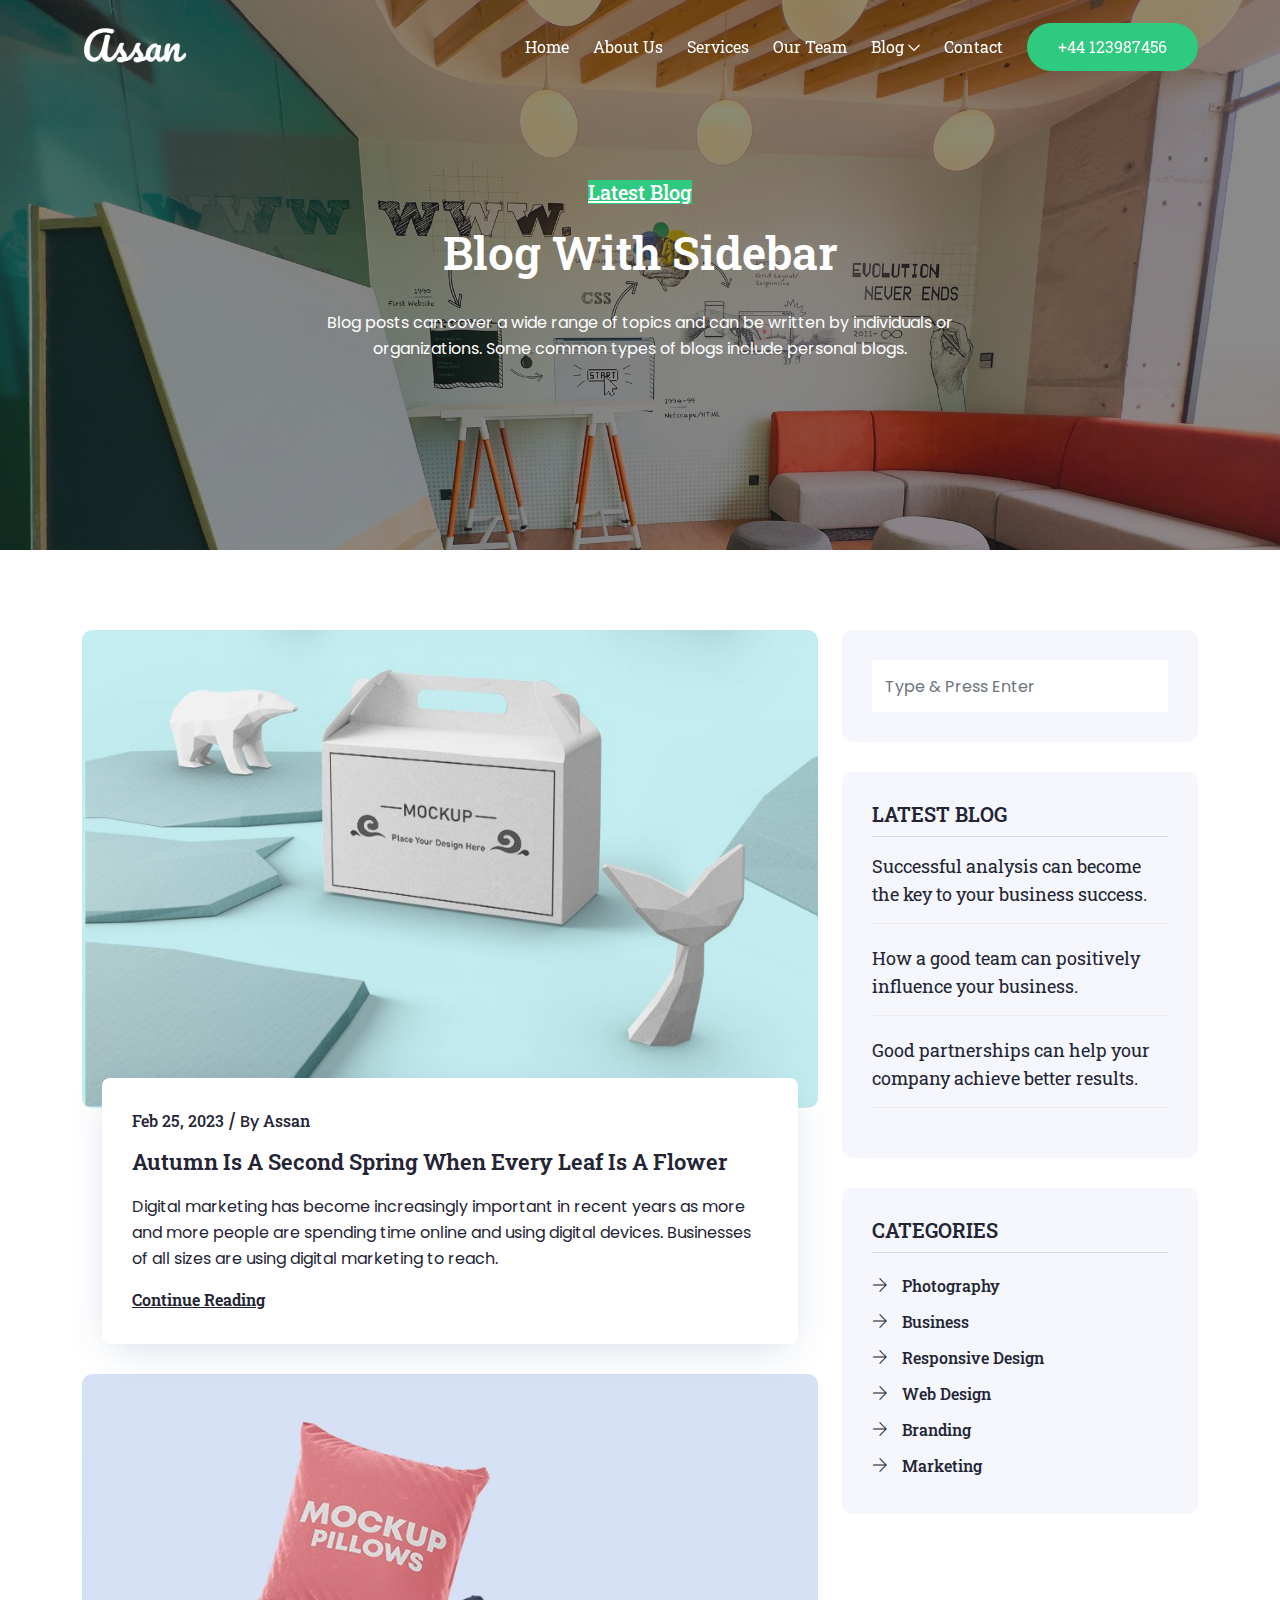
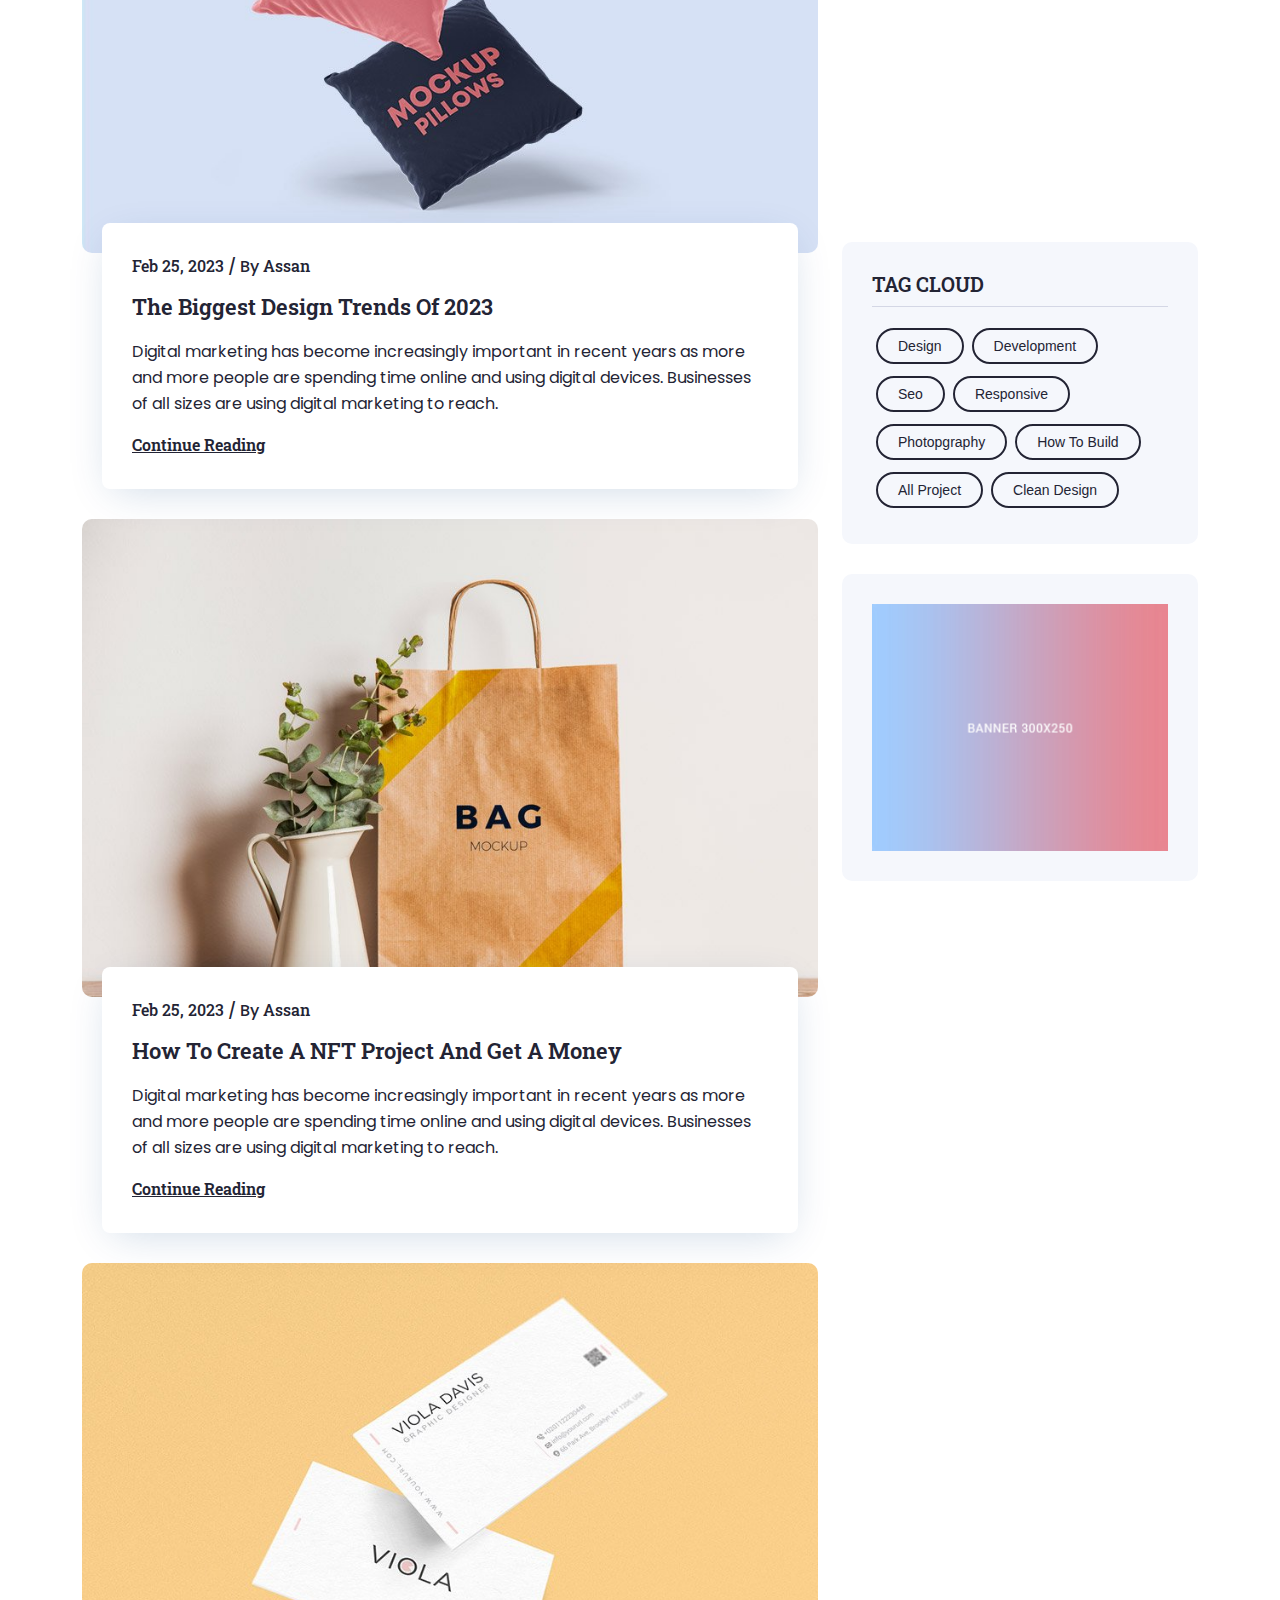
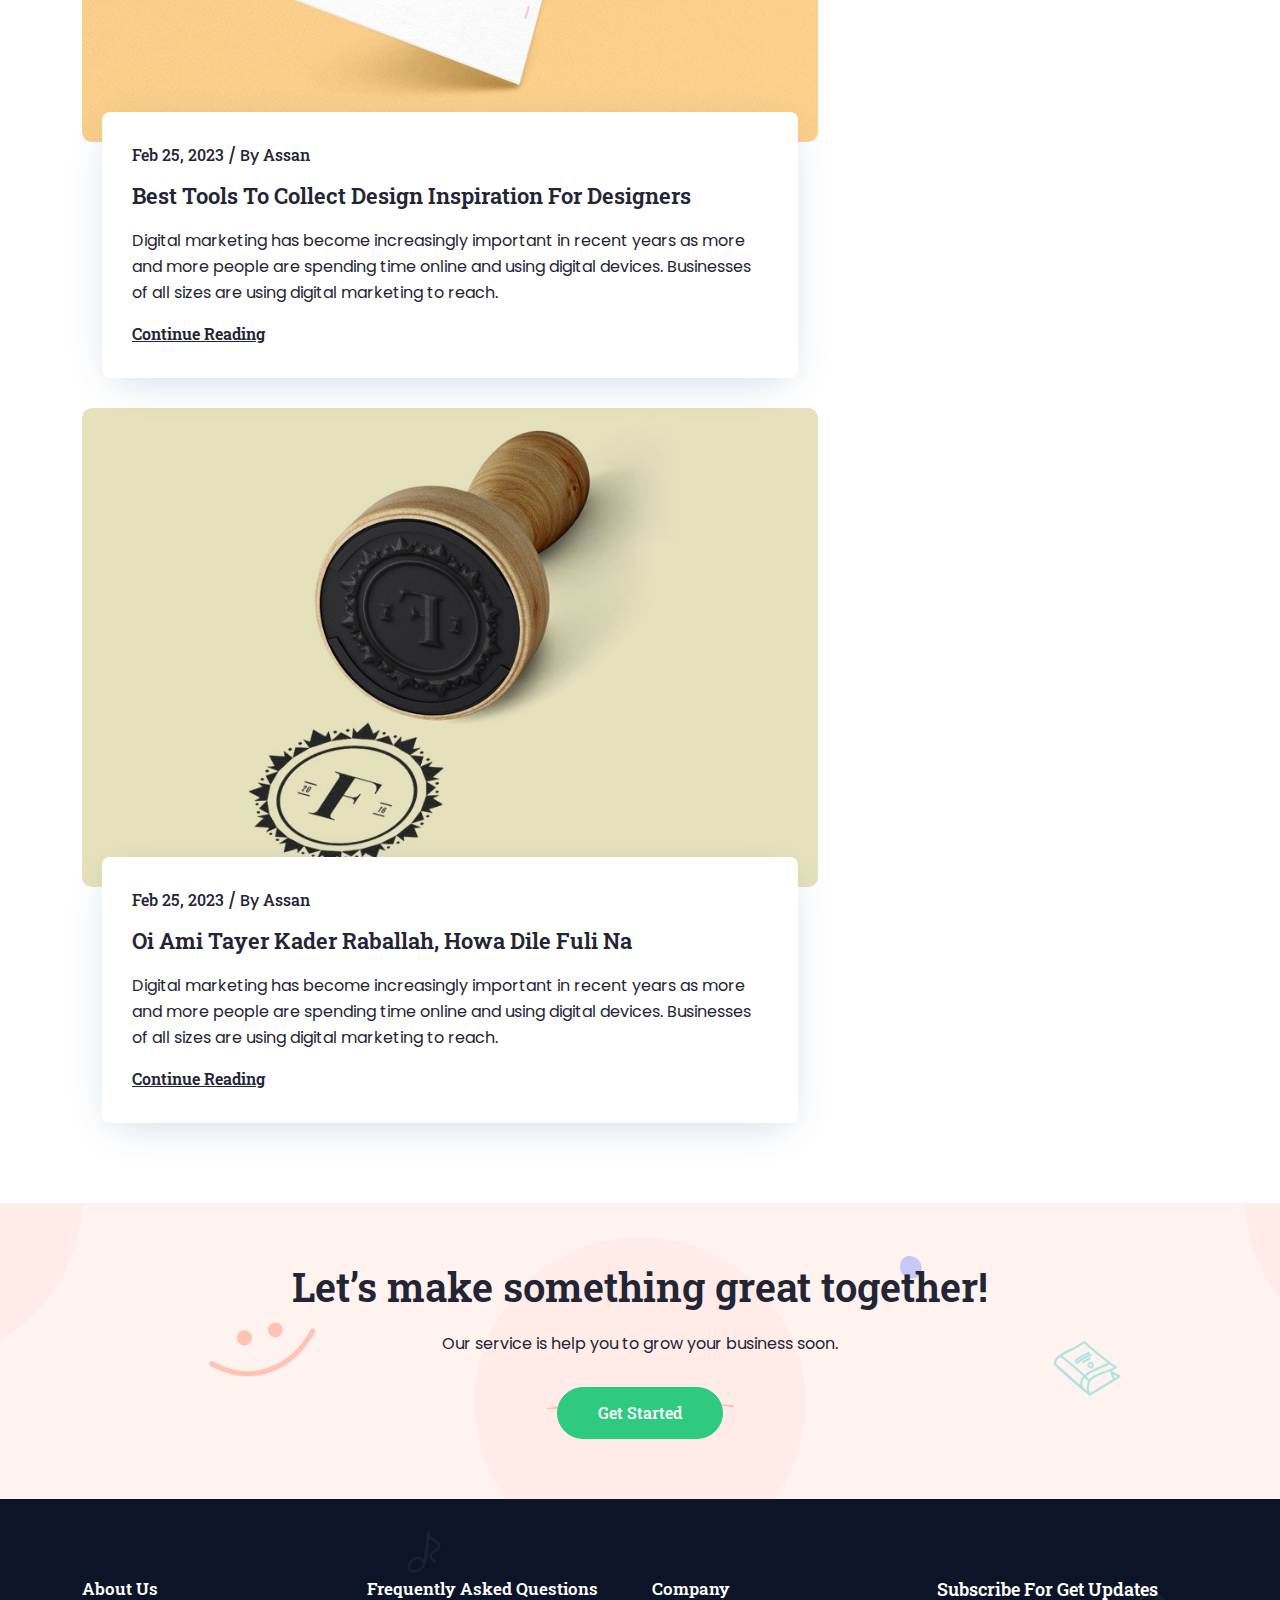
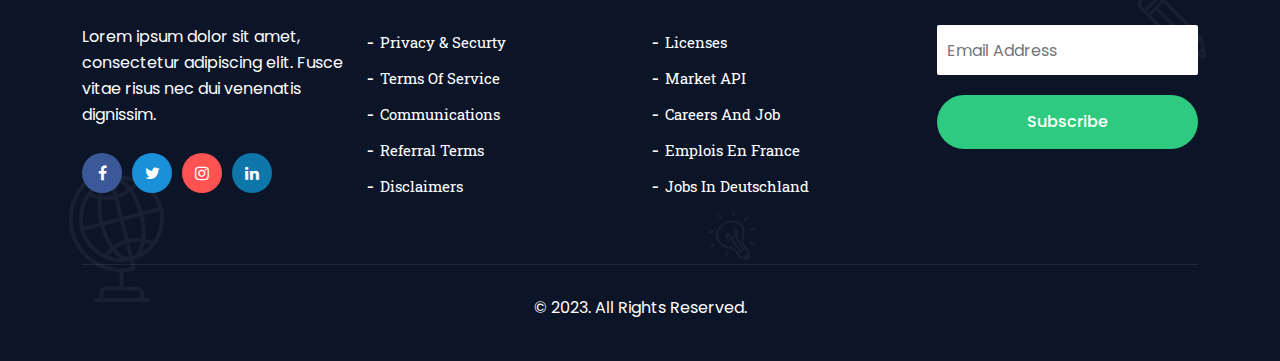
<file: blog-sidebar.html>
<!DOCTYPE html>
<html lang="en">
	<head>
		<!-- Meta -->
		<meta charset="utf-8">
		<meta http-equiv="X-UA-Compatible" content="IE=edge">
		<meta name="viewport" content="width=device-width, initial-scale=1"> 
		<!-- The above 3 meta tags *must* come first in the head; any other head content must come *after* these tags -->
		<meta name="description" content="Assan - Digital Marketing Agency HTML Template">
		<meta name="keywords" content="theme_ocean, agency, consulting, creative agency, digital marketing, digital marketing agency, marketing agency, online marketing, seo, seo agency, seo theme, smm, smm agency, social media, web development, website analysis ">
		<meta name="author" content="theme_ocean">
		<!-- SITE TITLE -->
		<title>Assan - Digital Marketing Agency HTML Template</title>			
		<!-- Latest Bootstrap min CSS -->
		<link rel="stylesheet" href="assets/bootstrap/css/bootstrap.min.css">		
		<!-- Google Font -->
		<link rel="preconnect" href="https://fonts.googleapis.com">
		<link rel="preconnect" href="https://fonts.gstatic.com" crossorigin>
		<link href="https://fonts.googleapis.com/css2?family=Poppins:wght@300;400;500;600;700&display=swap" rel="stylesheet">
		<link rel="preconnect" href="https://fonts.googleapis.com">
		<link rel="preconnect" href="https://fonts.gstatic.com" crossorigin>
		<link href="https://fonts.googleapis.com/css2?family=Roboto+Slab:wght@300;400;500;600;700;800&display=swap" rel="stylesheet">
		<!-- Font Awesome CSS -->
		<link rel="stylesheet" href="assets/fonts/font-awesome.min.css">
		<link rel="stylesheet" href="assets/fonts/themify-icons.css">
		<link rel="stylesheet" href="assets/css/materialdesignicons-min.css">
		<!--- owl carousel Css-->
		<link rel="stylesheet" href="assets/owlcarousel/css/owl.carousel.css">
		<link rel="stylesheet" href="assets/owlcarousel/css/owl.theme.css">	
		<!--slicknav Css-->
        <link rel="stylesheet" href="assets/css/slicknav.css">		
		<!-- MAGNIFIC CSS -->
		<link rel="stylesheet" href="assets/css/magnific-popup.css">	
		<!-- animate CSS -->
		<link rel="stylesheet" href="assets/css/animate.css">			
		<!-- Style CSS -->					
		<link rel="stylesheet" href="assets/css/style.css" />				
		<!-- HTML5 shim and Respond.js IE8 support of HTML5 elements and media queries -->
		<!-- WARNING: Respond.js doesn't work if you view the page via file:// -->
		<!--[if lt IE 9]>
		  <script src="https://oss.maxcdn.com/html5shiv/3.7.2/html5shiv.min.js"></script>
		  <script src="https://oss.maxcdn.com/respond/1.4.2/respond.min.js"></script>
		<![endif]-->
</head>
<body>
	
	<!-- START NAVBAR -->  
	<div id="navigation" class="fixed-top navbar-light bg-faded site-navigation">
		<div class="container">
			<div class="row">
				<div class="col-lg-2 col-md-3 col-sm-4">
					<div class="site-logo">
						<a href="index.html"><img src="assets/img/logo.png" alt=""></a>          				
						<a href="index.html"><img src="assets/img/logo2.png" class="logo-hidden" alt=""></a>          				
					</div>
				</div><!--- END Col -->
				
				<div class="col-lg-10 col-md-9 col-sm-8">
					<div class="header_right ">
						<nav id="main-menu" class="ms-auto">
							<ul>
							   <li><a class="nav-link" href="index.html">Home</a></li>
							   <!-- <li><a class="nav-link" href="index.html">Home <span class="ti-angle-down"></span></a>
									<ul>
										<li><a class="nav-link" href="index.html">Home One</a></li>
										<li><a class="nav-link" href="index-two.html">Home Two</a></li>
										<li><a class="nav-link" href="index-three.html">Home Three</a></li>
									</ul>
								</li> -->
							    <li><a class="nav-link" href="about.html">About Us</a></li>
								<li><a class="nav-link" href="service.html">Services</a></li>
								<li><a class="nav-link" href="team.html">Our Team</a></li>
								<li><a class="nav-link" href="blog.html">Blog <span class="ti-angle-down"></span></a>
									<ul>
										<li><a class="nav-link" href="blog.html">Blog no Sidebar</a></li>
										<li><a class="nav-link" href="blog-sidebar.html">Blog With Sidebar</a></li>
										<li><a class="nav-link" href="single_blog.html">Single Blog</a></li>
									</ul>
								</li>
							    <li><a class="nav-link" href="contact.html">Contact</a></li>
							    <li><a class="nav-link call_to_action" href="tel:123456789">+44 123987456</a></li>
							</ul>
						</nav>
						<div id="mobile_menu"></div>
					</div>
				</div><!--- END Col -->
			</div><!--- END ROW -->
		</div><!--- END CONTAINER -->
	</div> 	  
	<!-- END NAVBAR -->
							
	<!-- START SECTION TOP -->
	<section id="section_home" class="section-top">
		<div class="container">
			<div class="row">
			  <div class="col-lg-8 offset-lg-2 col-sm-12 col-xs-12 text-center">
				<div class="section-top-title">
					<h4>Latest Blog</h4>
					<h1>Blog With Sidebar</h1>	
					<p>Blog posts can cover a wide range of topics and can be written by individuals or organizations. Some common types of blogs include personal blogs.</p>					
				</div>
			  </div><!--- END COL -->				  
			</div><!--- END ROW -->
		</div><!--- END CONTAINER -->
	</section>
	<!-- END SECTION TOP -->
	
	<!-- START BLOG -->
	<section class="blog_area section-padding">
		<div class="container">		
			<div class="row">		
				<div class="col-lg-8 col-sm-12 col-xs-12 wow fadeInUp" data-wow-duration="1s" data-wow-delay="0.1s" data-wow-offset="0">
					<div class="single_blog">
						<img src="assets/img/blog/1.jpg" class="img-fluid" alt="image" />
						<div class="sb_content">
							<span><a href="single-blog.html">Feb 25, 2023</a> / By <a href="single-blog.html">Assan</a></span>
							<h2><a href="single_blog.html" target="_blank">Autumn is a second spring when every leaf is a flower</a></h2>
							<p>Digital marketing has become increasingly important in recent years as more and more people are spending time online and using digital devices. Businesses of all sizes are using digital marketing to reach.</p>
							<a href="single-blog.html" class="blog_btn">Continue Reading</a>	
						</div>
					</div>
					<div class="single_blog">
						<img src="assets/img/blog/2.jpg" class="img-fluid" alt="image" />
						<div class="sb_content">
							<span><a href="single-blog.html">Feb 25, 2023</a> / By <a href="single-blog.html">Assan</a></span>
							<h2><a href="single_blog.html" target="_blank">The Biggest Design Trends of 2023</a></h2>
							<p>Digital marketing has become increasingly important in recent years as more and more people are spending time online and using digital devices. Businesses of all sizes are using digital marketing to reach.</p>
							<a href="single-blog.html" class="blog_btn">Continue Reading</a>	
						</div>
					</div>
					<div class="single_blog">
						<img src="assets/img/blog/3.jpg" class="img-fluid" alt="image" />
						<div class="sb_content">
							<span><a href="single-blog.html">Feb 25, 2023</a> / By <a href="single-blog.html">Assan</a></span>
							<h2><a href="single_blog.html" target="_blank">How to create a NFT project and get a money</a></h2>
							<p>Digital marketing has become increasingly important in recent years as more and more people are spending time online and using digital devices. Businesses of all sizes are using digital marketing to reach.</p>
							<a href="single-blog.html" class="blog_btn">Continue Reading</a>	
						</div>
					</div>
					<div class="single_blog">
						<img src="assets/img/blog/4.jpg" class="img-fluid" alt="image" />
						<div class="sb_content">
							<span><a href="single-blog.html">Feb 25, 2023</a> / By <a href="single-blog.html">Assan</a></span>
							<h2><a href="single_blog.html" target="_blank">Best Tools to Collect Design Inspiration for Designers</a></h2>
							<p>Digital marketing has become increasingly important in recent years as more and more people are spending time online and using digital devices. Businesses of all sizes are using digital marketing to reach.</p>
							<a href="single-blog.html" class="blog_btn">Continue Reading</a>	
						</div>
					</div>
					<div class="single_blog">
						<img src="assets/img/blog/5.jpg" class="img-fluid" alt="image" />
						<div class="sb_content">
							<span><a href="single-blog.html">Feb 25, 2023</a> / By <a href="single-blog.html">Assan</a></span>
							<h2><a href="single_blog.html" target="_blank">Oi ami tayer kader raballah, howa dile fuli na</a></h2>
							<p>Digital marketing has become increasingly important in recent years as more and more people are spending time online and using digital devices. Businesses of all sizes are using digital marketing to reach.</p>
							<a href="single-blog.html" class="blog_btn">Continue Reading</a>	
						</div>
					</div>
				</div><!-- END COL-->
				<div class="col-lg-4 col-sm-12 col-xs-12">
					<div class="blog_search">
						<input type="text" class="form-control" placeholder="Type & Press Enter">
					</div>
					<div class="latest_blog wow fadeInRight">
						<h4 class="blog_sidebar_title">Latest Blog</h4>
						<div class="single_latest_blog">							
							<a href="#"><h4>Successful analysis can become the key to your business success.</h4></a>						
						</div>
						<div class="single_latest_blog">							
							<a href="#"><h4>How a good team can positively influence your business.</h4></a>						
						</div>
						<div class="single_latest_blog">							
							<a href="#"><h4>Good partnerships can help your company achieve better results.</h4></a>						
						</div>
					</div>
					<div class="categories">
						<h4 class="blog_sidebar_title">Categories</h4>
						<ul>
							<li><a href="#"><i class="ti-arrow-right"></i> Photography</a></li>
							<li><a href="#"><i class="ti-arrow-right"></i> Business</a></li>
							<li><a href="#"><i class="ti-arrow-right"></i> Responsive Design</a></li>
							<li><a href="#"><i class="ti-arrow-right"></i> Web Design</a></li>
							<li><a href="#"><i class="ti-arrow-right"></i> Branding</a></li>
							<li><a href="#"><i class="ti-arrow-right"></i> Marketing</a></li>
						</ul>
					</div>					
					<div class="video_post wow fadeInRight">
						<h4 class="blog_sidebar_title">Video Widget</h4>
						<iframe src="https://player.vimeo.com/video/62022718"></iframe>			
					</div>
					<div class="tag">
						<h4 class="blog_sidebar_title">Tag cloud</h4>
						<a href="#">Design</a>
						<a href="#">Development</a>
						<a href="#">Seo</a>
						<a href="#">Responsive</a>
						<a href="#">Photopgraphy</a>
						<a href="#">How to build</a>
						<a href="#">All project</a>
						<a href="#">Clean Design</a>
					</div>
					<div class="banner">
						<a href="#"><img src="assets/img/blog/banner_3.jpg" class="img-fluid" alt="" /></a>
					</div>
				</div><!--- END COL -->					
			</div><!-- / END ROW -->
		</div><!-- END CONTAINER  -->
	</section>	
	<!-- END BLOG -->	
	
	<!-- START READY CONTACT -->
	<section class="promotion_contact" style="background-image: url(assets/img/bg/bred.png);  background-size:cover; background-position: center center;">	
		<div class="container">
			<div class="row">
				<div class="offset-lg-1 col-lg-10 col-sm-12 col-xs-12 text-center">	
					<div class="promo_contact_content">
						<h1>Let’s make something great together!</h1>
						<p>Our service is help you to grow your business soon.</p>
					</div>
					<div class="pc_btn">
						<a href="contact.html" class="home_one">Get started</a>
					</div>		
				</div><!-- END COL-->
			</div><!--- END ROW -->			
		</div><!--- END CONTAINER -->
	</section>
	<!-- END  READY CONTACT -->	

	<!-- START FOOTER -->
	<div class="footer" style="background-image: url(assets/img/bg/footer-bg-1.png);">
		<div class="container">				
			<div class="row">						
				<div class="col-lg-3 col-sm-6 col-xs-12">
					<div class="single_footer">
						<h4>About Us</h4>
						<p>Lorem ipsum dolor sit amet, consectetur adipiscing elit. Fusce vitae risus nec dui venenatis dignissim.</p>
					</div>
					<div class="social_profile">
						<ul>
							<li><a href="#" class="f_facebook"><i class="fa fa-facebook" title="Facebook"></i></a></li>
							<li><a href="#" class="f_twitter"><i class="fa fa-twitter" title="Twitter"></i></a></li>
							<li><a href="#" class="f_instagram"><i class="fa fa-instagram" title="Instagram"></i></a></li>
							<li><a href="#" class="f_linkedin"><i class="fa fa-linkedin" title="LinkedIn"></i></a></li>
						</ul>
					</div>							
				</div><!--- END COL -->						
				<div class="col-lg-3 col-sm-6 col-xs-12">
					<div class="single_footer">
						<h4>Frequently Asked Questions</h4>
						<ul>
							<li><a href="#">Privacy & Securty</a></li>
							<li><a href="#">Terms of Service</a></li>
							<li><a href="#">Communications</a></li>
							<li><a href="#">Referral Terms</a></li>
							<li><a href="#">Disclaimers</a></li>
						</ul>
					</div>
				</div><!--- END COL -->	
				<div class="col-lg-3 col-sm-6 col-xs-1">
					<div class="single_footer">
						<h4>Company</h4>
						<ul>
							<li><a href="#">Licenses</a></li>
							<li><a href="#">market API</a></li>
							<li><a href="#">Careers and job</a></li>
							<li><a href="#">Emplois en France</a></li>
							<li><a href="#">Jobs in Deutschland	</a></li>						
						</ul>
					</div>
				</div><!--- END COL -->
				<div class="col-lg-3 col-sm-6 col-xs-12">
					<div class="newsletter-form">
						<h4>Subscribe for get updates</h4>
						<form action="#" class="subscribe">
							<input type="text" class="subscribe__input" placeholder="Email Address">
							<button type="button" class="sub_btn">Subscribe</button>
						</form>
					</div>
				</div><!--- END COL -->		
			</div><!--- END ROW -->		
			<div class="row">
				<div class="col-lg-12 text-center">
					<div class="footer_copyright">
						<p>&copy; 2023. All Rights Reserved.</p>
					</div>
				</div>
			</div>				
		</div><!--- END CONTAINER -->
	</div>
	<!-- END FOOTER -->			
		
	<!-- Latest jQuery -->
		<script src="assets/js/jquery-1.12.4.min.js"></script>
	<!-- Latest compiled and minified Bootstrap -->
		<script src="assets/bootstrap/js/bootstrap.min.js"></script>			
	<!-- owl-carousel min js  -->
		<script src="assets/owlcarousel/js/owl.carousel.min.js"></script>	
	<!-- jquery.slicknav -->
		<script src="assets/js/jquery.slicknav.js"></script>			
	<!-- magnific-popup js -->               
		<script src="assets/js/jquery.magnific-popup.min.js"></script>		
	<!-- jquery mixitup min js -->
		<script src="assets/js/jquery.mixitup.min.js"></script>			
	<!-- WOW - Reveal Animations When You Scroll -->
		<script src="assets/js/wow.min.js"></script>				
	<!-- scripts js -->	
		<script src="assets/js/scripts.js"></script>		
</body>
</html>
</file>
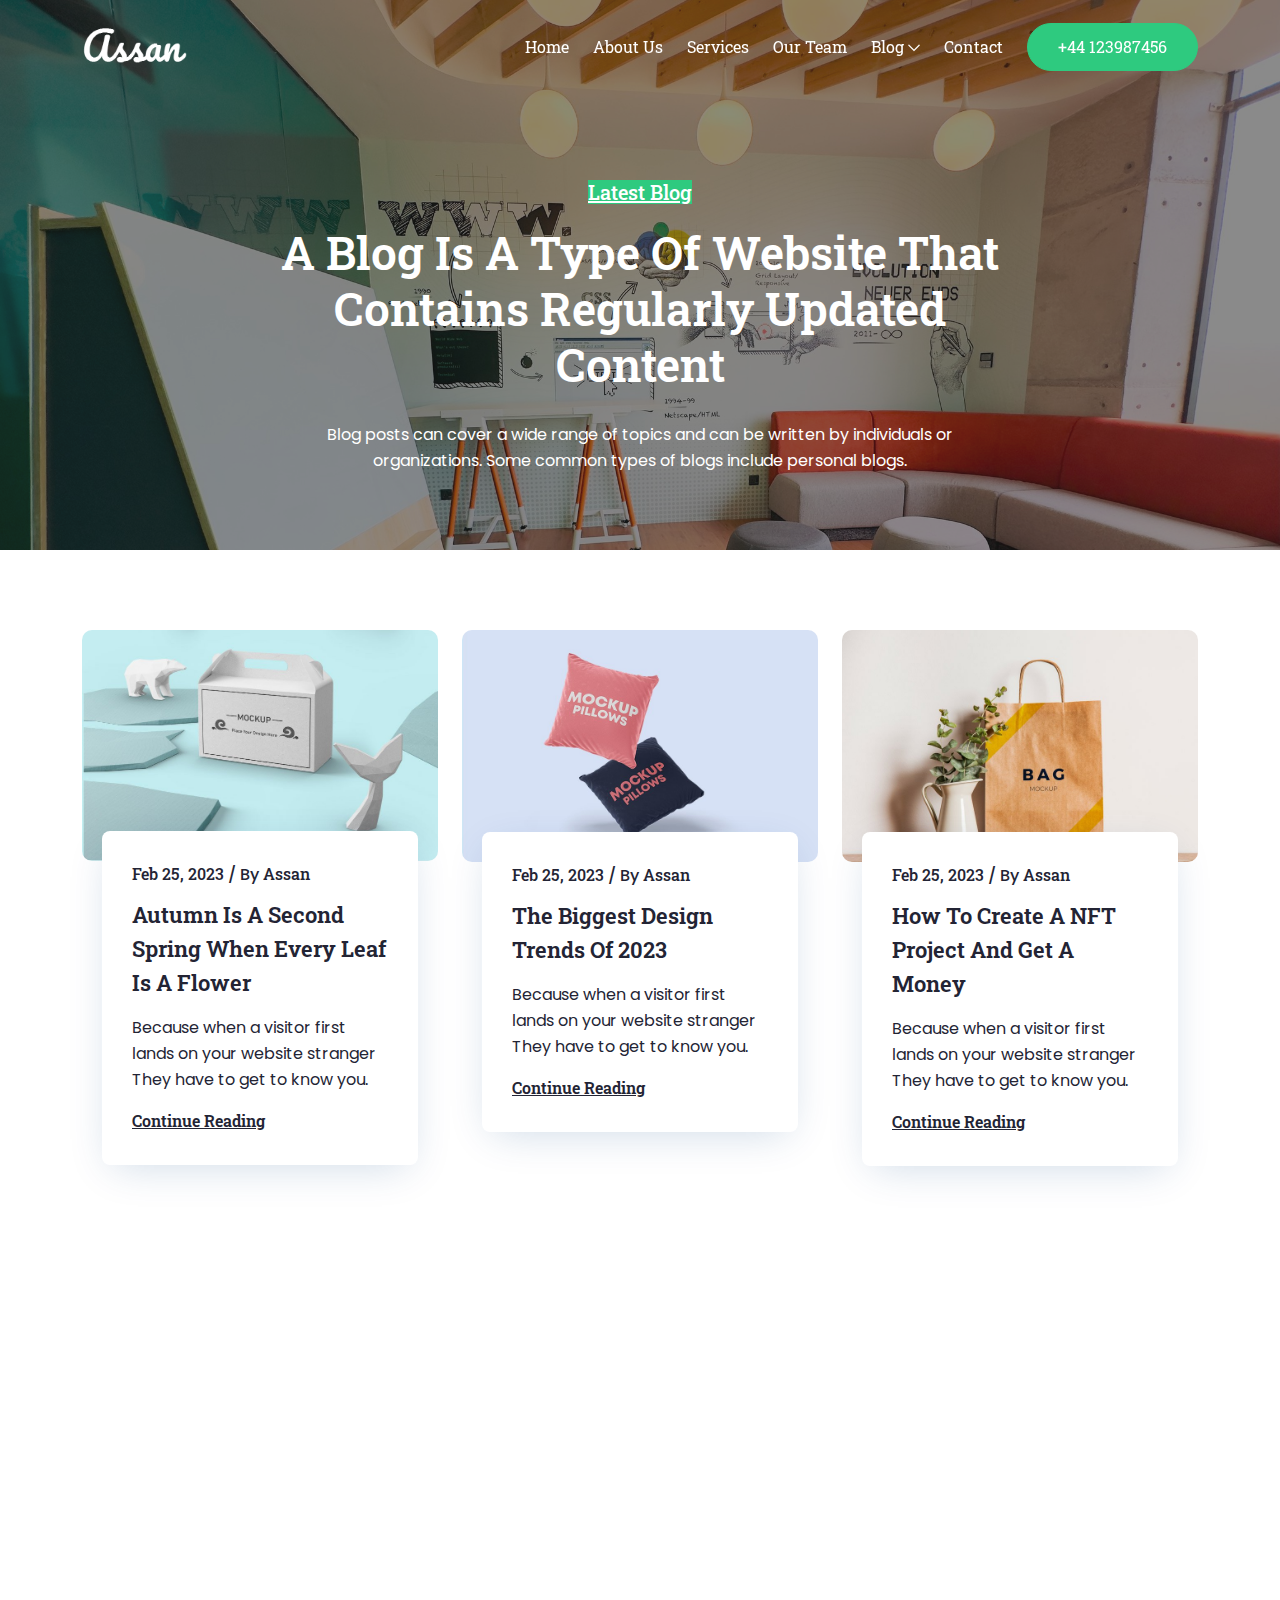
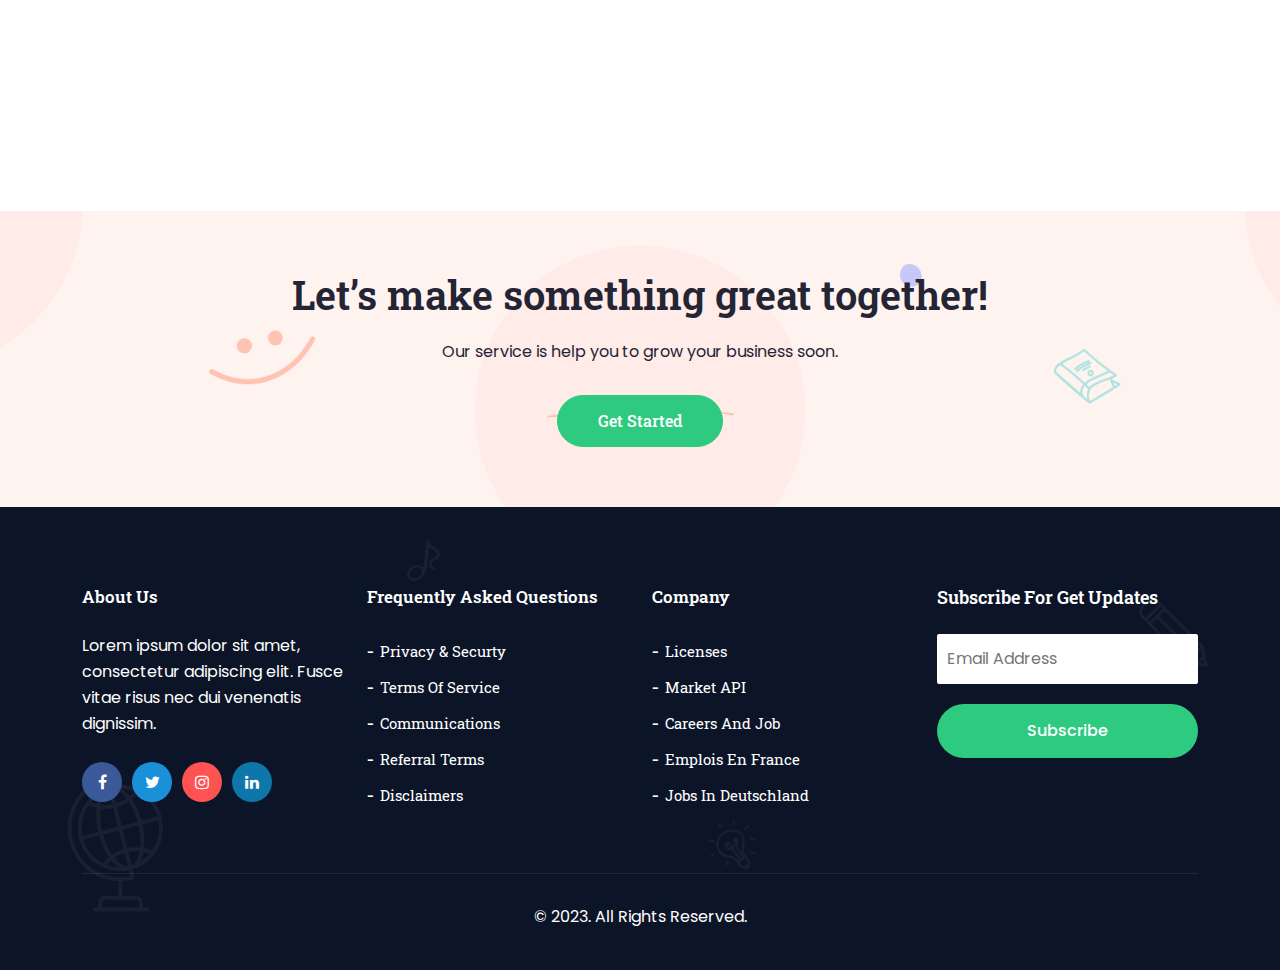
<file: blog.html>
<!DOCTYPE html>
<html lang="en">
	<head>
		<!-- Meta -->
		<meta charset="utf-8">
		<meta http-equiv="X-UA-Compatible" content="IE=edge">
		<meta name="viewport" content="width=device-width, initial-scale=1"> 
		<!-- The above 3 meta tags *must* come first in the head; any other head content must come *after* these tags -->
		<meta name="description" content="Assan - Digital Marketing Agency HTML Template">
		<meta name="keywords" content="theme_ocean, agency, consulting, creative agency, digital marketing, digital marketing agency, marketing agency, online marketing, seo, seo agency, seo theme, smm, smm agency, social media, web development, website analysis ">
		<meta name="author" content="theme_ocean">
		<!-- SITE TITLE -->
		<title>Assan - Digital Marketing Agency HTML Template</title>			
		<!-- Latest Bootstrap min CSS -->
		<link rel="stylesheet" href="assets/bootstrap/css/bootstrap.min.css">		
		<!-- Google Font -->
		<link rel="preconnect" href="https://fonts.googleapis.com">
		<link rel="preconnect" href="https://fonts.gstatic.com" crossorigin>
		<link href="https://fonts.googleapis.com/css2?family=Poppins:wght@300;400;500;600;700&display=swap" rel="stylesheet">
		<link rel="preconnect" href="https://fonts.googleapis.com">
		<link rel="preconnect" href="https://fonts.gstatic.com" crossorigin>
		<link href="https://fonts.googleapis.com/css2?family=Roboto+Slab:wght@300;400;500;600;700;800&display=swap" rel="stylesheet">
		<!-- Font Awesome CSS -->
		<link rel="stylesheet" href="assets/fonts/font-awesome.min.css">
		<link rel="stylesheet" href="assets/fonts/themify-icons.css">
		<link rel="stylesheet" href="assets/css/materialdesignicons-min.css">
		<!--- owl carousel Css-->
		<link rel="stylesheet" href="assets/owlcarousel/css/owl.carousel.css">
		<link rel="stylesheet" href="assets/owlcarousel/css/owl.theme.css">	
		<!--slicknav Css-->
        <link rel="stylesheet" href="assets/css/slicknav.css">		
		<!-- MAGNIFIC CSS -->
		<link rel="stylesheet" href="assets/css/magnific-popup.css">	
		<!-- animate CSS -->
		<link rel="stylesheet" href="assets/css/animate.css">			
		<!-- Style CSS -->					
		<link rel="stylesheet" href="assets/css/style.css" />				
		<!-- HTML5 shim and Respond.js IE8 support of HTML5 elements and media queries -->
		<!-- WARNING: Respond.js doesn't work if you view the page via file:// -->
		<!--[if lt IE 9]>
		  <script src="https://oss.maxcdn.com/html5shiv/3.7.2/html5shiv.min.js"></script>
		  <script src="https://oss.maxcdn.com/respond/1.4.2/respond.min.js"></script>
		<![endif]-->
</head>
<body>
	
	<!-- START NAVBAR -->  
	<div id="navigation" class="fixed-top navbar-light bg-faded site-navigation">
		<div class="container">
			<div class="row">
				<div class="col-lg-2 col-md-3 col-sm-4">
					<div class="site-logo">
						<a href="index.html"><img src="assets/img/logo.png" alt=""></a>          				
						<a href="index.html"><img src="assets/img/logo2.png" class="logo-hidden" alt=""></a>          				
					</div>
				</div><!--- END Col -->
				
				<div class="col-lg-10 col-md-9 col-sm-8">
					<div class="header_right ">
						<nav id="main-menu" class="ms-auto">
							<ul>
							   <li><a class="nav-link" href="index.html">Home</a></li>
							   <!-- <li><a class="nav-link" href="index.html">Home <span class="ti-angle-down"></span></a>
									<ul>
										<li><a class="nav-link" href="index.html">Home One</a></li>
										<li><a class="nav-link" href="index-two.html">Home Two</a></li>
										<li><a class="nav-link" href="index-three.html">Home Three</a></li>
									</ul>
								</li> -->
							    <li><a class="nav-link" href="about.html">About Us</a></li>
								<li><a class="nav-link" href="service.html">Services</a></li>
								<li><a class="nav-link" href="team.html">Our Team</a></li>
								<li><a class="nav-link" href="blog.html">Blog <span class="ti-angle-down"></span></a>
									<ul>
										<li><a class="nav-link" href="blog.html">Blog no Sidebar</a></li>
										<li><a class="nav-link" href="blog-sidebar.html">Blog With Sidebar</a></li>
										<li><a class="nav-link" href="single_blog.html">Single Blog</a></li>
									</ul>
								</li>
							    <li><a class="nav-link" href="contact.html">Contact</a></li>
							    <li><a class="nav-link call_to_action" href="tel:123456789">+44 123987456</a></li>
							</ul>
						</nav>
						<div id="mobile_menu"></div>
					</div>
				</div><!--- END Col -->
			</div><!--- END ROW -->
		</div><!--- END CONTAINER -->
	</div> 	  
	<!-- END NAVBAR -->
							
	<!-- START SECTION TOP -->
	<section id="section_home" class="section-top">
		<div class="container">
			<div class="row">
			  <div class="col-lg-8 offset-lg-2 col-sm-12 col-xs-12 text-center">
				<div class="section-top-title">
					<h4>Latest Blog</h4>
					<h1>A blog is a type of website that contains regularly updated content</h1>	
					<p>Blog posts can cover a wide range of topics and can be written by individuals or organizations. Some common types of blogs include personal blogs.</p>					
				</div>
			  </div><!--- END COL -->				  
			</div><!--- END ROW -->
		</div><!--- END CONTAINER -->
	</section>
	<!-- END SECTION TOP -->
	
	<!-- START BLOG -->
	<section class="blog_area section-padding">
		<div class="container">		
			<div class="row">		
				<div class="col-lg-4 col-sm-6 col-xs-12 wow fadeInUp" data-wow-duration="1s" data-wow-delay="0.1s" data-wow-offset="0">
					<div class="single_blog">
						<img src="assets/img/blog/1.jpg" class="img-fluid" alt="image" />
						<div class="sb_content">
							<span><a href="single-blog.html">Feb 25, 2023</a> / By <a href="single-blog.html">Assan</a></span>
							<h2><a href="single_blog.html" target="_blank">Autumn is a second spring when every leaf is a flower</a></h2>
							<p>Because when a visitor first lands on your website stranger They have to get to know you.</p>
							<a href="single-blog.html" class="blog_btn">Continue Reading</a>	
						</div>
					</div>
				</div><!-- END COL-->
				<div class="col-lg-4 col-sm-6 col-xs-12 wow fadeInUp" data-wow-duration="1s" data-wow-delay="0.1s" data-wow-offset="0">
					<div class="single_blog">
						<img src="assets/img/blog/2.jpg" class="img-fluid" alt="image" />
						<div class="sb_content">
							<span><a href="single-blog.html">Feb 25, 2023</a> / By <a href="single-blog.html">Assan</a></span>
							<h2><a href="single_blog.html" target="_blank">The Biggest Design Trends of 2023</a></h2>
							<p>Because when a visitor first lands on your website stranger They have to get to know you.</p>
							<a href="single-blog.html" class="blog_btn">Continue Reading</a>	
						</div>
					</div>
				</div><!-- END COL-->
				<div class="col-lg-4 col-sm-6 col-xs-12 wow fadeInUp" data-wow-duration="1s" data-wow-delay="0.1s" data-wow-offset="0">
					<div class="single_blog">
						<img src="assets/img/blog/3.jpg" class="img-fluid" alt="image" />
						<div class="sb_content">
							<span><a href="single-blog.html">Feb 25, 2023</a> / By <a href="single-blog.html">Assan</a></span>
							<h2><a href="single_blog.html" target="_blank">How to create a NFT project and get a money</a></h2>
							<p>Because when a visitor first lands on your website stranger They have to get to know you.</p>
							<a href="single-blog.html" class="blog_btn">Continue Reading</a>	
						</div>
					</div>
				</div><!-- END COL-->
				<div class="col-lg-4 col-sm-6 col-xs-12 wow fadeInUp" data-wow-duration="1s" data-wow-delay="0.1s" data-wow-offset="0">
					<div class="single_blog">
						<img src="assets/img/blog/4.jpg" class="img-fluid" alt="image" />
						<div class="sb_content">
							<span><a href="single-blog.html">Feb 25, 2023</a> / By <a href="single-blog.html">Assan</a></span>
							<h2><a href="single_blog.html" target="_blank">Best Tools to Collect Design Inspiration for Designers</a></h2>
							<p>Because when a visitor first lands on your website stranger They have to get to know you.</p>
							<a href="single-blog.html" class="blog_btn">Continue Reading</a>	
						</div>
					</div>
				</div><!-- END COL-->
				<div class="col-lg-4 col-sm-6 col-xs-12 wow fadeInUp" data-wow-duration="1s" data-wow-delay="0.1s" data-wow-offset="0">
					<div class="single_blog">
						<img src="assets/img/blog/5.jpg" class="img-fluid" alt="image" />
						<div class="sb_content">
							<span><a href="single-blog.html">Feb 25, 2023</a> / By <a href="single-blog.html">Assan</a></span>
							<h2><a href="single_blog.html" target="_blank">Oi ami tayer kader raballah, howa dile fuli na</a></h2>
							<p>Because when a visitor first lands on your website stranger They have to get to know you.</p>
							<a href="single-blog.html" class="blog_btn">Continue Reading</a>	
						</div>
					</div>
				</div><!-- END COL-->
				<div class="col-lg-4 col-sm-6 col-xs-12 wow fadeInUp" data-wow-duration="1s" data-wow-delay="0.1s" data-wow-offset="0">
					<div class="single_blog">
						<img src="assets/img/blog/6.jpg" class="img-fluid" alt="image" />
						<div class="sb_content">
							<span><a href="single-blog.html">Feb 25, 2023</a> / By <a href="single-blog.html">Assan</a></span>
							<h2><a href="single_blog.html" target="_blank">Sada sada kala kala rong jomeche sada kala</a></h2>
							<p>Because when a visitor first lands on your website stranger They have to get to know you.</p>
							<a href="single-blog.html" class="blog_btn">Continue Reading</a>	
						</div>
					</div>
				</div><!-- END COL-->						
			</div><!-- / END ROW -->
		</div><!-- END CONTAINER  -->
	</section>	
	<!-- END BLOG -->	
	
	<!-- START READY CONTACT -->
	<section class="promotion_contact" style="background-image: url(assets/img/bg/bred.png);  background-size:cover; background-position: center center;">	
		<div class="container">
			<div class="row">
				<div class="offset-lg-1 col-lg-10 col-sm-12 col-xs-12 text-center">	
					<div class="promo_contact_content">
						<h1>Let’s make something great together!</h1>
						<p>Our service is help you to grow your business soon.</p>
					</div>
					<div class="pc_btn">
						<a href="contact.html" class="home_one">Get started</a>
					</div>		
				</div><!-- END COL-->
			</div><!--- END ROW -->			
		</div><!--- END CONTAINER -->
	</section>
	<!-- END  READY CONTACT -->	

	<!-- START FOOTER -->
	<div class="footer" style="background-image: url(assets/img/bg/footer-bg-1.png);">
		<div class="container">				
			<div class="row">						
				<div class="col-lg-3 col-sm-6 col-xs-12">
					<div class="single_footer">
						<h4>About Us</h4>
						<p>Lorem ipsum dolor sit amet, consectetur adipiscing elit. Fusce vitae risus nec dui venenatis dignissim.</p>
					</div>
					<div class="social_profile">
						<ul>
							<li><a href="#" class="f_facebook"><i class="fa fa-facebook" title="Facebook"></i></a></li>
							<li><a href="#" class="f_twitter"><i class="fa fa-twitter" title="Twitter"></i></a></li>
							<li><a href="#" class="f_instagram"><i class="fa fa-instagram" title="Instagram"></i></a></li>
							<li><a href="#" class="f_linkedin"><i class="fa fa-linkedin" title="LinkedIn"></i></a></li>
						</ul>
					</div>							
				</div><!--- END COL -->						
				<div class="col-lg-3 col-sm-6 col-xs-12">
					<div class="single_footer">
						<h4>Frequently Asked Questions</h4>
						<ul>
							<li><a href="#">Privacy & Securty</a></li>
							<li><a href="#">Terms of Service</a></li>
							<li><a href="#">Communications</a></li>
							<li><a href="#">Referral Terms</a></li>
							<li><a href="#">Disclaimers</a></li>
						</ul>
					</div>
				</div><!--- END COL -->	
				<div class="col-lg-3 col-sm-6 col-xs-1">
					<div class="single_footer">
						<h4>Company</h4>
						<ul>
							<li><a href="#">Licenses</a></li>
							<li><a href="#">market API</a></li>
							<li><a href="#">Careers and job</a></li>
							<li><a href="#">Emplois en France</a></li>
							<li><a href="#">Jobs in Deutschland	</a></li>						
						</ul>
					</div>
				</div><!--- END COL -->
				<div class="col-lg-3 col-sm-6 col-xs-12">
					<div class="newsletter-form">
						<h4>Subscribe for get updates</h4>
						<form action="#" class="subscribe">
							<input type="text" class="subscribe__input" placeholder="Email Address">
							<button type="button" class="sub_btn">Subscribe</button>
						</form>
					</div>
				</div><!--- END COL -->		
			</div><!--- END ROW -->		
			<div class="row">
				<div class="col-lg-12 text-center">
					<div class="footer_copyright">
						<p>&copy; 2023. All Rights Reserved.</p>
					</div>
				</div>
			</div>				
		</div><!--- END CONTAINER -->
	</div>
	<!-- END FOOTER -->			
		
	<!-- Latest jQuery -->
		<script src="assets/js/jquery-1.12.4.min.js"></script>
	<!-- Latest compiled and minified Bootstrap -->
		<script src="assets/bootstrap/js/bootstrap.min.js"></script>			
	<!-- owl-carousel min js  -->
		<script src="assets/owlcarousel/js/owl.carousel.min.js"></script>	
	<!-- jquery.slicknav -->
		<script src="assets/js/jquery.slicknav.js"></script>			
	<!-- magnific-popup js -->               
		<script src="assets/js/jquery.magnific-popup.min.js"></script>		
	<!-- jquery mixitup min js -->
		<script src="assets/js/jquery.mixitup.min.js"></script>			
	<!-- WOW - Reveal Animations When You Scroll -->
		<script src="assets/js/wow.min.js"></script>				
	<!-- scripts js -->	
		<script src="assets/js/scripts.js"></script>		
</body>
</html>
</file>
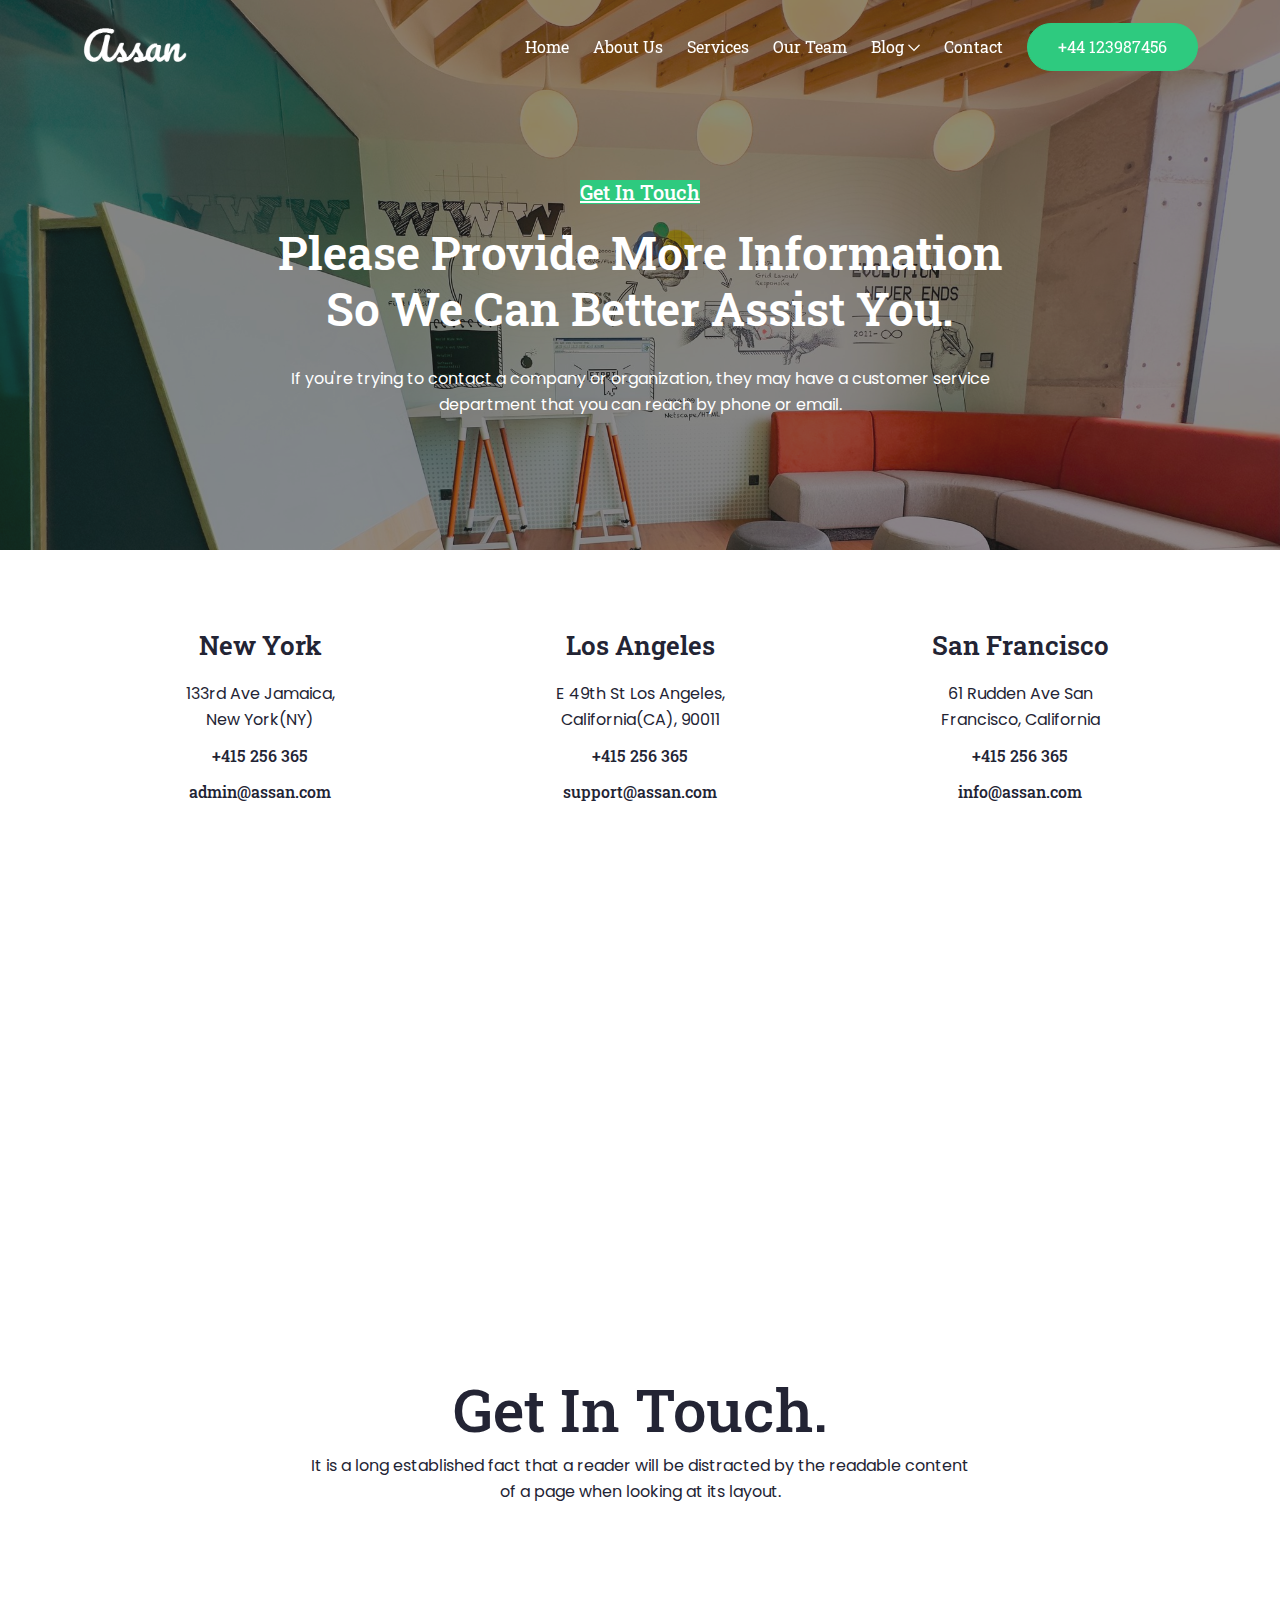
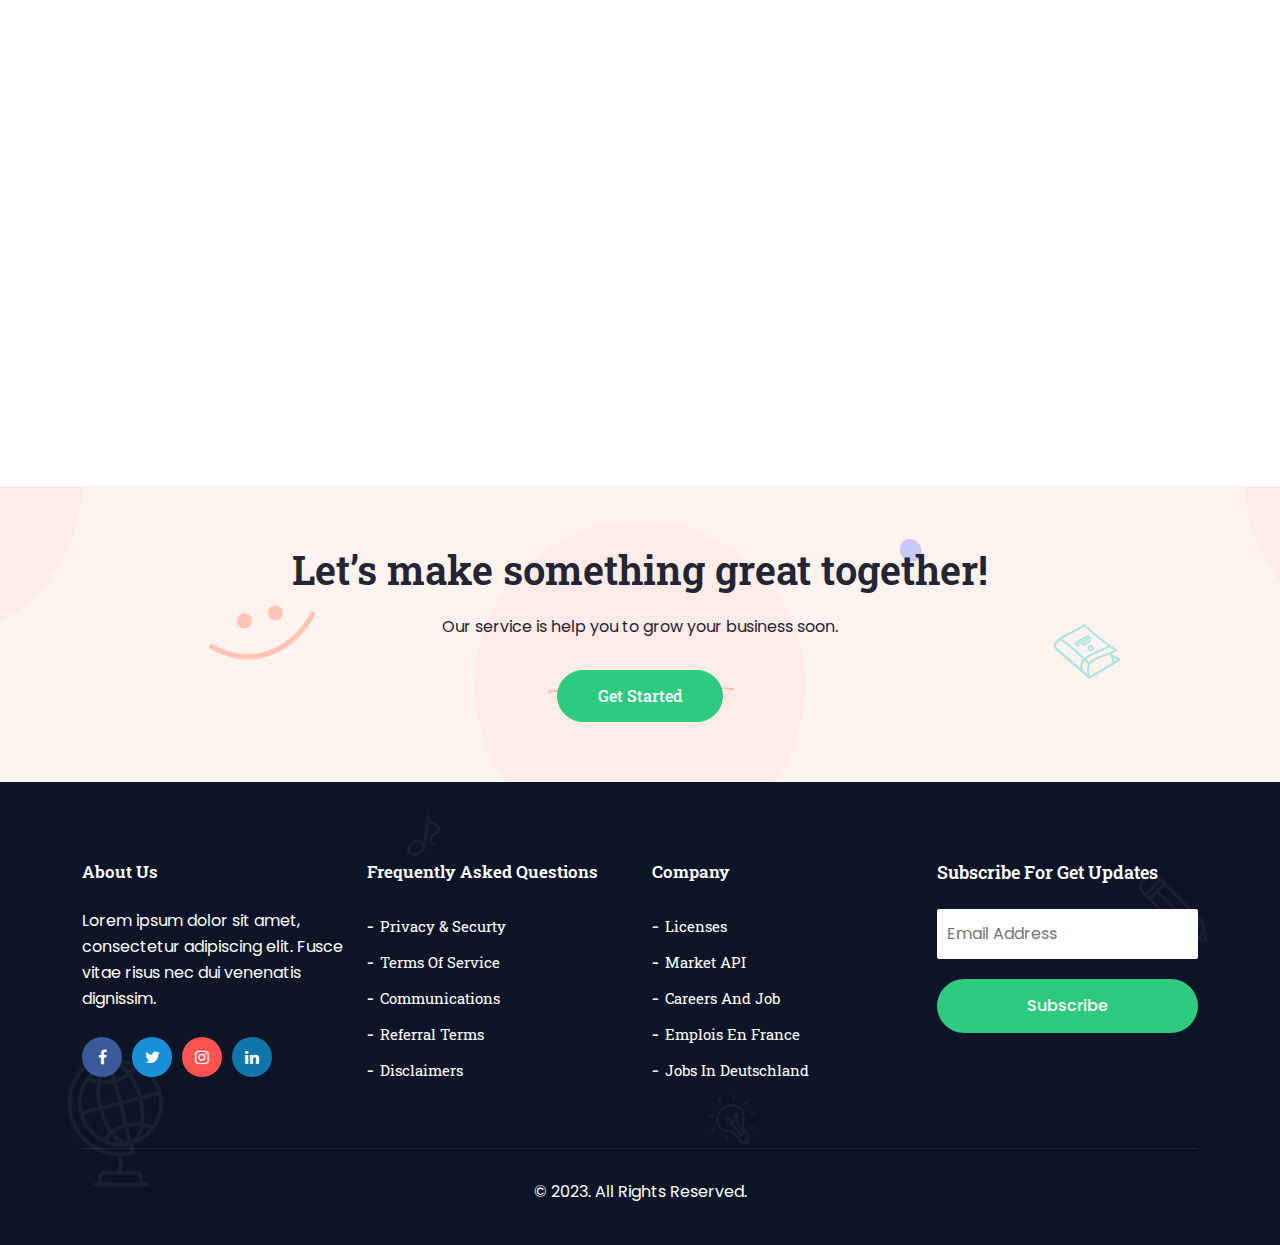
<file: contact.html>
<!DOCTYPE html>
<html lang="en">
	<head>
		<!-- Meta -->
		<meta charset="utf-8">
		<meta http-equiv="X-UA-Compatible" content="IE=edge">
		<meta name="viewport" content="width=device-width, initial-scale=1"> 
		<!-- The above 3 meta tags *must* come first in the head; any other head content must come *after* these tags -->
		<meta name="description" content="Assan - Digital Marketing Agency HTML Template">
		<meta name="keywords" content="theme_ocean, agency, consulting, creative agency, digital marketing, digital marketing agency, marketing agency, online marketing, seo, seo agency, seo theme, smm, smm agency, social media, web development, website analysis ">
		<meta name="author" content="theme_ocean">
		<!-- SITE TITLE -->
		<title>Assan - Digital Marketing Agency HTML Template</title>			
		<!-- Latest Bootstrap min CSS -->
		<link rel="stylesheet" href="assets/bootstrap/css/bootstrap.min.css">		
		<!-- Google Font -->
		<link rel="preconnect" href="https://fonts.googleapis.com">
		<link rel="preconnect" href="https://fonts.gstatic.com" crossorigin>
		<link href="https://fonts.googleapis.com/css2?family=Poppins:wght@300;400;500;600;700&display=swap" rel="stylesheet">
		<link rel="preconnect" href="https://fonts.googleapis.com">
		<link rel="preconnect" href="https://fonts.gstatic.com" crossorigin>
		<link href="https://fonts.googleapis.com/css2?family=Roboto+Slab:wght@300;400;500;600;700;800&display=swap" rel="stylesheet">
		<!-- Font Awesome CSS -->
		<link rel="stylesheet" href="assets/fonts/font-awesome.min.css">
		<link rel="stylesheet" href="assets/fonts/themify-icons.css">
		<link rel="stylesheet" href="assets/css/materialdesignicons-min.css">
		<!--- owl carousel Css-->
		<link rel="stylesheet" href="assets/owlcarousel/css/owl.carousel.css">
		<link rel="stylesheet" href="assets/owlcarousel/css/owl.theme.css">	
		<!--slicknav Css-->
        <link rel="stylesheet" href="assets/css/slicknav.css">		
		<!-- MAGNIFIC CSS -->
		<link rel="stylesheet" href="assets/css/magnific-popup.css">	
		<!-- animate CSS -->
		<link rel="stylesheet" href="assets/css/animate.css">			
		<!-- Style CSS -->					
		<link rel="stylesheet" href="assets/css/style.css" />				
		<!-- HTML5 shim and Respond.js IE8 support of HTML5 elements and media queries -->
		<!-- WARNING: Respond.js doesn't work if you view the page via file:// -->
		<!--[if lt IE 9]>
		  <script src="https://oss.maxcdn.com/html5shiv/3.7.2/html5shiv.min.js"></script>
		  <script src="https://oss.maxcdn.com/respond/1.4.2/respond.min.js"></script>
		<![endif]-->
</head>
<body>
	
	<!-- START NAVBAR -->  
	<div id="navigation" class="fixed-top navbar-light bg-faded site-navigation">
		<div class="container">
			<div class="row">
				<div class="col-lg-2 col-md-3 col-sm-4">
					<div class="site-logo">
						<a href="index.html"><img src="assets/img/logo.png" alt=""></a>          				
						<a href="index.html"><img src="assets/img/logo2.png" class="logo-hidden" alt=""></a>          				
					</div>
				</div><!--- END Col -->
				
				<div class="col-lg-10 col-md-9 col-sm-8">
					<div class="header_right ">
						<nav id="main-menu" class="ms-auto">
							<ul>
							   <li><a class="nav-link" href="index.html">Home</a></li>
							   <!-- <li><a class="nav-link" href="index.html">Home <span class="ti-angle-down"></span></a>
									<ul>
										<li><a class="nav-link" href="index.html">Home One</a></li>
										<li><a class="nav-link" href="index-two.html">Home Two</a></li>
										<li><a class="nav-link" href="index-three.html">Home Three</a></li>
									</ul>
								</li> -->
							    <li><a class="nav-link" href="about.html">About Us</a></li>
								<li><a class="nav-link" href="service.html">Services</a></li>
								<li><a class="nav-link" href="team.html">Our Team</a></li>
								<li><a class="nav-link" href="blog.html">Blog <span class="ti-angle-down"></span></a>
									<ul>
										<li><a class="nav-link" href="blog.html">Blog no Sidebar</a></li>
										<li><a class="nav-link" href="blog-sidebar.html">Blog With Sidebar</a></li>
										<li><a class="nav-link" href="single_blog.html">Single Blog</a></li>
									</ul>
								</li>
							    <li><a class="nav-link" href="contact.html">Contact</a></li>
							    <li><a class="nav-link call_to_action" href="tel:123456789">+44 123987456</a></li>
							</ul>
						</nav>
						<div id="mobile_menu"></div>
					</div>
				</div><!--- END Col -->
			</div><!--- END ROW -->
		</div><!--- END CONTAINER -->
	</div> 	  
	<!-- END NAVBAR -->
							
	<!-- START SECTION TOP -->
	<section id="section_home" class="section-top">
		<div class="container">
			<div class="row">
			  <div class="col-lg-8 offset-lg-2 col-sm-12 col-xs-12 text-center">
				<div class="section-top-title">
					<h4>Get In Touch</h4>
					<h1>Please provide more information so we can better assist you.</h1>	
					<p>If you're trying to contact a company or organization, they may have a customer service department that you can reach by phone or email.</p>					
				</div>
			  </div><!--- END COL -->				  
			</div><!--- END ROW -->
		</div><!--- END CONTAINER -->
	</section>
	<!-- END SECTION TOP -->

		<!-- START ADDRESS -->
		<section class="address_area section-padding">
			<div class="container">
				<div class="row">
				  <div class="col-lg-4 col-sm-4 col-xs-12 text-center">
					<div class="single_address">
						<h4>New York</h4>
						<p class="mr_20">133rd Ave Jamaica, <br /> New York(NY)</p>
						<p><a href="tel:415 256 365">+415 256 365</a></p>
						<p><a href="mailto:">admin@assan.com</a></p>
					</div>
				  </div><!--- END COL -->
				  <div class="col-lg-4 col-sm-4 col-xs-12 text-center">
					<div class="single_address">
						<h4>Los Angeles</h4>
						<p class="mr_20">E 49th St Los Angeles, <br /> California(CA), 90011</p>
						<p><a href="tel:415 256 365">+415 256 365</a></p>
						<p><a href="mailto:">support@assan.com</a></p>
					</div>
				  </div><!--- END COL -->
				  <div class="col-lg-4 col-sm-4 col-xs-12 text-center">
					<div class="single_address">
						<h4>San Francisco</h4>
						<p class="mr_20">61 Rudden Ave San <br />Francisco, California</p>
						<p><a href="tel:415 256 365">+415 256 365</a></p>
						<p><a href="mailto:">info@assan.com</a></p>
					</div>
				  </div><!--- END COL -->				  
				</div><!--- END ROW -->
			</div><!--- END CONTAINER -->
		</section>
		<!-- END ADDRESS -->
		
		<!-- START MAP -->
		<div class="map">
			<iframe src="https://www.google.com/maps/embed?pb=!1m18!1m12!1m3!1d3023.957183635167!2d-74.00402768559431!3d40.71895904512855!2m3!1f0!2f0!3f0!3m2!1i1024!2i768!4f13.1!3m3!1m2!1s0x89c2598a1316e7a7%3A0x47bb20eb6074b3f0!2sNew%20Work%20City%20-%20(CLOSED)!5e0!3m2!1sbn!2sbd!4v1600305497356!5m2!1sbn!2sbd" style="border:0;" allowfullscreen="" aria-hidden="false" tabindex="0"></iframe>
		</div>	
		<!-- START MAP -->		

		<!-- CONTACT -->
		<div id="contact" class="contact_area section-padding">
			<div class="container">
				<div class="section-title text-center">
					<h1>Get in touch.</h1>
					<p>It is a long established fact that a reader will be distracted by the readable content of a page when looking at its layout.</p>
				</div>				
				<div class="row">					
					<div class="offset-lg-1 col-lg-10 col-sm-12 col-xs-12 wow fadeInUp" data-wow-duration="1s" data-wow-delay="0.2s" data-wow-offset="0">
						<div class="contact">
							<form class="form" name="enq" method="post" action="contact.php" onsubmit="return validation();">
								<div class="row">
									<div class="form-group col-md-6">
										<input type="text" name="name" class="form-control" placeholder="Name" required="required">
									</div>
									<div class="form-group col-md-6">
										<input type="email" name="email" class="form-control" placeholder="Email" required="required">
									</div>
									<div class="form-group col-md-12">
										<input type="text" name="subject" class="form-control" placeholder="Subject" required="required">
									</div>
									<div class="form-group col-md-12">
										<textarea rows="6" name="message" class="form-control" placeholder="Type your message that on your mind..." required="required"></textarea>
									</div>
									<div class="col-md-12 text-center">
										<button type="submit" value="Send message" name="submit" id="submitButton" class="home_one" title="Submit Your Message!">Send Message</button>
									</div>
								</div>
							</form>
						</div>
					</div><!-- END COL  -->				
				</div><!-- END ROW -->				
			</div><!--- END CONTAINER -->
		</div>
		<!-- END CONTACT -->			
	
	<!-- START READY CONTACT -->
	<section class="promotion_contact" style="background-image: url(assets/img/bg/bred.png);  background-size:cover; background-position: center center;">	
		<div class="container">
			<div class="row">
				<div class="offset-lg-1 col-lg-10 col-sm-12 col-xs-12 text-center">	
					<div class="promo_contact_content">
						<h1>Let’s make something great together!</h1>
						<p>Our service is help you to grow your business soon.</p>
					</div>
					<div class="pc_btn">
						<a href="contact.html" class="home_one">Get started</a>
					</div>		
				</div><!-- END COL-->
			</div><!--- END ROW -->			
		</div><!--- END CONTAINER -->
	</section>
	<!-- END  READY CONTACT -->	

	<!-- START FOOTER -->
	<div class="footer" style="background-image: url(assets/img/bg/footer-bg-1.png);">
		<div class="container">					
			<div class="row">						
				<div class="col-lg-3 col-sm-6 col-xs-12">
					<div class="single_footer">
						<h4>About Us</h4>
						<p>Lorem ipsum dolor sit amet, consectetur adipiscing elit. Fusce vitae risus nec dui venenatis dignissim.</p>
					</div>
					<div class="social_profile">
						<ul>
							<li><a href="#" class="f_facebook"><i class="fa fa-facebook" title="Facebook"></i></a></li>
							<li><a href="#" class="f_twitter"><i class="fa fa-twitter" title="Twitter"></i></a></li>
							<li><a href="#" class="f_instagram"><i class="fa fa-instagram" title="Instagram"></i></a></li>
							<li><a href="#" class="f_linkedin"><i class="fa fa-linkedin" title="LinkedIn"></i></a></li>
						</ul>
					</div>							
				</div><!--- END COL -->						
				<div class="col-lg-3 col-sm-6 col-xs-12">
					<div class="single_footer">
						<h4>Frequently Asked Questions</h4>
						<ul>
							<li><a href="#">Privacy & Securty</a></li>
							<li><a href="#">Terms of Service</a></li>
							<li><a href="#">Communications</a></li>
							<li><a href="#">Referral Terms</a></li>
							<li><a href="#">Disclaimers</a></li>
						</ul>
					</div>
				</div><!--- END COL -->	
				<div class="col-lg-3 col-sm-6 col-xs-1">
					<div class="single_footer">
						<h4>Company</h4>
						<ul>
							<li><a href="#">Licenses</a></li>
							<li><a href="#">market API</a></li>
							<li><a href="#">Careers and job</a></li>
							<li><a href="#">Emplois en France</a></li>
							<li><a href="#">Jobs in Deutschland	</a></li>						
						</ul>
					</div>
				</div><!--- END COL -->
				<div class="col-lg-3 col-sm-6 col-xs-12">
					<div class="newsletter-form">
						<h4>Subscribe for get updates</h4>
						<form action="#" class="subscribe">
							<input type="text" class="subscribe__input" placeholder="Email Address">
							<button type="button" class="sub_btn">Subscribe</button>
						</form>
					</div>
				</div><!--- END COL -->		
			</div><!--- END ROW -->		
			<div class="row">
				<div class="col-lg-12 text-center">
					<div class="footer_copyright">
						<p>&copy; 2023. All Rights Reserved.</p>
					</div>
				</div>
			</div>				
		</div><!--- END CONTAINER -->
	</div>
	<!-- END FOOTER -->			
		
	<!-- Latest jQuery -->
		<script src="assets/js/jquery-1.12.4.min.js"></script>
	<!-- Latest compiled and minified Bootstrap -->
		<script src="assets/bootstrap/js/bootstrap.min.js"></script>			
	<!-- owl-carousel min js  -->
		<script src="assets/owlcarousel/js/owl.carousel.min.js"></script>	
	<!-- jquery.slicknav -->
		<script src="assets/js/jquery.slicknav.js"></script>			
	<!-- magnific-popup js -->               
		<script src="assets/js/jquery.magnific-popup.min.js"></script>		
	<!-- jquery mixitup min js -->
		<script src="assets/js/jquery.mixitup.min.js"></script>			
	<!-- WOW - Reveal Animations When You Scroll -->
		<script src="assets/js/wow.min.js"></script>				
	<!-- scripts js -->	
		<script src="assets/js/scripts.js"></script>		
</body>
</html>
</file>
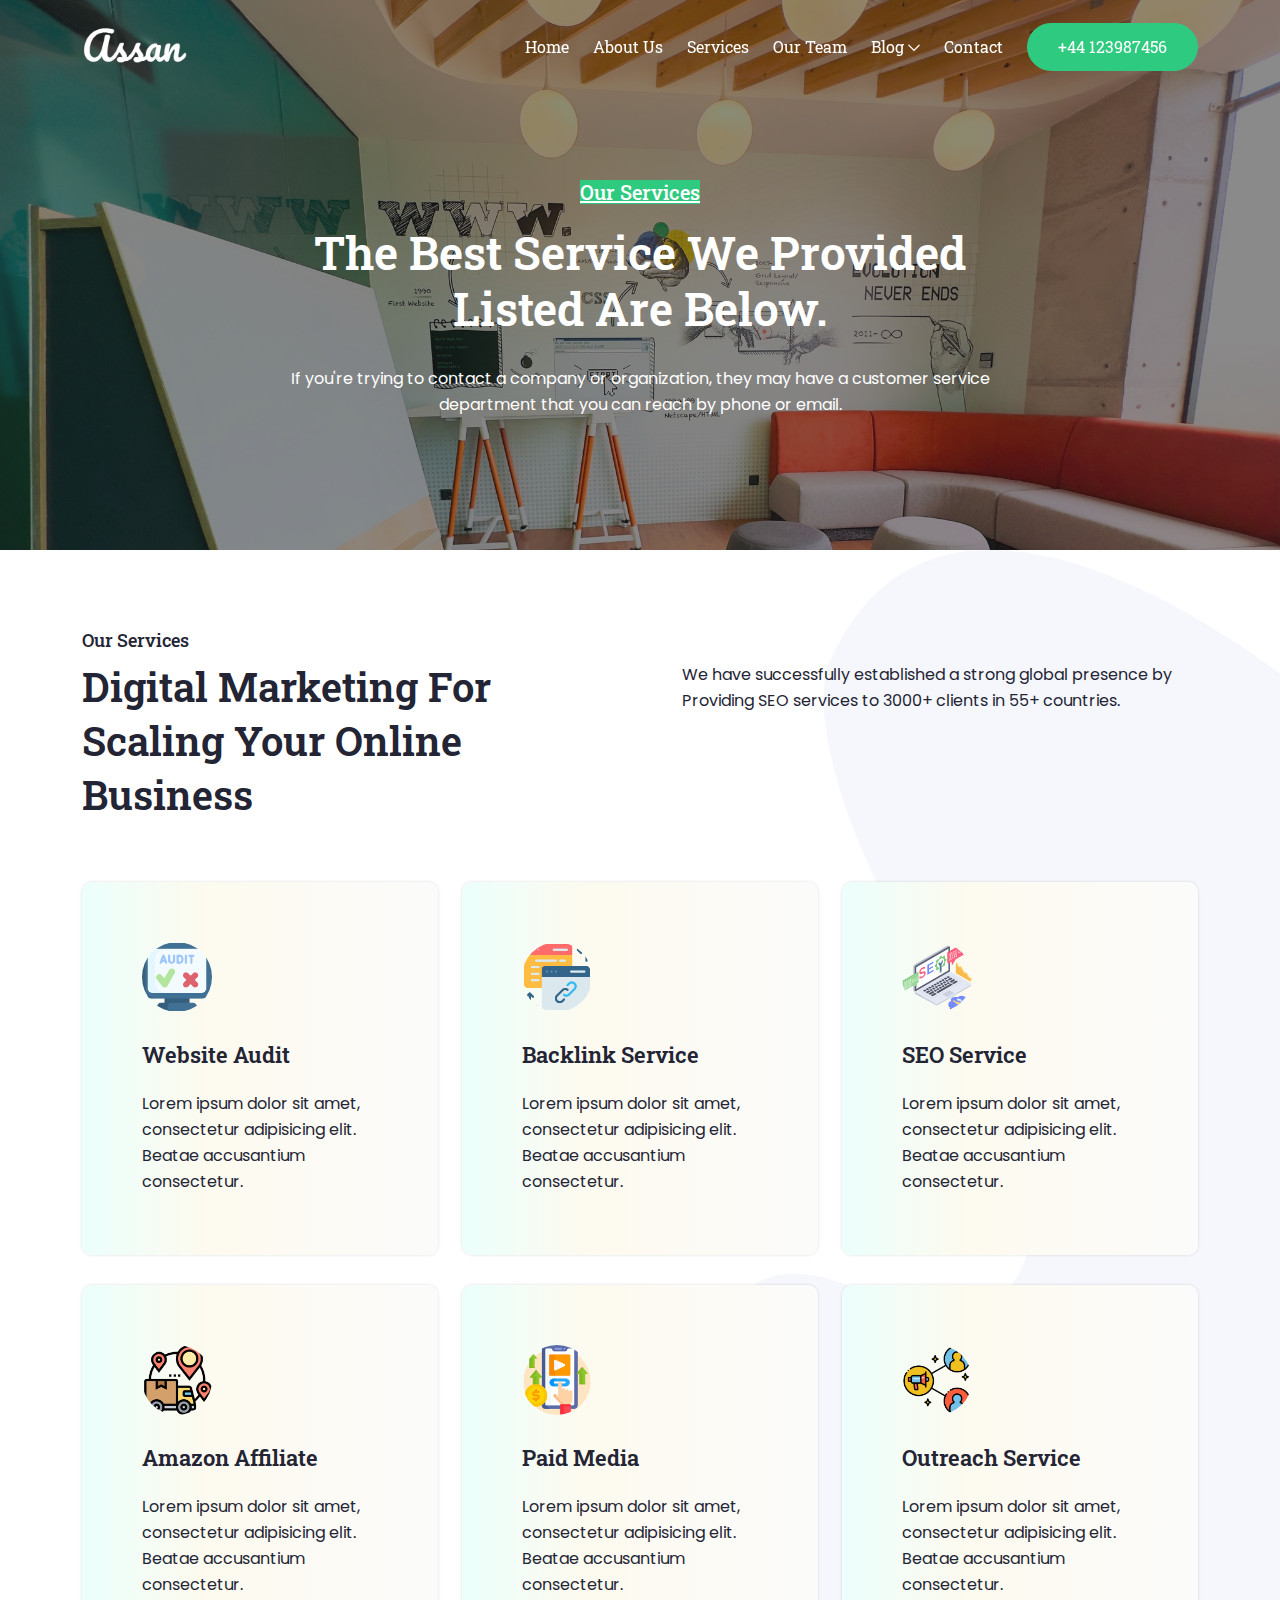
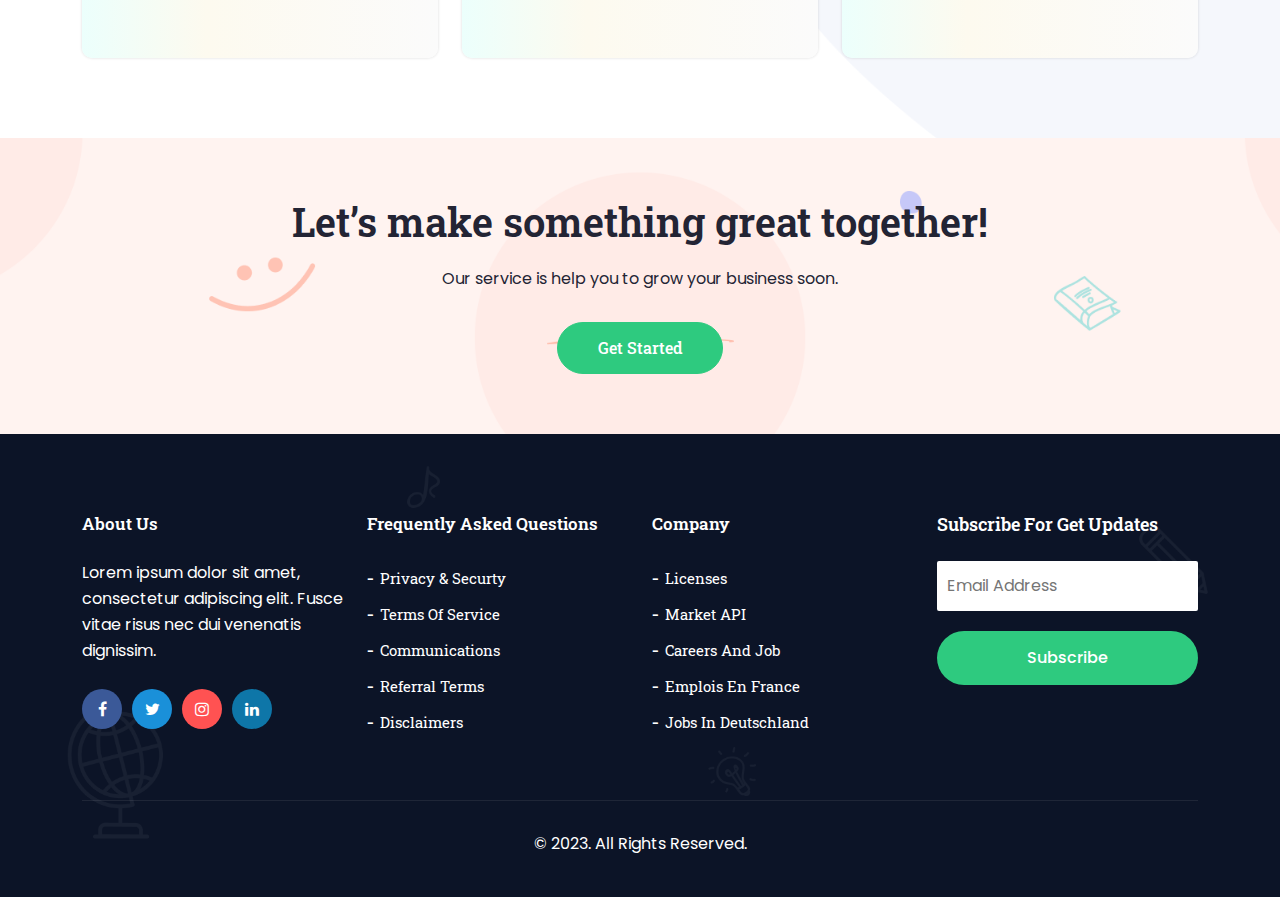
<file: service.html>
<!DOCTYPE html>
<html lang="en">
	<head>
		<!-- Meta -->
		<meta charset="utf-8">
		<meta http-equiv="X-UA-Compatible" content="IE=edge">
		<meta name="viewport" content="width=device-width, initial-scale=1"> 
		<!-- The above 3 meta tags *must* come first in the head; any other head content must come *after* these tags -->
		<meta name="description" content="Assan - Digital Marketing Agency HTML Template">
		<meta name="keywords" content="theme_ocean, agency, consulting, creative agency, digital marketing, digital marketing agency, marketing agency, online marketing, seo, seo agency, seo theme, smm, smm agency, social media, web development, website analysis ">
		<meta name="author" content="theme_ocean">
		<!-- SITE TITLE -->
		<title>Assan - Digital Marketing Agency HTML Template</title>			
		<!-- Latest Bootstrap min CSS -->
		<link rel="stylesheet" href="assets/bootstrap/css/bootstrap.min.css">		
		<!-- Google Font -->
		<link rel="preconnect" href="https://fonts.googleapis.com">
		<link rel="preconnect" href="https://fonts.gstatic.com" crossorigin>
		<link href="https://fonts.googleapis.com/css2?family=Poppins:wght@300;400;500;600;700&display=swap" rel="stylesheet">
		<link rel="preconnect" href="https://fonts.googleapis.com">
		<link rel="preconnect" href="https://fonts.gstatic.com" crossorigin>
		<link href="https://fonts.googleapis.com/css2?family=Roboto+Slab:wght@300;400;500;600;700;800&display=swap" rel="stylesheet">
		<!-- Font Awesome CSS -->
		<link rel="stylesheet" href="assets/fonts/font-awesome.min.css">
		<link rel="stylesheet" href="assets/fonts/themify-icons.css">
		<link rel="stylesheet" href="assets/css/materialdesignicons-min.css">
		<!--- owl carousel Css-->
		<link rel="stylesheet" href="assets/owlcarousel/css/owl.carousel.css">
		<link rel="stylesheet" href="assets/owlcarousel/css/owl.theme.css">	
		<!--slicknav Css-->
        <link rel="stylesheet" href="assets/css/slicknav.css">		
		<!-- MAGNIFIC CSS -->
		<link rel="stylesheet" href="assets/css/magnific-popup.css">	
		<!-- animate CSS -->
		<link rel="stylesheet" href="assets/css/animate.css">			
		<!-- Style CSS -->					
		<link rel="stylesheet" href="assets/css/style.css" />				
		<!-- HTML5 shim and Respond.js IE8 support of HTML5 elements and media queries -->
		<!-- WARNING: Respond.js doesn't work if you view the page via file:// -->
		<!--[if lt IE 9]>
		  <script src="https://oss.maxcdn.com/html5shiv/3.7.2/html5shiv.min.js"></script>
		  <script src="https://oss.maxcdn.com/respond/1.4.2/respond.min.js"></script>
		<![endif]-->
</head>
<body>
	
	<!-- START NAVBAR -->  
	<div id="navigation" class="fixed-top navbar-light bg-faded site-navigation">
		<div class="container">
			<div class="row">
				<div class="col-lg-2 col-md-3 col-sm-4">
					<div class="site-logo">
						<a href="index.html"><img src="assets/img/logo.png" alt=""></a>          				
						<a href="index.html"><img src="assets/img/logo2.png" class="logo-hidden" alt=""></a>          				
					</div>
				</div><!--- END Col -->
				
				<div class="col-lg-10 col-md-9 col-sm-8">
					<div class="header_right ">
						<nav id="main-menu" class="ms-auto">
							<ul>
							   <li><a class="nav-link" href="index.html">Home</a></li>
							   <!-- <li><a class="nav-link" href="index.html">Home <span class="ti-angle-down"></span></a>
									<ul>
										<li><a class="nav-link" href="index.html">Home One</a></li>
										<li><a class="nav-link" href="index-two.html">Home Two</a></li>
										<li><a class="nav-link" href="index-three.html">Home Three</a></li>
									</ul>
								</li> -->
							    <li><a class="nav-link" href="about.html">About Us</a></li>
								<li><a class="nav-link" href="service.html">Services</a></li>
								<li><a class="nav-link" href="team.html">Our Team</a></li>
								<li><a class="nav-link" href="blog.html">Blog <span class="ti-angle-down"></span></a>
									<ul>
										<li><a class="nav-link" href="blog.html">Blog no Sidebar</a></li>
										<li><a class="nav-link" href="blog-sidebar.html">Blog With Sidebar</a></li>
										<li><a class="nav-link" href="single_blog.html">Single Blog</a></li>
									</ul>
								</li>
							    <li><a class="nav-link" href="contact.html">Contact</a></li>
							    <li><a class="nav-link call_to_action" href="tel:123456789">+44 123987456</a></li>
							</ul>
						</nav>
						<div id="mobile_menu"></div>
					</div>
				</div><!--- END Col -->
			</div><!--- END ROW -->
		</div><!--- END CONTAINER -->
	</div> 	  
	<!-- END NAVBAR -->
							
	<!-- START SECTION TOP -->
	<section id="section_home" class="section-top">
		<div class="container">
			<div class="row">
			  <div class="col-lg-8 offset-lg-2 col-sm-12 col-xs-12 text-center">
				<div class="section-top-title">
					<h4>Our Services</h4>
					<h1>The Best service we provided listed are below.</h1>	
					<p>If you're trying to contact a company or organization, they may have a customer service department that you can reach by phone or email.</p>					
				</div>
			  </div><!--- END COL -->				  
			</div><!--- END ROW -->
		</div><!--- END CONTAINER -->
	</section>
	<!-- END SECTION TOP -->

	<!--START SERVICE -->
	<div id="service" class="best-service section-padding">
		<div class="container">
			<div class="row">
				<div class="col-lg-6 col-sm-6 col-xs-12">
					<div class="service-title">
						<h4>Our Services</h4>
						<h1>Digital Marketing For Scaling Your Online Business</h1>
					</div>
				</div><!--END COL -->
				<div class="col-lg-6 col-sm-6 col-xs-12">
					<div class="service-content">
						<p>We have successfully established a strong global presence by Providing SEO services to 3000+ clients in 55+ countries.</p>
					</div>
				</div><!--END COL -->			
			</div>					
			<div class="row">					
				<div class="col-lg-4 col-sm-6 col-xs-12">
					<div class="single_service ss_one">
						<img src="assets/img/service-icon/audit.png" alt="" />
						<h3>Website Audit</h3>
						<p>Lorem ipsum dolor sit amet, consectetur adipisicing elit. Beatae accusantium  consectetur.</p>
					</div>
				</div><!--END COL -->
				<div class="col-lg-4 col-sm-6 col-xs-12">
					<div class="single_service ss_two">
						<img src="assets/img/service-icon/backlink.png" alt="" />
						<h3>Backlink Service</h3>
						<p>Lorem ipsum dolor sit amet, consectetur adipisicing elit. Beatae accusantium  consectetur.</p>
					</div>
				</div><!--END COL -->
				<div class="col-lg-4 col-sm-6 col-xs-12">
					<div class="single_service ss_three">
						<img src="assets/img/service-icon/seo.png" alt="" />
						<h3>SEO Service</h3>
						<p>Lorem ipsum dolor sit amet, consectetur adipisicing elit. Beatae accusantium  consectetur.</p>
					</div>
				</div><!--END COL -->
				<div class="col-lg-4 col-sm-6 col-xs-12">
					<div class="single_service ss_four">
						<img src="assets/img/service-icon/amazon.png" alt="" />
						<h3>Amazon Affiliate</h3>
						<p>Lorem ipsum dolor sit amet, consectetur adipisicing elit. Beatae accusantium  consectetur.</p>
					</div>
				</div><!--END COL -->
				<div class="col-lg-4 col-sm-6 col-xs-12">
					<div class="single_service ss_five">
						<img src="assets/img/service-icon/media.png" alt="" />
						<h3>Paid Media</h3>
						<p>Lorem ipsum dolor sit amet, consectetur adipisicing elit. Beatae accusantium  consectetur.</p>
					</div>
				</div><!--END COL -->
				<div class="col-lg-4 col-sm-6 col-xs-12">
					<div class="single_service ss_six">
						<img src="assets/img/service-icon/outreach.png" alt="" />
						<h3>Outreach Service</h3>
						<p>Lorem ipsum dolor sit amet, consectetur adipisicing elit. Beatae accusantium  consectetur.</p>
					</div>
				</div><!--END COL -->
			</div><!--END ROW -->		
		</div><!--END CONTAINER -->
	</div>
	<!--END SERVICE -->
	
	<!-- START READY CONTACT -->
	<section class="promotion_contact" style="background-image: url(assets/img/bg/bred.png);  background-size:cover; background-position: center center;">	
		<div class="container">
			<div class="row">
				<div class="offset-lg-1 col-lg-10 col-sm-12 col-xs-12 text-center">	
					<div class="promo_contact_content">
						<h1>Let’s make something great together!</h1>
						<p>Our service is help you to grow your business soon.</p>
					</div>
					<div class="pc_btn">
						<a href="contact.html" class="home_one">Get started</a>
					</div>		
				</div><!-- END COL-->
			</div><!--- END ROW -->			
		</div><!--- END CONTAINER -->
	</section>
	<!-- END  READY CONTACT -->	

	<!-- START FOOTER -->
	<div class="footer" style="background-image: url(assets/img/bg/footer-bg-1.png);">
		<div class="container">			
			<div class="row">						
				<div class="col-lg-3 col-sm-6 col-xs-12">
					<div class="single_footer">
						<h4>About Us</h4>
						<p>Lorem ipsum dolor sit amet, consectetur adipiscing elit. Fusce vitae risus nec dui venenatis dignissim.</p>
					</div>
					<div class="social_profile">
						<ul>
							<li><a href="#" class="f_facebook"><i class="fa fa-facebook" title="Facebook"></i></a></li>
							<li><a href="#" class="f_twitter"><i class="fa fa-twitter" title="Twitter"></i></a></li>
							<li><a href="#" class="f_instagram"><i class="fa fa-instagram" title="Instagram"></i></a></li>
							<li><a href="#" class="f_linkedin"><i class="fa fa-linkedin" title="LinkedIn"></i></a></li>
						</ul>
					</div>							
				</div><!--- END COL -->						
				<div class="col-lg-3 col-sm-6 col-xs-12">
					<div class="single_footer">
						<h4>Frequently Asked Questions</h4>
						<ul>
							<li><a href="#">Privacy & Securty</a></li>
							<li><a href="#">Terms of Service</a></li>
							<li><a href="#">Communications</a></li>
							<li><a href="#">Referral Terms</a></li>
							<li><a href="#">Disclaimers</a></li>
						</ul>
					</div>
				</div><!--- END COL -->	
				<div class="col-lg-3 col-sm-6 col-xs-1">
					<div class="single_footer">
						<h4>Company</h4>
						<ul>
							<li><a href="#">Licenses</a></li>
							<li><a href="#">market API</a></li>
							<li><a href="#">Careers and job</a></li>
							<li><a href="#">Emplois en France</a></li>
							<li><a href="#">Jobs in Deutschland	</a></li>						
						</ul>
					</div>
				</div><!--- END COL -->
				<div class="col-lg-3 col-sm-6 col-xs-12">
					<div class="newsletter-form">
						<h4>Subscribe for get updates</h4>
						<form action="#" class="subscribe">
							<input type="text" class="subscribe__input" placeholder="Email Address">
							<button type="button" class="sub_btn">Subscribe</button>
						</form>
					</div>
				</div><!--- END COL -->		
			</div><!--- END ROW -->		
			<div class="row">
				<div class="col-lg-12 text-center">
					<div class="footer_copyright">
						<p>&copy; 2023. All Rights Reserved.</p>
					</div>
				</div>
			</div>				
		</div><!--- END CONTAINER -->
	</div>
	<!-- END FOOTER -->			
		
	<!-- Latest jQuery -->
		<script src="assets/js/jquery-1.12.4.min.js"></script>
	<!-- Latest compiled and minified Bootstrap -->
		<script src="assets/bootstrap/js/bootstrap.min.js"></script>			
	<!-- owl-carousel min js  -->
		<script src="assets/owlcarousel/js/owl.carousel.min.js"></script>	
	<!-- jquery.slicknav -->
		<script src="assets/js/jquery.slicknav.js"></script>			
	<!-- magnific-popup js -->               
		<script src="assets/js/jquery.magnific-popup.min.js"></script>		
	<!-- jquery mixitup min js -->
		<script src="assets/js/jquery.mixitup.min.js"></script>			
	<!-- WOW - Reveal Animations When You Scroll -->
		<script src="assets/js/wow.min.js"></script>				
	<!-- scripts js -->	
		<script src="assets/js/scripts.js"></script>		
</body>
</html>
</file>
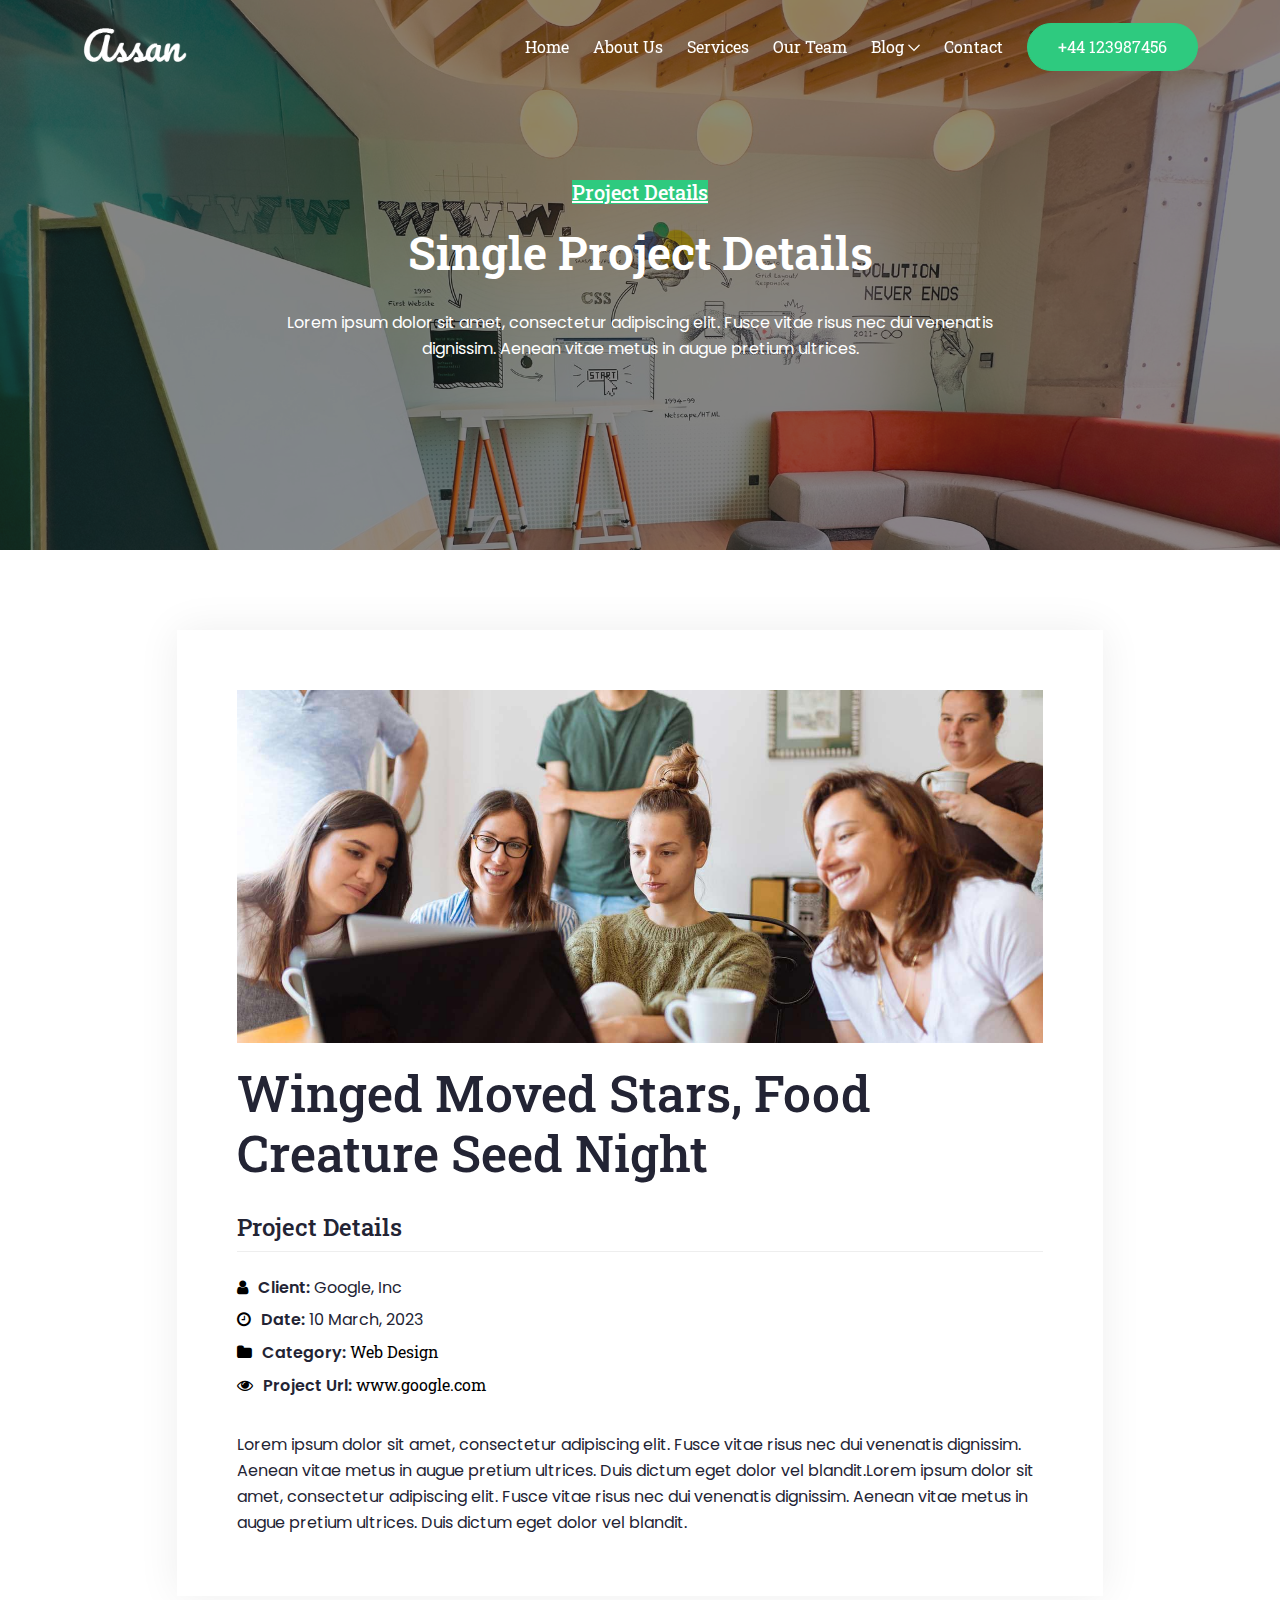
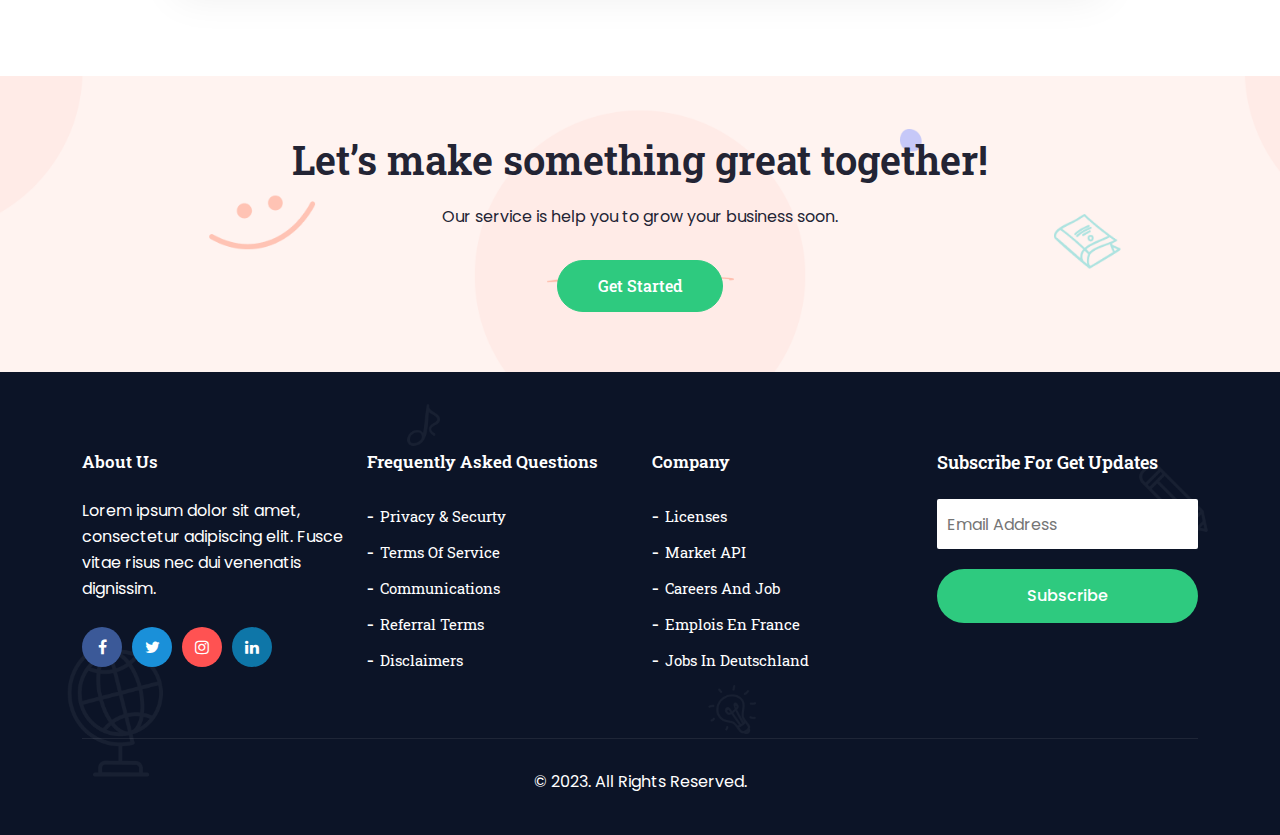
<file: single-project.html>
<!DOCTYPE html>
<html lang="en">
	<head>
		<!-- Meta -->
		<meta charset="utf-8">
		<meta http-equiv="X-UA-Compatible" content="IE=edge">
		<meta name="viewport" content="width=device-width, initial-scale=1"> 
		<!-- The above 3 meta tags *must* come first in the head; any other head content must come *after* these tags -->
		<meta name="description" content="Assan - Digital Marketing Agency HTML Template">
		<meta name="keywords" content="theme_ocean, agency, consulting, creative agency, digital marketing, digital marketing agency, marketing agency, online marketing, seo, seo agency, seo theme, smm, smm agency, social media, web development, website analysis ">
		<meta name="author" content="theme_ocean">
		<!-- SITE TITLE -->
		<title>Assan - Digital Marketing Agency HTML Template</title>			
		<!-- Latest Bootstrap min CSS -->
		<link rel="stylesheet" href="assets/bootstrap/css/bootstrap.min.css">		
		<!-- Google Font -->
		<link rel="preconnect" href="https://fonts.googleapis.com">
		<link rel="preconnect" href="https://fonts.gstatic.com" crossorigin>
		<link href="https://fonts.googleapis.com/css2?family=Poppins:wght@300;400;500;600;700&display=swap" rel="stylesheet">
		<link rel="preconnect" href="https://fonts.googleapis.com">
		<link rel="preconnect" href="https://fonts.gstatic.com" crossorigin>
		<link href="https://fonts.googleapis.com/css2?family=Roboto+Slab:wght@300;400;500;600;700;800&display=swap" rel="stylesheet">
		<!-- Font Awesome CSS -->
		<link rel="stylesheet" href="assets/fonts/font-awesome.min.css">
		<link rel="stylesheet" href="assets/fonts/themify-icons.css">
		<link rel="stylesheet" href="assets/css/materialdesignicons-min.css">
		<!--- owl carousel Css-->
		<link rel="stylesheet" href="assets/owlcarousel/css/owl.carousel.css">
		<link rel="stylesheet" href="assets/owlcarousel/css/owl.theme.css">	
		<!--slicknav Css-->
        <link rel="stylesheet" href="assets/css/slicknav.css">		
		<!-- MAGNIFIC CSS -->
		<link rel="stylesheet" href="assets/css/magnific-popup.css">	
		<!-- animate CSS -->
		<link rel="stylesheet" href="assets/css/animate.css">			
		<!-- Style CSS -->					
		<link rel="stylesheet" href="assets/css/style.css" />				
		<!-- HTML5 shim and Respond.js IE8 support of HTML5 elements and media queries -->
		<!-- WARNING: Respond.js doesn't work if you view the page via file:// -->
		<!--[if lt IE 9]>
		  <script src="https://oss.maxcdn.com/html5shiv/3.7.2/html5shiv.min.js"></script>
		  <script src="https://oss.maxcdn.com/respond/1.4.2/respond.min.js"></script>
		<![endif]-->
</head>
<body>
	
	<!-- START NAVBAR -->  
	<div id="navigation" class="fixed-top navbar-light bg-faded site-navigation">
		<div class="container">
			<div class="row">
				<div class="col-lg-2 col-md-3 col-sm-4">
					<div class="site-logo">
						<a href="index.html"><img src="assets/img/logo.png" alt=""></a>          				
						<a href="index.html"><img src="assets/img/logo2.png" class="logo-hidden" alt=""></a>          				
					</div>
				</div><!--- END Col -->
				
				<div class="col-lg-10 col-md-9 col-sm-8">
					<div class="header_right ">
						<nav id="main-menu" class="ms-auto">
							<ul>
							   <li><a class="nav-link" href="index.html">Home</a></li>
							   <!-- <li><a class="nav-link" href="index.html">Home <span class="ti-angle-down"></span></a>
									<ul>
										<li><a class="nav-link" href="index.html">Home One</a></li>
										<li><a class="nav-link" href="index-two.html">Home Two</a></li>
										<li><a class="nav-link" href="index-three.html">Home Three</a></li>
									</ul>
								</li> -->
							    <li><a class="nav-link" href="about.html">About Us</a></li>
								<li><a class="nav-link" href="service.html">Services</a></li>
								<li><a class="nav-link" href="team.html">Our Team</a></li>
								<li><a class="nav-link" href="blog.html">Blog <span class="ti-angle-down"></span></a>
									<ul>
										<li><a class="nav-link" href="blog.html">Blog no Sidebar</a></li>
										<li><a class="nav-link" href="blog-sidebar.html">Blog With Sidebar</a></li>
										<li><a class="nav-link" href="single_blog.html">Single Blog</a></li>
									</ul>
								</li>
							    <li><a class="nav-link" href="contact.html">Contact</a></li>
							    <li><a class="nav-link call_to_action" href="tel:123456789">+44 123987456</a></li>
							</ul>
						</nav>
						<div id="mobile_menu"></div>
					</div>
				</div><!--- END Col -->
			</div><!--- END ROW -->
		</div><!--- END CONTAINER -->
	</div> 	  
	<!-- END NAVBAR -->
							
	<!-- START SECTION TOP -->
	<section id="section_home" class="section-top">
		<div class="container">
			<div class="row">
			  <div class="col-lg-8 offset-lg-2 col-sm-12 col-xs-12 text-center">
				<div class="section-top-title">
					<h4>Project Details</h4>
					<h1>Single Project Details</h1>	
					<p>Lorem ipsum dolor sit amet, consectetur adipiscing elit. Fusce vitae risus nec dui venenatis dignissim. Aenean vitae metus in augue pretium ultrices.</p>					
				</div>
			  </div><!--- END COL -->				  
			</div><!--- END ROW -->
		</div><!--- END CONTAINER -->
	</section>
	<!-- END SECTION TOP -->	

	<!-- START SINGLE PROJECT DETAILS -->
	<div class="single_project_area section-padding">
		<div class="container">										
			<div class="row">
				<div class="col-lg-10 offset-lg-1 col-sm-12 col-xs-12">
					<div class="single_project_details">
						<img src="assets/img/portfolio/single-img.jpg" class="img-fluid" alt="image" />
						<h1>Winged moved stars, food creature seed night</h1>
						<div class="project_details_info">
							<h4>Project Details</h4>
							<ul>
								<li><i class="fa fa-user"></i><b>Client: </b>Google, Inc</li>
								<li><i class="fa fa-clock-o"></i><b>Date: </b>10 March, 2023</li>
								<li><i class="fa fa-folder"></i><b>Category: </b><a href="#">Web Design</a></li>
								<li><i class="fa fa-eye"></i><b>Project Url: </b><a href="#">www.google.com</a></li>
							</ul>
						</div>
						<p>Lorem ipsum dolor sit amet, consectetur adipiscing elit. Fusce vitae risus nec dui venenatis dignissim. Aenean vitae metus in augue pretium ultrices. Duis dictum eget dolor vel blandit.Lorem ipsum dolor sit amet, consectetur adipiscing elit. Fusce vitae risus nec dui venenatis dignissim. Aenean vitae metus in augue pretium ultrices. Duis dictum eget dolor vel blandit.</p>
					</div>
				</div><!--- END COL -->
			</div><!--- END ROW -->
		</div><!--- END CONTAINER -->	
	</div>
	<!-- END SINGLE PROJECT DETAILS -->		
		
	<!-- START READY CONTACT -->
	<section class="promotion_contact" style="background-image: url(assets/img/bg/bred.png);  background-size:cover; background-position: center center;">	
		<div class="container">
			<div class="row">
				<div class="offset-lg-1 col-lg-10 col-sm-12 col-xs-12 text-center">	
					<div class="promo_contact_content">
						<h1>Let’s make something great together!</h1>
						<p>Our service is help you to grow your business soon.</p>
					</div>
					<div class="pc_btn">
						<a href="contact.html" class="home_one">Get started</a>
					</div>		
				</div><!-- END COL-->
			</div><!--- END ROW -->			
		</div><!--- END CONTAINER -->
	</section>
	<!-- END  READY CONTACT -->	

	<!-- START FOOTER -->
	<div class="footer" style="background-image: url(assets/img/bg/footer-bg-1.png);">
		<div class="container">				
			<div class="row">						
				<div class="col-lg-3 col-sm-6 col-xs-12">
					<div class="single_footer">
						<h4>About Us</h4>
						<p>Lorem ipsum dolor sit amet, consectetur adipiscing elit. Fusce vitae risus nec dui venenatis dignissim.</p>
					</div>
					<div class="social_profile">
						<ul>
							<li><a href="#" class="f_facebook"><i class="fa fa-facebook" title="Facebook"></i></a></li>
							<li><a href="#" class="f_twitter"><i class="fa fa-twitter" title="Twitter"></i></a></li>
							<li><a href="#" class="f_instagram"><i class="fa fa-instagram" title="Instagram"></i></a></li>
							<li><a href="#" class="f_linkedin"><i class="fa fa-linkedin" title="LinkedIn"></i></a></li>
						</ul>
					</div>							
				</div><!--- END COL -->						
				<div class="col-lg-3 col-sm-6 col-xs-12">
					<div class="single_footer">
						<h4>Frequently Asked Questions</h4>
						<ul>
							<li><a href="#">Privacy & Securty</a></li>
							<li><a href="#">Terms of Service</a></li>
							<li><a href="#">Communications</a></li>
							<li><a href="#">Referral Terms</a></li>
							<li><a href="#">Disclaimers</a></li>
						</ul>
					</div>
				</div><!--- END COL -->	
				<div class="col-lg-3 col-sm-6 col-xs-1">
					<div class="single_footer">
						<h4>Company</h4>
						<ul>
							<li><a href="#">Licenses</a></li>
							<li><a href="#">market API</a></li>
							<li><a href="#">Careers and job</a></li>
							<li><a href="#">Emplois en France</a></li>
							<li><a href="#">Jobs in Deutschland	</a></li>						
						</ul>
					</div>
				</div><!--- END COL -->
				<div class="col-lg-3 col-sm-6 col-xs-12">
					<div class="newsletter-form">
						<h4>Subscribe for get updates</h4>
						<form action="#" class="subscribe">
							<input type="text" class="subscribe__input" placeholder="Email Address">
							<button type="button" class="sub_btn">Subscribe</button>
						</form>
					</div>
				</div><!--- END COL -->		
			</div><!--- END ROW -->		
			<div class="row">
				<div class="col-lg-12 text-center">
					<div class="footer_copyright">
						<p>&copy; 2023. All Rights Reserved.</p>
					</div>
				</div>
			</div>				
		</div><!--- END CONTAINER -->
	</div>
	<!-- END FOOTER -->			
		
	<!-- Latest jQuery -->
		<script src="assets/js/jquery-1.12.4.min.js"></script>
	<!-- Latest compiled and minified Bootstrap -->
		<script src="assets/bootstrap/js/bootstrap.min.js"></script>			
	<!-- owl-carousel min js  -->
		<script src="assets/owlcarousel/js/owl.carousel.min.js"></script>	
	<!-- jquery.slicknav -->
		<script src="assets/js/jquery.slicknav.js"></script>			
	<!-- magnific-popup js -->               
		<script src="assets/js/jquery.magnific-popup.min.js"></script>		
	<!-- jquery mixitup min js -->
		<script src="assets/js/jquery.mixitup.min.js"></script>			
	<!-- WOW - Reveal Animations When You Scroll -->
		<script src="assets/js/wow.min.js"></script>				
	<!-- scripts js -->	
		<script src="assets/js/scripts.js"></script>		
</body>
</html>
</file>
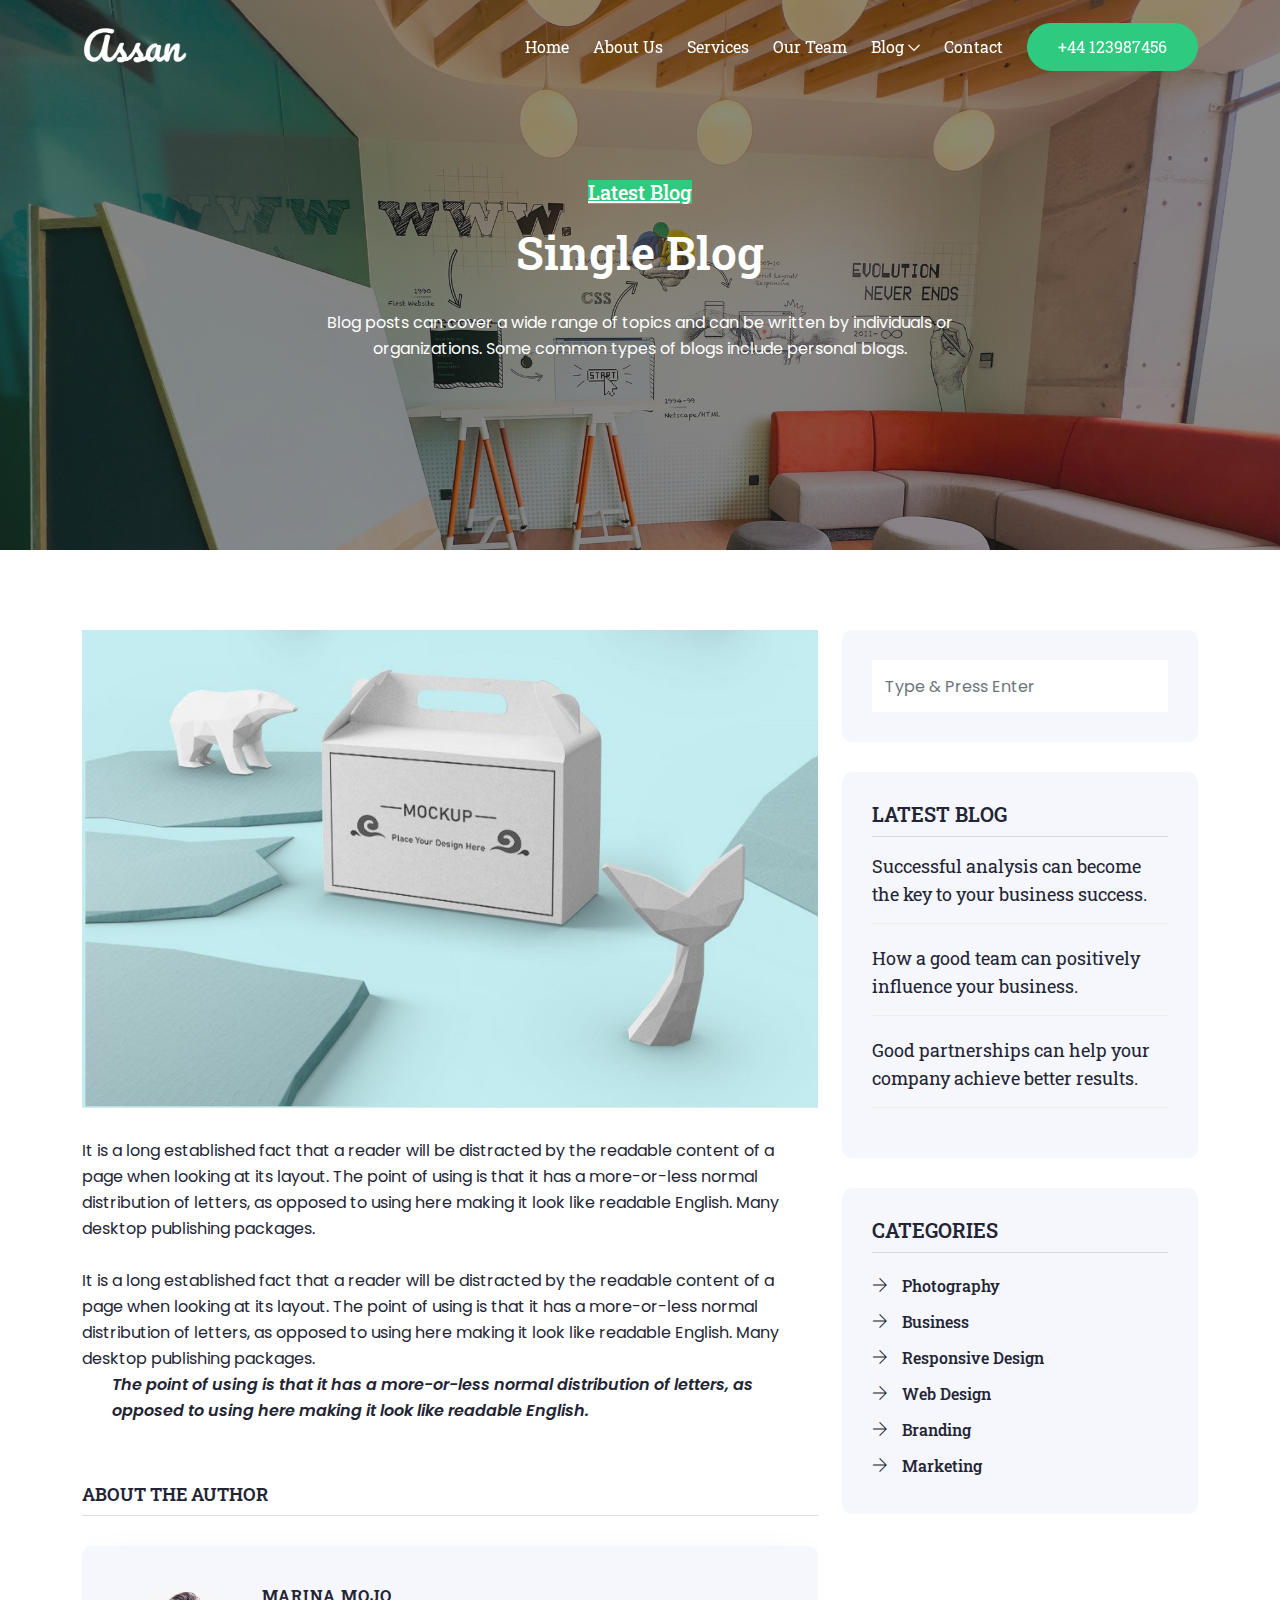
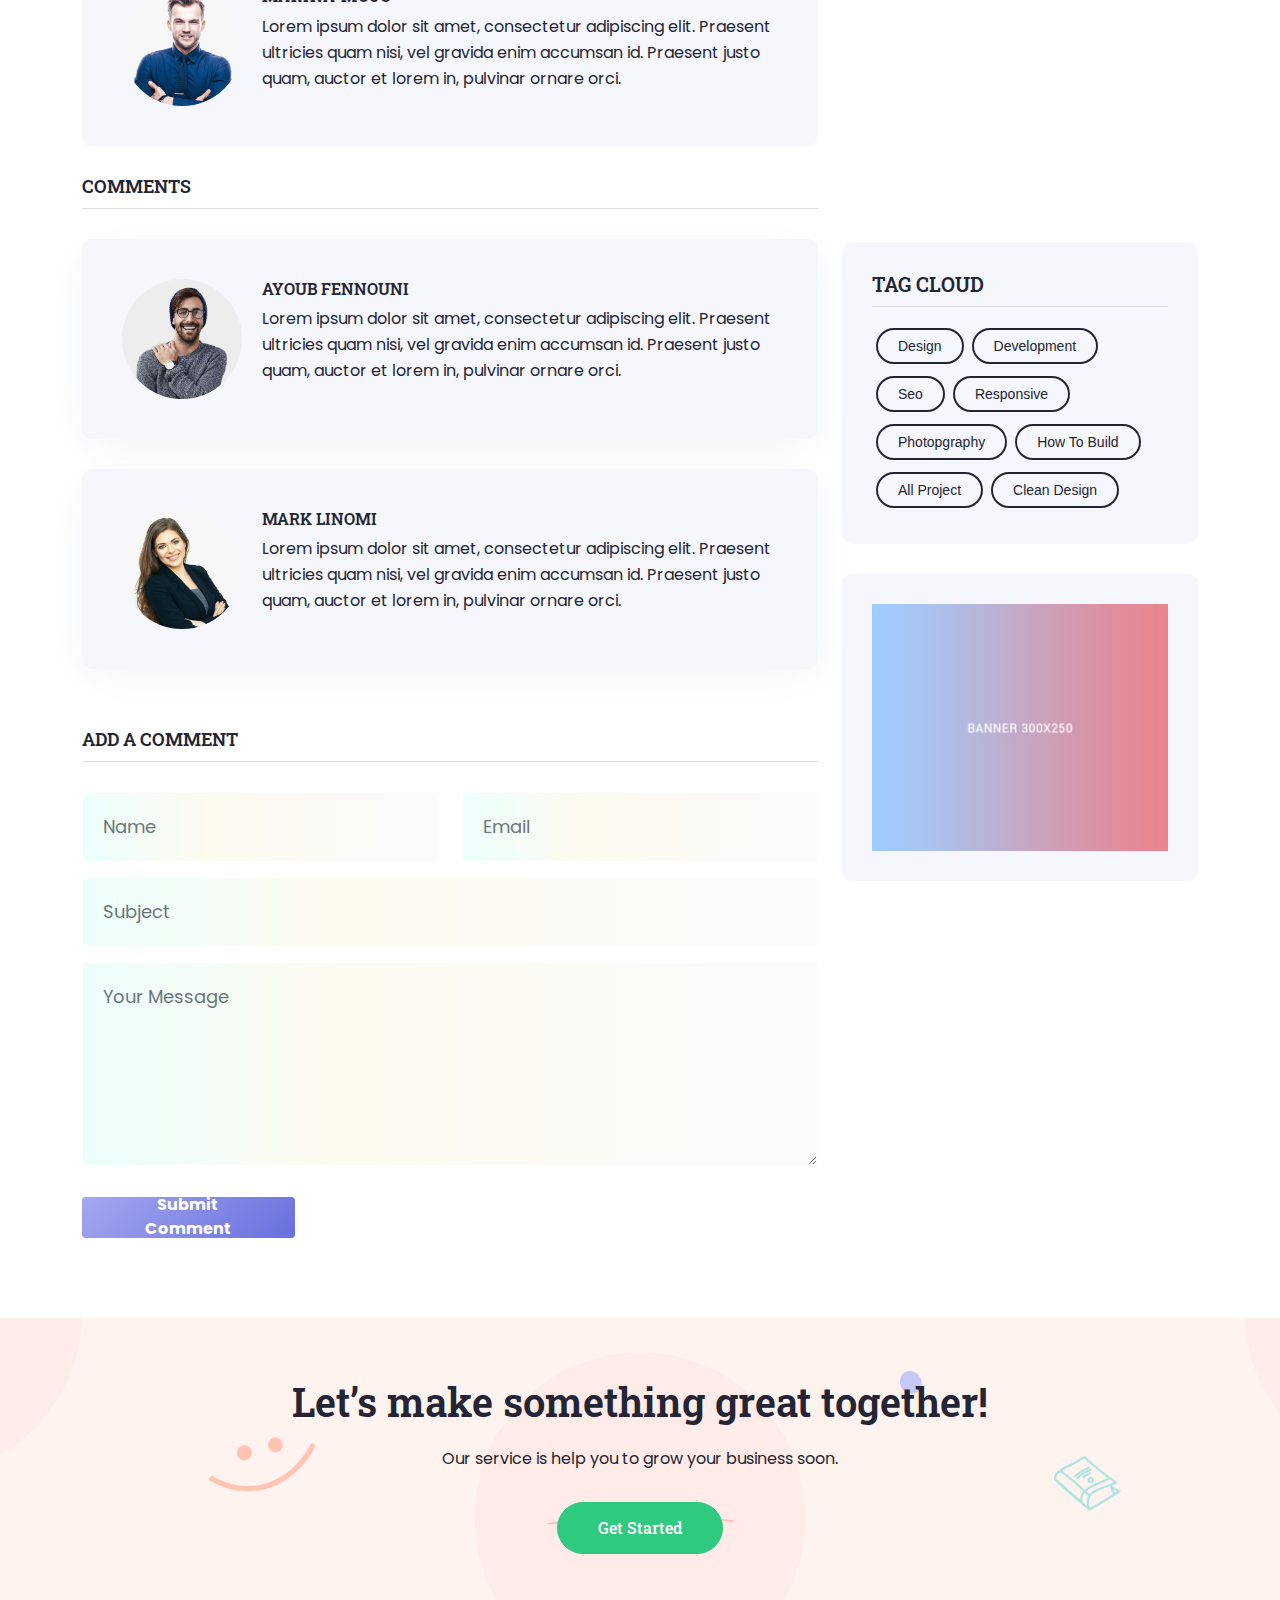
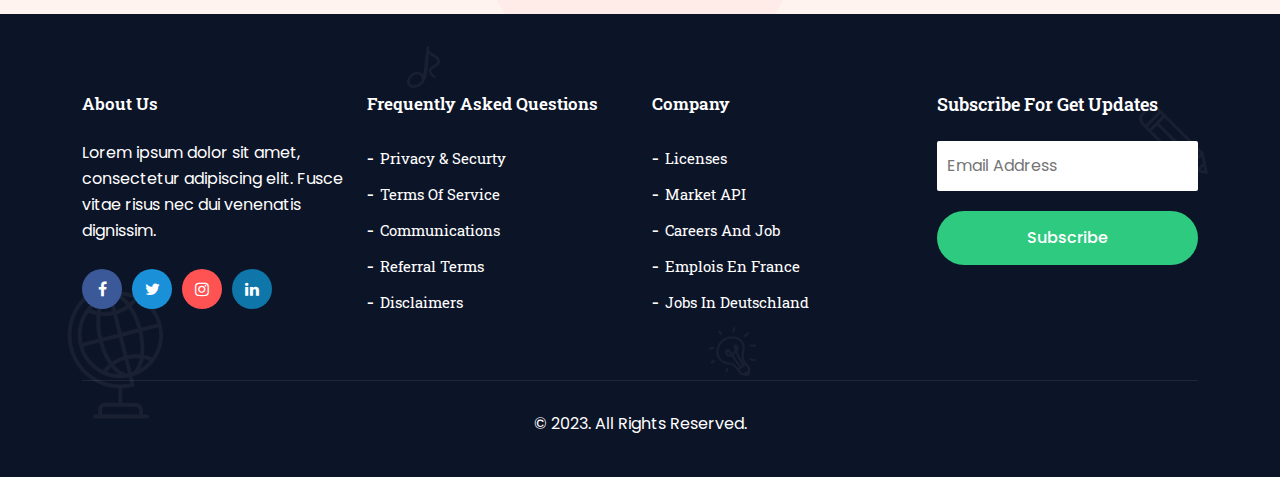
<file: single_blog.html>
<!DOCTYPE html>
<html lang="en">
	<head>
		<!-- Meta -->
		<meta charset="utf-8">
		<meta http-equiv="X-UA-Compatible" content="IE=edge">
		<meta name="viewport" content="width=device-width, initial-scale=1"> 
		<!-- The above 3 meta tags *must* come first in the head; any other head content must come *after* these tags -->
		<meta name="description" content="Assan - Digital Marketing Agency HTML Template">
		<meta name="keywords" content="theme_ocean, agency, consulting, creative agency, digital marketing, digital marketing agency, marketing agency, online marketing, seo, seo agency, seo theme, smm, smm agency, social media, web development, website analysis ">
		<meta name="author" content="theme_ocean">
		<!-- SITE TITLE -->
		<title>Assan - Digital Marketing Agency HTML Template</title>			
		<!-- Latest Bootstrap min CSS -->
		<link rel="stylesheet" href="assets/bootstrap/css/bootstrap.min.css">		
		<!-- Google Font -->
		<link rel="preconnect" href="https://fonts.googleapis.com">
		<link rel="preconnect" href="https://fonts.gstatic.com" crossorigin>
		<link href="https://fonts.googleapis.com/css2?family=Poppins:wght@300;400;500;600;700&display=swap" rel="stylesheet">
		<link rel="preconnect" href="https://fonts.googleapis.com">
		<link rel="preconnect" href="https://fonts.gstatic.com" crossorigin>
		<link href="https://fonts.googleapis.com/css2?family=Roboto+Slab:wght@300;400;500;600;700;800&display=swap" rel="stylesheet">
		<!-- Font Awesome CSS -->
		<link rel="stylesheet" href="assets/fonts/font-awesome.min.css">
		<link rel="stylesheet" href="assets/fonts/themify-icons.css">
		<link rel="stylesheet" href="assets/css/materialdesignicons-min.css">
		<!--- owl carousel Css-->
		<link rel="stylesheet" href="assets/owlcarousel/css/owl.carousel.css">
		<link rel="stylesheet" href="assets/owlcarousel/css/owl.theme.css">	
		<!--slicknav Css-->
        <link rel="stylesheet" href="assets/css/slicknav.css">		
		<!-- MAGNIFIC CSS -->
		<link rel="stylesheet" href="assets/css/magnific-popup.css">	
		<!-- animate CSS -->
		<link rel="stylesheet" href="assets/css/animate.css">			
		<!-- Style CSS -->					
		<link rel="stylesheet" href="assets/css/style.css" />				
		<!-- HTML5 shim and Respond.js IE8 support of HTML5 elements and media queries -->
		<!-- WARNING: Respond.js doesn't work if you view the page via file:// -->
		<!--[if lt IE 9]>
		  <script src="https://oss.maxcdn.com/html5shiv/3.7.2/html5shiv.min.js"></script>
		  <script src="https://oss.maxcdn.com/respond/1.4.2/respond.min.js"></script>
		<![endif]-->
</head>
<body>
	
	<!-- START NAVBAR -->  
	<div id="navigation" class="fixed-top navbar-light bg-faded site-navigation">
		<div class="container">
			<div class="row">
				<div class="col-lg-2 col-md-3 col-sm-4">
					<div class="site-logo">
						<a href="index.html"><img src="assets/img/logo.png" alt=""></a>          				
						<a href="index.html"><img src="assets/img/logo2.png" class="logo-hidden" alt=""></a>          				
					</div>
				</div><!--- END Col -->
				
				<div class="col-lg-10 col-md-9 col-sm-8">
					<div class="header_right ">
						<nav id="main-menu" class="ms-auto">
							<ul>
							   <li><a class="nav-link" href="index.html">Home</a></li>
							   <!-- <li><a class="nav-link" href="index.html">Home <span class="ti-angle-down"></span></a>
									<ul>
										<li><a class="nav-link" href="index.html">Home One</a></li>
										<li><a class="nav-link" href="index-two.html">Home Two</a></li>
										<li><a class="nav-link" href="index-three.html">Home Three</a></li>
									</ul>
								</li> -->
							    <li><a class="nav-link" href="about.html">About Us</a></li>
								<li><a class="nav-link" href="service.html">Services</a></li>
								<li><a class="nav-link" href="team.html">Our Team</a></li>
								<li><a class="nav-link" href="blog.html">Blog <span class="ti-angle-down"></span></a>
									<ul>
										<li><a class="nav-link" href="blog.html">Blog no Sidebar</a></li>
										<li><a class="nav-link" href="blog-sidebar.html">Blog With Sidebar</a></li>
										<li><a class="nav-link" href="single_blog.html">Single Blog</a></li>
									</ul>
								</li>
							    <li><a class="nav-link" href="contact.html">Contact</a></li>
							    <li><a class="nav-link call_to_action" href="tel:123456789">+44 123987456</a></li>
							</ul>
						</nav>
						<div id="mobile_menu"></div>
					</div>
				</div><!--- END Col -->
			</div><!--- END ROW -->
		</div><!--- END CONTAINER -->
	</div> 	  
	<!-- END NAVBAR -->
							
	<!-- START SECTION TOP -->
	<section id="section_home" class="section-top">
		<div class="container">
			<div class="row">
			  <div class="col-lg-8 offset-lg-2 col-sm-12 col-xs-12 text-center">
				<div class="section-top-title">
					<h4>Latest Blog</h4>
					<h1>Single Blog</h1>	
					<p>Blog posts can cover a wide range of topics and can be written by individuals or organizations. Some common types of blogs include personal blogs.</p>					
				</div>
			  </div><!--- END COL -->				  
			</div><!--- END ROW -->
		</div><!--- END CONTAINER -->
	</section>
	<!-- END SECTION TOP -->
		

		<!-- START BLOG -->
		<section class="blog-page section-padding">
			<div class="container">	
				<div class="row">
					<div class="col-lg-8 col-sm-12 col-xs-12">
						<div class="post-slide-blog">
							<div class="blog-img bc_bottom">
								<img src="assets/img/blog/1.jpg" class="img-fluid" alt="image" />
							</div>
							<p>It is a long established fact that a reader will be distracted by the readable content of a page when looking at its layout. The point of using is that it has a more-or-less normal distribution of letters, as opposed to using here making it look like readable English. Many desktop publishing packages. <br /><br />
							It is a long established fact that a reader will be distracted by the readable content of a page when looking at its layout. The point of using is that it has a more-or-less normal distribution of letters, as opposed to using here making it look like readable English. Many desktop publishing packages.</p>
							<p class="bc_left">The point of using is that it has a more-or-less normal distribution of letters, as opposed to using here making it look like readable English.</p>
						</div>
						<div class="author_part">
							<h3 class="blog_head_title">About the author</h3>
							<div class="single_author">
								<img src="assets/img/blog/author.jpg" alt="" />
								<h4>Marina Mojo</h4>
								 <p>Lorem ipsum dolor sit amet, consectetur adipiscing elit. Praesent ultricies quam nisi, vel gravida enim accumsan id. Praesent justo quam, auctor et lorem in, pulvinar ornare orci.</p> 
							</div>
						</div><!--- END AUTHOR PART -->
						<div class="comments_part">
							<h3 class="blog_head_title">Comments</h3>
							<div class="single_comment">
								<img src="assets/img/blog/c1.jpg" alt="" />
								<h4>Ayoub Fennouni</h4>
								<p>Lorem ipsum dolor sit amet, consectetur adipiscing elit. Praesent ultricies quam nisi, vel gravida enim accumsan id. Praesent justo quam, auctor et lorem in, pulvinar ornare orci.</p>
							</div><!--- END SINGLE COMMENT -->
							<div class="single_comment single_comment_mbnone">
								<img src="assets/img/blog/c2.jpg" alt="" />
								<h4>Mark Linomi</h4>
								<p>Lorem ipsum dolor sit amet, consectetur adipiscing elit. Praesent ultricies quam nisi, vel gravida enim accumsan id. Praesent justo quam, auctor et lorem in, pulvinar ornare orci.</p>
							</div><!--- END SINGLE COMMENT -->
						</div><!--- END COMMENTS PART -->	
						<div class="comment_form">
							<h3 class="blog_head_title">Add a Comment</h3>
							<div class="contact comment-box">
								<form id="contact-form" method="post" enctype="multipart/form-data">
									<div class="row">
										<div class="form-group col-md-6">
											<input type="text" name="name" class="form-control" id="first-name" placeholder="Name" required="required">
										</div>
										<div class="form-group col-md-6">
											<input type="email" name="email" class="form-control" id="first-email" placeholder="Email" required="required">
										</div>
										<div class="form-group col-md-12">
											<input type="text" name="subject" class="form-control" id="subject" placeholder="Subject" required="required">
										</div>
										<div class="form-group col-md-12">
											<textarea rows="6" name="message" class="form-control" id="description" placeholder="Your Message" required="required"></textarea>
										</div>
										<div class="col-md-12">
											<div class="actions">
												<button type="submit" value="Send message" name="submit" id="submitButton" class="btn btn-lg home_one" title="Submit Your Message!">Submit Comment</button>
											</div>
										</div>
									</div>
								</form>
							</div>
						</div><!--- END COMMENT FORM -->						
					</div><!-- END COL-->		
					<div class="col-lg-4 col-sm-12 col-xs-12">
						<div class="blog_search">
							<input type="text" class="form-control" placeholder="Type & Press Enter">
						</div>
						<div class="latest_blog wow fadeInRight">
							<h4 class="blog_sidebar_title">Latest Blog</h4>
							<div class="single_latest_blog">							
								<a href="#"><h4>Successful analysis can become the key to your business success.</h4></a>						
							</div>
							<div class="single_latest_blog">							
								<a href="#"><h4>How a good team can positively influence your business.</h4></a>						
							</div>
							<div class="single_latest_blog">							
								<a href="#"><h4>Good partnerships can help your company achieve better results.</h4></a>						
							</div>
						</div>
						<div class="categories">
							<h4 class="blog_sidebar_title">Categories</h4>
							<ul>
								<li><a href="#"><i class="ti-arrow-right"></i> Photography</a></li>
								<li><a href="#"><i class="ti-arrow-right"></i> Business</a></li>
								<li><a href="#"><i class="ti-arrow-right"></i> Responsive Design</a></li>
								<li><a href="#"><i class="ti-arrow-right"></i> Web Design</a></li>
								<li><a href="#"><i class="ti-arrow-right"></i> Branding</a></li>
								<li><a href="#"><i class="ti-arrow-right"></i> Marketing</a></li>
							</ul>
						</div>					
						<div class="video_post wow fadeInRight">
							<h4 class="blog_sidebar_title">Video Widget</h4>
							<iframe src="https://player.vimeo.com/video/62022718"></iframe>			
						</div>
						<div class="tag">
							<h4 class="blog_sidebar_title">Tag cloud</h4>
							<a href="#">Design</a>
							<a href="#">Development</a>
							<a href="#">Seo</a>
							<a href="#">Responsive</a>
							<a href="#">Photopgraphy</a>
							<a href="#">How to build</a>
							<a href="#">All project</a>
							<a href="#">Clean Design</a>
						</div>
						<div class="banner">
							<a href="#"><img src="assets/img/blog/banner_3.jpg" class="img-fluid" alt="" /></a>
						</div>
					</div><!--- END COL -->					
				</div><!-- END ROW-->
			</div><!-- END CONTAINER-->
		</section>
		<!-- END BLOG -->		
		
	<!-- START READY CONTACT -->
	<section class="promotion_contact" style="background-image: url(assets/img/bg/bred.png);  background-size:cover; background-position: center center;">	
		<div class="container">
			<div class="row">
				<div class="offset-lg-1 col-lg-10 col-sm-12 col-xs-12 text-center">	
					<div class="promo_contact_content">
						<h1>Let’s make something great together!</h1>
						<p>Our service is help you to grow your business soon.</p>
					</div>
					<div class="pc_btn">
						<a href="contact.html" class="home_one">Get started</a>
					</div>		
				</div><!-- END COL-->
			</div><!--- END ROW -->			
		</div><!--- END CONTAINER -->
	</section>
	<!-- END  READY CONTACT -->	

	<!-- START FOOTER -->
	<div class="footer" style="background-image: url(assets/img/bg/footer-bg-1.png);">
		<div class="container">				
			<div class="row">						
				<div class="col-lg-3 col-sm-6 col-xs-12">
					<div class="single_footer">
						<h4>About Us</h4>
						<p>Lorem ipsum dolor sit amet, consectetur adipiscing elit. Fusce vitae risus nec dui venenatis dignissim.</p>
					</div>
					<div class="social_profile">
						<ul>
							<li><a href="#" class="f_facebook"><i class="fa fa-facebook" title="Facebook"></i></a></li>
							<li><a href="#" class="f_twitter"><i class="fa fa-twitter" title="Twitter"></i></a></li>
							<li><a href="#" class="f_instagram"><i class="fa fa-instagram" title="Instagram"></i></a></li>
							<li><a href="#" class="f_linkedin"><i class="fa fa-linkedin" title="LinkedIn"></i></a></li>
						</ul>
					</div>							
				</div><!--- END COL -->						
				<div class="col-lg-3 col-sm-6 col-xs-12">
					<div class="single_footer">
						<h4>Frequently Asked Questions</h4>
						<ul>
							<li><a href="#">Privacy & Securty</a></li>
							<li><a href="#">Terms of Service</a></li>
							<li><a href="#">Communications</a></li>
							<li><a href="#">Referral Terms</a></li>
							<li><a href="#">Disclaimers</a></li>
						</ul>
					</div>
				</div><!--- END COL -->	
				<div class="col-lg-3 col-sm-6 col-xs-1">
					<div class="single_footer">
						<h4>Company</h4>
						<ul>
							<li><a href="#">Licenses</a></li>
							<li><a href="#">market API</a></li>
							<li><a href="#">Careers and job</a></li>
							<li><a href="#">Emplois en France</a></li>
							<li><a href="#">Jobs in Deutschland	</a></li>						
						</ul>
					</div>
				</div><!--- END COL -->
				<div class="col-lg-3 col-sm-6 col-xs-12">
					<div class="newsletter-form">
						<h4>Subscribe for get updates</h4>
						<form action="#" class="subscribe">
							<input type="text" class="subscribe__input" placeholder="Email Address">
							<button type="button" class="sub_btn">Subscribe</button>
						</form>
					</div>
				</div><!--- END COL -->		
			</div><!--- END ROW -->		
			<div class="row">
				<div class="col-lg-12 text-center">
					<div class="footer_copyright">
						<p>&copy; 2023. All Rights Reserved.</p>
					</div>
				</div>
			</div>				
		</div><!--- END CONTAINER -->
	</div>
	<!-- END FOOTER -->			
		
	<!-- Latest jQuery -->
		<script src="assets/js/jquery-1.12.4.min.js"></script>
	<!-- Latest compiled and minified Bootstrap -->
		<script src="assets/bootstrap/js/bootstrap.min.js"></script>			
	<!-- owl-carousel min js  -->
		<script src="assets/owlcarousel/js/owl.carousel.min.js"></script>	
	<!-- jquery.slicknav -->
		<script src="assets/js/jquery.slicknav.js"></script>			
	<!-- magnific-popup js -->               
		<script src="assets/js/jquery.magnific-popup.min.js"></script>		
	<!-- jquery mixitup min js -->
		<script src="assets/js/jquery.mixitup.min.js"></script>			
	<!-- WOW - Reveal Animations When You Scroll -->
		<script src="assets/js/wow.min.js"></script>				
	<!-- scripts js -->	
		<script src="assets/js/scripts.js"></script>		
</body>
</html>
</file>
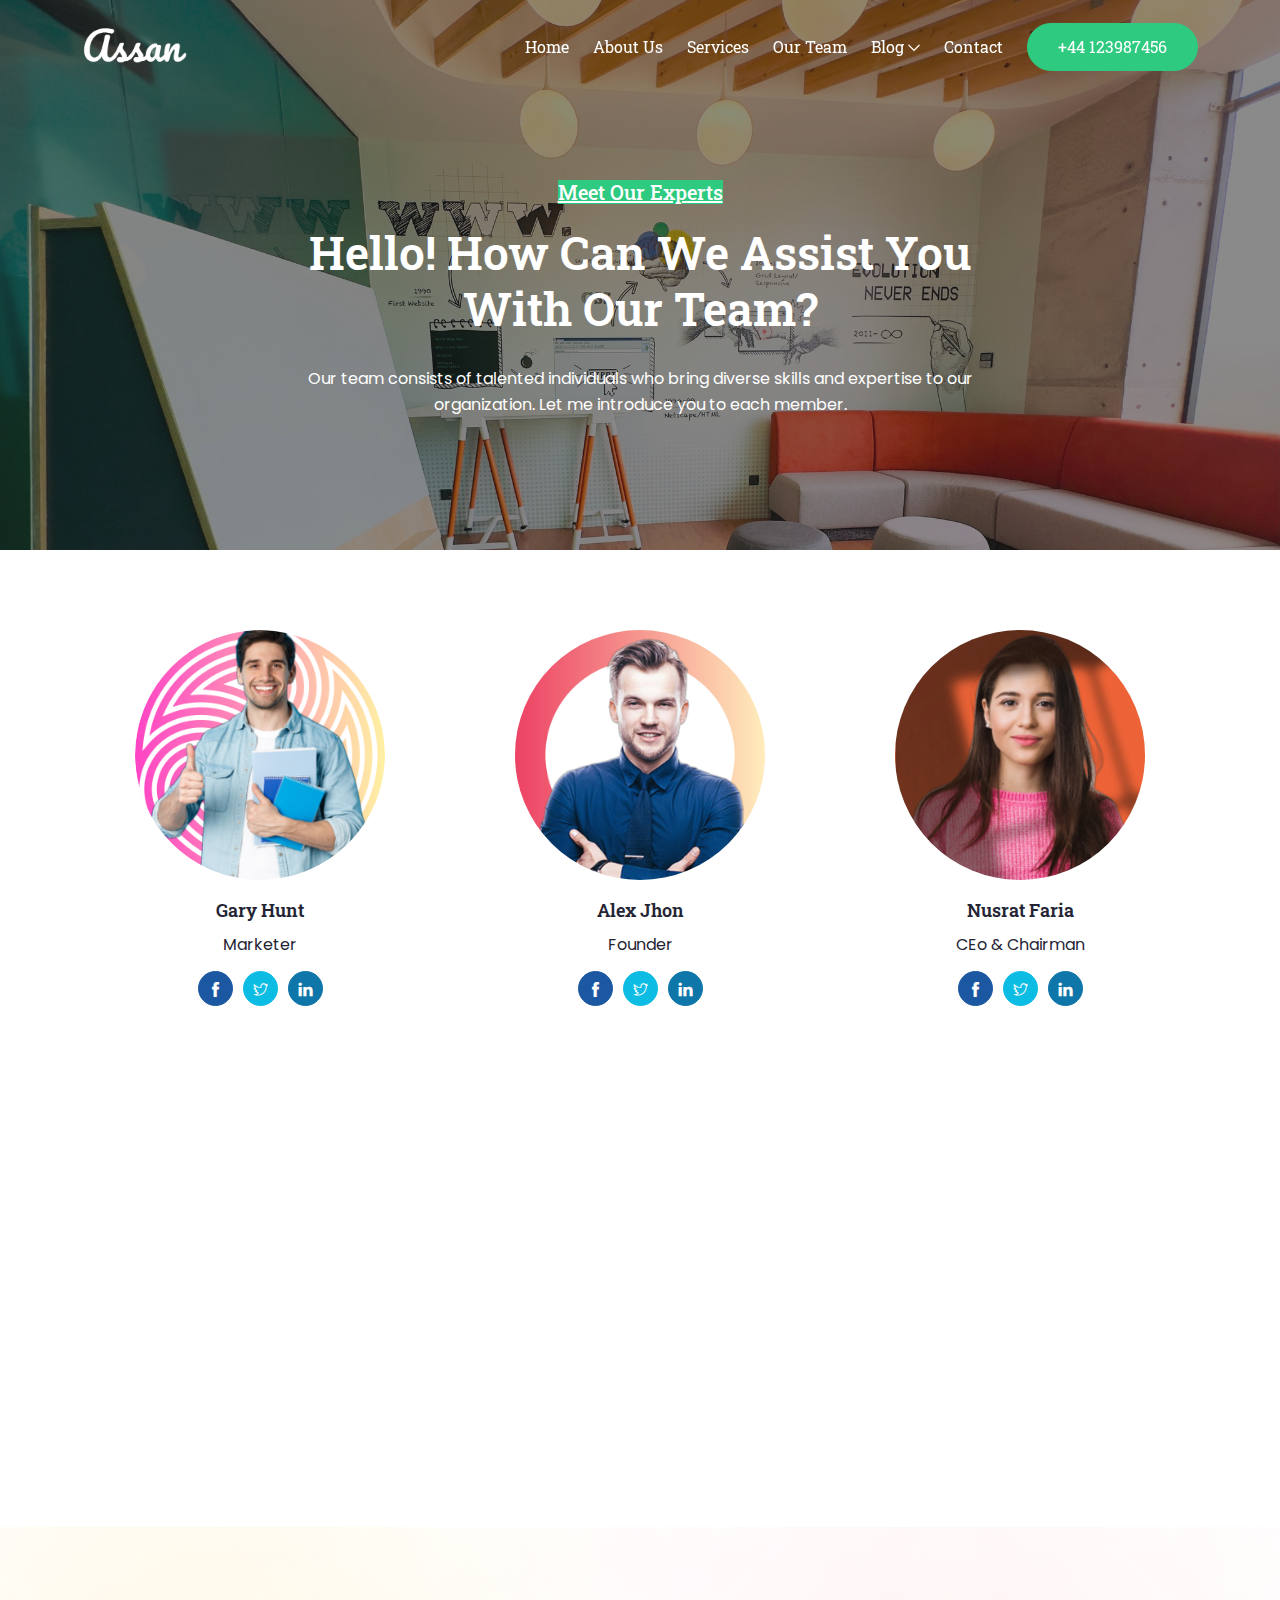
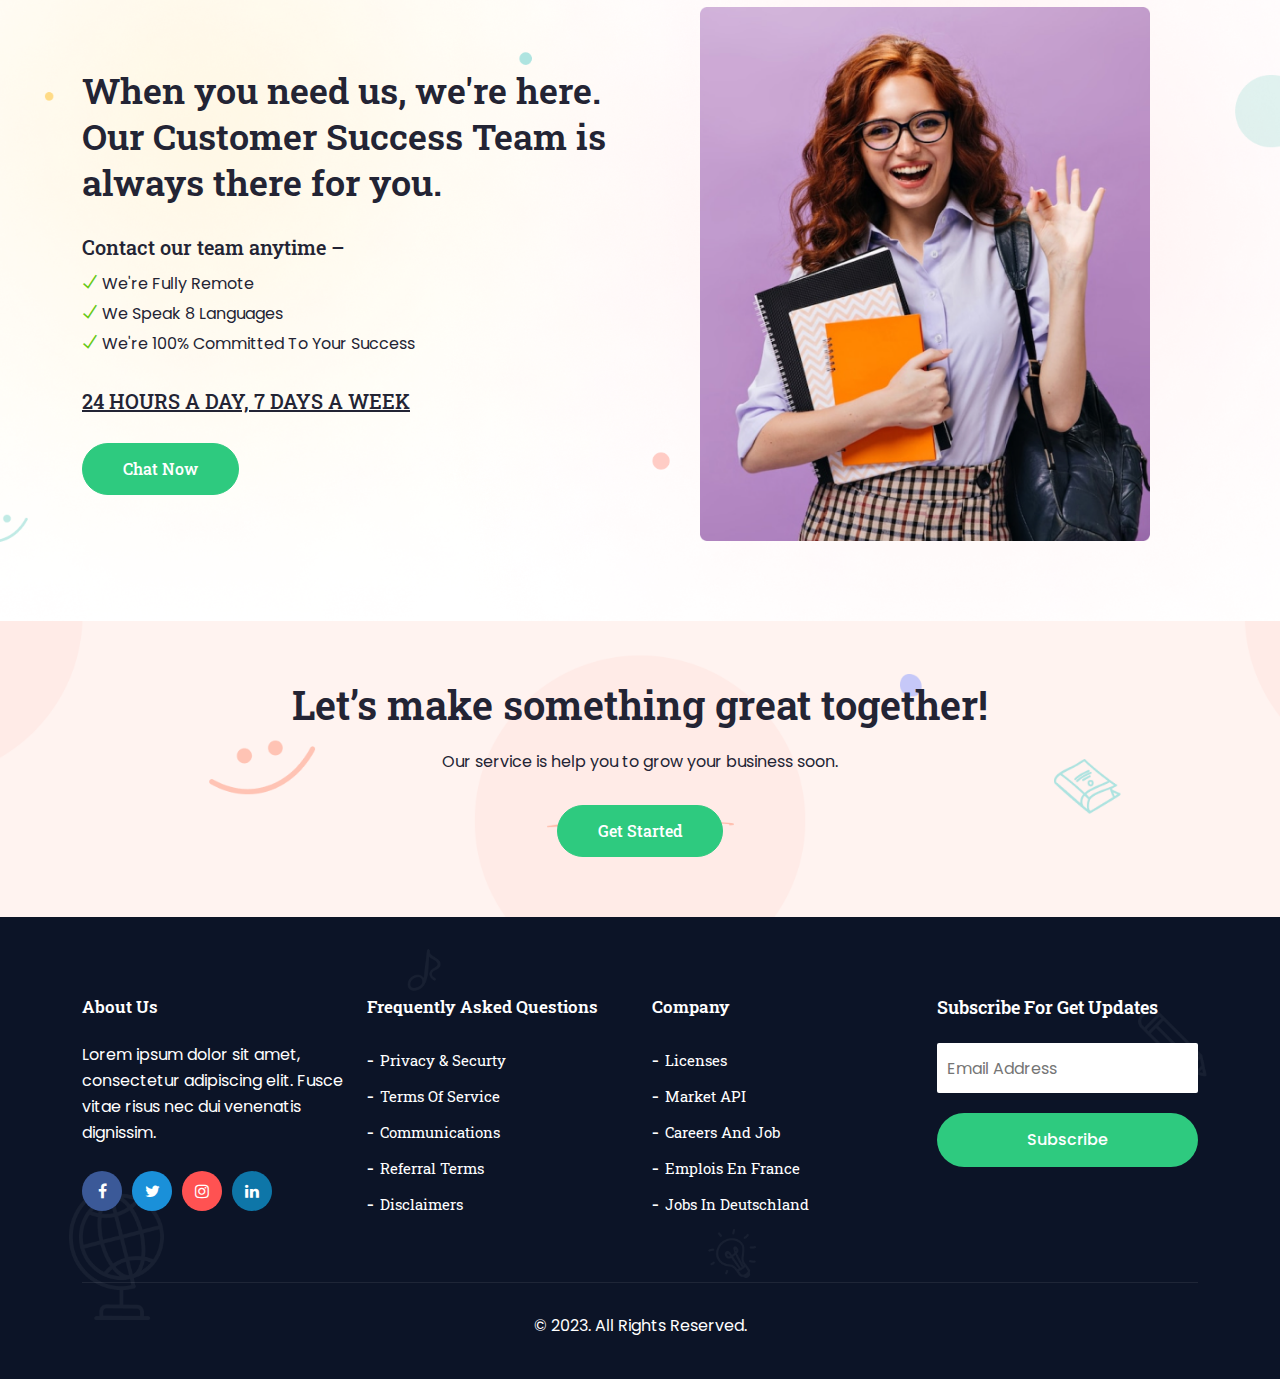
<file: team.html>
<!DOCTYPE html>
<html lang="en">
	<head>
		<!-- Meta -->
		<meta charset="utf-8">
		<meta http-equiv="X-UA-Compatible" content="IE=edge">
		<meta name="viewport" content="width=device-width, initial-scale=1"> 
		<!-- The above 3 meta tags *must* come first in the head; any other head content must come *after* these tags -->
		<meta name="description" content="Assan - Digital Marketing Agency HTML Template">
		<meta name="keywords" content="theme_ocean, agency, consulting, creative agency, digital marketing, digital marketing agency, marketing agency, online marketing, seo, seo agency, seo theme, smm, smm agency, social media, web development, website analysis ">
		<meta name="author" content="theme_ocean">
		<!-- SITE TITLE -->
		<title>Assan - Digital Marketing Agency HTML Template</title>			
		<!-- Latest Bootstrap min CSS -->
		<link rel="stylesheet" href="assets/bootstrap/css/bootstrap.min.css">		
		<!-- Google Font -->
		<link rel="preconnect" href="https://fonts.googleapis.com">
		<link rel="preconnect" href="https://fonts.gstatic.com" crossorigin>
		<link href="https://fonts.googleapis.com/css2?family=Poppins:wght@300;400;500;600;700&display=swap" rel="stylesheet">
		<link rel="preconnect" href="https://fonts.googleapis.com">
		<link rel="preconnect" href="https://fonts.gstatic.com" crossorigin>
		<link href="https://fonts.googleapis.com/css2?family=Roboto+Slab:wght@300;400;500;600;700;800&display=swap" rel="stylesheet">
		<!-- Font Awesome CSS -->
		<link rel="stylesheet" href="assets/fonts/font-awesome.min.css">
		<link rel="stylesheet" href="assets/fonts/themify-icons.css">
		<link rel="stylesheet" href="assets/css/materialdesignicons-min.css">
		<!--- owl carousel Css-->
		<link rel="stylesheet" href="assets/owlcarousel/css/owl.carousel.css">
		<link rel="stylesheet" href="assets/owlcarousel/css/owl.theme.css">	
		<!--slicknav Css-->
        <link rel="stylesheet" href="assets/css/slicknav.css">		
		<!-- MAGNIFIC CSS -->
		<link rel="stylesheet" href="assets/css/magnific-popup.css">	
		<!-- animate CSS -->
		<link rel="stylesheet" href="assets/css/animate.css">			
		<!-- Style CSS -->					
		<link rel="stylesheet" href="assets/css/style.css" />				
		<!-- HTML5 shim and Respond.js IE8 support of HTML5 elements and media queries -->
		<!-- WARNING: Respond.js doesn't work if you view the page via file:// -->
		<!--[if lt IE 9]>
		  <script src="https://oss.maxcdn.com/html5shiv/3.7.2/html5shiv.min.js"></script>
		  <script src="https://oss.maxcdn.com/respond/1.4.2/respond.min.js"></script>
		<![endif]-->
</head>
<body>
	
	<!-- START NAVBAR -->  
	<div id="navigation" class="fixed-top navbar-light bg-faded site-navigation">
		<div class="container">
			<div class="row">
				<div class="col-lg-2 col-md-3 col-sm-4">
					<div class="site-logo">
						<a href="index.html"><img src="assets/img/logo.png" alt=""></a>          				
						<a href="index.html"><img src="assets/img/logo2.png" class="logo-hidden" alt=""></a>          				
					</div>
				</div><!--- END Col -->
				
				<div class="col-lg-10 col-md-9 col-sm-8">
					<div class="header_right ">
						<nav id="main-menu" class="ms-auto">
							<ul>
							   <li><a class="nav-link" href="index.html">Home</a></li>
							   <!-- <li><a class="nav-link" href="index.html">Home <span class="ti-angle-down"></span></a>
									<ul>
										<li><a class="nav-link" href="index.html">Home One</a></li>
										<li><a class="nav-link" href="index-two.html">Home Two</a></li>
										<li><a class="nav-link" href="index-three.html">Home Three</a></li>
									</ul>
								</li> -->
							    <li><a class="nav-link" href="about.html">About Us</a></li>
								<li><a class="nav-link" href="service.html">Services</a></li>
								<li><a class="nav-link" href="team.html">Our Team</a></li>
								<li><a class="nav-link" href="blog.html">Blog <span class="ti-angle-down"></span></a>
									<ul>
										<li><a class="nav-link" href="blog.html">Blog no Sidebar</a></li>
										<li><a class="nav-link" href="blog-sidebar.html">Blog With Sidebar</a></li>
										<li><a class="nav-link" href="single_blog.html">Single Blog</a></li>
									</ul>
								</li>
							    <li><a class="nav-link" href="contact.html">Contact</a></li>
							    <li><a class="nav-link call_to_action" href="tel:123456789">+44 123987456</a></li>
							</ul>
						</nav>
						<div id="mobile_menu"></div>
					</div>
				</div><!--- END Col -->
			</div><!--- END ROW -->
		</div><!--- END CONTAINER -->
	</div> 	  
	<!-- END NAVBAR -->
							
	<!-- START SECTION TOP -->
	<section id="section_home" class="section-top">
		<div class="container">
			<div class="row">
			  <div class="col-lg-8 offset-lg-2 col-sm-12 col-xs-12 text-center">
				<div class="section-top-title">
					<h4>Meet Our Experts</h4>
					<h1>Hello! How can we assist you with our team?</h1>	
					<p>Our team consists of talented individuals who bring diverse skills and expertise to our organization. Let me introduce you to each member.</p>					
				</div>
			  </div><!--- END COL -->				  
			</div><!--- END ROW -->
		</div><!--- END CONTAINER -->
	</section>
	<!-- END SECTION TOP -->
	
	<!-- START TEAM MEMBERS -->
	<section id="team" class="team_area section-padding">
		<div class="container">								
			<div class="row text-center">
				<div class="col-lg-4 col-sm-6 col-xs-12 wow fadeInUp" data-wow-duration="1s" data-wow-delay="0.1s" data-wow-offset="0">
					<div class="our-team">
						<div class="single-team">
							<img src="assets/img/team/1.png" class="img-fluid" alt="" />
							<h3>Gary Hunt</h3>
							<p>Marketer</p>
						</div>	
						<ul class="social">
							<li><a href="#" class="ti-facebook facebook"></a></li>
							<li><a href="#" class="ti-twitter twitter"></a></li>
							<li><a href="#" class="ti-linkedin linkedin"></a></li>
						</ul>						
					</div><!--- END OUR TEAM -->	
				</div><!--- END COL -->
				<div class="col-lg-4 col-sm-6 col-xs-12 wow fadeInUp" data-wow-duration="1s" data-wow-delay="0.1s" data-wow-offset="0">
					<div class="our-team">
						<div class="single-team">
							<img src="assets/img/team/2.png" class="img-fluid" alt="" />
							<h3>Alex Jhon</h3>
							<p>Founder</p>
						</div>	
						<ul class="social">
							<li><a href="#" class="ti-facebook facebook"></a></li>
							<li><a href="#" class="ti-twitter twitter"></a></li>
							<li><a href="#" class="ti-linkedin linkedin"></a></li>
						</ul>						
					</div><!--- END OUR TEAM -->	
				</div><!--- END COL -->
				<div class="col-lg-4 col-sm-6 col-xs-12 wow fadeInUp" data-wow-duration="1s" data-wow-delay="0.1s" data-wow-offset="0">
					<div class="our-team">
						<div class="single-team">
							<img src="assets/img/team/3.png" class="img-fluid" alt="" />
							<h3>Nusrat Faria</h3>
							<p>CEo & Chairman</p>
						</div>	
						<ul class="social">
							<li><a href="#" class="ti-facebook facebook"></a></li>
							<li><a href="#" class="ti-twitter twitter"></a></li>
							<li><a href="#" class="ti-linkedin linkedin"></a></li>
						</ul>						
					</div><!--- END OUR TEAM -->	
				</div><!--- END COL -->
				<div class="col-lg-4 col-sm-6 col-xs-12 wow fadeInUp" data-wow-duration="1s" data-wow-delay="0.1s" data-wow-offset="0">
					<div class="our-team">
						<div class="single-team">
							<img src="assets/img/team/4.png" class="img-fluid" alt="" />
							<h3>Tanjin Tisha</h3>
							<p>Tisha INC</p>
						</div>	
						<ul class="social">
							<li><a href="#" class="ti-facebook facebook"></a></li>
							<li><a href="#" class="ti-twitter twitter"></a></li>
							<li><a href="#" class="ti-linkedin linkedin"></a></li>
						</ul>						
					</div><!--- END OUR TEAM -->	
				</div><!--- END COL -->
				<div class="col-lg-4 col-sm-6 col-xs-12 wow fadeInUp" data-wow-duration="1s" data-wow-delay="0.1s" data-wow-offset="0">
					<div class="our-team">
						<div class="single-team">
							<img src="assets/img/team/5.png" class="img-fluid" alt="" />
							<h3>Doris Mack</h3>
							<p>Manager</p>
						</div>	
						<ul class="social">
							<li><a href="#" class="ti-facebook facebook"></a></li>
							<li><a href="#" class="ti-twitter twitter"></a></li>
							<li><a href="#" class="ti-linkedin linkedin"></a></li>
						</ul>						
					</div><!--- END OUR TEAM -->	
				</div><!--- END COL -->
				<div class="col-lg-4 col-sm-6 col-xs-12 wow fadeInUp" data-wow-duration="1s" data-wow-delay="0.1s" data-wow-offset="0">
					<div class="our-team">
						<div class="single-team">
							<img src="assets/img/team/6.png" class="img-fluid" alt="" />
							<h3>Kader Kaku</h3>
							<p>Managing Director</p>
						</div>	
						<ul class="social">
							<li><a href="#" class="ti-facebook facebook"></a></li>
							<li><a href="#" class="ti-twitter twitter"></a></li>
							<li><a href="#" class="ti-linkedin linkedin"></a></li>
						</ul>						
					</div><!--- END OUR TEAM -->	
				</div><!--- END COL -->			  
			</div><!--- END ROW -->			
		</div><!--- END CONTAINER -->
	</section>
	<!-- END TEAM MEMBERS -->	
		
	<!-- START CUSTOMER SUCCESS -->
	<section class="customer_success_area section-padding">	
		<div class="container">
			<div class="row">
				<div class="col-lg-6 col-sm-12 col-xs-12">	
					<div class="single_success">
						<h1>When you need us, we're here. Our Customer Success Team is always there for you.</h1>
						<h4>Contact our team anytime –</h4> 
						<ul>
							<li><span class="ti-check"></span> we're fully remote</li>
							<li><span class="ti-check"></span> we speak 8 languages</li>
							<li><span class="ti-check"></span> we're 100% committed to your success</li>
						</ul>
						<h5>24 HOURS A DAY, 7 DAYS A WEEK</h5>
						<div class="pc_btn">
							<a href="#" class="home_one">Chat Now</a>
						</div>							
					</div>	
				</div><!-- END COL-->
				<div class="col-lg-6 col-sm-12 col-xs-12">	
					<div class="single_success_img">
						<img src="assets/img/success-team.png" class="img-fluid" alt="" />
					</div>		
				</div><!-- END COL-->
			</div><!--- END ROW -->			
		</div><!--- END CONTAINER -->
	</section>
	<!-- END  CUSTOMER SUCCESS -->		
	
	<!-- START READY CONTACT -->
	<section class="promotion_contact" style="background-image: url(assets/img/bg/bred.png);  background-size:cover; background-position: center center;">	
		<div class="container">
			<div class="row">
				<div class="offset-lg-1 col-lg-10 col-sm-12 col-xs-12 text-center">	
					<div class="promo_contact_content">
						<h1>Let’s make something great together!</h1>
						<p>Our service is help you to grow your business soon.</p>
					</div>
					<div class="pc_btn">
						<a href="contact.html" class="home_one">Get started</a>
					</div>		
				</div><!-- END COL-->
			</div><!--- END ROW -->			
		</div><!--- END CONTAINER -->
	</section>
	<!-- END  READY CONTACT -->	

	<!-- START FOOTER -->
	<div class="footer" style="background-image: url(assets/img/bg/footer-bg-1.png);">
		<div class="container">			
			<div class="row">						
				<div class="col-lg-3 col-sm-6 col-xs-12">
					<div class="single_footer">
						<h4>About Us</h4>
						<p>Lorem ipsum dolor sit amet, consectetur adipiscing elit. Fusce vitae risus nec dui venenatis dignissim.</p>
					</div>
					<div class="social_profile">
						<ul>
							<li><a href="#" class="f_facebook"><i class="fa fa-facebook" title="Facebook"></i></a></li>
							<li><a href="#" class="f_twitter"><i class="fa fa-twitter" title="Twitter"></i></a></li>
							<li><a href="#" class="f_instagram"><i class="fa fa-instagram" title="Instagram"></i></a></li>
							<li><a href="#" class="f_linkedin"><i class="fa fa-linkedin" title="LinkedIn"></i></a></li>
						</ul>
					</div>							
				</div><!--- END COL -->						
				<div class="col-lg-3 col-sm-6 col-xs-12">
					<div class="single_footer">
						<h4>Frequently Asked Questions</h4>
						<ul>
							<li><a href="#">Privacy & Securty</a></li>
							<li><a href="#">Terms of Service</a></li>
							<li><a href="#">Communications</a></li>
							<li><a href="#">Referral Terms</a></li>
							<li><a href="#">Disclaimers</a></li>
						</ul>
					</div>
				</div><!--- END COL -->	
				<div class="col-lg-3 col-sm-6 col-xs-1">
					<div class="single_footer">
						<h4>Company</h4>
						<ul>
							<li><a href="#">Licenses</a></li>
							<li><a href="#">market API</a></li>
							<li><a href="#">Careers and job</a></li>
							<li><a href="#">Emplois en France</a></li>
							<li><a href="#">Jobs in Deutschland	</a></li>						
						</ul>
					</div>
				</div><!--- END COL -->
				<div class="col-lg-3 col-sm-6 col-xs-12">
					<div class="newsletter-form">
						<h4>Subscribe for get updates</h4>
						<form action="#" class="subscribe">
							<input type="text" class="subscribe__input" placeholder="Email Address">
							<button type="button" class="sub_btn">Subscribe</button>
						</form>
					</div>
				</div><!--- END COL -->		
			</div><!--- END ROW -->		
			<div class="row">
				<div class="col-lg-12 text-center">
					<div class="footer_copyright">
						<p>&copy; 2023. All Rights Reserved.</p>
					</div>
				</div>
			</div>				
		</div><!--- END CONTAINER -->
	</div>
	<!-- END FOOTER -->			
		
	<!-- Latest jQuery -->
		<script src="assets/js/jquery-1.12.4.min.js"></script>
	<!-- Latest compiled and minified Bootstrap -->
		<script src="assets/bootstrap/js/bootstrap.min.js"></script>			
	<!-- owl-carousel min js  -->
		<script src="assets/owlcarousel/js/owl.carousel.min.js"></script>	
	<!-- jquery.slicknav -->
		<script src="assets/js/jquery.slicknav.js"></script>			
	<!-- magnific-popup js -->               
		<script src="assets/js/jquery.magnific-popup.min.js"></script>		
	<!-- jquery mixitup min js -->
		<script src="assets/js/jquery.mixitup.min.js"></script>			
	<!-- WOW - Reveal Animations When You Scroll -->
		<script src="assets/js/wow.min.js"></script>				
	<!-- scripts js -->	
		<script src="assets/js/scripts.js"></script>		
</body>
</html>
</file>
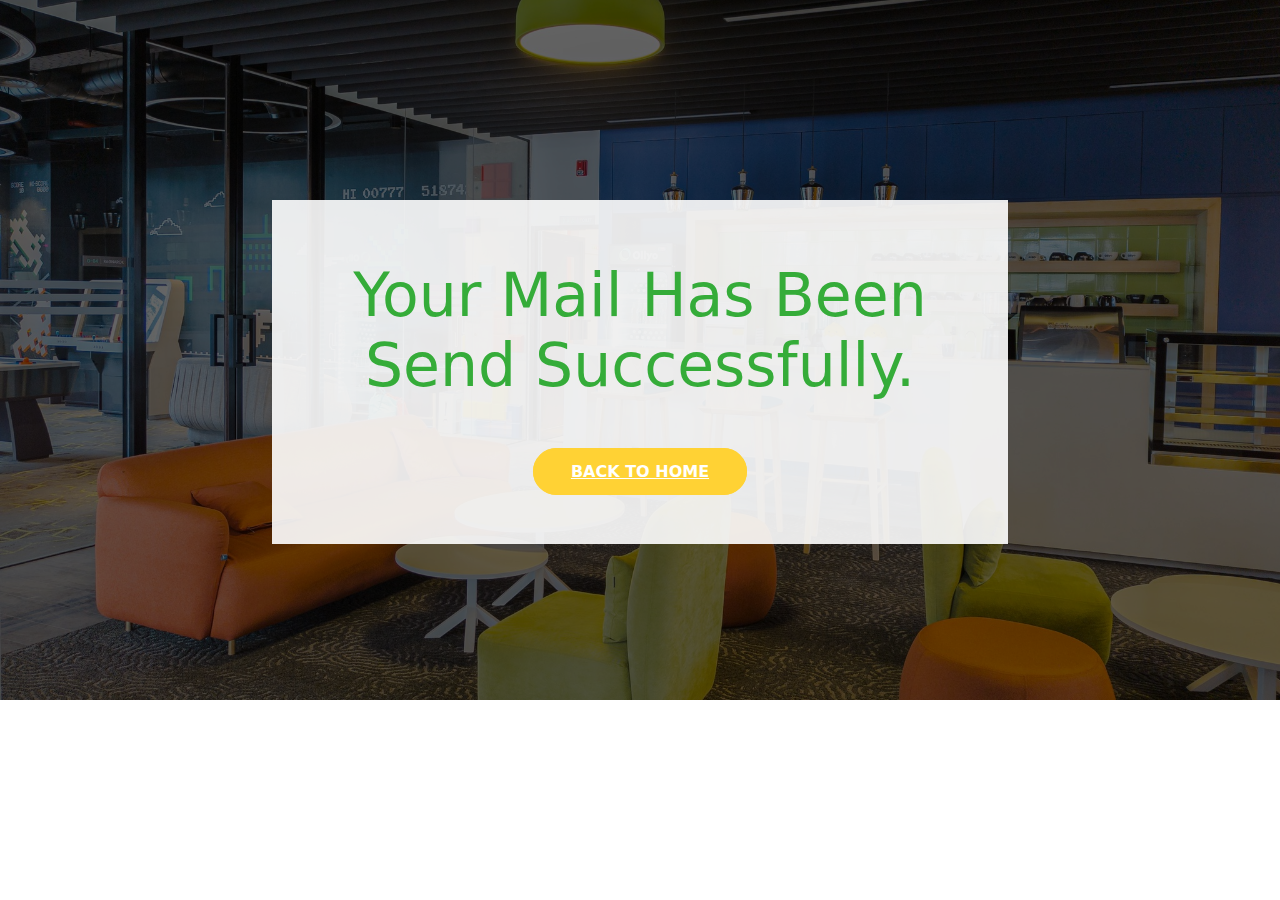
<file: thank-you.html>
<!DOCTYPE HTML>
<html lang="en-US">
<head>
	<meta charset="UTF-8">
	<title>Your Mail Has Been Send Successfully.</title>
			<!-- Latest Bootstrap min CSS -->
		<link rel="stylesheet" href="assets/bootstrap/css/bootstrap.min.css">	
	<style>
		.welcome-area {
			position: relative;
			height: 700px;
			background:#0B2E8A;
		}
		.welcome-area:before{
		background:rgba(0,0,0,0.6);
			content: "";
			height: 100%;
			filter: alpha(opacity=80);
			position: absolute;
			width: 100%;
		}
		.hero-text{
		background: rgba(255,255,255,0.9);
		padding:60px;
		margin-top:200px;
		position:relative;
		}
		.hero-text h1 {
		color: #35ac39;
		font-size: 60px;
		font-weight: 500;
		line-height: 70px;
		margin-bottom:60px;
		position: relative;
		text-transform: capitalize;
		}
		.back-home{
		background:#ffd234;
		border: 2px solid #ffd234;
		border-radius: 500px;
		color: #fff;
		font-weight: 600;
		position: relative;
		margin: 15px 15px 0;
		padding: 12px 36px;
		text-transform: uppercase;
		transition: all 0.2s ease 0s;
		}
		.back-home:hover,
		.back-home:focus {
			background: #554c86;
			color: #fff;
			border: 2px solid #554c86;
			text-decoration: none;
		}
	</style>
</head>

<body>
	<section class="welcome-area"  style="background-image: url(assets/img/bg/banner.jpg);  background-size:cover; background-position: center center;">
		<div class="container">
			<div class="row">
				<div class="col-lg-8 offset-lg-2 col-sm-12 col-xs-12 text-center">
					<div class="hero-text">
						<h1>Your Mail Has Been Send Successfully.</h1>
						<a class="back-home" href="index.html">Back To Home</a>
					</div>
				</div>
			</div>
		</div>
	</section>
		
		<!-- Latest jQuery -->
		<script src="assets/js/jquery-1.12.4.min.js"></script>
		<!-- Latest compiled and minified Bootstrap -->
			<script src="assets/bootstrap/js/bootstrap.min.js"></script>
</body>
</html>
</file>
<file: assets/fonts/themify-icons.css>
@font-face {
	font-family: 'themify';
	src:url('../fonts/themify.eot?-fvbane');
	src:url('../fonts/themify.eot?#iefix-fvbane') format('embedded-opentype'),
		url('../fonts/themify.woff?-fvbane') format('woff'),
		url('../fonts/themify.ttf?-fvbane') format('truetype'),
		url('../fonts/themify.svg?-fvbane#themify') format('svg');
	font-weight: normal;
	font-style: normal;
}

[class^="ti-"], [class*=" ti-"] {
	font-family: 'themify';
	speak: none;
	font-style: normal;
	font-weight: normal;
	font-variant: normal;
	text-transform: none;
	line-height: 1;

	/* Better Font Rendering =========== */
	-webkit-font-smoothing: antialiased;
	-moz-osx-font-smoothing: grayscale;
}

.ti-wand:before {
	content: "\e600";
}
.ti-volume:before {
	content: "\e601";
}
.ti-user:before {
	content: "\e602";
}
.ti-unlock:before {
	content: "\e603";
}
.ti-unlink:before {
	content: "\e604";
}
.ti-trash:before {
	content: "\e605";
}
.ti-thought:before {
	content: "\e606";
}
.ti-target:before {
	content: "\e607";
}
.ti-tag:before {
	content: "\e608";
}
.ti-tablet:before {
	content: "\e609";
}
.ti-star:before {
	content: "\e60a";
}
.ti-spray:before {
	content: "\e60b";
}
.ti-signal:before {
	content: "\e60c";
}
.ti-shopping-cart:before {
	content: "\e60d";
}
.ti-shopping-cart-full:before {
	content: "\e60e";
}
.ti-settings:before {
	content: "\e60f";
}
.ti-search:before {
	content: "\e610";
}
.ti-zoom-in:before {
	content: "\e611";
}
.ti-zoom-out:before {
	content: "\e612";
}
.ti-cut:before {
	content: "\e613";
}
.ti-ruler:before {
	content: "\e614";
}
.ti-ruler-pencil:before {
	content: "\e615";
}
.ti-ruler-alt:before {
	content: "\e616";
}
.ti-bookmark:before {
	content: "\e617";
}
.ti-bookmark-alt:before {
	content: "\e618";
}
.ti-reload:before {
	content: "\e619";
}
.ti-plus:before {
	content: "\e61a";
}
.ti-pin:before {
	content: "\e61b";
}
.ti-pencil:before {
	content: "\e61c";
}
.ti-pencil-alt:before {
	content: "\e61d";
}
.ti-paint-roller:before {
	content: "\e61e";
}
.ti-paint-bucket:before {
	content: "\e61f";
}
.ti-na:before {
	content: "\e620";
}
.ti-mobile:before {
	content: "\e621";
}
.ti-minus:before {
	content: "\e622";
}
.ti-medall:before {
	content: "\e623";
}
.ti-medall-alt:before {
	content: "\e624";
}
.ti-marker:before {
	content: "\e625";
}
.ti-marker-alt:before {
	content: "\e626";
}
.ti-arrow-up:before {
	content: "\e627";
}
.ti-arrow-right:before {
	content: "\e628";
}
.ti-arrow-left:before {
	content: "\e629";
}
.ti-arrow-down:before {
	content: "\e62a";
}
.ti-lock:before {
	content: "\e62b";
}
.ti-location-arrow:before {
	content: "\e62c";
}
.ti-link:before {
	content: "\e62d";
}
.ti-layout:before {
	content: "\e62e";
}
.ti-layers:before {
	content: "\e62f";
}
.ti-layers-alt:before {
	content: "\e630";
}
.ti-key:before {
	content: "\e631";
}
.ti-import:before {
	content: "\e632";
}
.ti-image:before {
	content: "\e633";
}
.ti-heart:before {
	content: "\e634";
}
.ti-heart-broken:before {
	content: "\e635";
}
.ti-hand-stop:before {
	content: "\e636";
}
.ti-hand-open:before {
	content: "\e637";
}
.ti-hand-drag:before {
	content: "\e638";
}
.ti-folder:before {
	content: "\e639";
}
.ti-flag:before {
	content: "\e63a";
}
.ti-flag-alt:before {
	content: "\e63b";
}
.ti-flag-alt-2:before {
	content: "\e63c";
}
.ti-eye:before {
	content: "\e63d";
}
.ti-export:before {
	content: "\e63e";
}
.ti-exchange-vertical:before {
	content: "\e63f";
}
.ti-desktop:before {
	content: "\e640";
}
.ti-cup:before {
	content: "\e641";
}
.ti-crown:before {
	content: "\e642";
}
.ti-comments:before {
	content: "\e643";
}
.ti-comment:before {
	content: "\e644";
}
.ti-comment-alt:before {
	content: "\e645";
}
.ti-close:before {
	content: "\e646";
}
.ti-clip:before {
	content: "\e647";
}
.ti-angle-up:before {
	content: "\e648";
}
.ti-angle-right:before {
	content: "\e649";
}
.ti-angle-left:before {
	content: "\e64a";
}
.ti-angle-down:before {
	content: "\e64b";
}
.ti-check:before {
	content: "\e64c";
}
.ti-check-box:before {
	content: "\e64d";
}
.ti-camera:before {
	content: "\e64e";
}
.ti-announcement:before {
	content: "\e64f";
}
.ti-brush:before {
	content: "\e650";
}
.ti-briefcase:before {
	content: "\e651";
}
.ti-bolt:before {
	content: "\e652";
}
.ti-bolt-alt:before {
	content: "\e653";
}
.ti-blackboard:before {
	content: "\e654";
}
.ti-bag:before {
	content: "\e655";
}
.ti-move:before {
	content: "\e656";
}
.ti-arrows-vertical:before {
	content: "\e657";
}
.ti-arrows-horizontal:before {
	content: "\e658";
}
.ti-fullscreen:before {
	content: "\e659";
}
.ti-arrow-top-right:before {
	content: "\e65a";
}
.ti-arrow-top-left:before {
	content: "\e65b";
}
.ti-arrow-circle-up:before {
	content: "\e65c";
}
.ti-arrow-circle-right:before {
	content: "\e65d";
}
.ti-arrow-circle-left:before {
	content: "\e65e";
}
.ti-arrow-circle-down:before {
	content: "\e65f";
}
.ti-angle-double-up:before {
	content: "\e660";
}
.ti-angle-double-right:before {
	content: "\e661";
}
.ti-angle-double-left:before {
	content: "\e662";
}
.ti-angle-double-down:before {
	content: "\e663";
}
.ti-zip:before {
	content: "\e664";
}
.ti-world:before {
	content: "\e665";
}
.ti-wheelchair:before {
	content: "\e666";
}
.ti-view-list:before {
	content: "\e667";
}
.ti-view-list-alt:before {
	content: "\e668";
}
.ti-view-grid:before {
	content: "\e669";
}
.ti-uppercase:before {
	content: "\e66a";
}
.ti-upload:before {
	content: "\e66b";
}
.ti-underline:before {
	content: "\e66c";
}
.ti-truck:before {
	content: "\e66d";
}
.ti-timer:before {
	content: "\e66e";
}
.ti-ticket:before {
	content: "\e66f";
}
.ti-thumb-up:before {
	content: "\e670";
}
.ti-thumb-down:before {
	content: "\e671";
}
.ti-text:before {
	content: "\e672";
}
.ti-stats-up:before {
	content: "\e673";
}
.ti-stats-down:before {
	content: "\e674";
}
.ti-split-v:before {
	content: "\e675";
}
.ti-split-h:before {
	content: "\e676";
}
.ti-smallcap:before {
	content: "\e677";
}
.ti-shine:before {
	content: "\e678";
}
.ti-shift-right:before {
	content: "\e679";
}
.ti-shift-left:before {
	content: "\e67a";
}
.ti-shield:before {
	content: "\e67b";
}
.ti-notepad:before {
	content: "\e67c";
}
.ti-server:before {
	content: "\e67d";
}
.ti-quote-right:before {
	content: "\e67e";
}
.ti-quote-left:before {
	content: "\e67f";
}
.ti-pulse:before {
	content: "\e680";
}
.ti-printer:before {
	content: "\e681";
}
.ti-power-off:before {
	content: "\e682";
}
.ti-plug:before {
	content: "\e683";
}
.ti-pie-chart:before {
	content: "\e684";
}
.ti-paragraph:before {
	content: "\e685";
}
.ti-panel:before {
	content: "\e686";
}
.ti-package:before {
	content: "\e687";
}
.ti-music:before {
	content: "\e688";
}
.ti-music-alt:before {
	content: "\e689";
}
.ti-mouse:before {
	content: "\e68a";
}
.ti-mouse-alt:before {
	content: "\e68b";
}
.ti-money:before {
	content: "\e68c";
}
.ti-microphone:before {
	content: "\e68d";
}
.ti-menu:before {
	content: "\e68e";
}
.ti-menu-alt:before {
	content: "\e68f";
}
.ti-map:before {
	content: "\e690";
}
.ti-map-alt:before {
	content: "\e691";
}
.ti-loop:before {
	content: "\e692";
}
.ti-location-pin:before {
	content: "\e693";
}
.ti-list:before {
	content: "\e694";
}
.ti-light-bulb:before {
	content: "\e695";
}
.ti-Italic:before {
	content: "\e696";
}
.ti-info:before {
	content: "\e697";
}
.ti-infinite:before {
	content: "\e698";
}
.ti-id-badge:before {
	content: "\e699";
}
.ti-hummer:before {
	content: "\e69a";
}
.ti-home:before {
	content: "\e69b";
}
.ti-help:before {
	content: "\e69c";
}
.ti-headphone:before {
	content: "\e69d";
}
.ti-harddrives:before {
	content: "\e69e";
}
.ti-harddrive:before {
	content: "\e69f";
}
.ti-gift:before {
	content: "\e6a0";
}
.ti-game:before {
	content: "\e6a1";
}
.ti-filter:before {
	content: "\e6a2";
}
.ti-files:before {
	content: "\e6a3";
}
.ti-file:before {
	content: "\e6a4";
}
.ti-eraser:before {
	content: "\e6a5";
}
.ti-envelope:before {
	content: "\e6a6";
}
.ti-download:before {
	content: "\e6a7";
}
.ti-direction:before {
	content: "\e6a8";
}
.ti-direction-alt:before {
	content: "\e6a9";
}
.ti-dashboard:before {
	content: "\e6aa";
}
.ti-control-stop:before {
	content: "\e6ab";
}
.ti-control-shuffle:before {
	content: "\e6ac";
}
.ti-control-play:before {
	content: "\e6ad";
}
.ti-control-pause:before {
	content: "\e6ae";
}
.ti-control-forward:before {
	content: "\e6af";
}
.ti-control-backward:before {
	content: "\e6b0";
}
.ti-cloud:before {
	content: "\e6b1";
}
.ti-cloud-up:before {
	content: "\e6b2";
}
.ti-cloud-down:before {
	content: "\e6b3";
}
.ti-clipboard:before {
	content: "\e6b4";
}
.ti-car:before {
	content: "\e6b5";
}
.ti-calendar:before {
	content: "\e6b6";
}
.ti-book:before {
	content: "\e6b7";
}
.ti-bell:before {
	content: "\e6b8";
}
.ti-basketball:before {
	content: "\e6b9";
}
.ti-bar-chart:before {
	content: "\e6ba";
}
.ti-bar-chart-alt:before {
	content: "\e6bb";
}
.ti-back-right:before {
	content: "\e6bc";
}
.ti-back-left:before {
	content: "\e6bd";
}
.ti-arrows-corner:before {
	content: "\e6be";
}
.ti-archive:before {
	content: "\e6bf";
}
.ti-anchor:before {
	content: "\e6c0";
}
.ti-align-right:before {
	content: "\e6c1";
}
.ti-align-left:before {
	content: "\e6c2";
}
.ti-align-justify:before {
	content: "\e6c3";
}
.ti-align-center:before {
	content: "\e6c4";
}
.ti-alert:before {
	content: "\e6c5";
}
.ti-alarm-clock:before {
	content: "\e6c6";
}
.ti-agenda:before {
	content: "\e6c7";
}
.ti-write:before {
	content: "\e6c8";
}
.ti-window:before {
	content: "\e6c9";
}
.ti-widgetized:before {
	content: "\e6ca";
}
.ti-widget:before {
	content: "\e6cb";
}
.ti-widget-alt:before {
	content: "\e6cc";
}
.ti-wallet:before {
	content: "\e6cd";
}
.ti-video-clapper:before {
	content: "\e6ce";
}
.ti-video-camera:before {
	content: "\e6cf";
}
.ti-vector:before {
	content: "\e6d0";
}
.ti-themify-logo:before {
	content: "\e6d1";
}
.ti-themify-favicon:before {
	content: "\e6d2";
}
.ti-themify-favicon-alt:before {
	content: "\e6d3";
}
.ti-support:before {
	content: "\e6d4";
}
.ti-stamp:before {
	content: "\e6d5";
}
.ti-split-v-alt:before {
	content: "\e6d6";
}
.ti-slice:before {
	content: "\e6d7";
}
.ti-shortcode:before {
	content: "\e6d8";
}
.ti-shift-right-alt:before {
	content: "\e6d9";
}
.ti-shift-left-alt:before {
	content: "\e6da";
}
.ti-ruler-alt-2:before {
	content: "\e6db";
}
.ti-receipt:before {
	content: "\e6dc";
}
.ti-pin2:before {
	content: "\e6dd";
}
.ti-pin-alt:before {
	content: "\e6de";
}
.ti-pencil-alt2:before {
	content: "\e6df";
}
.ti-palette:before {
	content: "\e6e0";
}
.ti-more:before {
	content: "\e6e1";
}
.ti-more-alt:before {
	content: "\e6e2";
}
.ti-microphone-alt:before {
	content: "\e6e3";
}
.ti-magnet:before {
	content: "\e6e4";
}
.ti-line-double:before {
	content: "\e6e5";
}
.ti-line-dotted:before {
	content: "\e6e6";
}
.ti-line-dashed:before {
	content: "\e6e7";
}
.ti-layout-width-full:before {
	content: "\e6e8";
}
.ti-layout-width-default:before {
	content: "\e6e9";
}
.ti-layout-width-default-alt:before {
	content: "\e6ea";
}
.ti-layout-tab:before {
	content: "\e6eb";
}
.ti-layout-tab-window:before {
	content: "\e6ec";
}
.ti-layout-tab-v:before {
	content: "\e6ed";
}
.ti-layout-tab-min:before {
	content: "\e6ee";
}
.ti-layout-slider:before {
	content: "\e6ef";
}
.ti-layout-slider-alt:before {
	content: "\e6f0";
}
.ti-layout-sidebar-right:before {
	content: "\e6f1";
}
.ti-layout-sidebar-none:before {
	content: "\e6f2";
}
.ti-layout-sidebar-left:before {
	content: "\e6f3";
}
.ti-layout-placeholder:before {
	content: "\e6f4";
}
.ti-layout-menu:before {
	content: "\e6f5";
}
.ti-layout-menu-v:before {
	content: "\e6f6";
}
.ti-layout-menu-separated:before {
	content: "\e6f7";
}
.ti-layout-menu-full:before {
	content: "\e6f8";
}
.ti-layout-media-right-alt:before {
	content: "\e6f9";
}
.ti-layout-media-right:before {
	content: "\e6fa";
}
.ti-layout-media-overlay:before {
	content: "\e6fb";
}
.ti-layout-media-overlay-alt:before {
	content: "\e6fc";
}
.ti-layout-media-overlay-alt-2:before {
	content: "\e6fd";
}
.ti-layout-media-left-alt:before {
	content: "\e6fe";
}
.ti-layout-media-left:before {
	content: "\e6ff";
}
.ti-layout-media-center-alt:before {
	content: "\e700";
}
.ti-layout-media-center:before {
	content: "\e701";
}
.ti-layout-list-thumb:before {
	content: "\e702";
}
.ti-layout-list-thumb-alt:before {
	content: "\e703";
}
.ti-layout-list-post:before {
	content: "\e704";
}
.ti-layout-list-large-image:before {
	content: "\e705";
}
.ti-layout-line-solid:before {
	content: "\e706";
}
.ti-layout-grid4:before {
	content: "\e707";
}
.ti-layout-grid3:before {
	content: "\e708";
}
.ti-layout-grid2:before {
	content: "\e709";
}
.ti-layout-grid2-thumb:before {
	content: "\e70a";
}
.ti-layout-cta-right:before {
	content: "\e70b";
}
.ti-layout-cta-left:before {
	content: "\e70c";
}
.ti-layout-cta-center:before {
	content: "\e70d";
}
.ti-layout-cta-btn-right:before {
	content: "\e70e";
}
.ti-layout-cta-btn-left:before {
	content: "\e70f";
}
.ti-layout-column4:before {
	content: "\e710";
}
.ti-layout-column3:before {
	content: "\e711";
}
.ti-layout-column2:before {
	content: "\e712";
}
.ti-layout-accordion-separated:before {
	content: "\e713";
}
.ti-layout-accordion-merged:before {
	content: "\e714";
}
.ti-layout-accordion-list:before {
	content: "\e715";
}
.ti-ink-pen:before {
	content: "\e716";
}
.ti-info-alt:before {
	content: "\e717";
}
.ti-help-alt:before {
	content: "\e718";
}
.ti-headphone-alt:before {
	content: "\e719";
}
.ti-hand-point-up:before {
	content: "\e71a";
}
.ti-hand-point-right:before {
	content: "\e71b";
}
.ti-hand-point-left:before {
	content: "\e71c";
}
.ti-hand-point-down:before {
	content: "\e71d";
}
.ti-gallery:before {
	content: "\e71e";
}
.ti-face-smile:before {
	content: "\e71f";
}
.ti-face-sad:before {
	content: "\e720";
}
.ti-credit-card:before {
	content: "\e721";
}
.ti-control-skip-forward:before {
	content: "\e722";
}
.ti-control-skip-backward:before {
	content: "\e723";
}
.ti-control-record:before {
	content: "\e724";
}
.ti-control-eject:before {
	content: "\e725";
}
.ti-comments-smiley:before {
	content: "\e726";
}
.ti-brush-alt:before {
	content: "\e727";
}
.ti-youtube:before {
	content: "\e728";
}
.ti-vimeo:before {
	content: "\e729";
}
.ti-twitter:before {
	content: "\e72a";
}
.ti-time:before {
	content: "\e72b";
}
.ti-tumblr:before {
	content: "\e72c";
}
.ti-skype:before {
	content: "\e72d";
}
.ti-share:before {
	content: "\e72e";
}
.ti-share-alt:before {
	content: "\e72f";
}
.ti-rocket:before {
	content: "\e730";
}
.ti-pinterest:before {
	content: "\e731";
}
.ti-new-window:before {
	content: "\e732";
}
.ti-microsoft:before {
	content: "\e733";
}
.ti-list-ol:before {
	content: "\e734";
}
.ti-linkedin:before {
	content: "\e735";
}
.ti-layout-sidebar-2:before {
	content: "\e736";
}
.ti-layout-grid4-alt:before {
	content: "\e737";
}
.ti-layout-grid3-alt:before {
	content: "\e738";
}
.ti-layout-grid2-alt:before {
	content: "\e739";
}
.ti-layout-column4-alt:before {
	content: "\e73a";
}
.ti-layout-column3-alt:before {
	content: "\e73b";
}
.ti-layout-column2-alt:before {
	content: "\e73c";
}
.ti-instagram:before {
	content: "\e73d";
}
.ti-google:before {
	content: "\e73e";
}
.ti-github:before {
	content: "\e73f";
}
.ti-flickr:before {
	content: "\e740";
}
.ti-facebook:before {
	content: "\e741";
}
.ti-dropbox:before {
	content: "\e742";
}
.ti-dribbble:before {
	content: "\e743";
}
.ti-apple:before {
	content: "\e744";
}
.ti-android:before {
	content: "\e745";
}
.ti-save:before {
	content: "\e746";
}
.ti-save-alt:before {
	content: "\e747";
}
.ti-yahoo:before {
	content: "\e748";
}
.ti-wordpress:before {
	content: "\e749";
}
.ti-vimeo-alt:before {
	content: "\e74a";
}
.ti-twitter-alt:before {
	content: "\e74b";
}
.ti-tumblr-alt:before {
	content: "\e74c";
}
.ti-trello:before {
	content: "\e74d";
}
.ti-stack-overflow:before {
	content: "\e74e";
}
.ti-soundcloud:before {
	content: "\e74f";
}
.ti-sharethis:before {
	content: "\e750";
}
.ti-sharethis-alt:before {
	content: "\e751";
}
.ti-reddit:before {
	content: "\e752";
}
.ti-pinterest-alt:before {
	content: "\e753";
}
.ti-microsoft-alt:before {
	content: "\e754";
}
.ti-linux:before {
	content: "\e755";
}
.ti-jsfiddle:before {
	content: "\e756";
}
.ti-joomla:before {
	content: "\e757";
}
.ti-html5:before {
	content: "\e758";
}
.ti-flickr-alt:before {
	content: "\e759";
}
.ti-email:before {
	content: "\e75a";
}
.ti-drupal:before {
	content: "\e75b";
}
.ti-dropbox-alt:before {
	content: "\e75c";
}
.ti-css3:before {
	content: "\e75d";
}
.ti-rss:before {
	content: "\e75e";
}
.ti-rss-alt:before {
	content: "\e75f";
}
</file>
<file: assets/css/materialdesignicons-min.css>
@font-face{font-family:"Material Design Icons";src:url("../fonts/materialdesignicons-webfont.eot?v=5.3.45");src:url("../fonts/materialdesignicons-webfont.eot?#iefix&v=5.3.45") format("embedded-opentype"),url("../fonts/materialdesignicons-webfont.woff2?v=5.3.45") format("woff2"),url("../fonts/materialdesignicons-webfont.woff?v=5.3.45") format("woff"),url("../fonts/materialdesignicons-webfont.ttf?v=5.3.45") format("truetype");font-weight:normal;font-style:normal}.mdi:before,.mdi-set{display:inline-block;font:normal normal normal 24px/1 "Material Design Icons";font-size:inherit;text-rendering:auto;line-height:inherit;-webkit-font-smoothing:antialiased;-moz-osx-font-smoothing:grayscale}.mdi-ab-testing::before{content:"\F01C9"}.mdi-abjad-arabic::before{content:"\F1328"}.mdi-abjad-hebrew::before{content:"\F1329"}.mdi-abugida-devanagari::before{content:"\F132A"}.mdi-abugida-thai::before{content:"\F132B"}.mdi-access-point::before{content:"\F0003"}.mdi-access-point-network::before{content:"\F0002"}.mdi-access-point-network-off::before{content:"\F0BE1"}.mdi-account::before{content:"\F0004"}.mdi-account-alert::before{content:"\F0005"}.mdi-account-alert-outline::before{content:"\F0B50"}.mdi-account-arrow-left::before{content:"\F0B51"}.mdi-account-arrow-left-outline::before{content:"\F0B52"}.mdi-account-arrow-right::before{content:"\F0B53"}.mdi-account-arrow-right-outline::before{content:"\F0B54"}.mdi-account-box::before{content:"\F0006"}.mdi-account-box-multiple::before{content:"\F0934"}.mdi-account-box-multiple-outline::before{content:"\F100A"}.mdi-account-box-outline::before{content:"\F0007"}.mdi-account-cancel::before{content:"\F12DF"}.mdi-account-cancel-outline::before{content:"\F12E0"}.mdi-account-cash::before{content:"\F1097"}.mdi-account-cash-outline::before{content:"\F1098"}.mdi-account-check::before{content:"\F0008"}.mdi-account-check-outline::before{content:"\F0BE2"}.mdi-account-child::before{content:"\F0A89"}.mdi-account-child-circle::before{content:"\F0A8A"}.mdi-account-child-outline::before{content:"\F10C8"}.mdi-account-circle::before{content:"\F0009"}.mdi-account-circle-outline::before{content:"\F0B55"}.mdi-account-clock::before{content:"\F0B56"}.mdi-account-clock-outline::before{content:"\F0B57"}.mdi-account-cog::before{content:"\F1370"}.mdi-account-cog-outline::before{content:"\F1371"}.mdi-account-convert::before{content:"\F000A"}.mdi-account-convert-outline::before{content:"\F1301"}.mdi-account-cowboy-hat::before{content:"\F0E9B"}.mdi-account-details::before{content:"\F0631"}.mdi-account-details-outline::before{content:"\F1372"}.mdi-account-edit::before{content:"\F06BC"}.mdi-account-edit-outline::before{content:"\F0FFB"}.mdi-account-group::before{content:"\F0849"}.mdi-account-group-outline::before{content:"\F0B58"}.mdi-account-hard-hat::before{content:"\F05B5"}.mdi-account-heart::before{content:"\F0899"}.mdi-account-heart-outline::before{content:"\F0BE3"}.mdi-account-key::before{content:"\F000B"}.mdi-account-key-outline::before{content:"\F0BE4"}.mdi-account-lock::before{content:"\F115E"}.mdi-account-lock-outline::before{content:"\F115F"}.mdi-account-minus::before{content:"\F000D"}.mdi-account-minus-outline::before{content:"\F0AEC"}.mdi-account-multiple::before{content:"\F000E"}.mdi-account-multiple-check::before{content:"\F08C5"}.mdi-account-multiple-check-outline::before{content:"\F11FE"}.mdi-account-multiple-minus::before{content:"\F05D3"}.mdi-account-multiple-minus-outline::before{content:"\F0BE5"}.mdi-account-multiple-outline::before{content:"\F000F"}.mdi-account-multiple-plus::before{content:"\F0010"}.mdi-account-multiple-plus-outline::before{content:"\F0800"}.mdi-account-multiple-remove::before{content:"\F120A"}.mdi-account-multiple-remove-outline::before{content:"\F120B"}.mdi-account-music::before{content:"\F0803"}.mdi-account-music-outline::before{content:"\F0CE9"}.mdi-account-network::before{content:"\F0011"}.mdi-account-network-outline::before{content:"\F0BE6"}.mdi-account-off::before{content:"\F0012"}.mdi-account-off-outline::before{content:"\F0BE7"}.mdi-account-outline::before{content:"\F0013"}.mdi-account-plus::before{content:"\F0014"}.mdi-account-plus-outline::before{content:"\F0801"}.mdi-account-question::before{content:"\F0B59"}.mdi-account-question-outline::before{content:"\F0B5A"}.mdi-account-remove::before{content:"\F0015"}.mdi-account-remove-outline::before{content:"\F0AED"}.mdi-account-search::before{content:"\F0016"}.mdi-account-search-outline::before{content:"\F0935"}.mdi-account-settings::before{content:"\F0630"}.mdi-account-settings-outline::before{content:"\F10C9"}.mdi-account-star::before{content:"\F0017"}.mdi-account-star-outline::before{content:"\F0BE8"}.mdi-account-supervisor::before{content:"\F0A8B"}.mdi-account-supervisor-circle::before{content:"\F0A8C"}.mdi-account-supervisor-outline::before{content:"\F112D"}.mdi-account-switch::before{content:"\F0019"}.mdi-account-switch-outline::before{content:"\F04CB"}.mdi-account-tie::before{content:"\F0CE3"}.mdi-account-tie-outline::before{content:"\F10CA"}.mdi-account-tie-voice::before{content:"\F1308"}.mdi-account-tie-voice-off::before{content:"\F130A"}.mdi-account-tie-voice-off-outline::before{content:"\F130B"}.mdi-account-tie-voice-outline::before{content:"\F1309"}.mdi-account-voice::before{content:"\F05CB"}.mdi-adjust::before{content:"\F001A"}.mdi-adobe::before{content:"\F0936"}.mdi-adobe-acrobat::before{content:"\F0F9D"}.mdi-air-conditioner::before{content:"\F001B"}.mdi-air-filter::before{content:"\F0D43"}.mdi-air-horn::before{content:"\F0DAC"}.mdi-air-humidifier::before{content:"\F1099"}.mdi-air-humidifier-off::before{content:"\F1466"}.mdi-air-purifier::before{content:"\F0D44"}.mdi-airbag::before{content:"\F0BE9"}.mdi-airballoon::before{content:"\F001C"}.mdi-airballoon-outline::before{content:"\F100B"}.mdi-airplane::before{content:"\F001D"}.mdi-airplane-landing::before{content:"\F05D4"}.mdi-airplane-off::before{content:"\F001E"}.mdi-airplane-takeoff::before{content:"\F05D5"}.mdi-airport::before{content:"\F084B"}.mdi-alarm::before{content:"\F0020"}.mdi-alarm-bell::before{content:"\F078E"}.mdi-alarm-check::before{content:"\F0021"}.mdi-alarm-light::before{content:"\F078F"}.mdi-alarm-light-outline::before{content:"\F0BEA"}.mdi-alarm-multiple::before{content:"\F0022"}.mdi-alarm-note::before{content:"\F0E71"}.mdi-alarm-note-off::before{content:"\F0E72"}.mdi-alarm-off::before{content:"\F0023"}.mdi-alarm-plus::before{content:"\F0024"}.mdi-alarm-snooze::before{content:"\F068E"}.mdi-album::before{content:"\F0025"}.mdi-alert::before{content:"\F0026"}.mdi-alert-box::before{content:"\F0027"}.mdi-alert-box-outline::before{content:"\F0CE4"}.mdi-alert-circle::before{content:"\F0028"}.mdi-alert-circle-check::before{content:"\F11ED"}.mdi-alert-circle-check-outline::before{content:"\F11EE"}.mdi-alert-circle-outline::before{content:"\F05D6"}.mdi-alert-decagram::before{content:"\F06BD"}.mdi-alert-decagram-outline::before{content:"\F0CE5"}.mdi-alert-minus::before{content:"\F14BB"}.mdi-alert-minus-outline::before{content:"\F14BE"}.mdi-alert-octagon::before{content:"\F0029"}.mdi-alert-octagon-outline::before{content:"\F0CE6"}.mdi-alert-octagram::before{content:"\F0767"}.mdi-alert-octagram-outline::before{content:"\F0CE7"}.mdi-alert-outline::before{content:"\F002A"}.mdi-alert-plus::before{content:"\F14BA"}.mdi-alert-plus-outline::before{content:"\F14BD"}.mdi-alert-remove::before{content:"\F14BC"}.mdi-alert-remove-outline::before{content:"\F14BF"}.mdi-alert-rhombus::before{content:"\F11CE"}.mdi-alert-rhombus-outline::before{content:"\F11CF"}.mdi-alien::before{content:"\F089A"}.mdi-alien-outline::before{content:"\F10CB"}.mdi-align-horizontal-center::before{content:"\F11C3"}.mdi-align-horizontal-left::before{content:"\F11C2"}.mdi-align-horizontal-right::before{content:"\F11C4"}.mdi-align-vertical-bottom::before{content:"\F11C5"}.mdi-align-vertical-center::before{content:"\F11C6"}.mdi-align-vertical-top::before{content:"\F11C7"}.mdi-all-inclusive::before{content:"\F06BE"}.mdi-allergy::before{content:"\F1258"}.mdi-alpha::before{content:"\F002B"}.mdi-alpha-a::before{content:"\F0AEE"}.mdi-alpha-a-box::before{content:"\F0B08"}.mdi-alpha-a-box-outline::before{content:"\F0BEB"}.mdi-alpha-a-circle::before{content:"\F0BEC"}.mdi-alpha-a-circle-outline::before{content:"\F0BED"}.mdi-alpha-b::before{content:"\F0AEF"}.mdi-alpha-b-box::before{content:"\F0B09"}.mdi-alpha-b-box-outline::before{content:"\F0BEE"}.mdi-alpha-b-circle::before{content:"\F0BEF"}.mdi-alpha-b-circle-outline::before{content:"\F0BF0"}.mdi-alpha-c::before{content:"\F0AF0"}.mdi-alpha-c-box::before{content:"\F0B0A"}.mdi-alpha-c-box-outline::before{content:"\F0BF1"}.mdi-alpha-c-circle::before{content:"\F0BF2"}.mdi-alpha-c-circle-outline::before{content:"\F0BF3"}.mdi-alpha-d::before{content:"\F0AF1"}.mdi-alpha-d-box::before{content:"\F0B0B"}.mdi-alpha-d-box-outline::before{content:"\F0BF4"}.mdi-alpha-d-circle::before{content:"\F0BF5"}.mdi-alpha-d-circle-outline::before{content:"\F0BF6"}.mdi-alpha-e::before{content:"\F0AF2"}.mdi-alpha-e-box::before{content:"\F0B0C"}.mdi-alpha-e-box-outline::before{content:"\F0BF7"}.mdi-alpha-e-circle::before{content:"\F0BF8"}.mdi-alpha-e-circle-outline::before{content:"\F0BF9"}.mdi-alpha-f::before{content:"\F0AF3"}.mdi-alpha-f-box::before{content:"\F0B0D"}.mdi-alpha-f-box-outline::before{content:"\F0BFA"}.mdi-alpha-f-circle::before{content:"\F0BFB"}.mdi-alpha-f-circle-outline::before{content:"\F0BFC"}.mdi-alpha-g::before{content:"\F0AF4"}.mdi-alpha-g-box::before{content:"\F0B0E"}.mdi-alpha-g-box-outline::before{content:"\F0BFD"}.mdi-alpha-g-circle::before{content:"\F0BFE"}.mdi-alpha-g-circle-outline::before{content:"\F0BFF"}.mdi-alpha-h::before{content:"\F0AF5"}.mdi-alpha-h-box::before{content:"\F0B0F"}.mdi-alpha-h-box-outline::before{content:"\F0C00"}.mdi-alpha-h-circle::before{content:"\F0C01"}.mdi-alpha-h-circle-outline::before{content:"\F0C02"}.mdi-alpha-i::before{content:"\F0AF6"}.mdi-alpha-i-box::before{content:"\F0B10"}.mdi-alpha-i-box-outline::before{content:"\F0C03"}.mdi-alpha-i-circle::before{content:"\F0C04"}.mdi-alpha-i-circle-outline::before{content:"\F0C05"}.mdi-alpha-j::before{content:"\F0AF7"}.mdi-alpha-j-box::before{content:"\F0B11"}.mdi-alpha-j-box-outline::before{content:"\F0C06"}.mdi-alpha-j-circle::before{content:"\F0C07"}.mdi-alpha-j-circle-outline::before{content:"\F0C08"}.mdi-alpha-k::before{content:"\F0AF8"}.mdi-alpha-k-box::before{content:"\F0B12"}.mdi-alpha-k-box-outline::before{content:"\F0C09"}.mdi-alpha-k-circle::before{content:"\F0C0A"}.mdi-alpha-k-circle-outline::before{content:"\F0C0B"}.mdi-alpha-l::before{content:"\F0AF9"}.mdi-alpha-l-box::before{content:"\F0B13"}.mdi-alpha-l-box-outline::before{content:"\F0C0C"}.mdi-alpha-l-circle::before{content:"\F0C0D"}.mdi-alpha-l-circle-outline::before{content:"\F0C0E"}.mdi-alpha-m::before{content:"\F0AFA"}.mdi-alpha-m-box::before{content:"\F0B14"}.mdi-alpha-m-box-outline::before{content:"\F0C0F"}.mdi-alpha-m-circle::before{content:"\F0C10"}.mdi-alpha-m-circle-outline::before{content:"\F0C11"}.mdi-alpha-n::before{content:"\F0AFB"}.mdi-alpha-n-box::before{content:"\F0B15"}.mdi-alpha-n-box-outline::before{content:"\F0C12"}.mdi-alpha-n-circle::before{content:"\F0C13"}.mdi-alpha-n-circle-outline::before{content:"\F0C14"}.mdi-alpha-o::before{content:"\F0AFC"}.mdi-alpha-o-box::before{content:"\F0B16"}.mdi-alpha-o-box-outline::before{content:"\F0C15"}.mdi-alpha-o-circle::before{content:"\F0C16"}.mdi-alpha-o-circle-outline::before{content:"\F0C17"}.mdi-alpha-p::before{content:"\F0AFD"}.mdi-alpha-p-box::before{content:"\F0B17"}.mdi-alpha-p-box-outline::before{content:"\F0C18"}.mdi-alpha-p-circle::before{content:"\F0C19"}.mdi-alpha-p-circle-outline::before{content:"\F0C1A"}.mdi-alpha-q::before{content:"\F0AFE"}.mdi-alpha-q-box::before{content:"\F0B18"}.mdi-alpha-q-box-outline::before{content:"\F0C1B"}.mdi-alpha-q-circle::before{content:"\F0C1C"}.mdi-alpha-q-circle-outline::before{content:"\F0C1D"}.mdi-alpha-r::before{content:"\F0AFF"}.mdi-alpha-r-box::before{content:"\F0B19"}.mdi-alpha-r-box-outline::before{content:"\F0C1E"}.mdi-alpha-r-circle::before{content:"\F0C1F"}.mdi-alpha-r-circle-outline::before{content:"\F0C20"}.mdi-alpha-s::before{content:"\F0B00"}.mdi-alpha-s-box::before{content:"\F0B1A"}.mdi-alpha-s-box-outline::before{content:"\F0C21"}.mdi-alpha-s-circle::before{content:"\F0C22"}.mdi-alpha-s-circle-outline::before{content:"\F0C23"}.mdi-alpha-t::before{content:"\F0B01"}.mdi-alpha-t-box::before{content:"\F0B1B"}.mdi-alpha-t-box-outline::before{content:"\F0C24"}.mdi-alpha-t-circle::before{content:"\F0C25"}.mdi-alpha-t-circle-outline::before{content:"\F0C26"}.mdi-alpha-u::before{content:"\F0B02"}.mdi-alpha-u-box::before{content:"\F0B1C"}.mdi-alpha-u-box-outline::before{content:"\F0C27"}.mdi-alpha-u-circle::before{content:"\F0C28"}.mdi-alpha-u-circle-outline::before{content:"\F0C29"}.mdi-alpha-v::before{content:"\F0B03"}.mdi-alpha-v-box::before{content:"\F0B1D"}.mdi-alpha-v-box-outline::before{content:"\F0C2A"}.mdi-alpha-v-circle::before{content:"\F0C2B"}.mdi-alpha-v-circle-outline::before{content:"\F0C2C"}.mdi-alpha-w::before{content:"\F0B04"}.mdi-alpha-w-box::before{content:"\F0B1E"}.mdi-alpha-w-box-outline::before{content:"\F0C2D"}.mdi-alpha-w-circle::before{content:"\F0C2E"}.mdi-alpha-w-circle-outline::before{content:"\F0C2F"}.mdi-alpha-x::before{content:"\F0B05"}.mdi-alpha-x-box::before{content:"\F0B1F"}.mdi-alpha-x-box-outline::before{content:"\F0C30"}.mdi-alpha-x-circle::before{content:"\F0C31"}.mdi-alpha-x-circle-outline::before{content:"\F0C32"}.mdi-alpha-y::before{content:"\F0B06"}.mdi-alpha-y-box::before{content:"\F0B20"}.mdi-alpha-y-box-outline::before{content:"\F0C33"}.mdi-alpha-y-circle::before{content:"\F0C34"}.mdi-alpha-y-circle-outline::before{content:"\F0C35"}.mdi-alpha-z::before{content:"\F0B07"}.mdi-alpha-z-box::before{content:"\F0B21"}.mdi-alpha-z-box-outline::before{content:"\F0C36"}.mdi-alpha-z-circle::before{content:"\F0C37"}.mdi-alpha-z-circle-outline::before{content:"\F0C38"}.mdi-alphabet-aurebesh::before{content:"\F132C"}.mdi-alphabet-cyrillic::before{content:"\F132D"}.mdi-alphabet-greek::before{content:"\F132E"}.mdi-alphabet-latin::before{content:"\F132F"}.mdi-alphabet-piqad::before{content:"\F1330"}.mdi-alphabet-tengwar::before{content:"\F1337"}.mdi-alphabetical::before{content:"\F002C"}.mdi-alphabetical-off::before{content:"\F100C"}.mdi-alphabetical-variant::before{content:"\F100D"}.mdi-alphabetical-variant-off::before{content:"\F100E"}.mdi-altimeter::before{content:"\F05D7"}.mdi-amazon::before{content:"\F002D"}.mdi-amazon-alexa::before{content:"\F08C6"}.mdi-ambulance::before{content:"\F002F"}.mdi-ammunition::before{content:"\F0CE8"}.mdi-ampersand::before{content:"\F0A8D"}.mdi-amplifier::before{content:"\F0030"}.mdi-amplifier-off::before{content:"\F11B5"}.mdi-anchor::before{content:"\F0031"}.mdi-android::before{content:"\F0032"}.mdi-android-auto::before{content:"\F0A8E"}.mdi-android-debug-bridge::before{content:"\F0033"}.mdi-android-messages::before{content:"\F0D45"}.mdi-android-studio::before{content:"\F0034"}.mdi-angle-acute::before{content:"\F0937"}.mdi-angle-obtuse::before{content:"\F0938"}.mdi-angle-right::before{content:"\F0939"}.mdi-angular::before{content:"\F06B2"}.mdi-angularjs::before{content:"\F06BF"}.mdi-animation::before{content:"\F05D8"}.mdi-animation-outline::before{content:"\F0A8F"}.mdi-animation-play::before{content:"\F093A"}.mdi-animation-play-outline::before{content:"\F0A90"}.mdi-ansible::before{content:"\F109A"}.mdi-antenna::before{content:"\F1119"}.mdi-anvil::before{content:"\F089B"}.mdi-apache-kafka::before{content:"\F100F"}.mdi-api::before{content:"\F109B"}.mdi-api-off::before{content:"\F1257"}.mdi-apple::before{content:"\F0035"}.mdi-apple-airplay::before{content:"\F001F"}.mdi-apple-finder::before{content:"\F0036"}.mdi-apple-icloud::before{content:"\F0038"}.mdi-apple-ios::before{content:"\F0037"}.mdi-apple-keyboard-caps::before{content:"\F0632"}.mdi-apple-keyboard-command::before{content:"\F0633"}.mdi-apple-keyboard-control::before{content:"\F0634"}.mdi-apple-keyboard-option::before{content:"\F0635"}.mdi-apple-keyboard-shift::before{content:"\F0636"}.mdi-apple-safari::before{content:"\F0039"}.mdi-application::before{content:"\F0614"}.mdi-application-export::before{content:"\F0DAD"}.mdi-application-import::before{content:"\F0DAE"}.mdi-approximately-equal::before{content:"\F0F9E"}.mdi-approximately-equal-box::before{content:"\F0F9F"}.mdi-apps::before{content:"\F003B"}.mdi-apps-box::before{content:"\F0D46"}.mdi-arch::before{content:"\F08C7"}.mdi-archive::before{content:"\F003C"}.mdi-archive-arrow-down::before{content:"\F1259"}.mdi-archive-arrow-down-outline::before{content:"\F125A"}.mdi-archive-arrow-up::before{content:"\F125B"}.mdi-archive-arrow-up-outline::before{content:"\F125C"}.mdi-archive-outline::before{content:"\F120E"}.mdi-arm-flex::before{content:"\F0FD7"}.mdi-arm-flex-outline::before{content:"\F0FD6"}.mdi-arrange-bring-forward::before{content:"\F003D"}.mdi-arrange-bring-to-front::before{content:"\F003E"}.mdi-arrange-send-backward::before{content:"\F003F"}.mdi-arrange-send-to-back::before{content:"\F0040"}.mdi-arrow-all::before{content:"\F0041"}.mdi-arrow-bottom-left::before{content:"\F0042"}.mdi-arrow-bottom-left-bold-outline::before{content:"\F09B7"}.mdi-arrow-bottom-left-thick::before{content:"\F09B8"}.mdi-arrow-bottom-right::before{content:"\F0043"}.mdi-arrow-bottom-right-bold-outline::before{content:"\F09B9"}.mdi-arrow-bottom-right-thick::before{content:"\F09BA"}.mdi-arrow-collapse::before{content:"\F0615"}.mdi-arrow-collapse-all::before{content:"\F0044"}.mdi-arrow-collapse-down::before{content:"\F0792"}.mdi-arrow-collapse-horizontal::before{content:"\F084C"}.mdi-arrow-collapse-left::before{content:"\F0793"}.mdi-arrow-collapse-right::before{content:"\F0794"}.mdi-arrow-collapse-up::before{content:"\F0795"}.mdi-arrow-collapse-vertical::before{content:"\F084D"}.mdi-arrow-decision::before{content:"\F09BB"}.mdi-arrow-decision-auto::before{content:"\F09BC"}.mdi-arrow-decision-auto-outline::before{content:"\F09BD"}.mdi-arrow-decision-outline::before{content:"\F09BE"}.mdi-arrow-down::before{content:"\F0045"}.mdi-arrow-down-bold::before{content:"\F072E"}.mdi-arrow-down-bold-box::before{content:"\F072F"}.mdi-arrow-down-bold-box-outline::before{content:"\F0730"}.mdi-arrow-down-bold-circle::before{content:"\F0047"}.mdi-arrow-down-bold-circle-outline::before{content:"\F0048"}.mdi-arrow-down-bold-hexagon-outline::before{content:"\F0049"}.mdi-arrow-down-bold-outline::before{content:"\F09BF"}.mdi-arrow-down-box::before{content:"\F06C0"}.mdi-arrow-down-circle::before{content:"\F0CDB"}.mdi-arrow-down-circle-outline::before{content:"\F0CDC"}.mdi-arrow-down-drop-circle::before{content:"\F004A"}.mdi-arrow-down-drop-circle-outline::before{content:"\F004B"}.mdi-arrow-down-thick::before{content:"\F0046"}.mdi-arrow-expand::before{content:"\F0616"}.mdi-arrow-expand-all::before{content:"\F004C"}.mdi-arrow-expand-down::before{content:"\F0796"}.mdi-arrow-expand-horizontal::before{content:"\F084E"}.mdi-arrow-expand-left::before{content:"\F0797"}.mdi-arrow-expand-right::before{content:"\F0798"}.mdi-arrow-expand-up::before{content:"\F0799"}.mdi-arrow-expand-vertical::before{content:"\F084F"}.mdi-arrow-horizontal-lock::before{content:"\F115B"}.mdi-arrow-left::before{content:"\F004D"}.mdi-arrow-left-bold::before{content:"\F0731"}.mdi-arrow-left-bold-box::before{content:"\F0732"}.mdi-arrow-left-bold-box-outline::before{content:"\F0733"}.mdi-arrow-left-bold-circle::before{content:"\F004F"}.mdi-arrow-left-bold-circle-outline::before{content:"\F0050"}.mdi-arrow-left-bold-hexagon-outline::before{content:"\F0051"}.mdi-arrow-left-bold-outline::before{content:"\F09C0"}.mdi-arrow-left-box::before{content:"\F06C1"}.mdi-arrow-left-circle::before{content:"\F0CDD"}.mdi-arrow-left-circle-outline::before{content:"\F0CDE"}.mdi-arrow-left-drop-circle::before{content:"\F0052"}.mdi-arrow-left-drop-circle-outline::before{content:"\F0053"}.mdi-arrow-left-right::before{content:"\F0E73"}.mdi-arrow-left-right-bold::before{content:"\F0E74"}.mdi-arrow-left-right-bold-outline::before{content:"\F09C1"}.mdi-arrow-left-thick::before{content:"\F004E"}.mdi-arrow-right::before{content:"\F0054"}.mdi-arrow-right-bold::before{content:"\F0734"}.mdi-arrow-right-bold-box::before{content:"\F0735"}.mdi-arrow-right-bold-box-outline::before{content:"\F0736"}.mdi-arrow-right-bold-circle::before{content:"\F0056"}.mdi-arrow-right-bold-circle-outline::before{content:"\F0057"}.mdi-arrow-right-bold-hexagon-outline::before{content:"\F0058"}.mdi-arrow-right-bold-outline::before{content:"\F09C2"}.mdi-arrow-right-box::before{content:"\F06C2"}.mdi-arrow-right-circle::before{content:"\F0CDF"}.mdi-arrow-right-circle-outline::before{content:"\F0CE0"}.mdi-arrow-right-drop-circle::before{content:"\F0059"}.mdi-arrow-right-drop-circle-outline::before{content:"\F005A"}.mdi-arrow-right-thick::before{content:"\F0055"}.mdi-arrow-split-horizontal::before{content:"\F093B"}.mdi-arrow-split-vertical::before{content:"\F093C"}.mdi-arrow-top-left::before{content:"\F005B"}.mdi-arrow-top-left-bold-outline::before{content:"\F09C3"}.mdi-arrow-top-left-bottom-right::before{content:"\F0E75"}.mdi-arrow-top-left-bottom-right-bold::before{content:"\F0E76"}.mdi-arrow-top-left-thick::before{content:"\F09C4"}.mdi-arrow-top-right::before{content:"\F005C"}.mdi-arrow-top-right-bold-outline::before{content:"\F09C5"}.mdi-arrow-top-right-bottom-left::before{content:"\F0E77"}.mdi-arrow-top-right-bottom-left-bold::before{content:"\F0E78"}.mdi-arrow-top-right-thick::before{content:"\F09C6"}.mdi-arrow-up::before{content:"\F005D"}.mdi-arrow-up-bold::before{content:"\F0737"}.mdi-arrow-up-bold-box::before{content:"\F0738"}.mdi-arrow-up-bold-box-outline::before{content:"\F0739"}.mdi-arrow-up-bold-circle::before{content:"\F005F"}.mdi-arrow-up-bold-circle-outline::before{content:"\F0060"}.mdi-arrow-up-bold-hexagon-outline::before{content:"\F0061"}.mdi-arrow-up-bold-outline::before{content:"\F09C7"}.mdi-arrow-up-box::before{content:"\F06C3"}.mdi-arrow-up-circle::before{content:"\F0CE1"}.mdi-arrow-up-circle-outline::before{content:"\F0CE2"}.mdi-arrow-up-down::before{content:"\F0E79"}.mdi-arrow-up-down-bold::before{content:"\F0E7A"}.mdi-arrow-up-down-bold-outline::before{content:"\F09C8"}.mdi-arrow-up-drop-circle::before{content:"\F0062"}.mdi-arrow-up-drop-circle-outline::before{content:"\F0063"}.mdi-arrow-up-thick::before{content:"\F005E"}.mdi-arrow-vertical-lock::before{content:"\F115C"}.mdi-artstation::before{content:"\F0B5B"}.mdi-aspect-ratio::before{content:"\F0A24"}.mdi-assistant::before{content:"\F0064"}.mdi-asterisk::before{content:"\F06C4"}.mdi-at::before{content:"\F0065"}.mdi-atlassian::before{content:"\F0804"}.mdi-atm::before{content:"\F0D47"}.mdi-atom::before{content:"\F0768"}.mdi-atom-variant::before{content:"\F0E7B"}.mdi-attachment::before{content:"\F0066"}.mdi-audio-video::before{content:"\F093D"}.mdi-audio-video-off::before{content:"\F11B6"}.mdi-augmented-reality::before{content:"\F0850"}.mdi-auto-download::before{content:"\F137E"}.mdi-auto-fix::before{content:"\F0068"}.mdi-auto-upload::before{content:"\F0069"}.mdi-autorenew::before{content:"\F006A"}.mdi-av-timer::before{content:"\F006B"}.mdi-aws::before{content:"\F0E0F"}.mdi-axe::before{content:"\F08C8"}.mdi-axis::before{content:"\F0D48"}.mdi-axis-arrow::before{content:"\F0D49"}.mdi-axis-arrow-info::before{content:"\F140E"}.mdi-axis-arrow-lock::before{content:"\F0D4A"}.mdi-axis-lock::before{content:"\F0D4B"}.mdi-axis-x-arrow::before{content:"\F0D4C"}.mdi-axis-x-arrow-lock::before{content:"\F0D4D"}.mdi-axis-x-rotate-clockwise::before{content:"\F0D4E"}.mdi-axis-x-rotate-counterclockwise::before{content:"\F0D4F"}.mdi-axis-x-y-arrow-lock::before{content:"\F0D50"}.mdi-axis-y-arrow::before{content:"\F0D51"}.mdi-axis-y-arrow-lock::before{content:"\F0D52"}.mdi-axis-y-rotate-clockwise::before{content:"\F0D53"}.mdi-axis-y-rotate-counterclockwise::before{content:"\F0D54"}.mdi-axis-z-arrow::before{content:"\F0D55"}.mdi-axis-z-arrow-lock::before{content:"\F0D56"}.mdi-axis-z-rotate-clockwise::before{content:"\F0D57"}.mdi-axis-z-rotate-counterclockwise::before{content:"\F0D58"}.mdi-babel::before{content:"\F0A25"}.mdi-baby::before{content:"\F006C"}.mdi-baby-bottle::before{content:"\F0F39"}.mdi-baby-bottle-outline::before{content:"\F0F3A"}.mdi-baby-buggy::before{content:"\F13E0"}.mdi-baby-carriage::before{content:"\F068F"}.mdi-baby-carriage-off::before{content:"\F0FA0"}.mdi-baby-face::before{content:"\F0E7C"}.mdi-baby-face-outline::before{content:"\F0E7D"}.mdi-backburger::before{content:"\F006D"}.mdi-backspace::before{content:"\F006E"}.mdi-backspace-outline::before{content:"\F0B5C"}.mdi-backspace-reverse::before{content:"\F0E7E"}.mdi-backspace-reverse-outline::before{content:"\F0E7F"}.mdi-backup-restore::before{content:"\F006F"}.mdi-bacteria::before{content:"\F0ED5"}.mdi-bacteria-outline::before{content:"\F0ED6"}.mdi-badge-account::before{content:"\F0DA7"}.mdi-badge-account-alert::before{content:"\F0DA8"}.mdi-badge-account-alert-outline::before{content:"\F0DA9"}.mdi-badge-account-horizontal::before{content:"\F0E0D"}.mdi-badge-account-horizontal-outline::before{content:"\F0E0E"}.mdi-badge-account-outline::before{content:"\F0DAA"}.mdi-badminton::before{content:"\F0851"}.mdi-bag-carry-on::before{content:"\F0F3B"}.mdi-bag-carry-on-check::before{content:"\F0D65"}.mdi-bag-carry-on-off::before{content:"\F0F3C"}.mdi-bag-checked::before{content:"\F0F3D"}.mdi-bag-personal::before{content:"\F0E10"}.mdi-bag-personal-off::before{content:"\F0E11"}.mdi-bag-personal-off-outline::before{content:"\F0E12"}.mdi-bag-personal-outline::before{content:"\F0E13"}.mdi-baguette::before{content:"\F0F3E"}.mdi-balloon::before{content:"\F0A26"}.mdi-ballot::before{content:"\F09C9"}.mdi-ballot-outline::before{content:"\F09CA"}.mdi-ballot-recount::before{content:"\F0C39"}.mdi-ballot-recount-outline::before{content:"\F0C3A"}.mdi-bandage::before{content:"\F0DAF"}.mdi-bandcamp::before{content:"\F0675"}.mdi-bank::before{content:"\F0070"}.mdi-bank-minus::before{content:"\F0DB0"}.mdi-bank-outline::before{content:"\F0E80"}.mdi-bank-plus::before{content:"\F0DB1"}.mdi-bank-remove::before{content:"\F0DB2"}.mdi-bank-transfer::before{content:"\F0A27"}.mdi-bank-transfer-in::before{content:"\F0A28"}.mdi-bank-transfer-out::before{content:"\F0A29"}.mdi-barcode::before{content:"\F0071"}.mdi-barcode-off::before{content:"\F1236"}.mdi-barcode-scan::before{content:"\F0072"}.mdi-barley::before{content:"\F0073"}.mdi-barley-off::before{content:"\F0B5D"}.mdi-barn::before{content:"\F0B5E"}.mdi-barrel::before{content:"\F0074"}.mdi-baseball::before{content:"\F0852"}.mdi-baseball-bat::before{content:"\F0853"}.mdi-bash::before{content:"\F1183"}.mdi-basket::before{content:"\F0076"}.mdi-basket-fill::before{content:"\F0077"}.mdi-basket-outline::before{content:"\F1181"}.mdi-basket-unfill::before{content:"\F0078"}.mdi-basketball::before{content:"\F0806"}.mdi-basketball-hoop::before{content:"\F0C3B"}.mdi-basketball-hoop-outline::before{content:"\F0C3C"}.mdi-bat::before{content:"\F0B5F"}.mdi-battery::before{content:"\F0079"}.mdi-battery-10::before{content:"\F007A"}.mdi-battery-10-bluetooth::before{content:"\F093E"}.mdi-battery-20::before{content:"\F007B"}.mdi-battery-20-bluetooth::before{content:"\F093F"}.mdi-battery-30::before{content:"\F007C"}.mdi-battery-30-bluetooth::before{content:"\F0940"}.mdi-battery-40::before{content:"\F007D"}.mdi-battery-40-bluetooth::before{content:"\F0941"}.mdi-battery-50::before{content:"\F007E"}.mdi-battery-50-bluetooth::before{content:"\F0942"}.mdi-battery-60::before{content:"\F007F"}.mdi-battery-60-bluetooth::before{content:"\F0943"}.mdi-battery-70::before{content:"\F0080"}.mdi-battery-70-bluetooth::before{content:"\F0944"}.mdi-battery-80::before{content:"\F0081"}.mdi-battery-80-bluetooth::before{content:"\F0945"}.mdi-battery-90::before{content:"\F0082"}.mdi-battery-90-bluetooth::before{content:"\F0946"}.mdi-battery-alert::before{content:"\F0083"}.mdi-battery-alert-bluetooth::before{content:"\F0947"}.mdi-battery-alert-variant::before{content:"\F10CC"}.mdi-battery-alert-variant-outline::before{content:"\F10CD"}.mdi-battery-bluetooth::before{content:"\F0948"}.mdi-battery-bluetooth-variant::before{content:"\F0949"}.mdi-battery-charging::before{content:"\F0084"}.mdi-battery-charging-10::before{content:"\F089C"}.mdi-battery-charging-100::before{content:"\F0085"}.mdi-battery-charging-20::before{content:"\F0086"}.mdi-battery-charging-30::before{content:"\F0087"}.mdi-battery-charging-40::before{content:"\F0088"}.mdi-battery-charging-50::before{content:"\F089D"}.mdi-battery-charging-60::before{content:"\F0089"}.mdi-battery-charging-70::before{content:"\F089E"}.mdi-battery-charging-80::before{content:"\F008A"}.mdi-battery-charging-90::before{content:"\F008B"}.mdi-battery-charging-high::before{content:"\F12A6"}.mdi-battery-charging-low::before{content:"\F12A4"}.mdi-battery-charging-medium::before{content:"\F12A5"}.mdi-battery-charging-outline::before{content:"\F089F"}.mdi-battery-charging-wireless::before{content:"\F0807"}.mdi-battery-charging-wireless-10::before{content:"\F0808"}.mdi-battery-charging-wireless-20::before{content:"\F0809"}.mdi-battery-charging-wireless-30::before{content:"\F080A"}.mdi-battery-charging-wireless-40::before{content:"\F080B"}.mdi-battery-charging-wireless-50::before{content:"\F080C"}.mdi-battery-charging-wireless-60::before{content:"\F080D"}.mdi-battery-charging-wireless-70::before{content:"\F080E"}.mdi-battery-charging-wireless-80::before{content:"\F080F"}.mdi-battery-charging-wireless-90::before{content:"\F0810"}.mdi-battery-charging-wireless-alert::before{content:"\F0811"}.mdi-battery-charging-wireless-outline::before{content:"\F0812"}.mdi-battery-heart::before{content:"\F120F"}.mdi-battery-heart-outline::before{content:"\F1210"}.mdi-battery-heart-variant::before{content:"\F1211"}.mdi-battery-high::before{content:"\F12A3"}.mdi-battery-low::before{content:"\F12A1"}.mdi-battery-medium::before{content:"\F12A2"}.mdi-battery-minus::before{content:"\F008C"}.mdi-battery-negative::before{content:"\F008D"}.mdi-battery-off::before{content:"\F125D"}.mdi-battery-off-outline::before{content:"\F125E"}.mdi-battery-outline::before{content:"\F008E"}.mdi-battery-plus::before{content:"\F008F"}.mdi-battery-positive::before{content:"\F0090"}.mdi-battery-unknown::before{content:"\F0091"}.mdi-battery-unknown-bluetooth::before{content:"\F094A"}.mdi-battlenet::before{content:"\F0B60"}.mdi-beach::before{content:"\F0092"}.mdi-beaker::before{content:"\F0CEA"}.mdi-beaker-alert::before{content:"\F1229"}.mdi-beaker-alert-outline::before{content:"\F122A"}.mdi-beaker-check::before{content:"\F122B"}.mdi-beaker-check-outline::before{content:"\F122C"}.mdi-beaker-minus::before{content:"\F122D"}.mdi-beaker-minus-outline::before{content:"\F122E"}.mdi-beaker-outline::before{content:"\F0690"}.mdi-beaker-plus::before{content:"\F122F"}.mdi-beaker-plus-outline::before{content:"\F1230"}.mdi-beaker-question::before{content:"\F1231"}.mdi-beaker-question-outline::before{content:"\F1232"}.mdi-beaker-remove::before{content:"\F1233"}.mdi-beaker-remove-outline::before{content:"\F1234"}.mdi-bed::before{content:"\F02E3"}.mdi-bed-double::before{content:"\F0FD4"}.mdi-bed-double-outline::before{content:"\F0FD3"}.mdi-bed-empty::before{content:"\F08A0"}.mdi-bed-king::before{content:"\F0FD2"}.mdi-bed-king-outline::before{content:"\F0FD1"}.mdi-bed-outline::before{content:"\F0099"}.mdi-bed-queen::before{content:"\F0FD0"}.mdi-bed-queen-outline::before{content:"\F0FDB"}.mdi-bed-single::before{content:"\F106D"}.mdi-bed-single-outline::before{content:"\F106E"}.mdi-bee::before{content:"\F0FA1"}.mdi-bee-flower::before{content:"\F0FA2"}.mdi-beehive-off-outline::before{content:"\F13ED"}.mdi-beehive-outline::before{content:"\F10CE"}.mdi-beer::before{content:"\F0098"}.mdi-beer-outline::before{content:"\F130C"}.mdi-bell::before{content:"\F009A"}.mdi-bell-alert::before{content:"\F0D59"}.mdi-bell-alert-outline::before{content:"\F0E81"}.mdi-bell-cancel::before{content:"\F13E7"}.mdi-bell-cancel-outline::before{content:"\F13E8"}.mdi-bell-check::before{content:"\F11E5"}.mdi-bell-check-outline::before{content:"\F11E6"}.mdi-bell-circle::before{content:"\F0D5A"}.mdi-bell-circle-outline::before{content:"\F0D5B"}.mdi-bell-minus::before{content:"\F13E9"}.mdi-bell-minus-outline::before{content:"\F13EA"}.mdi-bell-off::before{content:"\F009B"}.mdi-bell-off-outline::before{content:"\F0A91"}.mdi-bell-outline::before{content:"\F009C"}.mdi-bell-plus::before{content:"\F009D"}.mdi-bell-plus-outline::before{content:"\F0A92"}.mdi-bell-remove::before{content:"\F13EB"}.mdi-bell-remove-outline::before{content:"\F13EC"}.mdi-bell-ring::before{content:"\F009E"}.mdi-bell-ring-outline::before{content:"\F009F"}.mdi-bell-sleep::before{content:"\F00A0"}.mdi-bell-sleep-outline::before{content:"\F0A93"}.mdi-beta::before{content:"\F00A1"}.mdi-betamax::before{content:"\F09CB"}.mdi-biathlon::before{content:"\F0E14"}.mdi-bicycle::before{content:"\F109C"}.mdi-bicycle-basket::before{content:"\F1235"}.mdi-bike::before{content:"\F00A3"}.mdi-bike-fast::before{content:"\F111F"}.mdi-billboard::before{content:"\F1010"}.mdi-billiards::before{content:"\F0B61"}.mdi-billiards-rack::before{content:"\F0B62"}.mdi-binoculars::before{content:"\F00A5"}.mdi-bio::before{content:"\F00A6"}.mdi-biohazard::before{content:"\F00A7"}.mdi-bitbucket::before{content:"\F00A8"}.mdi-bitcoin::before{content:"\F0813"}.mdi-black-mesa::before{content:"\F00A9"}.mdi-blender::before{content:"\F0CEB"}.mdi-blender-software::before{content:"\F00AB"}.mdi-blinds::before{content:"\F00AC"}.mdi-blinds-open::before{content:"\F1011"}.mdi-block-helper::before{content:"\F00AD"}.mdi-blogger::before{content:"\F00AE"}.mdi-blood-bag::before{content:"\F0CEC"}.mdi-bluetooth::before{content:"\F00AF"}.mdi-bluetooth-audio::before{content:"\F00B0"}.mdi-bluetooth-connect::before{content:"\F00B1"}.mdi-bluetooth-off::before{content:"\F00B2"}.mdi-bluetooth-settings::before{content:"\F00B3"}.mdi-bluetooth-transfer::before{content:"\F00B4"}.mdi-blur::before{content:"\F00B5"}.mdi-blur-linear::before{content:"\F00B6"}.mdi-blur-off::before{content:"\F00B7"}.mdi-blur-radial::before{content:"\F00B8"}.mdi-bolnisi-cross::before{content:"\F0CED"}.mdi-bolt::before{content:"\F0DB3"}.mdi-bomb::before{content:"\F0691"}.mdi-bomb-off::before{content:"\F06C5"}.mdi-bone::before{content:"\F00B9"}.mdi-book::before{content:"\F00BA"}.mdi-book-account::before{content:"\F13AD"}.mdi-book-account-outline::before{content:"\F13AE"}.mdi-book-alphabet::before{content:"\F061D"}.mdi-book-cross::before{content:"\F00A2"}.mdi-book-information-variant::before{content:"\F106F"}.mdi-book-lock::before{content:"\F079A"}.mdi-book-lock-open::before{content:"\F079B"}.mdi-book-minus::before{content:"\F05D9"}.mdi-book-minus-multiple::before{content:"\F0A94"}.mdi-book-minus-multiple-outline::before{content:"\F090B"}.mdi-book-multiple::before{content:"\F00BB"}.mdi-book-multiple-outline::before{content:"\F0436"}.mdi-book-music::before{content:"\F0067"}.mdi-book-open::before{content:"\F00BD"}.mdi-book-open-outline::before{content:"\F0B63"}.mdi-book-open-page-variant::before{content:"\F05DA"}.mdi-book-open-variant::before{content:"\F00BE"}.mdi-book-outline::before{content:"\F0B64"}.mdi-book-play::before{content:"\F0E82"}.mdi-book-play-outline::before{content:"\F0E83"}.mdi-book-plus::before{content:"\F05DB"}.mdi-book-plus-multiple::before{content:"\F0A95"}.mdi-book-plus-multiple-outline::before{content:"\F0ADE"}.mdi-book-remove::before{content:"\F0A97"}.mdi-book-remove-multiple::before{content:"\F0A96"}.mdi-book-remove-multiple-outline::before{content:"\F04CA"}.mdi-book-search::before{content:"\F0E84"}.mdi-book-search-outline::before{content:"\F0E85"}.mdi-book-variant::before{content:"\F00BF"}.mdi-book-variant-multiple::before{content:"\F00BC"}.mdi-bookmark::before{content:"\F00C0"}.mdi-bookmark-check::before{content:"\F00C1"}.mdi-bookmark-check-outline::before{content:"\F137B"}.mdi-bookmark-minus::before{content:"\F09CC"}.mdi-bookmark-minus-outline::before{content:"\F09CD"}.mdi-bookmark-multiple::before{content:"\F0E15"}.mdi-bookmark-multiple-outline::before{content:"\F0E16"}.mdi-bookmark-music::before{content:"\F00C2"}.mdi-bookmark-music-outline::before{content:"\F1379"}.mdi-bookmark-off::before{content:"\F09CE"}.mdi-bookmark-off-outline::before{content:"\F09CF"}.mdi-bookmark-outline::before{content:"\F00C3"}.mdi-bookmark-plus::before{content:"\F00C5"}.mdi-bookmark-plus-outline::before{content:"\F00C4"}.mdi-bookmark-remove::before{content:"\F00C6"}.mdi-bookmark-remove-outline::before{content:"\F137A"}.mdi-bookshelf::before{content:"\F125F"}.mdi-boom-gate::before{content:"\F0E86"}.mdi-boom-gate-alert::before{content:"\F0E87"}.mdi-boom-gate-alert-outline::before{content:"\F0E88"}.mdi-boom-gate-down::before{content:"\F0E89"}.mdi-boom-gate-down-outline::before{content:"\F0E8A"}.mdi-boom-gate-outline::before{content:"\F0E8B"}.mdi-boom-gate-up::before{content:"\F0E8C"}.mdi-boom-gate-up-outline::before{content:"\F0E8D"}.mdi-boombox::before{content:"\F05DC"}.mdi-boomerang::before{content:"\F10CF"}.mdi-bootstrap::before{content:"\F06C6"}.mdi-border-all::before{content:"\F00C7"}.mdi-border-all-variant::before{content:"\F08A1"}.mdi-border-bottom::before{content:"\F00C8"}.mdi-border-bottom-variant::before{content:"\F08A2"}.mdi-border-color::before{content:"\F00C9"}.mdi-border-horizontal::before{content:"\F00CA"}.mdi-border-inside::before{content:"\F00CB"}.mdi-border-left::before{content:"\F00CC"}.mdi-border-left-variant::before{content:"\F08A3"}.mdi-border-none::before{content:"\F00CD"}.mdi-border-none-variant::before{content:"\F08A4"}.mdi-border-outside::before{content:"\F00CE"}.mdi-border-right::before{content:"\F00CF"}.mdi-border-right-variant::before{content:"\F08A5"}.mdi-border-style::before{content:"\F00D0"}.mdi-border-top::before{content:"\F00D1"}.mdi-border-top-variant::before{content:"\F08A6"}.mdi-border-vertical::before{content:"\F00D2"}.mdi-bottle-soda::before{content:"\F1070"}.mdi-bottle-soda-classic::before{content:"\F1071"}.mdi-bottle-soda-classic-outline::before{content:"\F1363"}.mdi-bottle-soda-outline::before{content:"\F1072"}.mdi-bottle-tonic::before{content:"\F112E"}.mdi-bottle-tonic-outline::before{content:"\F112F"}.mdi-bottle-tonic-plus::before{content:"\F1130"}.mdi-bottle-tonic-plus-outline::before{content:"\F1131"}.mdi-bottle-tonic-skull::before{content:"\F1132"}.mdi-bottle-tonic-skull-outline::before{content:"\F1133"}.mdi-bottle-wine::before{content:"\F0854"}.mdi-bottle-wine-outline::before{content:"\F1310"}.mdi-bow-tie::before{content:"\F0678"}.mdi-bowl::before{content:"\F028E"}.mdi-bowl-mix::before{content:"\F0617"}.mdi-bowl-mix-outline::before{content:"\F02E4"}.mdi-bowl-outline::before{content:"\F02A9"}.mdi-bowling::before{content:"\F00D3"}.mdi-box::before{content:"\F00D4"}.mdi-box-cutter::before{content:"\F00D5"}.mdi-box-cutter-off::before{content:"\F0B4A"}.mdi-box-shadow::before{content:"\F0637"}.mdi-boxing-glove::before{content:"\F0B65"}.mdi-braille::before{content:"\F09D0"}.mdi-brain::before{content:"\F09D1"}.mdi-bread-slice::before{content:"\F0CEE"}.mdi-bread-slice-outline::before{content:"\F0CEF"}.mdi-bridge::before{content:"\F0618"}.mdi-briefcase::before{content:"\F00D6"}.mdi-briefcase-account::before{content:"\F0CF0"}.mdi-briefcase-account-outline::before{content:"\F0CF1"}.mdi-briefcase-check::before{content:"\F00D7"}.mdi-briefcase-check-outline::before{content:"\F131E"}.mdi-briefcase-clock::before{content:"\F10D0"}.mdi-briefcase-clock-outline::before{content:"\F10D1"}.mdi-briefcase-download::before{content:"\F00D8"}.mdi-briefcase-download-outline::before{content:"\F0C3D"}.mdi-briefcase-edit::before{content:"\F0A98"}.mdi-briefcase-edit-outline::before{content:"\F0C3E"}.mdi-briefcase-minus::before{content:"\F0A2A"}.mdi-briefcase-minus-outline::before{content:"\F0C3F"}.mdi-briefcase-outline::before{content:"\F0814"}.mdi-briefcase-plus::before{content:"\F0A2B"}.mdi-briefcase-plus-outline::before{content:"\F0C40"}.mdi-briefcase-remove::before{content:"\F0A2C"}.mdi-briefcase-remove-outline::before{content:"\F0C41"}.mdi-briefcase-search::before{content:"\F0A2D"}.mdi-briefcase-search-outline::before{content:"\F0C42"}.mdi-briefcase-upload::before{content:"\F00D9"}.mdi-briefcase-upload-outline::before{content:"\F0C43"}.mdi-briefcase-variant::before{content:"\F1494"}.mdi-briefcase-variant-outline::before{content:"\F1495"}.mdi-brightness-1::before{content:"\F00DA"}.mdi-brightness-2::before{content:"\F00DB"}.mdi-brightness-3::before{content:"\F00DC"}.mdi-brightness-4::before{content:"\F00DD"}.mdi-brightness-5::before{content:"\F00DE"}.mdi-brightness-6::before{content:"\F00DF"}.mdi-brightness-7::before{content:"\F00E0"}.mdi-brightness-auto::before{content:"\F00E1"}.mdi-brightness-percent::before{content:"\F0CF2"}.mdi-broom::before{content:"\F00E2"}.mdi-brush::before{content:"\F00E3"}.mdi-bucket::before{content:"\F1415"}.mdi-bucket-outline::before{content:"\F1416"}.mdi-buddhism::before{content:"\F094B"}.mdi-buffer::before{content:"\F0619"}.mdi-buffet::before{content:"\F0578"}.mdi-bug::before{content:"\F00E4"}.mdi-bug-check::before{content:"\F0A2E"}.mdi-bug-check-outline::before{content:"\F0A2F"}.mdi-bug-outline::before{content:"\F0A30"}.mdi-bugle::before{content:"\F0DB4"}.mdi-bulldozer::before{content:"\F0B22"}.mdi-bullet::before{content:"\F0CF3"}.mdi-bulletin-board::before{content:"\F00E5"}.mdi-bullhorn::before{content:"\F00E6"}.mdi-bullhorn-outline::before{content:"\F0B23"}.mdi-bullseye::before{content:"\F05DD"}.mdi-bullseye-arrow::before{content:"\F08C9"}.mdi-bulma::before{content:"\F12E7"}.mdi-bunk-bed::before{content:"\F1302"}.mdi-bunk-bed-outline::before{content:"\F0097"}.mdi-bus::before{content:"\F00E7"}.mdi-bus-alert::before{content:"\F0A99"}.mdi-bus-articulated-end::before{content:"\F079C"}.mdi-bus-articulated-front::before{content:"\F079D"}.mdi-bus-clock::before{content:"\F08CA"}.mdi-bus-double-decker::before{content:"\F079E"}.mdi-bus-marker::before{content:"\F1212"}.mdi-bus-multiple::before{content:"\F0F3F"}.mdi-bus-school::before{content:"\F079F"}.mdi-bus-side::before{content:"\F07A0"}.mdi-bus-stop::before{content:"\F1012"}.mdi-bus-stop-covered::before{content:"\F1013"}.mdi-bus-stop-uncovered::before{content:"\F1014"}.mdi-cable-data::before{content:"\F1394"}.mdi-cached::before{content:"\F00E8"}.mdi-cactus::before{content:"\F0DB5"}.mdi-cake::before{content:"\F00E9"}.mdi-cake-layered::before{content:"\F00EA"}.mdi-cake-variant::before{content:"\F00EB"}.mdi-calculator::before{content:"\F00EC"}.mdi-calculator-variant::before{content:"\F0A9A"}.mdi-calendar::before{content:"\F00ED"}.mdi-calendar-account::before{content:"\F0ED7"}.mdi-calendar-account-outline::before{content:"\F0ED8"}.mdi-calendar-alert::before{content:"\F0A31"}.mdi-calendar-arrow-left::before{content:"\F1134"}.mdi-calendar-arrow-right::before{content:"\F1135"}.mdi-calendar-blank::before{content:"\F00EE"}.mdi-calendar-blank-multiple::before{content:"\F1073"}.mdi-calendar-blank-outline::before{content:"\F0B66"}.mdi-calendar-check::before{content:"\F00EF"}.mdi-calendar-check-outline::before{content:"\F0C44"}.mdi-calendar-clock::before{content:"\F00F0"}.mdi-calendar-edit::before{content:"\F08A7"}.mdi-calendar-export::before{content:"\F0B24"}.mdi-calendar-heart::before{content:"\F09D2"}.mdi-calendar-import::before{content:"\F0B25"}.mdi-calendar-minus::before{content:"\F0D5C"}.mdi-calendar-month::before{content:"\F0E17"}.mdi-calendar-month-outline::before{content:"\F0E18"}.mdi-calendar-multiple::before{content:"\F00F1"}.mdi-calendar-multiple-check::before{content:"\F00F2"}.mdi-calendar-multiselect::before{content:"\F0A32"}.mdi-calendar-outline::before{content:"\F0B67"}.mdi-calendar-plus::before{content:"\F00F3"}.mdi-calendar-question::before{content:"\F0692"}.mdi-calendar-range::before{content:"\F0679"}.mdi-calendar-range-outline::before{content:"\F0B68"}.mdi-calendar-refresh::before{content:"\F01E1"}.mdi-calendar-refresh-outline::before{content:"\F0203"}.mdi-calendar-remove::before{content:"\F00F4"}.mdi-calendar-remove-outline::before{content:"\F0C45"}.mdi-calendar-search::before{content:"\F094C"}.mdi-calendar-star::before{content:"\F09D3"}.mdi-calendar-sync::before{content:"\F0E8E"}.mdi-calendar-sync-outline::before{content:"\F0E8F"}.mdi-calendar-text::before{content:"\F00F5"}.mdi-calendar-text-outline::before{content:"\F0C46"}.mdi-calendar-today::before{content:"\F00F6"}.mdi-calendar-week::before{content:"\F0A33"}.mdi-calendar-week-begin::before{content:"\F0A34"}.mdi-calendar-weekend::before{content:"\F0ED9"}.mdi-calendar-weekend-outline::before{content:"\F0EDA"}.mdi-call-made::before{content:"\F00F7"}.mdi-call-merge::before{content:"\F00F8"}.mdi-call-missed::before{content:"\F00F9"}.mdi-call-received::before{content:"\F00FA"}.mdi-call-split::before{content:"\F00FB"}.mdi-camcorder::before{content:"\F00FC"}.mdi-camcorder-off::before{content:"\F00FF"}.mdi-camera::before{content:"\F0100"}.mdi-camera-account::before{content:"\F08CB"}.mdi-camera-burst::before{content:"\F0693"}.mdi-camera-control::before{content:"\F0B69"}.mdi-camera-enhance::before{content:"\F0101"}.mdi-camera-enhance-outline::before{content:"\F0B6A"}.mdi-camera-front::before{content:"\F0102"}.mdi-camera-front-variant::before{content:"\F0103"}.mdi-camera-gopro::before{content:"\F07A1"}.mdi-camera-image::before{content:"\F08CC"}.mdi-camera-iris::before{content:"\F0104"}.mdi-camera-metering-center::before{content:"\F07A2"}.mdi-camera-metering-matrix::before{content:"\F07A3"}.mdi-camera-metering-partial::before{content:"\F07A4"}.mdi-camera-metering-spot::before{content:"\F07A5"}.mdi-camera-off::before{content:"\F05DF"}.mdi-camera-outline::before{content:"\F0D5D"}.mdi-camera-party-mode::before{content:"\F0105"}.mdi-camera-plus::before{content:"\F0EDB"}.mdi-camera-plus-outline::before{content:"\F0EDC"}.mdi-camera-rear::before{content:"\F0106"}.mdi-camera-rear-variant::before{content:"\F0107"}.mdi-camera-retake::before{content:"\F0E19"}.mdi-camera-retake-outline::before{content:"\F0E1A"}.mdi-camera-switch::before{content:"\F0108"}.mdi-camera-switch-outline::before{content:"\F084A"}.mdi-camera-timer::before{content:"\F0109"}.mdi-camera-wireless::before{content:"\F0DB6"}.mdi-camera-wireless-outline::before{content:"\F0DB7"}.mdi-campfire::before{content:"\F0EDD"}.mdi-cancel::before{content:"\F073A"}.mdi-candle::before{content:"\F05E2"}.mdi-candycane::before{content:"\F010A"}.mdi-cannabis::before{content:"\F07A6"}.mdi-caps-lock::before{content:"\F0A9B"}.mdi-car::before{content:"\F010B"}.mdi-car-2-plus::before{content:"\F1015"}.mdi-car-3-plus::before{content:"\F1016"}.mdi-car-arrow-left::before{content:"\F13B2"}.mdi-car-arrow-right::before{content:"\F13B3"}.mdi-car-back::before{content:"\F0E1B"}.mdi-car-battery::before{content:"\F010C"}.mdi-car-brake-abs::before{content:"\F0C47"}.mdi-car-brake-alert::before{content:"\F0C48"}.mdi-car-brake-hold::before{content:"\F0D5E"}.mdi-car-brake-parking::before{content:"\F0D5F"}.mdi-car-brake-retarder::before{content:"\F1017"}.mdi-car-child-seat::before{content:"\F0FA3"}.mdi-car-clutch::before{content:"\F1018"}.mdi-car-cog::before{content:"\F13CC"}.mdi-car-connected::before{content:"\F010D"}.mdi-car-convertible::before{content:"\F07A7"}.mdi-car-coolant-level::before{content:"\F1019"}.mdi-car-cruise-control::before{content:"\F0D60"}.mdi-car-defrost-front::before{content:"\F0D61"}.mdi-car-defrost-rear::before{content:"\F0D62"}.mdi-car-door::before{content:"\F0B6B"}.mdi-car-door-lock::before{content:"\F109D"}.mdi-car-electric::before{content:"\F0B6C"}.mdi-car-esp::before{content:"\F0C49"}.mdi-car-estate::before{content:"\F07A8"}.mdi-car-hatchback::before{content:"\F07A9"}.mdi-car-info::before{content:"\F11BE"}.mdi-car-key::before{content:"\F0B6D"}.mdi-car-light-dimmed::before{content:"\F0C4A"}.mdi-car-light-fog::before{content:"\F0C4B"}.mdi-car-light-high::before{content:"\F0C4C"}.mdi-car-limousine::before{content:"\F08CD"}.mdi-car-multiple::before{content:"\F0B6E"}.mdi-car-off::before{content:"\F0E1C"}.mdi-car-parking-lights::before{content:"\F0D63"}.mdi-car-pickup::before{content:"\F07AA"}.mdi-car-seat::before{content:"\F0FA4"}.mdi-car-seat-cooler::before{content:"\F0FA5"}.mdi-car-seat-heater::before{content:"\F0FA6"}.mdi-car-settings::before{content:"\F13CD"}.mdi-car-shift-pattern::before{content:"\F0F40"}.mdi-car-side::before{content:"\F07AB"}.mdi-car-sports::before{content:"\F07AC"}.mdi-car-tire-alert::before{content:"\F0C4D"}.mdi-car-traction-control::before{content:"\F0D64"}.mdi-car-turbocharger::before{content:"\F101A"}.mdi-car-wash::before{content:"\F010E"}.mdi-car-windshield::before{content:"\F101B"}.mdi-car-windshield-outline::before{content:"\F101C"}.mdi-carabiner::before{content:"\F14C0"}.mdi-caravan::before{content:"\F07AD"}.mdi-card::before{content:"\F0B6F"}.mdi-card-account-details::before{content:"\F05D2"}.mdi-card-account-details-outline::before{content:"\F0DAB"}.mdi-card-account-details-star::before{content:"\F02A3"}.mdi-card-account-details-star-outline::before{content:"\F06DB"}.mdi-card-account-mail::before{content:"\F018E"}.mdi-card-account-mail-outline::before{content:"\F0E98"}.mdi-card-account-phone::before{content:"\F0E99"}.mdi-card-account-phone-outline::before{content:"\F0E9A"}.mdi-card-bulleted::before{content:"\F0B70"}.mdi-card-bulleted-off::before{content:"\F0B71"}.mdi-card-bulleted-off-outline::before{content:"\F0B72"}.mdi-card-bulleted-outline::before{content:"\F0B73"}.mdi-card-bulleted-settings::before{content:"\F0B74"}.mdi-card-bulleted-settings-outline::before{content:"\F0B75"}.mdi-card-outline::before{content:"\F0B76"}.mdi-card-plus::before{content:"\F11FF"}.mdi-card-plus-outline::before{content:"\F1200"}.mdi-card-search::before{content:"\F1074"}.mdi-card-search-outline::before{content:"\F1075"}.mdi-card-text::before{content:"\F0B77"}.mdi-card-text-outline::before{content:"\F0B78"}.mdi-cards::before{content:"\F0638"}.mdi-cards-club::before{content:"\F08CE"}.mdi-cards-diamond::before{content:"\F08CF"}.mdi-cards-diamond-outline::before{content:"\F101D"}.mdi-cards-heart::before{content:"\F08D0"}.mdi-cards-outline::before{content:"\F0639"}.mdi-cards-playing-outline::before{content:"\F063A"}.mdi-cards-spade::before{content:"\F08D1"}.mdi-cards-variant::before{content:"\F06C7"}.mdi-carrot::before{content:"\F010F"}.mdi-cart::before{content:"\F0110"}.mdi-cart-arrow-down::before{content:"\F0D66"}.mdi-cart-arrow-right::before{content:"\F0C4E"}.mdi-cart-arrow-up::before{content:"\F0D67"}.mdi-cart-minus::before{content:"\F0D68"}.mdi-cart-off::before{content:"\F066B"}.mdi-cart-outline::before{content:"\F0111"}.mdi-cart-plus::before{content:"\F0112"}.mdi-cart-remove::before{content:"\F0D69"}.mdi-case-sensitive-alt::before{content:"\F0113"}.mdi-cash::before{content:"\F0114"}.mdi-cash-100::before{content:"\F0115"}.mdi-cash-marker::before{content:"\F0DB8"}.mdi-cash-minus::before{content:"\F1260"}.mdi-cash-multiple::before{content:"\F0116"}.mdi-cash-plus::before{content:"\F1261"}.mdi-cash-refund::before{content:"\F0A9C"}.mdi-cash-register::before{content:"\F0CF4"}.mdi-cash-remove::before{content:"\F1262"}.mdi-cash-usd::before{content:"\F1176"}.mdi-cash-usd-outline::before{content:"\F0117"}.mdi-cassette::before{content:"\F09D4"}.mdi-cast::before{content:"\F0118"}.mdi-cast-audio::before{content:"\F101E"}.mdi-cast-connected::before{content:"\F0119"}.mdi-cast-education::before{content:"\F0E1D"}.mdi-cast-off::before{content:"\F078A"}.mdi-castle::before{content:"\F011A"}.mdi-cat::before{content:"\F011B"}.mdi-cctv::before{content:"\F07AE"}.mdi-ceiling-light::before{content:"\F0769"}.mdi-cellphone::before{content:"\F011C"}.mdi-cellphone-android::before{content:"\F011D"}.mdi-cellphone-arrow-down::before{content:"\F09D5"}.mdi-cellphone-basic::before{content:"\F011E"}.mdi-cellphone-charging::before{content:"\F1397"}.mdi-cellphone-cog::before{content:"\F0951"}.mdi-cellphone-dock::before{content:"\F011F"}.mdi-cellphone-erase::before{content:"\F094D"}.mdi-cellphone-information::before{content:"\F0F41"}.mdi-cellphone-iphone::before{content:"\F0120"}.mdi-cellphone-key::before{content:"\F094E"}.mdi-cellphone-link::before{content:"\F0121"}.mdi-cellphone-link-off::before{content:"\F0122"}.mdi-cellphone-lock::before{content:"\F094F"}.mdi-cellphone-message::before{content:"\F08D3"}.mdi-cellphone-message-off::before{content:"\F10D2"}.mdi-cellphone-nfc::before{content:"\F0E90"}.mdi-cellphone-nfc-off::before{content:"\F12D8"}.mdi-cellphone-off::before{content:"\F0950"}.mdi-cellphone-play::before{content:"\F101F"}.mdi-cellphone-screenshot::before{content:"\F0A35"}.mdi-cellphone-settings::before{content:"\F0123"}.mdi-cellphone-sound::before{content:"\F0952"}.mdi-cellphone-text::before{content:"\F08D2"}.mdi-cellphone-wireless::before{content:"\F0815"}.mdi-celtic-cross::before{content:"\F0CF5"}.mdi-centos::before{content:"\F111A"}.mdi-certificate::before{content:"\F0124"}.mdi-certificate-outline::before{content:"\F1188"}.mdi-chair-rolling::before{content:"\F0F48"}.mdi-chair-school::before{content:"\F0125"}.mdi-charity::before{content:"\F0C4F"}.mdi-chart-arc::before{content:"\F0126"}.mdi-chart-areaspline::before{content:"\F0127"}.mdi-chart-areaspline-variant::before{content:"\F0E91"}.mdi-chart-bar::before{content:"\F0128"}.mdi-chart-bar-stacked::before{content:"\F076A"}.mdi-chart-bell-curve::before{content:"\F0C50"}.mdi-chart-bell-curve-cumulative::before{content:"\F0FA7"}.mdi-chart-bubble::before{content:"\F05E3"}.mdi-chart-donut::before{content:"\F07AF"}.mdi-chart-donut-variant::before{content:"\F07B0"}.mdi-chart-gantt::before{content:"\F066C"}.mdi-chart-histogram::before{content:"\F0129"}.mdi-chart-line::before{content:"\F012A"}.mdi-chart-line-stacked::before{content:"\F076B"}.mdi-chart-line-variant::before{content:"\F07B1"}.mdi-chart-multiline::before{content:"\F08D4"}.mdi-chart-multiple::before{content:"\F1213"}.mdi-chart-pie::before{content:"\F012B"}.mdi-chart-ppf::before{content:"\F1380"}.mdi-chart-sankey::before{content:"\F11DF"}.mdi-chart-sankey-variant::before{content:"\F11E0"}.mdi-chart-scatter-plot::before{content:"\F0E92"}.mdi-chart-scatter-plot-hexbin::before{content:"\F066D"}.mdi-chart-timeline::before{content:"\F066E"}.mdi-chart-timeline-variant::before{content:"\F0E93"}.mdi-chart-tree::before{content:"\F0E94"}.mdi-chat::before{content:"\F0B79"}.mdi-chat-alert::before{content:"\F0B7A"}.mdi-chat-alert-outline::before{content:"\F12C9"}.mdi-chat-minus::before{content:"\F1410"}.mdi-chat-minus-outline::before{content:"\F1413"}.mdi-chat-outline::before{content:"\F0EDE"}.mdi-chat-plus::before{content:"\F140F"}.mdi-chat-plus-outline::before{content:"\F1412"}.mdi-chat-processing::before{content:"\F0B7B"}.mdi-chat-processing-outline::before{content:"\F12CA"}.mdi-chat-remove::before{content:"\F1411"}.mdi-chat-remove-outline::before{content:"\F1414"}.mdi-chat-sleep::before{content:"\F12D1"}.mdi-chat-sleep-outline::before{content:"\F12D2"}.mdi-check::before{content:"\F012C"}.mdi-check-all::before{content:"\F012D"}.mdi-check-bold::before{content:"\F0E1E"}.mdi-check-box-multiple-outline::before{content:"\F0C51"}.mdi-check-box-outline::before{content:"\F0C52"}.mdi-check-circle::before{content:"\F05E0"}.mdi-check-circle-outline::before{content:"\F05E1"}.mdi-check-decagram::before{content:"\F0791"}.mdi-check-network::before{content:"\F0C53"}.mdi-check-network-outline::before{content:"\F0C54"}.mdi-check-outline::before{content:"\F0855"}.mdi-check-underline::before{content:"\F0E1F"}.mdi-check-underline-circle::before{content:"\F0E20"}.mdi-check-underline-circle-outline::before{content:"\F0E21"}.mdi-checkbook::before{content:"\F0A9D"}.mdi-checkbox-blank::before{content:"\F012E"}.mdi-checkbox-blank-circle::before{content:"\F012F"}.mdi-checkbox-blank-circle-outline::before{content:"\F0130"}.mdi-checkbox-blank-off::before{content:"\F12EC"}.mdi-checkbox-blank-off-outline::before{content:"\F12ED"}.mdi-checkbox-blank-outline::before{content:"\F0131"}.mdi-checkbox-intermediate::before{content:"\F0856"}.mdi-checkbox-marked::before{content:"\F0132"}.mdi-checkbox-marked-circle::before{content:"\F0133"}.mdi-checkbox-marked-circle-outline::before{content:"\F0134"}.mdi-checkbox-marked-outline::before{content:"\F0135"}.mdi-checkbox-multiple-blank::before{content:"\F0136"}.mdi-checkbox-multiple-blank-circle::before{content:"\F063B"}.mdi-checkbox-multiple-blank-circle-outline::before{content:"\F063C"}.mdi-checkbox-multiple-blank-outline::before{content:"\F0137"}.mdi-checkbox-multiple-marked::before{content:"\F0138"}.mdi-checkbox-multiple-marked-circle::before{content:"\F063D"}.mdi-checkbox-multiple-marked-circle-outline::before{content:"\F063E"}.mdi-checkbox-multiple-marked-outline::before{content:"\F0139"}.mdi-checkerboard::before{content:"\F013A"}.mdi-checkerboard-minus::before{content:"\F1202"}.mdi-checkerboard-plus::before{content:"\F1201"}.mdi-checkerboard-remove::before{content:"\F1203"}.mdi-cheese::before{content:"\F12B9"}.mdi-cheese-off::before{content:"\F13EE"}.mdi-chef-hat::before{content:"\F0B7C"}.mdi-chemical-weapon::before{content:"\F013B"}.mdi-chess-bishop::before{content:"\F085C"}.mdi-chess-king::before{content:"\F0857"}.mdi-chess-knight::before{content:"\F0858"}.mdi-chess-pawn::before{content:"\F0859"}.mdi-chess-queen::before{content:"\F085A"}.mdi-chess-rook::before{content:"\F085B"}.mdi-chevron-double-down::before{content:"\F013C"}.mdi-chevron-double-left::before{content:"\F013D"}.mdi-chevron-double-right::before{content:"\F013E"}.mdi-chevron-double-up::before{content:"\F013F"}.mdi-chevron-down::before{content:"\F0140"}.mdi-chevron-down-box::before{content:"\F09D6"}.mdi-chevron-down-box-outline::before{content:"\F09D7"}.mdi-chevron-down-circle::before{content:"\F0B26"}.mdi-chevron-down-circle-outline::before{content:"\F0B27"}.mdi-chevron-left::before{content:"\F0141"}.mdi-chevron-left-box::before{content:"\F09D8"}.mdi-chevron-left-box-outline::before{content:"\F09D9"}.mdi-chevron-left-circle::before{content:"\F0B28"}.mdi-chevron-left-circle-outline::before{content:"\F0B29"}.mdi-chevron-right::before{content:"\F0142"}.mdi-chevron-right-box::before{content:"\F09DA"}.mdi-chevron-right-box-outline::before{content:"\F09DB"}.mdi-chevron-right-circle::before{content:"\F0B2A"}.mdi-chevron-right-circle-outline::before{content:"\F0B2B"}.mdi-chevron-triple-down::before{content:"\F0DB9"}.mdi-chevron-triple-left::before{content:"\F0DBA"}.mdi-chevron-triple-right::before{content:"\F0DBB"}.mdi-chevron-triple-up::before{content:"\F0DBC"}.mdi-chevron-up::before{content:"\F0143"}.mdi-chevron-up-box::before{content:"\F09DC"}.mdi-chevron-up-box-outline::before{content:"\F09DD"}.mdi-chevron-up-circle::before{content:"\F0B2C"}.mdi-chevron-up-circle-outline::before{content:"\F0B2D"}.mdi-chili-hot::before{content:"\F07B2"}.mdi-chili-medium::before{content:"\F07B3"}.mdi-chili-mild::before{content:"\F07B4"}.mdi-chili-off::before{content:"\F1467"}.mdi-chip::before{content:"\F061A"}.mdi-christianity::before{content:"\F0953"}.mdi-christianity-outline::before{content:"\F0CF6"}.mdi-church::before{content:"\F0144"}.mdi-cigar::before{content:"\F1189"}.mdi-cigar-off::before{content:"\F141B"}.mdi-circle::before{content:"\F0765"}.mdi-circle-double::before{content:"\F0E95"}.mdi-circle-edit-outline::before{content:"\F08D5"}.mdi-circle-expand::before{content:"\F0E96"}.mdi-circle-half::before{content:"\F1395"}.mdi-circle-half-full::before{content:"\F1396"}.mdi-circle-medium::before{content:"\F09DE"}.mdi-circle-multiple::before{content:"\F0B38"}.mdi-circle-multiple-outline::before{content:"\F0695"}.mdi-circle-off-outline::before{content:"\F10D3"}.mdi-circle-outline::before{content:"\F0766"}.mdi-circle-slice-1::before{content:"\F0A9E"}.mdi-circle-slice-2::before{content:"\F0A9F"}.mdi-circle-slice-3::before{content:"\F0AA0"}.mdi-circle-slice-4::before{content:"\F0AA1"}.mdi-circle-slice-5::before{content:"\F0AA2"}.mdi-circle-slice-6::before{content:"\F0AA3"}.mdi-circle-slice-7::before{content:"\F0AA4"}.mdi-circle-slice-8::before{content:"\F0AA5"}.mdi-circle-small::before{content:"\F09DF"}.mdi-circular-saw::before{content:"\F0E22"}.mdi-city::before{content:"\F0146"}.mdi-city-variant::before{content:"\F0A36"}.mdi-city-variant-outline::before{content:"\F0A37"}.mdi-clipboard::before{content:"\F0147"}.mdi-clipboard-account::before{content:"\F0148"}.mdi-clipboard-account-outline::before{content:"\F0C55"}.mdi-clipboard-alert::before{content:"\F0149"}.mdi-clipboard-alert-outline::before{content:"\F0CF7"}.mdi-clipboard-arrow-down::before{content:"\F014A"}.mdi-clipboard-arrow-down-outline::before{content:"\F0C56"}.mdi-clipboard-arrow-left::before{content:"\F014B"}.mdi-clipboard-arrow-left-outline::before{content:"\F0CF8"}.mdi-clipboard-arrow-right::before{content:"\F0CF9"}.mdi-clipboard-arrow-right-outline::before{content:"\F0CFA"}.mdi-clipboard-arrow-up::before{content:"\F0C57"}.mdi-clipboard-arrow-up-outline::before{content:"\F0C58"}.mdi-clipboard-check::before{content:"\F014E"}.mdi-clipboard-check-multiple::before{content:"\F1263"}.mdi-clipboard-check-multiple-outline::before{content:"\F1264"}.mdi-clipboard-check-outline::before{content:"\F08A8"}.mdi-clipboard-file::before{content:"\F1265"}.mdi-clipboard-file-outline::before{content:"\F1266"}.mdi-clipboard-flow::before{content:"\F06C8"}.mdi-clipboard-flow-outline::before{content:"\F1117"}.mdi-clipboard-list::before{content:"\F10D4"}.mdi-clipboard-list-outline::before{content:"\F10D5"}.mdi-clipboard-multiple::before{content:"\F1267"}.mdi-clipboard-multiple-outline::before{content:"\F1268"}.mdi-clipboard-outline::before{content:"\F014C"}.mdi-clipboard-play::before{content:"\F0C59"}.mdi-clipboard-play-multiple::before{content:"\F1269"}.mdi-clipboard-play-multiple-outline::before{content:"\F126A"}.mdi-clipboard-play-outline::before{content:"\F0C5A"}.mdi-clipboard-plus::before{content:"\F0751"}.mdi-clipboard-plus-outline::before{content:"\F131F"}.mdi-clipboard-pulse::before{content:"\F085D"}.mdi-clipboard-pulse-outline::before{content:"\F085E"}.mdi-clipboard-text::before{content:"\F014D"}.mdi-clipboard-text-multiple::before{content:"\F126B"}.mdi-clipboard-text-multiple-outline::before{content:"\F126C"}.mdi-clipboard-text-outline::before{content:"\F0A38"}.mdi-clipboard-text-play::before{content:"\F0C5B"}.mdi-clipboard-text-play-outline::before{content:"\F0C5C"}.mdi-clippy::before{content:"\F014F"}.mdi-clock::before{content:"\F0954"}.mdi-clock-alert::before{content:"\F0955"}.mdi-clock-alert-outline::before{content:"\F05CE"}.mdi-clock-check::before{content:"\F0FA8"}.mdi-clock-check-outline::before{content:"\F0FA9"}.mdi-clock-digital::before{content:"\F0E97"}.mdi-clock-end::before{content:"\F0151"}.mdi-clock-fast::before{content:"\F0152"}.mdi-clock-in::before{content:"\F0153"}.mdi-clock-out::before{content:"\F0154"}.mdi-clock-outline::before{content:"\F0150"}.mdi-clock-start::before{content:"\F0155"}.mdi-clock-time-eight::before{content:"\F1446"}.mdi-clock-time-eight-outline::before{content:"\F1452"}.mdi-clock-time-eleven::before{content:"\F1449"}.mdi-clock-time-eleven-outline::before{content:"\F1455"}.mdi-clock-time-five::before{content:"\F1443"}.mdi-clock-time-five-outline::before{content:"\F144F"}.mdi-clock-time-four::before{content:"\F1442"}.mdi-clock-time-four-outline::before{content:"\F144E"}.mdi-clock-time-nine::before{content:"\F1447"}.mdi-clock-time-nine-outline::before{content:"\F1453"}.mdi-clock-time-one::before{content:"\F143F"}.mdi-clock-time-one-outline::before{content:"\F144B"}.mdi-clock-time-seven::before{content:"\F1445"}.mdi-clock-time-seven-outline::before{content:"\F1451"}.mdi-clock-time-six::before{content:"\F1444"}.mdi-clock-time-six-outline::before{content:"\F1450"}.mdi-clock-time-ten::before{content:"\F1448"}.mdi-clock-time-ten-outline::before{content:"\F1454"}.mdi-clock-time-three::before{content:"\F1441"}.mdi-clock-time-three-outline::before{content:"\F144D"}.mdi-clock-time-twelve::before{content:"\F144A"}.mdi-clock-time-twelve-outline::before{content:"\F1456"}.mdi-clock-time-two::before{content:"\F1440"}.mdi-clock-time-two-outline::before{content:"\F144C"}.mdi-close::before{content:"\F0156"}.mdi-close-box::before{content:"\F0157"}.mdi-close-box-multiple::before{content:"\F0C5D"}.mdi-close-box-multiple-outline::before{content:"\F0C5E"}.mdi-close-box-outline::before{content:"\F0158"}.mdi-close-circle::before{content:"\F0159"}.mdi-close-circle-multiple::before{content:"\F062A"}.mdi-close-circle-multiple-outline::before{content:"\F0883"}.mdi-close-circle-outline::before{content:"\F015A"}.mdi-close-network::before{content:"\F015B"}.mdi-close-network-outline::before{content:"\F0C5F"}.mdi-close-octagon::before{content:"\F015C"}.mdi-close-octagon-outline::before{content:"\F015D"}.mdi-close-outline::before{content:"\F06C9"}.mdi-close-thick::before{content:"\F1398"}.mdi-closed-caption::before{content:"\F015E"}.mdi-closed-caption-outline::before{content:"\F0DBD"}.mdi-cloud::before{content:"\F015F"}.mdi-cloud-alert::before{content:"\F09E0"}.mdi-cloud-braces::before{content:"\F07B5"}.mdi-cloud-check::before{content:"\F0160"}.mdi-cloud-check-outline::before{content:"\F12CC"}.mdi-cloud-circle::before{content:"\F0161"}.mdi-cloud-download::before{content:"\F0162"}.mdi-cloud-download-outline::before{content:"\F0B7D"}.mdi-cloud-lock::before{content:"\F11F1"}.mdi-cloud-lock-outline::before{content:"\F11F2"}.mdi-cloud-off-outline::before{content:"\F0164"}.mdi-cloud-outline::before{content:"\F0163"}.mdi-cloud-print::before{content:"\F0165"}.mdi-cloud-print-outline::before{content:"\F0166"}.mdi-cloud-question::before{content:"\F0A39"}.mdi-cloud-refresh::before{content:"\F052A"}.mdi-cloud-search::before{content:"\F0956"}.mdi-cloud-search-outline::before{content:"\F0957"}.mdi-cloud-sync::before{content:"\F063F"}.mdi-cloud-sync-outline::before{content:"\F12D6"}.mdi-cloud-tags::before{content:"\F07B6"}.mdi-cloud-upload::before{content:"\F0167"}.mdi-cloud-upload-outline::before{content:"\F0B7E"}.mdi-clover::before{content:"\F0816"}.mdi-coach-lamp::before{content:"\F1020"}.mdi-coat-rack::before{content:"\F109E"}.mdi-code-array::before{content:"\F0168"}.mdi-code-braces::before{content:"\F0169"}.mdi-code-braces-box::before{content:"\F10D6"}.mdi-code-brackets::before{content:"\F016A"}.mdi-code-equal::before{content:"\F016B"}.mdi-code-greater-than::before{content:"\F016C"}.mdi-code-greater-than-or-equal::before{content:"\F016D"}.mdi-code-json::before{content:"\F0626"}.mdi-code-less-than::before{content:"\F016E"}.mdi-code-less-than-or-equal::before{content:"\F016F"}.mdi-code-not-equal::before{content:"\F0170"}.mdi-code-not-equal-variant::before{content:"\F0171"}.mdi-code-parentheses::before{content:"\F0172"}.mdi-code-parentheses-box::before{content:"\F10D7"}.mdi-code-string::before{content:"\F0173"}.mdi-code-tags::before{content:"\F0174"}.mdi-code-tags-check::before{content:"\F0694"}.mdi-codepen::before{content:"\F0175"}.mdi-coffee::before{content:"\F0176"}.mdi-coffee-maker::before{content:"\F109F"}.mdi-coffee-off::before{content:"\F0FAA"}.mdi-coffee-off-outline::before{content:"\F0FAB"}.mdi-coffee-outline::before{content:"\F06CA"}.mdi-coffee-to-go::before{content:"\F0177"}.mdi-coffee-to-go-outline::before{content:"\F130E"}.mdi-coffin::before{content:"\F0B7F"}.mdi-cog::before{content:"\F0493"}.mdi-cog-box::before{content:"\F0494"}.mdi-cog-clockwise::before{content:"\F11DD"}.mdi-cog-counterclockwise::before{content:"\F11DE"}.mdi-cog-off::before{content:"\F13CE"}.mdi-cog-off-outline::before{content:"\F13CF"}.mdi-cog-outline::before{content:"\F08BB"}.mdi-cog-refresh::before{content:"\F145E"}.mdi-cog-refresh-outline::before{content:"\F145F"}.mdi-cog-sync::before{content:"\F1460"}.mdi-cog-sync-outline::before{content:"\F1461"}.mdi-cog-transfer::before{content:"\F105B"}.mdi-cog-transfer-outline::before{content:"\F105C"}.mdi-cogs::before{content:"\F08D6"}.mdi-collage::before{content:"\F0640"}.mdi-collapse-all::before{content:"\F0AA6"}.mdi-collapse-all-outline::before{content:"\F0AA7"}.mdi-color-helper::before{content:"\F0179"}.mdi-comma::before{content:"\F0E23"}.mdi-comma-box::before{content:"\F0E2B"}.mdi-comma-box-outline::before{content:"\F0E24"}.mdi-comma-circle::before{content:"\F0E25"}.mdi-comma-circle-outline::before{content:"\F0E26"}.mdi-comment::before{content:"\F017A"}.mdi-comment-account::before{content:"\F017B"}.mdi-comment-account-outline::before{content:"\F017C"}.mdi-comment-alert::before{content:"\F017D"}.mdi-comment-alert-outline::before{content:"\F017E"}.mdi-comment-arrow-left::before{content:"\F09E1"}.mdi-comment-arrow-left-outline::before{content:"\F09E2"}.mdi-comment-arrow-right::before{content:"\F09E3"}.mdi-comment-arrow-right-outline::before{content:"\F09E4"}.mdi-comment-check::before{content:"\F017F"}.mdi-comment-check-outline::before{content:"\F0180"}.mdi-comment-edit::before{content:"\F11BF"}.mdi-comment-edit-outline::before{content:"\F12C4"}.mdi-comment-eye::before{content:"\F0A3A"}.mdi-comment-eye-outline::before{content:"\F0A3B"}.mdi-comment-multiple::before{content:"\F085F"}.mdi-comment-multiple-outline::before{content:"\F0181"}.mdi-comment-outline::before{content:"\F0182"}.mdi-comment-plus::before{content:"\F09E5"}.mdi-comment-plus-outline::before{content:"\F0183"}.mdi-comment-processing::before{content:"\F0184"}.mdi-comment-processing-outline::before{content:"\F0185"}.mdi-comment-question::before{content:"\F0817"}.mdi-comment-question-outline::before{content:"\F0186"}.mdi-comment-quote::before{content:"\F1021"}.mdi-comment-quote-outline::before{content:"\F1022"}.mdi-comment-remove::before{content:"\F05DE"}.mdi-comment-remove-outline::before{content:"\F0187"}.mdi-comment-search::before{content:"\F0A3C"}.mdi-comment-search-outline::before{content:"\F0A3D"}.mdi-comment-text::before{content:"\F0188"}.mdi-comment-text-multiple::before{content:"\F0860"}.mdi-comment-text-multiple-outline::before{content:"\F0861"}.mdi-comment-text-outline::before{content:"\F0189"}.mdi-compare::before{content:"\F018A"}.mdi-compare-horizontal::before{content:"\F1492"}.mdi-compare-vertical::before{content:"\F1493"}.mdi-compass::before{content:"\F018B"}.mdi-compass-off::before{content:"\F0B80"}.mdi-compass-off-outline::before{content:"\F0B81"}.mdi-compass-outline::before{content:"\F018C"}.mdi-compass-rose::before{content:"\F1382"}.mdi-concourse-ci::before{content:"\F10A0"}.mdi-console::before{content:"\F018D"}.mdi-console-line::before{content:"\F07B7"}.mdi-console-network::before{content:"\F08A9"}.mdi-console-network-outline::before{content:"\F0C60"}.mdi-consolidate::before{content:"\F10D8"}.mdi-contactless-payment::before{content:"\F0D6A"}.mdi-contactless-payment-circle::before{content:"\F0321"}.mdi-contactless-payment-circle-outline::before{content:"\F0408"}.mdi-contacts::before{content:"\F06CB"}.mdi-contacts-outline::before{content:"\F05B8"}.mdi-contain::before{content:"\F0A3E"}.mdi-contain-end::before{content:"\F0A3F"}.mdi-contain-start::before{content:"\F0A40"}.mdi-content-copy::before{content:"\F018F"}.mdi-content-cut::before{content:"\F0190"}.mdi-content-duplicate::before{content:"\F0191"}.mdi-content-paste::before{content:"\F0192"}.mdi-content-save::before{content:"\F0193"}.mdi-content-save-alert::before{content:"\F0F42"}.mdi-content-save-alert-outline::before{content:"\F0F43"}.mdi-content-save-all::before{content:"\F0194"}.mdi-content-save-all-outline::before{content:"\F0F44"}.mdi-content-save-cog::before{content:"\F145B"}.mdi-content-save-cog-outline::before{content:"\F145C"}.mdi-content-save-edit::before{content:"\F0CFB"}.mdi-content-save-edit-outline::before{content:"\F0CFC"}.mdi-content-save-move::before{content:"\F0E27"}.mdi-content-save-move-outline::before{content:"\F0E28"}.mdi-content-save-outline::before{content:"\F0818"}.mdi-content-save-settings::before{content:"\F061B"}.mdi-content-save-settings-outline::before{content:"\F0B2E"}.mdi-contrast::before{content:"\F0195"}.mdi-contrast-box::before{content:"\F0196"}.mdi-contrast-circle::before{content:"\F0197"}.mdi-controller-classic::before{content:"\F0B82"}.mdi-controller-classic-outline::before{content:"\F0B83"}.mdi-cookie::before{content:"\F0198"}.mdi-coolant-temperature::before{content:"\F03C8"}.mdi-copyright::before{content:"\F05E6"}.mdi-cordova::before{content:"\F0958"}.mdi-corn::before{content:"\F07B8"}.mdi-corn-off::before{content:"\F13EF"}.mdi-cosine-wave::before{content:"\F1479"}.mdi-counter::before{content:"\F0199"}.mdi-cow::before{content:"\F019A"}.mdi-cpu-32-bit::before{content:"\F0EDF"}.mdi-cpu-64-bit::before{content:"\F0EE0"}.mdi-crane::before{content:"\F0862"}.mdi-creation::before{content:"\F0674"}.mdi-creative-commons::before{content:"\F0D6B"}.mdi-credit-card::before{content:"\F0FEF"}.mdi-credit-card-check::before{content:"\F13D0"}.mdi-credit-card-check-outline::before{content:"\F13D1"}.mdi-credit-card-clock::before{content:"\F0EE1"}.mdi-credit-card-clock-outline::before{content:"\F0EE2"}.mdi-credit-card-marker::before{content:"\F06A8"}.mdi-credit-card-marker-outline::before{content:"\F0DBE"}.mdi-credit-card-minus::before{content:"\F0FAC"}.mdi-credit-card-minus-outline::before{content:"\F0FAD"}.mdi-credit-card-multiple::before{content:"\F0FF0"}.mdi-credit-card-multiple-outline::before{content:"\F019C"}.mdi-credit-card-off::before{content:"\F0FF1"}.mdi-credit-card-off-outline::before{content:"\F05E4"}.mdi-credit-card-outline::before{content:"\F019B"}.mdi-credit-card-plus::before{content:"\F0FF2"}.mdi-credit-card-plus-outline::before{content:"\F0676"}.mdi-credit-card-refund::before{content:"\F0FF3"}.mdi-credit-card-refund-outline::before{content:"\F0AA8"}.mdi-credit-card-remove::before{content:"\F0FAE"}.mdi-credit-card-remove-outline::before{content:"\F0FAF"}.mdi-credit-card-scan::before{content:"\F0FF4"}.mdi-credit-card-scan-outline::before{content:"\F019D"}.mdi-credit-card-settings::before{content:"\F0FF5"}.mdi-credit-card-settings-outline::before{content:"\F08D7"}.mdi-credit-card-wireless::before{content:"\F0802"}.mdi-credit-card-wireless-off::before{content:"\F057A"}.mdi-credit-card-wireless-off-outline::before{content:"\F057B"}.mdi-credit-card-wireless-outline::before{content:"\F0D6C"}.mdi-cricket::before{content:"\F0D6D"}.mdi-crop::before{content:"\F019E"}.mdi-crop-free::before{content:"\F019F"}.mdi-crop-landscape::before{content:"\F01A0"}.mdi-crop-portrait::before{content:"\F01A1"}.mdi-crop-rotate::before{content:"\F0696"}.mdi-crop-square::before{content:"\F01A2"}.mdi-crosshairs::before{content:"\F01A3"}.mdi-crosshairs-gps::before{content:"\F01A4"}.mdi-crosshairs-off::before{content:"\F0F45"}.mdi-crosshairs-question::before{content:"\F1136"}.mdi-crown::before{content:"\F01A5"}.mdi-crown-outline::before{content:"\F11D0"}.mdi-cryengine::before{content:"\F0959"}.mdi-crystal-ball::before{content:"\F0B2F"}.mdi-cube::before{content:"\F01A6"}.mdi-cube-off::before{content:"\F141C"}.mdi-cube-off-outline::before{content:"\F141D"}.mdi-cube-outline::before{content:"\F01A7"}.mdi-cube-scan::before{content:"\F0B84"}.mdi-cube-send::before{content:"\F01A8"}.mdi-cube-unfolded::before{content:"\F01A9"}.mdi-cup::before{content:"\F01AA"}.mdi-cup-off::before{content:"\F05E5"}.mdi-cup-off-outline::before{content:"\F137D"}.mdi-cup-outline::before{content:"\F130F"}.mdi-cup-water::before{content:"\F01AB"}.mdi-cupboard::before{content:"\F0F46"}.mdi-cupboard-outline::before{content:"\F0F47"}.mdi-cupcake::before{content:"\F095A"}.mdi-curling::before{content:"\F0863"}.mdi-currency-bdt::before{content:"\F0864"}.mdi-currency-brl::before{content:"\F0B85"}.mdi-currency-btc::before{content:"\F01AC"}.mdi-currency-cny::before{content:"\F07BA"}.mdi-currency-eth::before{content:"\F07BB"}.mdi-currency-eur::before{content:"\F01AD"}.mdi-currency-eur-off::before{content:"\F1315"}.mdi-currency-gbp::before{content:"\F01AE"}.mdi-currency-ils::before{content:"\F0C61"}.mdi-currency-inr::before{content:"\F01AF"}.mdi-currency-jpy::before{content:"\F07BC"}.mdi-currency-krw::before{content:"\F07BD"}.mdi-currency-kzt::before{content:"\F0865"}.mdi-currency-ngn::before{content:"\F01B0"}.mdi-currency-php::before{content:"\F09E6"}.mdi-currency-rial::before{content:"\F0E9C"}.mdi-currency-rub::before{content:"\F01B1"}.mdi-currency-sign::before{content:"\F07BE"}.mdi-currency-try::before{content:"\F01B2"}.mdi-currency-twd::before{content:"\F07BF"}.mdi-currency-usd::before{content:"\F01C1"}.mdi-currency-usd-circle::before{content:"\F116B"}.mdi-currency-usd-circle-outline::before{content:"\F0178"}.mdi-currency-usd-off::before{content:"\F067A"}.mdi-current-ac::before{content:"\F1480"}.mdi-current-dc::before{content:"\F095C"}.mdi-cursor-default::before{content:"\F01C0"}.mdi-cursor-default-click::before{content:"\F0CFD"}.mdi-cursor-default-click-outline::before{content:"\F0CFE"}.mdi-cursor-default-gesture::before{content:"\F1127"}.mdi-cursor-default-gesture-outline::before{content:"\F1128"}.mdi-cursor-default-outline::before{content:"\F01BF"}.mdi-cursor-move::before{content:"\F01BE"}.mdi-cursor-pointer::before{content:"\F01BD"}.mdi-cursor-text::before{content:"\F05E7"}.mdi-database::before{content:"\F01BC"}.mdi-database-check::before{content:"\F0AA9"}.mdi-database-edit::before{content:"\F0B86"}.mdi-database-export::before{content:"\F095E"}.mdi-database-import::before{content:"\F095D"}.mdi-database-lock::before{content:"\F0AAA"}.mdi-database-marker::before{content:"\F12F6"}.mdi-database-minus::before{content:"\F01BB"}.mdi-database-plus::before{content:"\F01BA"}.mdi-database-refresh::before{content:"\F05C2"}.mdi-database-remove::before{content:"\F0D00"}.mdi-database-search::before{content:"\F0866"}.mdi-database-settings::before{content:"\F0D01"}.mdi-database-sync::before{content:"\F0CFF"}.mdi-death-star::before{content:"\F08D8"}.mdi-death-star-variant::before{content:"\F08D9"}.mdi-deathly-hallows::before{content:"\F0B87"}.mdi-debian::before{content:"\F08DA"}.mdi-debug-step-into::before{content:"\F01B9"}.mdi-debug-step-out::before{content:"\F01B8"}.mdi-debug-step-over::before{content:"\F01B7"}.mdi-decagram::before{content:"\F076C"}.mdi-decagram-outline::before{content:"\F076D"}.mdi-decimal::before{content:"\F10A1"}.mdi-decimal-comma::before{content:"\F10A2"}.mdi-decimal-comma-decrease::before{content:"\F10A3"}.mdi-decimal-comma-increase::before{content:"\F10A4"}.mdi-decimal-decrease::before{content:"\F01B6"}.mdi-decimal-increase::before{content:"\F01B5"}.mdi-delete::before{content:"\F01B4"}.mdi-delete-alert::before{content:"\F10A5"}.mdi-delete-alert-outline::before{content:"\F10A6"}.mdi-delete-circle::before{content:"\F0683"}.mdi-delete-circle-outline::before{content:"\F0B88"}.mdi-delete-empty::before{content:"\F06CC"}.mdi-delete-empty-outline::before{content:"\F0E9D"}.mdi-delete-forever::before{content:"\F05E8"}.mdi-delete-forever-outline::before{content:"\F0B89"}.mdi-delete-off::before{content:"\F10A7"}.mdi-delete-off-outline::before{content:"\F10A8"}.mdi-delete-outline::before{content:"\F09E7"}.mdi-delete-restore::before{content:"\F0819"}.mdi-delete-sweep::before{content:"\F05E9"}.mdi-delete-sweep-outline::before{content:"\F0C62"}.mdi-delete-variant::before{content:"\F01B3"}.mdi-delta::before{content:"\F01C2"}.mdi-desk::before{content:"\F1239"}.mdi-desk-lamp::before{content:"\F095F"}.mdi-deskphone::before{content:"\F01C3"}.mdi-desktop-classic::before{content:"\F07C0"}.mdi-desktop-mac::before{content:"\F01C4"}.mdi-desktop-mac-dashboard::before{content:"\F09E8"}.mdi-desktop-tower::before{content:"\F01C5"}.mdi-desktop-tower-monitor::before{content:"\F0AAB"}.mdi-details::before{content:"\F01C6"}.mdi-dev-to::before{content:"\F0D6E"}.mdi-developer-board::before{content:"\F0697"}.mdi-deviantart::before{content:"\F01C7"}.mdi-devices::before{content:"\F0FB0"}.mdi-diabetes::before{content:"\F1126"}.mdi-dialpad::before{content:"\F061C"}.mdi-diameter::before{content:"\F0C63"}.mdi-diameter-outline::before{content:"\F0C64"}.mdi-diameter-variant::before{content:"\F0C65"}.mdi-diamond::before{content:"\F0B8A"}.mdi-diamond-outline::before{content:"\F0B8B"}.mdi-diamond-stone::before{content:"\F01C8"}.mdi-dice-1::before{content:"\F01CA"}.mdi-dice-1-outline::before{content:"\F114A"}.mdi-dice-2::before{content:"\F01CB"}.mdi-dice-2-outline::before{content:"\F114B"}.mdi-dice-3::before{content:"\F01CC"}.mdi-dice-3-outline::before{content:"\F114C"}.mdi-dice-4::before{content:"\F01CD"}.mdi-dice-4-outline::before{content:"\F114D"}.mdi-dice-5::before{content:"\F01CE"}.mdi-dice-5-outline::before{content:"\F114E"}.mdi-dice-6::before{content:"\F01CF"}.mdi-dice-6-outline::before{content:"\F114F"}.mdi-dice-d10::before{content:"\F1153"}.mdi-dice-d10-outline::before{content:"\F076F"}.mdi-dice-d12::before{content:"\F1154"}.mdi-dice-d12-outline::before{content:"\F0867"}.mdi-dice-d20::before{content:"\F1155"}.mdi-dice-d20-outline::before{content:"\F05EA"}.mdi-dice-d4::before{content:"\F1150"}.mdi-dice-d4-outline::before{content:"\F05EB"}.mdi-dice-d6::before{content:"\F1151"}.mdi-dice-d6-outline::before{content:"\F05ED"}.mdi-dice-d8::before{content:"\F1152"}.mdi-dice-d8-outline::before{content:"\F05EC"}.mdi-dice-multiple::before{content:"\F076E"}.mdi-dice-multiple-outline::before{content:"\F1156"}.mdi-digital-ocean::before{content:"\F1237"}.mdi-dip-switch::before{content:"\F07C1"}.mdi-directions::before{content:"\F01D0"}.mdi-directions-fork::before{content:"\F0641"}.mdi-disc::before{content:"\F05EE"}.mdi-disc-alert::before{content:"\F01D1"}.mdi-disc-player::before{content:"\F0960"}.mdi-discord::before{content:"\F066F"}.mdi-dishwasher::before{content:"\F0AAC"}.mdi-dishwasher-alert::before{content:"\F11B8"}.mdi-dishwasher-off::before{content:"\F11B9"}.mdi-disqus::before{content:"\F01D2"}.mdi-distribute-horizontal-center::before{content:"\F11C9"}.mdi-distribute-horizontal-left::before{content:"\F11C8"}.mdi-distribute-horizontal-right::before{content:"\F11CA"}.mdi-distribute-vertical-bottom::before{content:"\F11CB"}.mdi-distribute-vertical-center::before{content:"\F11CC"}.mdi-distribute-vertical-top::before{content:"\F11CD"}.mdi-diving-flippers::before{content:"\F0DBF"}.mdi-diving-helmet::before{content:"\F0DC0"}.mdi-diving-scuba::before{content:"\F0DC1"}.mdi-diving-scuba-flag::before{content:"\F0DC2"}.mdi-diving-scuba-tank::before{content:"\F0DC3"}.mdi-diving-scuba-tank-multiple::before{content:"\F0DC4"}.mdi-diving-snorkel::before{content:"\F0DC5"}.mdi-division::before{content:"\F01D4"}.mdi-division-box::before{content:"\F01D5"}.mdi-dlna::before{content:"\F0A41"}.mdi-dna::before{content:"\F0684"}.mdi-dns::before{content:"\F01D6"}.mdi-dns-outline::before{content:"\F0B8C"}.mdi-do-not-disturb::before{content:"\F0698"}.mdi-do-not-disturb-off::before{content:"\F0699"}.mdi-dock-bottom::before{content:"\F10A9"}.mdi-dock-left::before{content:"\F10AA"}.mdi-dock-right::before{content:"\F10AB"}.mdi-dock-window::before{content:"\F10AC"}.mdi-docker::before{content:"\F0868"}.mdi-doctor::before{content:"\F0A42"}.mdi-dog::before{content:"\F0A43"}.mdi-dog-service::before{content:"\F0AAD"}.mdi-dog-side::before{content:"\F0A44"}.mdi-dolby::before{content:"\F06B3"}.mdi-dolly::before{content:"\F0E9E"}.mdi-domain::before{content:"\F01D7"}.mdi-domain-off::before{content:"\F0D6F"}.mdi-domain-plus::before{content:"\F10AD"}.mdi-domain-remove::before{content:"\F10AE"}.mdi-dome-light::before{content:"\F141E"}.mdi-domino-mask::before{content:"\F1023"}.mdi-donkey::before{content:"\F07C2"}.mdi-door::before{content:"\F081A"}.mdi-door-closed::before{content:"\F081B"}.mdi-door-closed-lock::before{content:"\F10AF"}.mdi-door-open::before{content:"\F081C"}.mdi-doorbell::before{content:"\F12E6"}.mdi-doorbell-video::before{content:"\F0869"}.mdi-dot-net::before{content:"\F0AAE"}.mdi-dots-horizontal::before{content:"\F01D8"}.mdi-dots-horizontal-circle::before{content:"\F07C3"}.mdi-dots-horizontal-circle-outline::before{content:"\F0B8D"}.mdi-dots-vertical::before{content:"\F01D9"}.mdi-dots-vertical-circle::before{content:"\F07C4"}.mdi-dots-vertical-circle-outline::before{content:"\F0B8E"}.mdi-douban::before{content:"\F069A"}.mdi-download::before{content:"\F01DA"}.mdi-download-box::before{content:"\F1462"}.mdi-download-box-outline::before{content:"\F1463"}.mdi-download-circle::before{content:"\F1464"}.mdi-download-circle-outline::before{content:"\F1465"}.mdi-download-lock::before{content:"\F1320"}.mdi-download-lock-outline::before{content:"\F1321"}.mdi-download-multiple::before{content:"\F09E9"}.mdi-download-network::before{content:"\F06F4"}.mdi-download-network-outline::before{content:"\F0C66"}.mdi-download-off::before{content:"\F10B0"}.mdi-download-off-outline::before{content:"\F10B1"}.mdi-download-outline::before{content:"\F0B8F"}.mdi-drag::before{content:"\F01DB"}.mdi-drag-horizontal::before{content:"\F01DC"}.mdi-drag-horizontal-variant::before{content:"\F12F0"}.mdi-drag-variant::before{content:"\F0B90"}.mdi-drag-vertical::before{content:"\F01DD"}.mdi-drag-vertical-variant::before{content:"\F12F1"}.mdi-drama-masks::before{content:"\F0D02"}.mdi-draw::before{content:"\F0F49"}.mdi-drawing::before{content:"\F01DE"}.mdi-drawing-box::before{content:"\F01DF"}.mdi-dresser::before{content:"\F0F4A"}.mdi-dresser-outline::before{content:"\F0F4B"}.mdi-drone::before{content:"\F01E2"}.mdi-dropbox::before{content:"\F01E3"}.mdi-drupal::before{content:"\F01E4"}.mdi-duck::before{content:"\F01E5"}.mdi-dumbbell::before{content:"\F01E6"}.mdi-dump-truck::before{content:"\F0C67"}.mdi-ear-hearing::before{content:"\F07C5"}.mdi-ear-hearing-off::before{content:"\F0A45"}.mdi-earth::before{content:"\F01E7"}.mdi-earth-arrow-right::before{content:"\F1311"}.mdi-earth-box::before{content:"\F06CD"}.mdi-earth-box-minus::before{content:"\F1407"}.mdi-earth-box-off::before{content:"\F06CE"}.mdi-earth-box-plus::before{content:"\F1406"}.mdi-earth-box-remove::before{content:"\F1408"}.mdi-earth-minus::before{content:"\F1404"}.mdi-earth-off::before{content:"\F01E8"}.mdi-earth-plus::before{content:"\F1403"}.mdi-earth-remove::before{content:"\F1405"}.mdi-egg::before{content:"\F0AAF"}.mdi-egg-easter::before{content:"\F0AB0"}.mdi-egg-off::before{content:"\F13F0"}.mdi-egg-off-outline::before{content:"\F13F1"}.mdi-egg-outline::before{content:"\F13F2"}.mdi-eight-track::before{content:"\F09EA"}.mdi-eject::before{content:"\F01EA"}.mdi-eject-outline::before{content:"\F0B91"}.mdi-electric-switch::before{content:"\F0E9F"}.mdi-electric-switch-closed::before{content:"\F10D9"}.mdi-electron-framework::before{content:"\F1024"}.mdi-elephant::before{content:"\F07C6"}.mdi-elevation-decline::before{content:"\F01EB"}.mdi-elevation-rise::before{content:"\F01EC"}.mdi-elevator::before{content:"\F01ED"}.mdi-elevator-down::before{content:"\F12C2"}.mdi-elevator-passenger::before{content:"\F1381"}.mdi-elevator-up::before{content:"\F12C1"}.mdi-ellipse::before{content:"\F0EA0"}.mdi-ellipse-outline::before{content:"\F0EA1"}.mdi-email::before{content:"\F01EE"}.mdi-email-alert::before{content:"\F06CF"}.mdi-email-alert-outline::before{content:"\F0D42"}.mdi-email-box::before{content:"\F0D03"}.mdi-email-check::before{content:"\F0AB1"}.mdi-email-check-outline::before{content:"\F0AB2"}.mdi-email-edit::before{content:"\F0EE3"}.mdi-email-edit-outline::before{content:"\F0EE4"}.mdi-email-lock::before{content:"\F01F1"}.mdi-email-mark-as-unread::before{content:"\F0B92"}.mdi-email-minus::before{content:"\F0EE5"}.mdi-email-minus-outline::before{content:"\F0EE6"}.mdi-email-multiple::before{content:"\F0EE7"}.mdi-email-multiple-outline::before{content:"\F0EE8"}.mdi-email-newsletter::before{content:"\F0FB1"}.mdi-email-off::before{content:"\F13E3"}.mdi-email-off-outline::before{content:"\F13E4"}.mdi-email-open::before{content:"\F01EF"}.mdi-email-open-multiple::before{content:"\F0EE9"}.mdi-email-open-multiple-outline::before{content:"\F0EEA"}.mdi-email-open-outline::before{content:"\F05EF"}.mdi-email-outline::before{content:"\F01F0"}.mdi-email-plus::before{content:"\F09EB"}.mdi-email-plus-outline::before{content:"\F09EC"}.mdi-email-receive::before{content:"\F10DA"}.mdi-email-receive-outline::before{content:"\F10DB"}.mdi-email-search::before{content:"\F0961"}.mdi-email-search-outline::before{content:"\F0962"}.mdi-email-send::before{content:"\F10DC"}.mdi-email-send-outline::before{content:"\F10DD"}.mdi-email-sync::before{content:"\F12C7"}.mdi-email-sync-outline::before{content:"\F12C8"}.mdi-email-variant::before{content:"\F05F0"}.mdi-ember::before{content:"\F0B30"}.mdi-emby::before{content:"\F06B4"}.mdi-emoticon::before{content:"\F0C68"}.mdi-emoticon-angry::before{content:"\F0C69"}.mdi-emoticon-angry-outline::before{content:"\F0C6A"}.mdi-emoticon-confused::before{content:"\F10DE"}.mdi-emoticon-confused-outline::before{content:"\F10DF"}.mdi-emoticon-cool::before{content:"\F0C6B"}.mdi-emoticon-cool-outline::before{content:"\F01F3"}.mdi-emoticon-cry::before{content:"\F0C6C"}.mdi-emoticon-cry-outline::before{content:"\F0C6D"}.mdi-emoticon-dead::before{content:"\F0C6E"}.mdi-emoticon-dead-outline::before{content:"\F069B"}.mdi-emoticon-devil::before{content:"\F0C6F"}.mdi-emoticon-devil-outline::before{content:"\F01F4"}.mdi-emoticon-excited::before{content:"\F0C70"}.mdi-emoticon-excited-outline::before{content:"\F069C"}.mdi-emoticon-frown::before{content:"\F0F4C"}.mdi-emoticon-frown-outline::before{content:"\F0F4D"}.mdi-emoticon-happy::before{content:"\F0C71"}.mdi-emoticon-happy-outline::before{content:"\F01F5"}.mdi-emoticon-kiss::before{content:"\F0C72"}.mdi-emoticon-kiss-outline::before{content:"\F0C73"}.mdi-emoticon-lol::before{content:"\F1214"}.mdi-emoticon-lol-outline::before{content:"\F1215"}.mdi-emoticon-neutral::before{content:"\F0C74"}.mdi-emoticon-neutral-outline::before{content:"\F01F6"}.mdi-emoticon-outline::before{content:"\F01F2"}.mdi-emoticon-poop::before{content:"\F01F7"}.mdi-emoticon-poop-outline::before{content:"\F0C75"}.mdi-emoticon-sad::before{content:"\F0C76"}.mdi-emoticon-sad-outline::before{content:"\F01F8"}.mdi-emoticon-tongue::before{content:"\F01F9"}.mdi-emoticon-tongue-outline::before{content:"\F0C77"}.mdi-emoticon-wink::before{content:"\F0C78"}.mdi-emoticon-wink-outline::before{content:"\F0C79"}.mdi-engine::before{content:"\F01FA"}.mdi-engine-off::before{content:"\F0A46"}.mdi-engine-off-outline::before{content:"\F0A47"}.mdi-engine-outline::before{content:"\F01FB"}.mdi-epsilon::before{content:"\F10E0"}.mdi-equal::before{content:"\F01FC"}.mdi-equal-box::before{content:"\F01FD"}.mdi-equalizer::before{content:"\F0EA2"}.mdi-equalizer-outline::before{content:"\F0EA3"}.mdi-eraser::before{content:"\F01FE"}.mdi-eraser-variant::before{content:"\F0642"}.mdi-escalator::before{content:"\F01FF"}.mdi-escalator-box::before{content:"\F1399"}.mdi-escalator-down::before{content:"\F12C0"}.mdi-escalator-up::before{content:"\F12BF"}.mdi-eslint::before{content:"\F0C7A"}.mdi-et::before{content:"\F0AB3"}.mdi-ethereum::before{content:"\F086A"}.mdi-ethernet::before{content:"\F0200"}.mdi-ethernet-cable::before{content:"\F0201"}.mdi-ethernet-cable-off::before{content:"\F0202"}.mdi-ev-station::before{content:"\F05F1"}.mdi-evernote::before{content:"\F0204"}.mdi-excavator::before{content:"\F1025"}.mdi-exclamation::before{content:"\F0205"}.mdi-exclamation-thick::before{content:"\F1238"}.mdi-exit-run::before{content:"\F0A48"}.mdi-exit-to-app::before{content:"\F0206"}.mdi-expand-all::before{content:"\F0AB4"}.mdi-expand-all-outline::before{content:"\F0AB5"}.mdi-expansion-card::before{content:"\F08AE"}.mdi-expansion-card-variant::before{content:"\F0FB2"}.mdi-exponent::before{content:"\F0963"}.mdi-exponent-box::before{content:"\F0964"}.mdi-export::before{content:"\F0207"}.mdi-export-variant::before{content:"\F0B93"}.mdi-eye::before{content:"\F0208"}.mdi-eye-check::before{content:"\F0D04"}.mdi-eye-check-outline::before{content:"\F0D05"}.mdi-eye-circle::before{content:"\F0B94"}.mdi-eye-circle-outline::before{content:"\F0B95"}.mdi-eye-minus::before{content:"\F1026"}.mdi-eye-minus-outline::before{content:"\F1027"}.mdi-eye-off::before{content:"\F0209"}.mdi-eye-off-outline::before{content:"\F06D1"}.mdi-eye-outline::before{content:"\F06D0"}.mdi-eye-plus::before{content:"\F086B"}.mdi-eye-plus-outline::before{content:"\F086C"}.mdi-eye-settings::before{content:"\F086D"}.mdi-eye-settings-outline::before{content:"\F086E"}.mdi-eyedropper::before{content:"\F020A"}.mdi-eyedropper-minus::before{content:"\F13DD"}.mdi-eyedropper-off::before{content:"\F13DF"}.mdi-eyedropper-plus::before{content:"\F13DC"}.mdi-eyedropper-remove::before{content:"\F13DE"}.mdi-eyedropper-variant::before{content:"\F020B"}.mdi-face::before{content:"\F0643"}.mdi-face-agent::before{content:"\F0D70"}.mdi-face-outline::before{content:"\F0B96"}.mdi-face-profile::before{content:"\F0644"}.mdi-face-profile-woman::before{content:"\F1076"}.mdi-face-recognition::before{content:"\F0C7B"}.mdi-face-woman::before{content:"\F1077"}.mdi-face-woman-outline::before{content:"\F1078"}.mdi-facebook::before{content:"\F020C"}.mdi-facebook-messenger::before{content:"\F020E"}.mdi-facebook-workplace::before{content:"\F0B31"}.mdi-factory::before{content:"\F020F"}.mdi-fan::before{content:"\F0210"}.mdi-fan-alert::before{content:"\F146C"}.mdi-fan-chevron-down::before{content:"\F146D"}.mdi-fan-chevron-up::before{content:"\F146E"}.mdi-fan-minus::before{content:"\F1470"}.mdi-fan-off::before{content:"\F081D"}.mdi-fan-plus::before{content:"\F146F"}.mdi-fan-remove::before{content:"\F1471"}.mdi-fan-speed-1::before{content:"\F1472"}.mdi-fan-speed-2::before{content:"\F1473"}.mdi-fan-speed-3::before{content:"\F1474"}.mdi-fast-forward::before{content:"\F0211"}.mdi-fast-forward-10::before{content:"\F0D71"}.mdi-fast-forward-30::before{content:"\F0D06"}.mdi-fast-forward-5::before{content:"\F11F8"}.mdi-fast-forward-outline::before{content:"\F06D2"}.mdi-fax::before{content:"\F0212"}.mdi-feather::before{content:"\F06D3"}.mdi-feature-search::before{content:"\F0A49"}.mdi-feature-search-outline::before{content:"\F0A4A"}.mdi-fedora::before{content:"\F08DB"}.mdi-fencing::before{content:"\F14C1"}.mdi-ferris-wheel::before{content:"\F0EA4"}.mdi-ferry::before{content:"\F0213"}.mdi-file::before{content:"\F0214"}.mdi-file-account::before{content:"\F073B"}.mdi-file-account-outline::before{content:"\F1028"}.mdi-file-alert::before{content:"\F0A4B"}.mdi-file-alert-outline::before{content:"\F0A4C"}.mdi-file-cabinet::before{content:"\F0AB6"}.mdi-file-cad::before{content:"\F0EEB"}.mdi-file-cad-box::before{content:"\F0EEC"}.mdi-file-cancel::before{content:"\F0DC6"}.mdi-file-cancel-outline::before{content:"\F0DC7"}.mdi-file-certificate::before{content:"\F1186"}.mdi-file-certificate-outline::before{content:"\F1187"}.mdi-file-chart::before{content:"\F0215"}.mdi-file-chart-outline::before{content:"\F1029"}.mdi-file-check::before{content:"\F0216"}.mdi-file-check-outline::before{content:"\F0E29"}.mdi-file-clock::before{content:"\F12E1"}.mdi-file-clock-outline::before{content:"\F12E2"}.mdi-file-cloud::before{content:"\F0217"}.mdi-file-cloud-outline::before{content:"\F102A"}.mdi-file-code::before{content:"\F022E"}.mdi-file-code-outline::before{content:"\F102B"}.mdi-file-cog::before{content:"\F107B"}.mdi-file-cog-outline::before{content:"\F107C"}.mdi-file-compare::before{content:"\F08AA"}.mdi-file-delimited::before{content:"\F0218"}.mdi-file-delimited-outline::before{content:"\F0EA5"}.mdi-file-document::before{content:"\F0219"}.mdi-file-document-edit::before{content:"\F0DC8"}.mdi-file-document-edit-outline::before{content:"\F0DC9"}.mdi-file-document-outline::before{content:"\F09EE"}.mdi-file-download::before{content:"\F0965"}.mdi-file-download-outline::before{content:"\F0966"}.mdi-file-edit::before{content:"\F11E7"}.mdi-file-edit-outline::before{content:"\F11E8"}.mdi-file-excel::before{content:"\F021B"}.mdi-file-excel-box::before{content:"\F021C"}.mdi-file-excel-box-outline::before{content:"\F102C"}.mdi-file-excel-outline::before{content:"\F102D"}.mdi-file-export::before{content:"\F021D"}.mdi-file-export-outline::before{content:"\F102E"}.mdi-file-eye::before{content:"\F0DCA"}.mdi-file-eye-outline::before{content:"\F0DCB"}.mdi-file-find::before{content:"\F021E"}.mdi-file-find-outline::before{content:"\F0B97"}.mdi-file-hidden::before{content:"\F0613"}.mdi-file-image::before{content:"\F021F"}.mdi-file-image-outline::before{content:"\F0EB0"}.mdi-file-import::before{content:"\F0220"}.mdi-file-import-outline::before{content:"\F102F"}.mdi-file-key::before{content:"\F1184"}.mdi-file-key-outline::before{content:"\F1185"}.mdi-file-link::before{content:"\F1177"}.mdi-file-link-outline::before{content:"\F1178"}.mdi-file-lock::before{content:"\F0221"}.mdi-file-lock-outline::before{content:"\F1030"}.mdi-file-move::before{content:"\F0AB9"}.mdi-file-move-outline::before{content:"\F1031"}.mdi-file-multiple::before{content:"\F0222"}.mdi-file-multiple-outline::before{content:"\F1032"}.mdi-file-music::before{content:"\F0223"}.mdi-file-music-outline::before{content:"\F0E2A"}.mdi-file-outline::before{content:"\F0224"}.mdi-file-pdf::before{content:"\F0225"}.mdi-file-pdf-box::before{content:"\F0226"}.mdi-file-pdf-box-outline::before{content:"\F0FB3"}.mdi-file-pdf-outline::before{content:"\F0E2D"}.mdi-file-percent::before{content:"\F081E"}.mdi-file-percent-outline::before{content:"\F1033"}.mdi-file-phone::before{content:"\F1179"}.mdi-file-phone-outline::before{content:"\F117A"}.mdi-file-plus::before{content:"\F0752"}.mdi-file-plus-outline::before{content:"\F0EED"}.mdi-file-powerpoint::before{content:"\F0227"}.mdi-file-powerpoint-box::before{content:"\F0228"}.mdi-file-powerpoint-box-outline::before{content:"\F1034"}.mdi-file-powerpoint-outline::before{content:"\F1035"}.mdi-file-presentation-box::before{content:"\F0229"}.mdi-file-question::before{content:"\F086F"}.mdi-file-question-outline::before{content:"\F1036"}.mdi-file-refresh::before{content:"\F0918"}.mdi-file-refresh-outline::before{content:"\F0541"}.mdi-file-remove::before{content:"\F0B98"}.mdi-file-remove-outline::before{content:"\F1037"}.mdi-file-replace::before{content:"\F0B32"}.mdi-file-replace-outline::before{content:"\F0B33"}.mdi-file-restore::before{content:"\F0670"}.mdi-file-restore-outline::before{content:"\F1038"}.mdi-file-search::before{content:"\F0C7C"}.mdi-file-search-outline::before{content:"\F0C7D"}.mdi-file-send::before{content:"\F022A"}.mdi-file-send-outline::before{content:"\F1039"}.mdi-file-settings::before{content:"\F1079"}.mdi-file-settings-outline::before{content:"\F107A"}.mdi-file-star::before{content:"\F103A"}.mdi-file-star-outline::before{content:"\F103B"}.mdi-file-swap::before{content:"\F0FB4"}.mdi-file-swap-outline::before{content:"\F0FB5"}.mdi-file-sync::before{content:"\F1216"}.mdi-file-sync-outline::before{content:"\F1217"}.mdi-file-table::before{content:"\F0C7E"}.mdi-file-table-box::before{content:"\F10E1"}.mdi-file-table-box-multiple::before{content:"\F10E2"}.mdi-file-table-box-multiple-outline::before{content:"\F10E3"}.mdi-file-table-box-outline::before{content:"\F10E4"}.mdi-file-table-outline::before{content:"\F0C7F"}.mdi-file-tree::before{content:"\F0645"}.mdi-file-tree-outline::before{content:"\F13D2"}.mdi-file-undo::before{content:"\F08DC"}.mdi-file-undo-outline::before{content:"\F103C"}.mdi-file-upload::before{content:"\F0A4D"}.mdi-file-upload-outline::before{content:"\F0A4E"}.mdi-file-video::before{content:"\F022B"}.mdi-file-video-outline::before{content:"\F0E2C"}.mdi-file-word::before{content:"\F022C"}.mdi-file-word-box::before{content:"\F022D"}.mdi-file-word-box-outline::before{content:"\F103D"}.mdi-file-word-outline::before{content:"\F103E"}.mdi-film::before{content:"\F022F"}.mdi-filmstrip::before{content:"\F0230"}.mdi-filmstrip-box::before{content:"\F0332"}.mdi-filmstrip-box-multiple::before{content:"\F0D18"}.mdi-filmstrip-off::before{content:"\F0231"}.mdi-filter::before{content:"\F0232"}.mdi-filter-menu::before{content:"\F10E5"}.mdi-filter-menu-outline::before{content:"\F10E6"}.mdi-filter-minus::before{content:"\F0EEE"}.mdi-filter-minus-outline::before{content:"\F0EEF"}.mdi-filter-outline::before{content:"\F0233"}.mdi-filter-plus::before{content:"\F0EF0"}.mdi-filter-plus-outline::before{content:"\F0EF1"}.mdi-filter-remove::before{content:"\F0234"}.mdi-filter-remove-outline::before{content:"\F0235"}.mdi-filter-variant::before{content:"\F0236"}.mdi-filter-variant-minus::before{content:"\F1112"}.mdi-filter-variant-plus::before{content:"\F1113"}.mdi-filter-variant-remove::before{content:"\F103F"}.mdi-finance::before{content:"\F081F"}.mdi-find-replace::before{content:"\F06D4"}.mdi-fingerprint::before{content:"\F0237"}.mdi-fingerprint-off::before{content:"\F0EB1"}.mdi-fire::before{content:"\F0238"}.mdi-fire-extinguisher::before{content:"\F0EF2"}.mdi-fire-hydrant::before{content:"\F1137"}.mdi-fire-hydrant-alert::before{content:"\F1138"}.mdi-fire-hydrant-off::before{content:"\F1139"}.mdi-fire-truck::before{content:"\F08AB"}.mdi-firebase::before{content:"\F0967"}.mdi-firefox::before{content:"\F0239"}.mdi-fireplace::before{content:"\F0E2E"}.mdi-fireplace-off::before{content:"\F0E2F"}.mdi-firework::before{content:"\F0E30"}.mdi-fish::before{content:"\F023A"}.mdi-fish-off::before{content:"\F13F3"}.mdi-fishbowl::before{content:"\F0EF3"}.mdi-fishbowl-outline::before{content:"\F0EF4"}.mdi-fit-to-page::before{content:"\F0EF5"}.mdi-fit-to-page-outline::before{content:"\F0EF6"}.mdi-flag::before{content:"\F023B"}.mdi-flag-checkered::before{content:"\F023C"}.mdi-flag-minus::before{content:"\F0B99"}.mdi-flag-minus-outline::before{content:"\F10B2"}.mdi-flag-outline::before{content:"\F023D"}.mdi-flag-plus::before{content:"\F0B9A"}.mdi-flag-plus-outline::before{content:"\F10B3"}.mdi-flag-remove::before{content:"\F0B9B"}.mdi-flag-remove-outline::before{content:"\F10B4"}.mdi-flag-triangle::before{content:"\F023F"}.mdi-flag-variant::before{content:"\F0240"}.mdi-flag-variant-outline::before{content:"\F023E"}.mdi-flare::before{content:"\F0D72"}.mdi-flash::before{content:"\F0241"}.mdi-flash-alert::before{content:"\F0EF7"}.mdi-flash-alert-outline::before{content:"\F0EF8"}.mdi-flash-auto::before{content:"\F0242"}.mdi-flash-circle::before{content:"\F0820"}.mdi-flash-off::before{content:"\F0243"}.mdi-flash-outline::before{content:"\F06D5"}.mdi-flash-red-eye::before{content:"\F067B"}.mdi-flashlight::before{content:"\F0244"}.mdi-flashlight-off::before{content:"\F0245"}.mdi-flask::before{content:"\F0093"}.mdi-flask-empty::before{content:"\F0094"}.mdi-flask-empty-minus::before{content:"\F123A"}.mdi-flask-empty-minus-outline::before{content:"\F123B"}.mdi-flask-empty-off::before{content:"\F13F4"}.mdi-flask-empty-off-outline::before{content:"\F13F5"}.mdi-flask-empty-outline::before{content:"\F0095"}.mdi-flask-empty-plus::before{content:"\F123C"}.mdi-flask-empty-plus-outline::before{content:"\F123D"}.mdi-flask-empty-remove::before{content:"\F123E"}.mdi-flask-empty-remove-outline::before{content:"\F123F"}.mdi-flask-minus::before{content:"\F1240"}.mdi-flask-minus-outline::before{content:"\F1241"}.mdi-flask-off::before{content:"\F13F6"}.mdi-flask-off-outline::before{content:"\F13F7"}.mdi-flask-outline::before{content:"\F0096"}.mdi-flask-plus::before{content:"\F1242"}.mdi-flask-plus-outline::before{content:"\F1243"}.mdi-flask-remove::before{content:"\F1244"}.mdi-flask-remove-outline::before{content:"\F1245"}.mdi-flask-round-bottom::before{content:"\F124B"}.mdi-flask-round-bottom-empty::before{content:"\F124C"}.mdi-flask-round-bottom-empty-outline::before{content:"\F124D"}.mdi-flask-round-bottom-outline::before{content:"\F124E"}.mdi-fleur-de-lis::before{content:"\F1303"}.mdi-flip-horizontal::before{content:"\F10E7"}.mdi-flip-to-back::before{content:"\F0247"}.mdi-flip-to-front::before{content:"\F0248"}.mdi-flip-vertical::before{content:"\F10E8"}.mdi-floor-lamp::before{content:"\F08DD"}.mdi-floor-lamp-dual::before{content:"\F1040"}.mdi-floor-lamp-variant::before{content:"\F1041"}.mdi-floor-plan::before{content:"\F0821"}.mdi-floppy::before{content:"\F0249"}.mdi-floppy-variant::before{content:"\F09EF"}.mdi-flower::before{content:"\F024A"}.mdi-flower-outline::before{content:"\F09F0"}.mdi-flower-poppy::before{content:"\F0D08"}.mdi-flower-tulip::before{content:"\F09F1"}.mdi-flower-tulip-outline::before{content:"\F09F2"}.mdi-focus-auto::before{content:"\F0F4E"}.mdi-focus-field::before{content:"\F0F4F"}.mdi-focus-field-horizontal::before{content:"\F0F50"}.mdi-focus-field-vertical::before{content:"\F0F51"}.mdi-folder::before{content:"\F024B"}.mdi-folder-account::before{content:"\F024C"}.mdi-folder-account-outline::before{content:"\F0B9C"}.mdi-folder-alert::before{content:"\F0DCC"}.mdi-folder-alert-outline::before{content:"\F0DCD"}.mdi-folder-clock::before{content:"\F0ABA"}.mdi-folder-clock-outline::before{content:"\F0ABB"}.mdi-folder-cog::before{content:"\F107F"}.mdi-folder-cog-outline::before{content:"\F1080"}.mdi-folder-download::before{content:"\F024D"}.mdi-folder-download-outline::before{content:"\F10E9"}.mdi-folder-edit::before{content:"\F08DE"}.mdi-folder-edit-outline::before{content:"\F0DCE"}.mdi-folder-google-drive::before{content:"\F024E"}.mdi-folder-heart::before{content:"\F10EA"}.mdi-folder-heart-outline::before{content:"\F10EB"}.mdi-folder-home::before{content:"\F10B5"}.mdi-folder-home-outline::before{content:"\F10B6"}.mdi-folder-image::before{content:"\F024F"}.mdi-folder-information::before{content:"\F10B7"}.mdi-folder-information-outline::before{content:"\F10B8"}.mdi-folder-key::before{content:"\F08AC"}.mdi-folder-key-network::before{content:"\F08AD"}.mdi-folder-key-network-outline::before{content:"\F0C80"}.mdi-folder-key-outline::before{content:"\F10EC"}.mdi-folder-lock::before{content:"\F0250"}.mdi-folder-lock-open::before{content:"\F0251"}.mdi-folder-marker::before{content:"\F126D"}.mdi-folder-marker-outline::before{content:"\F126E"}.mdi-folder-move::before{content:"\F0252"}.mdi-folder-move-outline::before{content:"\F1246"}.mdi-folder-multiple::before{content:"\F0253"}.mdi-folder-multiple-image::before{content:"\F0254"}.mdi-folder-multiple-outline::before{content:"\F0255"}.mdi-folder-multiple-plus::before{content:"\F147E"}.mdi-folder-multiple-plus-outline::before{content:"\F147F"}.mdi-folder-music::before{content:"\F1359"}.mdi-folder-music-outline::before{content:"\F135A"}.mdi-folder-network::before{content:"\F0870"}.mdi-folder-network-outline::before{content:"\F0C81"}.mdi-folder-open::before{content:"\F0770"}.mdi-folder-open-outline::before{content:"\F0DCF"}.mdi-folder-outline::before{content:"\F0256"}.mdi-folder-plus::before{content:"\F0257"}.mdi-folder-plus-outline::before{content:"\F0B9D"}.mdi-folder-pound::before{content:"\F0D09"}.mdi-folder-pound-outline::before{content:"\F0D0A"}.mdi-folder-refresh::before{content:"\F0749"}.mdi-folder-refresh-outline::before{content:"\F0542"}.mdi-folder-remove::before{content:"\F0258"}.mdi-folder-remove-outline::before{content:"\F0B9E"}.mdi-folder-search::before{content:"\F0968"}.mdi-folder-search-outline::before{content:"\F0969"}.mdi-folder-settings::before{content:"\F107D"}.mdi-folder-settings-outline::before{content:"\F107E"}.mdi-folder-star::before{content:"\F069D"}.mdi-folder-star-multiple::before{content:"\F13D3"}.mdi-folder-star-multiple-outline::before{content:"\F13D4"}.mdi-folder-star-outline::before{content:"\F0B9F"}.mdi-folder-swap::before{content:"\F0FB6"}.mdi-folder-swap-outline::before{content:"\F0FB7"}.mdi-folder-sync::before{content:"\F0D0B"}.mdi-folder-sync-outline::before{content:"\F0D0C"}.mdi-folder-table::before{content:"\F12E3"}.mdi-folder-table-outline::before{content:"\F12E4"}.mdi-folder-text::before{content:"\F0C82"}.mdi-folder-text-outline::before{content:"\F0C83"}.mdi-folder-upload::before{content:"\F0259"}.mdi-folder-upload-outline::before{content:"\F10ED"}.mdi-folder-zip::before{content:"\F06EB"}.mdi-folder-zip-outline::before{content:"\F07B9"}.mdi-font-awesome::before{content:"\F003A"}.mdi-food::before{content:"\F025A"}.mdi-food-apple::before{content:"\F025B"}.mdi-food-apple-outline::before{content:"\F0C84"}.mdi-food-croissant::before{content:"\F07C8"}.mdi-food-drumstick::before{content:"\F141F"}.mdi-food-drumstick-off::before{content:"\F1468"}.mdi-food-drumstick-off-outline::before{content:"\F1469"}.mdi-food-drumstick-outline::before{content:"\F1420"}.mdi-food-fork-drink::before{content:"\F05F2"}.mdi-food-off::before{content:"\F05F3"}.mdi-food-steak::before{content:"\F146A"}.mdi-food-steak-off::before{content:"\F146B"}.mdi-food-variant::before{content:"\F025C"}.mdi-food-variant-off::before{content:"\F13E5"}.mdi-foot-print::before{content:"\F0F52"}.mdi-football::before{content:"\F025D"}.mdi-football-australian::before{content:"\F025E"}.mdi-football-helmet::before{content:"\F025F"}.mdi-forklift::before{content:"\F07C9"}.mdi-form-dropdown::before{content:"\F1400"}.mdi-form-select::before{content:"\F1401"}.mdi-form-textarea::before{content:"\F1095"}.mdi-form-textbox::before{content:"\F060E"}.mdi-form-textbox-lock::before{content:"\F135D"}.mdi-form-textbox-password::before{content:"\F07F5"}.mdi-format-align-bottom::before{content:"\F0753"}.mdi-format-align-center::before{content:"\F0260"}.mdi-format-align-justify::before{content:"\F0261"}.mdi-format-align-left::before{content:"\F0262"}.mdi-format-align-middle::before{content:"\F0754"}.mdi-format-align-right::before{content:"\F0263"}.mdi-format-align-top::before{content:"\F0755"}.mdi-format-annotation-minus::before{content:"\F0ABC"}.mdi-format-annotation-plus::before{content:"\F0646"}.mdi-format-bold::before{content:"\F0264"}.mdi-format-clear::before{content:"\F0265"}.mdi-format-color-fill::before{content:"\F0266"}.mdi-format-color-highlight::before{content:"\F0E31"}.mdi-format-color-marker-cancel::before{content:"\F1313"}.mdi-format-color-text::before{content:"\F069E"}.mdi-format-columns::before{content:"\F08DF"}.mdi-format-float-center::before{content:"\F0267"}.mdi-format-float-left::before{content:"\F0268"}.mdi-format-float-none::before{content:"\F0269"}.mdi-format-float-right::before{content:"\F026A"}.mdi-format-font::before{content:"\F06D6"}.mdi-format-font-size-decrease::before{content:"\F09F3"}.mdi-format-font-size-increase::before{content:"\F09F4"}.mdi-format-header-1::before{content:"\F026B"}.mdi-format-header-2::before{content:"\F026C"}.mdi-format-header-3::before{content:"\F026D"}.mdi-format-header-4::before{content:"\F026E"}.mdi-format-header-5::before{content:"\F026F"}.mdi-format-header-6::before{content:"\F0270"}.mdi-format-header-decrease::before{content:"\F0271"}.mdi-format-header-equal::before{content:"\F0272"}.mdi-format-header-increase::before{content:"\F0273"}.mdi-format-header-pound::before{content:"\F0274"}.mdi-format-horizontal-align-center::before{content:"\F061E"}.mdi-format-horizontal-align-left::before{content:"\F061F"}.mdi-format-horizontal-align-right::before{content:"\F0620"}.mdi-format-indent-decrease::before{content:"\F0275"}.mdi-format-indent-increase::before{content:"\F0276"}.mdi-format-italic::before{content:"\F0277"}.mdi-format-letter-case::before{content:"\F0B34"}.mdi-format-letter-case-lower::before{content:"\F0B35"}.mdi-format-letter-case-upper::before{content:"\F0B36"}.mdi-format-letter-ends-with::before{content:"\F0FB8"}.mdi-format-letter-matches::before{content:"\F0FB9"}.mdi-format-letter-starts-with::before{content:"\F0FBA"}.mdi-format-line-spacing::before{content:"\F0278"}.mdi-format-line-style::before{content:"\F05C8"}.mdi-format-line-weight::before{content:"\F05C9"}.mdi-format-list-bulleted::before{content:"\F0279"}.mdi-format-list-bulleted-square::before{content:"\F0DD0"}.mdi-format-list-bulleted-triangle::before{content:"\F0EB2"}.mdi-format-list-bulleted-type::before{content:"\F027A"}.mdi-format-list-checkbox::before{content:"\F096A"}.mdi-format-list-checks::before{content:"\F0756"}.mdi-format-list-numbered::before{content:"\F027B"}.mdi-format-list-numbered-rtl::before{content:"\F0D0D"}.mdi-format-list-text::before{content:"\F126F"}.mdi-format-overline::before{content:"\F0EB3"}.mdi-format-page-break::before{content:"\F06D7"}.mdi-format-paint::before{content:"\F027C"}.mdi-format-paragraph::before{content:"\F027D"}.mdi-format-pilcrow::before{content:"\F06D8"}.mdi-format-quote-close::before{content:"\F027E"}.mdi-format-quote-close-outline::before{content:"\F11A8"}.mdi-format-quote-open::before{content:"\F0757"}.mdi-format-quote-open-outline::before{content:"\F11A7"}.mdi-format-rotate-90::before{content:"\F06AA"}.mdi-format-section::before{content:"\F069F"}.mdi-format-size::before{content:"\F027F"}.mdi-format-strikethrough::before{content:"\F0280"}.mdi-format-strikethrough-variant::before{content:"\F0281"}.mdi-format-subscript::before{content:"\F0282"}.mdi-format-superscript::before{content:"\F0283"}.mdi-format-text::before{content:"\F0284"}.mdi-format-text-rotation-angle-down::before{content:"\F0FBB"}.mdi-format-text-rotation-angle-up::before{content:"\F0FBC"}.mdi-format-text-rotation-down::before{content:"\F0D73"}.mdi-format-text-rotation-down-vertical::before{content:"\F0FBD"}.mdi-format-text-rotation-none::before{content:"\F0D74"}.mdi-format-text-rotation-up::before{content:"\F0FBE"}.mdi-format-text-rotation-vertical::before{content:"\F0FBF"}.mdi-format-text-variant::before{content:"\F0E32"}.mdi-format-text-wrapping-clip::before{content:"\F0D0E"}.mdi-format-text-wrapping-overflow::before{content:"\F0D0F"}.mdi-format-text-wrapping-wrap::before{content:"\F0D10"}.mdi-format-textbox::before{content:"\F0D11"}.mdi-format-textdirection-l-to-r::before{content:"\F0285"}.mdi-format-textdirection-r-to-l::before{content:"\F0286"}.mdi-format-title::before{content:"\F05F4"}.mdi-format-underline::before{content:"\F0287"}.mdi-format-vertical-align-bottom::before{content:"\F0621"}.mdi-format-vertical-align-center::before{content:"\F0622"}.mdi-format-vertical-align-top::before{content:"\F0623"}.mdi-format-wrap-inline::before{content:"\F0288"}.mdi-format-wrap-square::before{content:"\F0289"}.mdi-format-wrap-tight::before{content:"\F028A"}.mdi-format-wrap-top-bottom::before{content:"\F028B"}.mdi-forum::before{content:"\F028C"}.mdi-forum-outline::before{content:"\F0822"}.mdi-forward::before{content:"\F028D"}.mdi-forwardburger::before{content:"\F0D75"}.mdi-fountain::before{content:"\F096B"}.mdi-fountain-pen::before{content:"\F0D12"}.mdi-fountain-pen-tip::before{content:"\F0D13"}.mdi-freebsd::before{content:"\F08E0"}.mdi-frequently-asked-questions::before{content:"\F0EB4"}.mdi-fridge::before{content:"\F0290"}.mdi-fridge-alert::before{content:"\F11B1"}.mdi-fridge-alert-outline::before{content:"\F11B2"}.mdi-fridge-bottom::before{content:"\F0292"}.mdi-fridge-off::before{content:"\F11AF"}.mdi-fridge-off-outline::before{content:"\F11B0"}.mdi-fridge-outline::before{content:"\F028F"}.mdi-fridge-top::before{content:"\F0291"}.mdi-fruit-cherries::before{content:"\F1042"}.mdi-fruit-cherries-off::before{content:"\F13F8"}.mdi-fruit-citrus::before{content:"\F1043"}.mdi-fruit-citrus-off::before{content:"\F13F9"}.mdi-fruit-grapes::before{content:"\F1044"}.mdi-fruit-grapes-outline::before{content:"\F1045"}.mdi-fruit-pineapple::before{content:"\F1046"}.mdi-fruit-watermelon::before{content:"\F1047"}.mdi-fuel::before{content:"\F07CA"}.mdi-fullscreen::before{content:"\F0293"}.mdi-fullscreen-exit::before{content:"\F0294"}.mdi-function::before{content:"\F0295"}.mdi-function-variant::before{content:"\F0871"}.mdi-furigana-horizontal::before{content:"\F1081"}.mdi-furigana-vertical::before{content:"\F1082"}.mdi-fuse::before{content:"\F0C85"}.mdi-fuse-alert::before{content:"\F142D"}.mdi-fuse-blade::before{content:"\F0C86"}.mdi-fuse-off::before{content:"\F142C"}.mdi-gamepad::before{content:"\F0296"}.mdi-gamepad-circle::before{content:"\F0E33"}.mdi-gamepad-circle-down::before{content:"\F0E34"}.mdi-gamepad-circle-left::before{content:"\F0E35"}.mdi-gamepad-circle-outline::before{content:"\F0E36"}.mdi-gamepad-circle-right::before{content:"\F0E37"}.mdi-gamepad-circle-up::before{content:"\F0E38"}.mdi-gamepad-down::before{content:"\F0E39"}.mdi-gamepad-left::before{content:"\F0E3A"}.mdi-gamepad-right::before{content:"\F0E3B"}.mdi-gamepad-round::before{content:"\F0E3C"}.mdi-gamepad-round-down::before{content:"\F0E3D"}.mdi-gamepad-round-left::before{content:"\F0E3E"}.mdi-gamepad-round-outline::before{content:"\F0E3F"}.mdi-gamepad-round-right::before{content:"\F0E40"}.mdi-gamepad-round-up::before{content:"\F0E41"}.mdi-gamepad-square::before{content:"\F0EB5"}.mdi-gamepad-square-outline::before{content:"\F0EB6"}.mdi-gamepad-up::before{content:"\F0E42"}.mdi-gamepad-variant::before{content:"\F0297"}.mdi-gamepad-variant-outline::before{content:"\F0EB7"}.mdi-gamma::before{content:"\F10EE"}.mdi-gantry-crane::before{content:"\F0DD1"}.mdi-garage::before{content:"\F06D9"}.mdi-garage-alert::before{content:"\F0872"}.mdi-garage-alert-variant::before{content:"\F12D5"}.mdi-garage-open::before{content:"\F06DA"}.mdi-garage-open-variant::before{content:"\F12D4"}.mdi-garage-variant::before{content:"\F12D3"}.mdi-gas-cylinder::before{content:"\F0647"}.mdi-gas-station::before{content:"\F0298"}.mdi-gas-station-off::before{content:"\F1409"}.mdi-gas-station-off-outline::before{content:"\F140A"}.mdi-gas-station-outline::before{content:"\F0EB8"}.mdi-gate::before{content:"\F0299"}.mdi-gate-and::before{content:"\F08E1"}.mdi-gate-arrow-right::before{content:"\F1169"}.mdi-gate-nand::before{content:"\F08E2"}.mdi-gate-nor::before{content:"\F08E3"}.mdi-gate-not::before{content:"\F08E4"}.mdi-gate-open::before{content:"\F116A"}.mdi-gate-or::before{content:"\F08E5"}.mdi-gate-xnor::before{content:"\F08E6"}.mdi-gate-xor::before{content:"\F08E7"}.mdi-gatsby::before{content:"\F0E43"}.mdi-gauge::before{content:"\F029A"}.mdi-gauge-empty::before{content:"\F0873"}.mdi-gauge-full::before{content:"\F0874"}.mdi-gauge-low::before{content:"\F0875"}.mdi-gavel::before{content:"\F029B"}.mdi-gender-female::before{content:"\F029C"}.mdi-gender-male::before{content:"\F029D"}.mdi-gender-male-female::before{content:"\F029E"}.mdi-gender-male-female-variant::before{content:"\F113F"}.mdi-gender-non-binary::before{content:"\F1140"}.mdi-gender-transgender::before{content:"\F029F"}.mdi-gentoo::before{content:"\F08E8"}.mdi-gesture::before{content:"\F07CB"}.mdi-gesture-double-tap::before{content:"\F073C"}.mdi-gesture-pinch::before{content:"\F0ABD"}.mdi-gesture-spread::before{content:"\F0ABE"}.mdi-gesture-swipe::before{content:"\F0D76"}.mdi-gesture-swipe-down::before{content:"\F073D"}.mdi-gesture-swipe-horizontal::before{content:"\F0ABF"}.mdi-gesture-swipe-left::before{content:"\F073E"}.mdi-gesture-swipe-right::before{content:"\F073F"}.mdi-gesture-swipe-up::before{content:"\F0740"}.mdi-gesture-swipe-vertical::before{content:"\F0AC0"}.mdi-gesture-tap::before{content:"\F0741"}.mdi-gesture-tap-box::before{content:"\F12A9"}.mdi-gesture-tap-button::before{content:"\F12A8"}.mdi-gesture-tap-hold::before{content:"\F0D77"}.mdi-gesture-two-double-tap::before{content:"\F0742"}.mdi-gesture-two-tap::before{content:"\F0743"}.mdi-ghost::before{content:"\F02A0"}.mdi-ghost-off::before{content:"\F09F5"}.mdi-gif::before{content:"\F0D78"}.mdi-gift::before{content:"\F0E44"}.mdi-gift-outline::before{content:"\F02A1"}.mdi-git::before{content:"\F02A2"}.mdi-github::before{content:"\F02A4"}.mdi-gitlab::before{content:"\F0BA0"}.mdi-glass-cocktail::before{content:"\F0356"}.mdi-glass-flute::before{content:"\F02A5"}.mdi-glass-mug::before{content:"\F02A6"}.mdi-glass-mug-variant::before{content:"\F1116"}.mdi-glass-pint-outline::before{content:"\F130D"}.mdi-glass-stange::before{content:"\F02A7"}.mdi-glass-tulip::before{content:"\F02A8"}.mdi-glass-wine::before{content:"\F0876"}.mdi-glasses::before{content:"\F02AA"}.mdi-globe-light::before{content:"\F12D7"}.mdi-globe-model::before{content:"\F08E9"}.mdi-gmail::before{content:"\F02AB"}.mdi-gnome::before{content:"\F02AC"}.mdi-go-kart::before{content:"\F0D79"}.mdi-go-kart-track::before{content:"\F0D7A"}.mdi-gog::before{content:"\F0BA1"}.mdi-gold::before{content:"\F124F"}.mdi-golf::before{content:"\F0823"}.mdi-golf-cart::before{content:"\F11A4"}.mdi-golf-tee::before{content:"\F1083"}.mdi-gondola::before{content:"\F0686"}.mdi-goodreads::before{content:"\F0D7B"}.mdi-google::before{content:"\F02AD"}.mdi-google-ads::before{content:"\F0C87"}.mdi-google-analytics::before{content:"\F07CC"}.mdi-google-assistant::before{content:"\F07CD"}.mdi-google-cardboard::before{content:"\F02AE"}.mdi-google-chrome::before{content:"\F02AF"}.mdi-google-circles::before{content:"\F02B0"}.mdi-google-circles-communities::before{content:"\F02B1"}.mdi-google-circles-extended::before{content:"\F02B2"}.mdi-google-circles-group::before{content:"\F02B3"}.mdi-google-classroom::before{content:"\F02C0"}.mdi-google-cloud::before{content:"\F11F6"}.mdi-google-controller::before{content:"\F02B4"}.mdi-google-controller-off::before{content:"\F02B5"}.mdi-google-downasaur::before{content:"\F1362"}.mdi-google-drive::before{content:"\F02B6"}.mdi-google-earth::before{content:"\F02B7"}.mdi-google-fit::before{content:"\F096C"}.mdi-google-glass::before{content:"\F02B8"}.mdi-google-hangouts::before{content:"\F02C9"}.mdi-google-home::before{content:"\F0824"}.mdi-google-keep::before{content:"\F06DC"}.mdi-google-lens::before{content:"\F09F6"}.mdi-google-maps::before{content:"\F05F5"}.mdi-google-my-business::before{content:"\F1048"}.mdi-google-nearby::before{content:"\F02B9"}.mdi-google-photos::before{content:"\F06DD"}.mdi-google-play::before{content:"\F02BC"}.mdi-google-plus::before{content:"\F02BD"}.mdi-google-podcast::before{content:"\F0EB9"}.mdi-google-spreadsheet::before{content:"\F09F7"}.mdi-google-street-view::before{content:"\F0C88"}.mdi-google-translate::before{content:"\F02BF"}.mdi-gradient::before{content:"\F06A0"}.mdi-grain::before{content:"\F0D7C"}.mdi-graph::before{content:"\F1049"}.mdi-graph-outline::before{content:"\F104A"}.mdi-graphql::before{content:"\F0877"}.mdi-grave-stone::before{content:"\F0BA2"}.mdi-grease-pencil::before{content:"\F0648"}.mdi-greater-than::before{content:"\F096D"}.mdi-greater-than-or-equal::before{content:"\F096E"}.mdi-grid::before{content:"\F02C1"}.mdi-grid-large::before{content:"\F0758"}.mdi-grid-off::before{content:"\F02C2"}.mdi-grill::before{content:"\F0E45"}.mdi-grill-outline::before{content:"\F118A"}.mdi-group::before{content:"\F02C3"}.mdi-guitar-acoustic::before{content:"\F0771"}.mdi-guitar-electric::before{content:"\F02C4"}.mdi-guitar-pick::before{content:"\F02C5"}.mdi-guitar-pick-outline::before{content:"\F02C6"}.mdi-guy-fawkes-mask::before{content:"\F0825"}.mdi-hail::before{content:"\F0AC1"}.mdi-hair-dryer::before{content:"\F10EF"}.mdi-hair-dryer-outline::before{content:"\F10F0"}.mdi-halloween::before{content:"\F0BA3"}.mdi-hamburger::before{content:"\F0685"}.mdi-hammer::before{content:"\F08EA"}.mdi-hammer-screwdriver::before{content:"\F1322"}.mdi-hammer-wrench::before{content:"\F1323"}.mdi-hand::before{content:"\F0A4F"}.mdi-hand-heart::before{content:"\F10F1"}.mdi-hand-left::before{content:"\F0E46"}.mdi-hand-okay::before{content:"\F0A50"}.mdi-hand-peace::before{content:"\F0A51"}.mdi-hand-peace-variant::before{content:"\F0A52"}.mdi-hand-pointing-down::before{content:"\F0A53"}.mdi-hand-pointing-left::before{content:"\F0A54"}.mdi-hand-pointing-right::before{content:"\F02C7"}.mdi-hand-pointing-up::before{content:"\F0A55"}.mdi-hand-right::before{content:"\F0E47"}.mdi-hand-saw::before{content:"\F0E48"}.mdi-hand-water::before{content:"\F139F"}.mdi-handball::before{content:"\F0F53"}.mdi-handcuffs::before{content:"\F113E"}.mdi-handshake::before{content:"\F1218"}.mdi-hanger::before{content:"\F02C8"}.mdi-hard-hat::before{content:"\F096F"}.mdi-harddisk::before{content:"\F02CA"}.mdi-harddisk-plus::before{content:"\F104B"}.mdi-harddisk-remove::before{content:"\F104C"}.mdi-hat-fedora::before{content:"\F0BA4"}.mdi-hazard-lights::before{content:"\F0C89"}.mdi-hdr::before{content:"\F0D7D"}.mdi-hdr-off::before{content:"\F0D7E"}.mdi-head::before{content:"\F135E"}.mdi-head-alert::before{content:"\F1338"}.mdi-head-alert-outline::before{content:"\F1339"}.mdi-head-check::before{content:"\F133A"}.mdi-head-check-outline::before{content:"\F133B"}.mdi-head-cog::before{content:"\F133C"}.mdi-head-cog-outline::before{content:"\F133D"}.mdi-head-dots-horizontal::before{content:"\F133E"}.mdi-head-dots-horizontal-outline::before{content:"\F133F"}.mdi-head-flash::before{content:"\F1340"}.mdi-head-flash-outline::before{content:"\F1341"}.mdi-head-heart::before{content:"\F1342"}.mdi-head-heart-outline::before{content:"\F1343"}.mdi-head-lightbulb::before{content:"\F1344"}.mdi-head-lightbulb-outline::before{content:"\F1345"}.mdi-head-minus::before{content:"\F1346"}.mdi-head-minus-outline::before{content:"\F1347"}.mdi-head-outline::before{content:"\F135F"}.mdi-head-plus::before{content:"\F1348"}.mdi-head-plus-outline::before{content:"\F1349"}.mdi-head-question::before{content:"\F134A"}.mdi-head-question-outline::before{content:"\F134B"}.mdi-head-remove::before{content:"\F134C"}.mdi-head-remove-outline::before{content:"\F134D"}.mdi-head-snowflake::before{content:"\F134E"}.mdi-head-snowflake-outline::before{content:"\F134F"}.mdi-head-sync::before{content:"\F1350"}.mdi-head-sync-outline::before{content:"\F1351"}.mdi-headphones::before{content:"\F02CB"}.mdi-headphones-bluetooth::before{content:"\F0970"}.mdi-headphones-box::before{content:"\F02CC"}.mdi-headphones-off::before{content:"\F07CE"}.mdi-headphones-settings::before{content:"\F02CD"}.mdi-headset::before{content:"\F02CE"}.mdi-headset-dock::before{content:"\F02CF"}.mdi-headset-off::before{content:"\F02D0"}.mdi-heart::before{content:"\F02D1"}.mdi-heart-box::before{content:"\F02D2"}.mdi-heart-box-outline::before{content:"\F02D3"}.mdi-heart-broken::before{content:"\F02D4"}.mdi-heart-broken-outline::before{content:"\F0D14"}.mdi-heart-circle::before{content:"\F0971"}.mdi-heart-circle-outline::before{content:"\F0972"}.mdi-heart-flash::before{content:"\F0EF9"}.mdi-heart-half::before{content:"\F06DF"}.mdi-heart-half-full::before{content:"\F06DE"}.mdi-heart-half-outline::before{content:"\F06E0"}.mdi-heart-minus::before{content:"\F142F"}.mdi-heart-minus-outline::before{content:"\F1432"}.mdi-heart-multiple::before{content:"\F0A56"}.mdi-heart-multiple-outline::before{content:"\F0A57"}.mdi-heart-off::before{content:"\F0759"}.mdi-heart-off-outline::before{content:"\F1434"}.mdi-heart-outline::before{content:"\F02D5"}.mdi-heart-plus::before{content:"\F142E"}.mdi-heart-plus-outline::before{content:"\F1431"}.mdi-heart-pulse::before{content:"\F05F6"}.mdi-heart-remove::before{content:"\F1430"}.mdi-heart-remove-outline::before{content:"\F1433"}.mdi-helicopter::before{content:"\F0AC2"}.mdi-help::before{content:"\F02D6"}.mdi-help-box::before{content:"\F078B"}.mdi-help-circle::before{content:"\F02D7"}.mdi-help-circle-outline::before{content:"\F0625"}.mdi-help-network::before{content:"\F06F5"}.mdi-help-network-outline::before{content:"\F0C8A"}.mdi-help-rhombus::before{content:"\F0BA5"}.mdi-help-rhombus-outline::before{content:"\F0BA6"}.mdi-hexadecimal::before{content:"\F12A7"}.mdi-hexagon::before{content:"\F02D8"}.mdi-hexagon-multiple::before{content:"\F06E1"}.mdi-hexagon-multiple-outline::before{content:"\F10F2"}.mdi-hexagon-outline::before{content:"\F02D9"}.mdi-hexagon-slice-1::before{content:"\F0AC3"}.mdi-hexagon-slice-2::before{content:"\F0AC4"}.mdi-hexagon-slice-3::before{content:"\F0AC5"}.mdi-hexagon-slice-4::before{content:"\F0AC6"}.mdi-hexagon-slice-5::before{content:"\F0AC7"}.mdi-hexagon-slice-6::before{content:"\F0AC8"}.mdi-hexagram::before{content:"\F0AC9"}.mdi-hexagram-outline::before{content:"\F0ACA"}.mdi-high-definition::before{content:"\F07CF"}.mdi-high-definition-box::before{content:"\F0878"}.mdi-highway::before{content:"\F05F7"}.mdi-hiking::before{content:"\F0D7F"}.mdi-hinduism::before{content:"\F0973"}.mdi-history::before{content:"\F02DA"}.mdi-hockey-puck::before{content:"\F0879"}.mdi-hockey-sticks::before{content:"\F087A"}.mdi-hololens::before{content:"\F02DB"}.mdi-home::before{content:"\F02DC"}.mdi-home-account::before{content:"\F0826"}.mdi-home-alert::before{content:"\F087B"}.mdi-home-analytics::before{content:"\F0EBA"}.mdi-home-assistant::before{content:"\F07D0"}.mdi-home-automation::before{content:"\F07D1"}.mdi-home-circle::before{content:"\F07D2"}.mdi-home-circle-outline::before{content:"\F104D"}.mdi-home-city::before{content:"\F0D15"}.mdi-home-city-outline::before{content:"\F0D16"}.mdi-home-currency-usd::before{content:"\F08AF"}.mdi-home-edit::before{content:"\F1159"}.mdi-home-edit-outline::before{content:"\F115A"}.mdi-home-export-outline::before{content:"\F0F9B"}.mdi-home-flood::before{content:"\F0EFA"}.mdi-home-floor-0::before{content:"\F0DD2"}.mdi-home-floor-1::before{content:"\F0D80"}.mdi-home-floor-2::before{content:"\F0D81"}.mdi-home-floor-3::before{content:"\F0D82"}.mdi-home-floor-a::before{content:"\F0D83"}.mdi-home-floor-b::before{content:"\F0D84"}.mdi-home-floor-g::before{content:"\F0D85"}.mdi-home-floor-l::before{content:"\F0D86"}.mdi-home-floor-negative-1::before{content:"\F0DD3"}.mdi-home-group::before{content:"\F0DD4"}.mdi-home-heart::before{content:"\F0827"}.mdi-home-import-outline::before{content:"\F0F9C"}.mdi-home-lightbulb::before{content:"\F1251"}.mdi-home-lightbulb-outline::before{content:"\F1252"}.mdi-home-lock::before{content:"\F08EB"}.mdi-home-lock-open::before{content:"\F08EC"}.mdi-home-map-marker::before{content:"\F05F8"}.mdi-home-minus::before{content:"\F0974"}.mdi-home-minus-outline::before{content:"\F13D5"}.mdi-home-modern::before{content:"\F02DD"}.mdi-home-outline::before{content:"\F06A1"}.mdi-home-plus::before{content:"\F0975"}.mdi-home-plus-outline::before{content:"\F13D6"}.mdi-home-remove::before{content:"\F1247"}.mdi-home-remove-outline::before{content:"\F13D7"}.mdi-home-roof::before{content:"\F112B"}.mdi-home-search::before{content:"\F13B0"}.mdi-home-search-outline::before{content:"\F13B1"}.mdi-home-thermometer::before{content:"\F0F54"}.mdi-home-thermometer-outline::before{content:"\F0F55"}.mdi-home-variant::before{content:"\F02DE"}.mdi-home-variant-outline::before{content:"\F0BA7"}.mdi-hook::before{content:"\F06E2"}.mdi-hook-off::before{content:"\F06E3"}.mdi-hops::before{content:"\F02DF"}.mdi-horizontal-rotate-clockwise::before{content:"\F10F3"}.mdi-horizontal-rotate-counterclockwise::before{content:"\F10F4"}.mdi-horseshoe::before{content:"\F0A58"}.mdi-hospital::before{content:"\F0FF6"}.mdi-hospital-box::before{content:"\F02E0"}.mdi-hospital-box-outline::before{content:"\F0FF7"}.mdi-hospital-building::before{content:"\F02E1"}.mdi-hospital-marker::before{content:"\F02E2"}.mdi-hot-tub::before{content:"\F0828"}.mdi-hours-24::before{content:"\F1478"}.mdi-hubspot::before{content:"\F0D17"}.mdi-hulu::before{content:"\F0829"}.mdi-human::before{content:"\F02E6"}.mdi-human-baby-changing-table::before{content:"\F138B"}.mdi-human-child::before{content:"\F02E7"}.mdi-human-female::before{content:"\F0649"}.mdi-human-female-boy::before{content:"\F0A59"}.mdi-human-female-female::before{content:"\F0A5A"}.mdi-human-female-girl::before{content:"\F0A5B"}.mdi-human-greeting::before{content:"\F064A"}.mdi-human-handsdown::before{content:"\F064B"}.mdi-human-handsup::before{content:"\F064C"}.mdi-human-male::before{content:"\F064D"}.mdi-human-male-boy::before{content:"\F0A5C"}.mdi-human-male-child::before{content:"\F138C"}.mdi-human-male-female::before{content:"\F02E8"}.mdi-human-male-girl::before{content:"\F0A5D"}.mdi-human-male-height::before{content:"\F0EFB"}.mdi-human-male-height-variant::before{content:"\F0EFC"}.mdi-human-male-male::before{content:"\F0A5E"}.mdi-human-pregnant::before{content:"\F05CF"}.mdi-human-wheelchair::before{content:"\F138D"}.mdi-humble-bundle::before{content:"\F0744"}.mdi-hvac::before{content:"\F1352"}.mdi-hydraulic-oil-level::before{content:"\F1324"}.mdi-hydraulic-oil-temperature::before{content:"\F1325"}.mdi-hydro-power::before{content:"\F12E5"}.mdi-ice-cream::before{content:"\F082A"}.mdi-ice-cream-off::before{content:"\F0E52"}.mdi-ice-pop::before{content:"\F0EFD"}.mdi-id-card::before{content:"\F0FC0"}.mdi-identifier::before{content:"\F0EFE"}.mdi-ideogram-cjk::before{content:"\F1331"}.mdi-ideogram-cjk-variant::before{content:"\F1332"}.mdi-iframe::before{content:"\F0C8B"}.mdi-iframe-array::before{content:"\F10F5"}.mdi-iframe-array-outline::before{content:"\F10F6"}.mdi-iframe-braces::before{content:"\F10F7"}.mdi-iframe-braces-outline::before{content:"\F10F8"}.mdi-iframe-outline::before{content:"\F0C8C"}.mdi-iframe-parentheses::before{content:"\F10F9"}.mdi-iframe-parentheses-outline::before{content:"\F10FA"}.mdi-iframe-variable::before{content:"\F10FB"}.mdi-iframe-variable-outline::before{content:"\F10FC"}.mdi-image::before{content:"\F02E9"}.mdi-image-album::before{content:"\F02EA"}.mdi-image-area::before{content:"\F02EB"}.mdi-image-area-close::before{content:"\F02EC"}.mdi-image-auto-adjust::before{content:"\F0FC1"}.mdi-image-broken::before{content:"\F02ED"}.mdi-image-broken-variant::before{content:"\F02EE"}.mdi-image-edit::before{content:"\F11E3"}.mdi-image-edit-outline::before{content:"\F11E4"}.mdi-image-filter-black-white::before{content:"\F02F0"}.mdi-image-filter-center-focus::before{content:"\F02F1"}.mdi-image-filter-center-focus-strong::before{content:"\F0EFF"}.mdi-image-filter-center-focus-strong-outline::before{content:"\F0F00"}.mdi-image-filter-center-focus-weak::before{content:"\F02F2"}.mdi-image-filter-drama::before{content:"\F02F3"}.mdi-image-filter-frames::before{content:"\F02F4"}.mdi-image-filter-hdr::before{content:"\F02F5"}.mdi-image-filter-none::before{content:"\F02F6"}.mdi-image-filter-tilt-shift::before{content:"\F02F7"}.mdi-image-filter-vintage::before{content:"\F02F8"}.mdi-image-frame::before{content:"\F0E49"}.mdi-image-minus::before{content:"\F1419"}.mdi-image-move::before{content:"\F09F8"}.mdi-image-multiple::before{content:"\F02F9"}.mdi-image-multiple-outline::before{content:"\F02EF"}.mdi-image-off::before{content:"\F082B"}.mdi-image-off-outline::before{content:"\F11D1"}.mdi-image-outline::before{content:"\F0976"}.mdi-image-plus::before{content:"\F087C"}.mdi-image-remove::before{content:"\F1418"}.mdi-image-search::before{content:"\F0977"}.mdi-image-search-outline::before{content:"\F0978"}.mdi-image-size-select-actual::before{content:"\F0C8D"}.mdi-image-size-select-large::before{content:"\F0C8E"}.mdi-image-size-select-small::before{content:"\F0C8F"}.mdi-import::before{content:"\F02FA"}.mdi-inbox::before{content:"\F0687"}.mdi-inbox-arrow-down::before{content:"\F02FB"}.mdi-inbox-arrow-down-outline::before{content:"\F1270"}.mdi-inbox-arrow-up::before{content:"\F03D1"}.mdi-inbox-arrow-up-outline::before{content:"\F1271"}.mdi-inbox-full::before{content:"\F1272"}.mdi-inbox-full-outline::before{content:"\F1273"}.mdi-inbox-multiple::before{content:"\F08B0"}.mdi-inbox-multiple-outline::before{content:"\F0BA8"}.mdi-inbox-outline::before{content:"\F1274"}.mdi-incognito::before{content:"\F05F9"}.mdi-incognito-circle::before{content:"\F1421"}.mdi-incognito-circle-off::before{content:"\F1422"}.mdi-incognito-off::before{content:"\F0075"}.mdi-infinity::before{content:"\F06E4"}.mdi-information::before{content:"\F02FC"}.mdi-information-outline::before{content:"\F02FD"}.mdi-information-variant::before{content:"\F064E"}.mdi-instagram::before{content:"\F02FE"}.mdi-instrument-triangle::before{content:"\F104E"}.mdi-invert-colors::before{content:"\F0301"}.mdi-invert-colors-off::before{content:"\F0E4A"}.mdi-iobroker::before{content:"\F12E8"}.mdi-ip::before{content:"\F0A5F"}.mdi-ip-network::before{content:"\F0A60"}.mdi-ip-network-outline::before{content:"\F0C90"}.mdi-ipod::before{content:"\F0C91"}.mdi-islam::before{content:"\F0979"}.mdi-island::before{content:"\F104F"}.mdi-iv-bag::before{content:"\F10B9"}.mdi-jabber::before{content:"\F0DD5"}.mdi-jeepney::before{content:"\F0302"}.mdi-jellyfish::before{content:"\F0F01"}.mdi-jellyfish-outline::before{content:"\F0F02"}.mdi-jira::before{content:"\F0303"}.mdi-jquery::before{content:"\F087D"}.mdi-jsfiddle::before{content:"\F0304"}.mdi-judaism::before{content:"\F097A"}.mdi-jump-rope::before{content:"\F12FF"}.mdi-kabaddi::before{content:"\F0D87"}.mdi-karate::before{content:"\F082C"}.mdi-keg::before{content:"\F0305"}.mdi-kettle::before{content:"\F05FA"}.mdi-kettle-alert::before{content:"\F1317"}.mdi-kettle-alert-outline::before{content:"\F1318"}.mdi-kettle-off::before{content:"\F131B"}.mdi-kettle-off-outline::before{content:"\F131C"}.mdi-kettle-outline::before{content:"\F0F56"}.mdi-kettle-steam::before{content:"\F1319"}.mdi-kettle-steam-outline::before{content:"\F131A"}.mdi-kettlebell::before{content:"\F1300"}.mdi-key::before{content:"\F0306"}.mdi-key-arrow-right::before{content:"\F1312"}.mdi-key-change::before{content:"\F0307"}.mdi-key-link::before{content:"\F119F"}.mdi-key-minus::before{content:"\F0308"}.mdi-key-outline::before{content:"\F0DD6"}.mdi-key-plus::before{content:"\F0309"}.mdi-key-remove::before{content:"\F030A"}.mdi-key-star::before{content:"\F119E"}.mdi-key-variant::before{content:"\F030B"}.mdi-key-wireless::before{content:"\F0FC2"}.mdi-keyboard::before{content:"\F030C"}.mdi-keyboard-backspace::before{content:"\F030D"}.mdi-keyboard-caps::before{content:"\F030E"}.mdi-keyboard-close::before{content:"\F030F"}.mdi-keyboard-esc::before{content:"\F12B7"}.mdi-keyboard-f1::before{content:"\F12AB"}.mdi-keyboard-f10::before{content:"\F12B4"}.mdi-keyboard-f11::before{content:"\F12B5"}.mdi-keyboard-f12::before{content:"\F12B6"}.mdi-keyboard-f2::before{content:"\F12AC"}.mdi-keyboard-f3::before{content:"\F12AD"}.mdi-keyboard-f4::before{content:"\F12AE"}.mdi-keyboard-f5::before{content:"\F12AF"}.mdi-keyboard-f6::before{content:"\F12B0"}.mdi-keyboard-f7::before{content:"\F12B1"}.mdi-keyboard-f8::before{content:"\F12B2"}.mdi-keyboard-f9::before{content:"\F12B3"}.mdi-keyboard-off::before{content:"\F0310"}.mdi-keyboard-off-outline::before{content:"\F0E4B"}.mdi-keyboard-outline::before{content:"\F097B"}.mdi-keyboard-return::before{content:"\F0311"}.mdi-keyboard-settings::before{content:"\F09F9"}.mdi-keyboard-settings-outline::before{content:"\F09FA"}.mdi-keyboard-space::before{content:"\F1050"}.mdi-keyboard-tab::before{content:"\F0312"}.mdi-keyboard-variant::before{content:"\F0313"}.mdi-khanda::before{content:"\F10FD"}.mdi-kickstarter::before{content:"\F0745"}.mdi-klingon::before{content:"\F135B"}.mdi-knife::before{content:"\F09FB"}.mdi-knife-military::before{content:"\F09FC"}.mdi-kodi::before{content:"\F0314"}.mdi-kubernetes::before{content:"\F10FE"}.mdi-label::before{content:"\F0315"}.mdi-label-multiple::before{content:"\F1375"}.mdi-label-multiple-outline::before{content:"\F1376"}.mdi-label-off::before{content:"\F0ACB"}.mdi-label-off-outline::before{content:"\F0ACC"}.mdi-label-outline::before{content:"\F0316"}.mdi-label-percent::before{content:"\F12EA"}.mdi-label-percent-outline::before{content:"\F12EB"}.mdi-label-variant::before{content:"\F0ACD"}.mdi-label-variant-outline::before{content:"\F0ACE"}.mdi-ladybug::before{content:"\F082D"}.mdi-lambda::before{content:"\F0627"}.mdi-lamp::before{content:"\F06B5"}.mdi-lan::before{content:"\F0317"}.mdi-lan-check::before{content:"\F12AA"}.mdi-lan-connect::before{content:"\F0318"}.mdi-lan-disconnect::before{content:"\F0319"}.mdi-lan-pending::before{content:"\F031A"}.mdi-language-c::before{content:"\F0671"}.mdi-language-cpp::before{content:"\F0672"}.mdi-language-csharp::before{content:"\F031B"}.mdi-language-css3::before{content:"\F031C"}.mdi-language-fortran::before{content:"\F121A"}.mdi-language-go::before{content:"\F07D3"}.mdi-language-haskell::before{content:"\F0C92"}.mdi-language-html5::before{content:"\F031D"}.mdi-language-java::before{content:"\F0B37"}.mdi-language-javascript::before{content:"\F031E"}.mdi-language-kotlin::before{content:"\F1219"}.mdi-language-lua::before{content:"\F08B1"}.mdi-language-markdown::before{content:"\F0354"}.mdi-language-markdown-outline::before{content:"\F0F5B"}.mdi-language-php::before{content:"\F031F"}.mdi-language-python::before{content:"\F0320"}.mdi-language-r::before{content:"\F07D4"}.mdi-language-ruby::before{content:"\F0D2D"}.mdi-language-ruby-on-rails::before{content:"\F0ACF"}.mdi-language-swift::before{content:"\F06E5"}.mdi-language-typescript::before{content:"\F06E6"}.mdi-language-xaml::before{content:"\F0673"}.mdi-laptop::before{content:"\F0322"}.mdi-laptop-chromebook::before{content:"\F0323"}.mdi-laptop-mac::before{content:"\F0324"}.mdi-laptop-off::before{content:"\F06E7"}.mdi-laptop-windows::before{content:"\F0325"}.mdi-laravel::before{content:"\F0AD0"}.mdi-laser-pointer::before{content:"\F1484"}.mdi-lasso::before{content:"\F0F03"}.mdi-lastpass::before{content:"\F0446"}.mdi-latitude::before{content:"\F0F57"}.mdi-launch::before{content:"\F0327"}.mdi-lava-lamp::before{content:"\F07D5"}.mdi-layers::before{content:"\F0328"}.mdi-layers-minus::before{content:"\F0E4C"}.mdi-layers-off::before{content:"\F0329"}.mdi-layers-off-outline::before{content:"\F09FD"}.mdi-layers-outline::before{content:"\F09FE"}.mdi-layers-plus::before{content:"\F0E4D"}.mdi-layers-remove::before{content:"\F0E4E"}.mdi-layers-search::before{content:"\F1206"}.mdi-layers-search-outline::before{content:"\F1207"}.mdi-layers-triple::before{content:"\F0F58"}.mdi-layers-triple-outline::before{content:"\F0F59"}.mdi-lead-pencil::before{content:"\F064F"}.mdi-leaf::before{content:"\F032A"}.mdi-leaf-maple::before{content:"\F0C93"}.mdi-leaf-maple-off::before{content:"\F12DA"}.mdi-leaf-off::before{content:"\F12D9"}.mdi-leak::before{content:"\F0DD7"}.mdi-leak-off::before{content:"\F0DD8"}.mdi-led-off::before{content:"\F032B"}.mdi-led-on::before{content:"\F032C"}.mdi-led-outline::before{content:"\F032D"}.mdi-led-strip::before{content:"\F07D6"}.mdi-led-strip-variant::before{content:"\F1051"}.mdi-led-variant-off::before{content:"\F032E"}.mdi-led-variant-on::before{content:"\F032F"}.mdi-led-variant-outline::before{content:"\F0330"}.mdi-leek::before{content:"\F117D"}.mdi-less-than::before{content:"\F097C"}.mdi-less-than-or-equal::before{content:"\F097D"}.mdi-library::before{content:"\F0331"}.mdi-library-shelves::before{content:"\F0BA9"}.mdi-license::before{content:"\F0FC3"}.mdi-lifebuoy::before{content:"\F087E"}.mdi-light-switch::before{content:"\F097E"}.mdi-lightbulb::before{content:"\F0335"}.mdi-lightbulb-cfl::before{content:"\F1208"}.mdi-lightbulb-cfl-off::before{content:"\F1209"}.mdi-lightbulb-cfl-spiral::before{content:"\F1275"}.mdi-lightbulb-cfl-spiral-off::before{content:"\F12C3"}.mdi-lightbulb-group::before{content:"\F1253"}.mdi-lightbulb-group-off::before{content:"\F12CD"}.mdi-lightbulb-group-off-outline::before{content:"\F12CE"}.mdi-lightbulb-group-outline::before{content:"\F1254"}.mdi-lightbulb-multiple::before{content:"\F1255"}.mdi-lightbulb-multiple-off::before{content:"\F12CF"}.mdi-lightbulb-multiple-off-outline::before{content:"\F12D0"}.mdi-lightbulb-multiple-outline::before{content:"\F1256"}.mdi-lightbulb-off::before{content:"\F0E4F"}.mdi-lightbulb-off-outline::before{content:"\F0E50"}.mdi-lightbulb-on::before{content:"\F06E8"}.mdi-lightbulb-on-outline::before{content:"\F06E9"}.mdi-lightbulb-outline::before{content:"\F0336"}.mdi-lighthouse::before{content:"\F09FF"}.mdi-lighthouse-on::before{content:"\F0A00"}.mdi-lightning-bolt::before{content:"\F140B"}.mdi-lightning-bolt-outline::before{content:"\F140C"}.mdi-lingerie::before{content:"\F1476"}.mdi-link::before{content:"\F0337"}.mdi-link-box::before{content:"\F0D1A"}.mdi-link-box-outline::before{content:"\F0D1B"}.mdi-link-box-variant::before{content:"\F0D1C"}.mdi-link-box-variant-outline::before{content:"\F0D1D"}.mdi-link-lock::before{content:"\F10BA"}.mdi-link-off::before{content:"\F0338"}.mdi-link-plus::before{content:"\F0C94"}.mdi-link-variant::before{content:"\F0339"}.mdi-link-variant-minus::before{content:"\F10FF"}.mdi-link-variant-off::before{content:"\F033A"}.mdi-link-variant-plus::before{content:"\F1100"}.mdi-link-variant-remove::before{content:"\F1101"}.mdi-linkedin::before{content:"\F033B"}.mdi-linux::before{content:"\F033D"}.mdi-linux-mint::before{content:"\F08ED"}.mdi-lipstick::before{content:"\F13B5"}.mdi-litecoin::before{content:"\F0A61"}.mdi-loading::before{content:"\F0772"}.mdi-location-enter::before{content:"\F0FC4"}.mdi-location-exit::before{content:"\F0FC5"}.mdi-lock::before{content:"\F033E"}.mdi-lock-alert::before{content:"\F08EE"}.mdi-lock-check::before{content:"\F139A"}.mdi-lock-clock::before{content:"\F097F"}.mdi-lock-open::before{content:"\F033F"}.mdi-lock-open-alert::before{content:"\F139B"}.mdi-lock-open-check::before{content:"\F139C"}.mdi-lock-open-outline::before{content:"\F0340"}.mdi-lock-open-variant::before{content:"\F0FC6"}.mdi-lock-open-variant-outline::before{content:"\F0FC7"}.mdi-lock-outline::before{content:"\F0341"}.mdi-lock-pattern::before{content:"\F06EA"}.mdi-lock-plus::before{content:"\F05FB"}.mdi-lock-question::before{content:"\F08EF"}.mdi-lock-reset::before{content:"\F0773"}.mdi-lock-smart::before{content:"\F08B2"}.mdi-locker::before{content:"\F07D7"}.mdi-locker-multiple::before{content:"\F07D8"}.mdi-login::before{content:"\F0342"}.mdi-login-variant::before{content:"\F05FC"}.mdi-logout::before{content:"\F0343"}.mdi-logout-variant::before{content:"\F05FD"}.mdi-longitude::before{content:"\F0F5A"}.mdi-looks::before{content:"\F0344"}.mdi-loupe::before{content:"\F0345"}.mdi-lumx::before{content:"\F0346"}.mdi-lungs::before{content:"\F1084"}.mdi-magnet::before{content:"\F0347"}.mdi-magnet-on::before{content:"\F0348"}.mdi-magnify::before{content:"\F0349"}.mdi-magnify-close::before{content:"\F0980"}.mdi-magnify-minus::before{content:"\F034A"}.mdi-magnify-minus-cursor::before{content:"\F0A62"}.mdi-magnify-minus-outline::before{content:"\F06EC"}.mdi-magnify-plus::before{content:"\F034B"}.mdi-magnify-plus-cursor::before{content:"\F0A63"}.mdi-magnify-plus-outline::before{content:"\F06ED"}.mdi-magnify-remove-cursor::before{content:"\F120C"}.mdi-magnify-remove-outline::before{content:"\F120D"}.mdi-magnify-scan::before{content:"\F1276"}.mdi-mail::before{content:"\F0EBB"}.mdi-mailbox::before{content:"\F06EE"}.mdi-mailbox-open::before{content:"\F0D88"}.mdi-mailbox-open-outline::before{content:"\F0D89"}.mdi-mailbox-open-up::before{content:"\F0D8A"}.mdi-mailbox-open-up-outline::before{content:"\F0D8B"}.mdi-mailbox-outline::before{content:"\F0D8C"}.mdi-mailbox-up::before{content:"\F0D8D"}.mdi-mailbox-up-outline::before{content:"\F0D8E"}.mdi-map::before{content:"\F034D"}.mdi-map-check::before{content:"\F0EBC"}.mdi-map-check-outline::before{content:"\F0EBD"}.mdi-map-clock::before{content:"\F0D1E"}.mdi-map-clock-outline::before{content:"\F0D1F"}.mdi-map-legend::before{content:"\F0A01"}.mdi-map-marker::before{content:"\F034E"}.mdi-map-marker-alert::before{content:"\F0F05"}.mdi-map-marker-alert-outline::before{content:"\F0F06"}.mdi-map-marker-check::before{content:"\F0C95"}.mdi-map-marker-check-outline::before{content:"\F12FB"}.mdi-map-marker-circle::before{content:"\F034F"}.mdi-map-marker-distance::before{content:"\F08F0"}.mdi-map-marker-down::before{content:"\F1102"}.mdi-map-marker-left::before{content:"\F12DB"}.mdi-map-marker-left-outline::before{content:"\F12DD"}.mdi-map-marker-minus::before{content:"\F0650"}.mdi-map-marker-minus-outline::before{content:"\F12F9"}.mdi-map-marker-multiple::before{content:"\F0350"}.mdi-map-marker-multiple-outline::before{content:"\F1277"}.mdi-map-marker-off::before{content:"\F0351"}.mdi-map-marker-off-outline::before{content:"\F12FD"}.mdi-map-marker-outline::before{content:"\F07D9"}.mdi-map-marker-path::before{content:"\F0D20"}.mdi-map-marker-plus::before{content:"\F0651"}.mdi-map-marker-plus-outline::before{content:"\F12F8"}.mdi-map-marker-question::before{content:"\F0F07"}.mdi-map-marker-question-outline::before{content:"\F0F08"}.mdi-map-marker-radius::before{content:"\F0352"}.mdi-map-marker-radius-outline::before{content:"\F12FC"}.mdi-map-marker-remove::before{content:"\F0F09"}.mdi-map-marker-remove-outline::before{content:"\F12FA"}.mdi-map-marker-remove-variant::before{content:"\F0F0A"}.mdi-map-marker-right::before{content:"\F12DC"}.mdi-map-marker-right-outline::before{content:"\F12DE"}.mdi-map-marker-up::before{content:"\F1103"}.mdi-map-minus::before{content:"\F0981"}.mdi-map-outline::before{content:"\F0982"}.mdi-map-plus::before{content:"\F0983"}.mdi-map-search::before{content:"\F0984"}.mdi-map-search-outline::before{content:"\F0985"}.mdi-mapbox::before{content:"\F0BAA"}.mdi-margin::before{content:"\F0353"}.mdi-marker::before{content:"\F0652"}.mdi-marker-cancel::before{content:"\F0DD9"}.mdi-marker-check::before{content:"\F0355"}.mdi-mastodon::before{content:"\F0AD1"}.mdi-material-design::before{content:"\F0986"}.mdi-material-ui::before{content:"\F0357"}.mdi-math-compass::before{content:"\F0358"}.mdi-math-cos::before{content:"\F0C96"}.mdi-math-integral::before{content:"\F0FC8"}.mdi-math-integral-box::before{content:"\F0FC9"}.mdi-math-log::before{content:"\F1085"}.mdi-math-norm::before{content:"\F0FCA"}.mdi-math-norm-box::before{content:"\F0FCB"}.mdi-math-sin::before{content:"\F0C97"}.mdi-math-tan::before{content:"\F0C98"}.mdi-matrix::before{content:"\F0628"}.mdi-medal::before{content:"\F0987"}.mdi-medal-outline::before{content:"\F1326"}.mdi-medical-bag::before{content:"\F06EF"}.mdi-meditation::before{content:"\F117B"}.mdi-memory::before{content:"\F035B"}.mdi-menu::before{content:"\F035C"}.mdi-menu-down::before{content:"\F035D"}.mdi-menu-down-outline::before{content:"\F06B6"}.mdi-menu-left::before{content:"\F035E"}.mdi-menu-left-outline::before{content:"\F0A02"}.mdi-menu-open::before{content:"\F0BAB"}.mdi-menu-right::before{content:"\F035F"}.mdi-menu-right-outline::before{content:"\F0A03"}.mdi-menu-swap::before{content:"\F0A64"}.mdi-menu-swap-outline::before{content:"\F0A65"}.mdi-menu-up::before{content:"\F0360"}.mdi-menu-up-outline::before{content:"\F06B7"}.mdi-merge::before{content:"\F0F5C"}.mdi-message::before{content:"\F0361"}.mdi-message-alert::before{content:"\F0362"}.mdi-message-alert-outline::before{content:"\F0A04"}.mdi-message-arrow-left::before{content:"\F12F2"}.mdi-message-arrow-left-outline::before{content:"\F12F3"}.mdi-message-arrow-right::before{content:"\F12F4"}.mdi-message-arrow-right-outline::before{content:"\F12F5"}.mdi-message-bulleted::before{content:"\F06A2"}.mdi-message-bulleted-off::before{content:"\F06A3"}.mdi-message-cog::before{content:"\F06F1"}.mdi-message-cog-outline::before{content:"\F1172"}.mdi-message-draw::before{content:"\F0363"}.mdi-message-image::before{content:"\F0364"}.mdi-message-image-outline::before{content:"\F116C"}.mdi-message-lock::before{content:"\F0FCC"}.mdi-message-lock-outline::before{content:"\F116D"}.mdi-message-minus::before{content:"\F116E"}.mdi-message-minus-outline::before{content:"\F116F"}.mdi-message-outline::before{content:"\F0365"}.mdi-message-plus::before{content:"\F0653"}.mdi-message-plus-outline::before{content:"\F10BB"}.mdi-message-processing::before{content:"\F0366"}.mdi-message-processing-outline::before{content:"\F1170"}.mdi-message-reply::before{content:"\F0367"}.mdi-message-reply-text::before{content:"\F0368"}.mdi-message-settings::before{content:"\F06F0"}.mdi-message-settings-outline::before{content:"\F1171"}.mdi-message-text::before{content:"\F0369"}.mdi-message-text-clock::before{content:"\F1173"}.mdi-message-text-clock-outline::before{content:"\F1174"}.mdi-message-text-lock::before{content:"\F0FCD"}.mdi-message-text-lock-outline::before{content:"\F1175"}.mdi-message-text-outline::before{content:"\F036A"}.mdi-message-video::before{content:"\F036B"}.mdi-meteor::before{content:"\F0629"}.mdi-metronome::before{content:"\F07DA"}.mdi-metronome-tick::before{content:"\F07DB"}.mdi-micro-sd::before{content:"\F07DC"}.mdi-microphone::before{content:"\F036C"}.mdi-microphone-minus::before{content:"\F08B3"}.mdi-microphone-off::before{content:"\F036D"}.mdi-microphone-outline::before{content:"\F036E"}.mdi-microphone-plus::before{content:"\F08B4"}.mdi-microphone-settings::before{content:"\F036F"}.mdi-microphone-variant::before{content:"\F0370"}.mdi-microphone-variant-off::before{content:"\F0371"}.mdi-microscope::before{content:"\F0654"}.mdi-microsoft::before{content:"\F0372"}.mdi-microsoft-access::before{content:"\F138E"}.mdi-microsoft-azure::before{content:"\F0805"}.mdi-microsoft-azure-devops::before{content:"\F0FD5"}.mdi-microsoft-bing::before{content:"\F00A4"}.mdi-microsoft-dynamics-365::before{content:"\F0988"}.mdi-microsoft-edge::before{content:"\F01E9"}.mdi-microsoft-edge-legacy::before{content:"\F1250"}.mdi-microsoft-excel::before{content:"\F138F"}.mdi-microsoft-internet-explorer::before{content:"\F0300"}.mdi-microsoft-office::before{content:"\F03C6"}.mdi-microsoft-onedrive::before{content:"\F03CA"}.mdi-microsoft-onenote::before{content:"\F0747"}.mdi-microsoft-outlook::before{content:"\F0D22"}.mdi-microsoft-powerpoint::before{content:"\F1390"}.mdi-microsoft-sharepoint::before{content:"\F1391"}.mdi-microsoft-teams::before{content:"\F02BB"}.mdi-microsoft-visual-studio::before{content:"\F0610"}.mdi-microsoft-visual-studio-code::before{content:"\F0A1E"}.mdi-microsoft-windows::before{content:"\F05B3"}.mdi-microsoft-windows-classic::before{content:"\F0A21"}.mdi-microsoft-word::before{content:"\F1392"}.mdi-microsoft-xbox::before{content:"\F05B9"}.mdi-microsoft-xbox-controller::before{content:"\F05BA"}.mdi-microsoft-xbox-controller-battery-alert::before{content:"\F074B"}.mdi-microsoft-xbox-controller-battery-charging::before{content:"\F0A22"}.mdi-microsoft-xbox-controller-battery-empty::before{content:"\F074C"}.mdi-microsoft-xbox-controller-battery-full::before{content:"\F074D"}.mdi-microsoft-xbox-controller-battery-low::before{content:"\F074E"}.mdi-microsoft-xbox-controller-battery-medium::before{content:"\F074F"}.mdi-microsoft-xbox-controller-battery-unknown::before{content:"\F0750"}.mdi-microsoft-xbox-controller-menu::before{content:"\F0E6F"}.mdi-microsoft-xbox-controller-off::before{content:"\F05BB"}.mdi-microsoft-xbox-controller-view::before{content:"\F0E70"}.mdi-microsoft-yammer::before{content:"\F0789"}.mdi-microwave::before{content:"\F0C99"}.mdi-microwave-off::before{content:"\F1423"}.mdi-middleware::before{content:"\F0F5D"}.mdi-middleware-outline::before{content:"\F0F5E"}.mdi-midi::before{content:"\F08F1"}.mdi-midi-port::before{content:"\F08F2"}.mdi-mine::before{content:"\F0DDA"}.mdi-minecraft::before{content:"\F0373"}.mdi-mini-sd::before{content:"\F0A05"}.mdi-minidisc::before{content:"\F0A06"}.mdi-minus::before{content:"\F0374"}.mdi-minus-box::before{content:"\F0375"}.mdi-minus-box-multiple::before{content:"\F1141"}.mdi-minus-box-multiple-outline::before{content:"\F1142"}.mdi-minus-box-outline::before{content:"\F06F2"}.mdi-minus-circle::before{content:"\F0376"}.mdi-minus-circle-multiple::before{content:"\F035A"}.mdi-minus-circle-multiple-outline::before{content:"\F0AD3"}.mdi-minus-circle-off::before{content:"\F1459"}.mdi-minus-circle-off-outline::before{content:"\F145A"}.mdi-minus-circle-outline::before{content:"\F0377"}.mdi-minus-network::before{content:"\F0378"}.mdi-minus-network-outline::before{content:"\F0C9A"}.mdi-mirror::before{content:"\F11FD"}.mdi-mixed-martial-arts::before{content:"\F0D8F"}.mdi-mixed-reality::before{content:"\F087F"}.mdi-mixer::before{content:"\F07DD"}.mdi-molecule::before{content:"\F0BAC"}.mdi-molecule-co::before{content:"\F12FE"}.mdi-molecule-co2::before{content:"\F07E4"}.mdi-monitor::before{content:"\F0379"}.mdi-monitor-cellphone::before{content:"\F0989"}.mdi-monitor-cellphone-star::before{content:"\F098A"}.mdi-monitor-clean::before{content:"\F1104"}.mdi-monitor-dashboard::before{content:"\F0A07"}.mdi-monitor-edit::before{content:"\F12C6"}.mdi-monitor-eye::before{content:"\F13B4"}.mdi-monitor-lock::before{content:"\F0DDB"}.mdi-monitor-multiple::before{content:"\F037A"}.mdi-monitor-off::before{content:"\F0D90"}.mdi-monitor-screenshot::before{content:"\F0E51"}.mdi-monitor-share::before{content:"\F1483"}.mdi-monitor-speaker::before{content:"\F0F5F"}.mdi-monitor-speaker-off::before{content:"\F0F60"}.mdi-monitor-star::before{content:"\F0DDC"}.mdi-moon-first-quarter::before{content:"\F0F61"}.mdi-moon-full::before{content:"\F0F62"}.mdi-moon-last-quarter::before{content:"\F0F63"}.mdi-moon-new::before{content:"\F0F64"}.mdi-moon-waning-crescent::before{content:"\F0F65"}.mdi-moon-waning-gibbous::before{content:"\F0F66"}.mdi-moon-waxing-crescent::before{content:"\F0F67"}.mdi-moon-waxing-gibbous::before{content:"\F0F68"}.mdi-moped::before{content:"\F1086"}.mdi-more::before{content:"\F037B"}.mdi-mother-heart::before{content:"\F1314"}.mdi-mother-nurse::before{content:"\F0D21"}.mdi-motion-sensor::before{content:"\F0D91"}.mdi-motion-sensor-off::before{content:"\F1435"}.mdi-motorbike::before{content:"\F037C"}.mdi-mouse::before{content:"\F037D"}.mdi-mouse-bluetooth::before{content:"\F098B"}.mdi-mouse-off::before{content:"\F037E"}.mdi-mouse-variant::before{content:"\F037F"}.mdi-mouse-variant-off::before{content:"\F0380"}.mdi-move-resize::before{content:"\F0655"}.mdi-move-resize-variant::before{content:"\F0656"}.mdi-movie::before{content:"\F0381"}.mdi-movie-edit::before{content:"\F1122"}.mdi-movie-edit-outline::before{content:"\F1123"}.mdi-movie-filter::before{content:"\F1124"}.mdi-movie-filter-outline::before{content:"\F1125"}.mdi-movie-open::before{content:"\F0FCE"}.mdi-movie-open-outline::before{content:"\F0FCF"}.mdi-movie-outline::before{content:"\F0DDD"}.mdi-movie-roll::before{content:"\F07DE"}.mdi-movie-search::before{content:"\F11D2"}.mdi-movie-search-outline::before{content:"\F11D3"}.mdi-muffin::before{content:"\F098C"}.mdi-multiplication::before{content:"\F0382"}.mdi-multiplication-box::before{content:"\F0383"}.mdi-mushroom::before{content:"\F07DF"}.mdi-mushroom-off::before{content:"\F13FA"}.mdi-mushroom-off-outline::before{content:"\F13FB"}.mdi-mushroom-outline::before{content:"\F07E0"}.mdi-music::before{content:"\F075A"}.mdi-music-accidental-double-flat::before{content:"\F0F69"}.mdi-music-accidental-double-sharp::before{content:"\F0F6A"}.mdi-music-accidental-flat::before{content:"\F0F6B"}.mdi-music-accidental-natural::before{content:"\F0F6C"}.mdi-music-accidental-sharp::before{content:"\F0F6D"}.mdi-music-box::before{content:"\F0384"}.mdi-music-box-multiple::before{content:"\F0333"}.mdi-music-box-multiple-outline::before{content:"\F0F04"}.mdi-music-box-outline::before{content:"\F0385"}.mdi-music-circle::before{content:"\F0386"}.mdi-music-circle-outline::before{content:"\F0AD4"}.mdi-music-clef-alto::before{content:"\F0F6E"}.mdi-music-clef-bass::before{content:"\F0F6F"}.mdi-music-clef-treble::before{content:"\F0F70"}.mdi-music-note::before{content:"\F0387"}.mdi-music-note-bluetooth::before{content:"\F05FE"}.mdi-music-note-bluetooth-off::before{content:"\F05FF"}.mdi-music-note-eighth::before{content:"\F0388"}.mdi-music-note-eighth-dotted::before{content:"\F0F71"}.mdi-music-note-half::before{content:"\F0389"}.mdi-music-note-half-dotted::before{content:"\F0F72"}.mdi-music-note-off::before{content:"\F038A"}.mdi-music-note-off-outline::before{content:"\F0F73"}.mdi-music-note-outline::before{content:"\F0F74"}.mdi-music-note-plus::before{content:"\F0DDE"}.mdi-music-note-quarter::before{content:"\F038B"}.mdi-music-note-quarter-dotted::before{content:"\F0F75"}.mdi-music-note-sixteenth::before{content:"\F038C"}.mdi-music-note-sixteenth-dotted::before{content:"\F0F76"}.mdi-music-note-whole::before{content:"\F038D"}.mdi-music-note-whole-dotted::before{content:"\F0F77"}.mdi-music-off::before{content:"\F075B"}.mdi-music-rest-eighth::before{content:"\F0F78"}.mdi-music-rest-half::before{content:"\F0F79"}.mdi-music-rest-quarter::before{content:"\F0F7A"}.mdi-music-rest-sixteenth::before{content:"\F0F7B"}.mdi-music-rest-whole::before{content:"\F0F7C"}.mdi-nail::before{content:"\F0DDF"}.mdi-nas::before{content:"\F08F3"}.mdi-nativescript::before{content:"\F0880"}.mdi-nature::before{content:"\F038E"}.mdi-nature-people::before{content:"\F038F"}.mdi-navigation::before{content:"\F0390"}.mdi-near-me::before{content:"\F05CD"}.mdi-necklace::before{content:"\F0F0B"}.mdi-needle::before{content:"\F0391"}.mdi-netflix::before{content:"\F0746"}.mdi-network::before{content:"\F06F3"}.mdi-network-off::before{content:"\F0C9B"}.mdi-network-off-outline::before{content:"\F0C9C"}.mdi-network-outline::before{content:"\F0C9D"}.mdi-network-strength-1::before{content:"\F08F4"}.mdi-network-strength-1-alert::before{content:"\F08F5"}.mdi-network-strength-2::before{content:"\F08F6"}.mdi-network-strength-2-alert::before{content:"\F08F7"}.mdi-network-strength-3::before{content:"\F08F8"}.mdi-network-strength-3-alert::before{content:"\F08F9"}.mdi-network-strength-4::before{content:"\F08FA"}.mdi-network-strength-4-alert::before{content:"\F08FB"}.mdi-network-strength-off::before{content:"\F08FC"}.mdi-network-strength-off-outline::before{content:"\F08FD"}.mdi-network-strength-outline::before{content:"\F08FE"}.mdi-new-box::before{content:"\F0394"}.mdi-newspaper::before{content:"\F0395"}.mdi-newspaper-minus::before{content:"\F0F0C"}.mdi-newspaper-plus::before{content:"\F0F0D"}.mdi-newspaper-variant::before{content:"\F1001"}.mdi-newspaper-variant-multiple::before{content:"\F1002"}.mdi-newspaper-variant-multiple-outline::before{content:"\F1003"}.mdi-newspaper-variant-outline::before{content:"\F1004"}.mdi-nfc::before{content:"\F0396"}.mdi-nfc-search-variant::before{content:"\F0E53"}.mdi-nfc-tap::before{content:"\F0397"}.mdi-nfc-variant::before{content:"\F0398"}.mdi-nfc-variant-off::before{content:"\F0E54"}.mdi-ninja::before{content:"\F0774"}.mdi-nintendo-game-boy::before{content:"\F1393"}.mdi-nintendo-switch::before{content:"\F07E1"}.mdi-nintendo-wii::before{content:"\F05AB"}.mdi-nintendo-wiiu::before{content:"\F072D"}.mdi-nix::before{content:"\F1105"}.mdi-nodejs::before{content:"\F0399"}.mdi-noodles::before{content:"\F117E"}.mdi-not-equal::before{content:"\F098D"}.mdi-not-equal-variant::before{content:"\F098E"}.mdi-note::before{content:"\F039A"}.mdi-note-multiple::before{content:"\F06B8"}.mdi-note-multiple-outline::before{content:"\F06B9"}.mdi-note-outline::before{content:"\F039B"}.mdi-note-plus::before{content:"\F039C"}.mdi-note-plus-outline::before{content:"\F039D"}.mdi-note-text::before{content:"\F039E"}.mdi-note-text-outline::before{content:"\F11D7"}.mdi-notebook::before{content:"\F082E"}.mdi-notebook-multiple::before{content:"\F0E55"}.mdi-notebook-outline::before{content:"\F0EBF"}.mdi-notification-clear-all::before{content:"\F039F"}.mdi-npm::before{content:"\F06F7"}.mdi-nuke::before{content:"\F06A4"}.mdi-null::before{content:"\F07E2"}.mdi-numeric::before{content:"\F03A0"}.mdi-numeric-0::before{content:"\F0B39"}.mdi-numeric-0-box::before{content:"\F03A1"}.mdi-numeric-0-box-multiple::before{content:"\F0F0E"}.mdi-numeric-0-box-multiple-outline::before{content:"\F03A2"}.mdi-numeric-0-box-outline::before{content:"\F03A3"}.mdi-numeric-0-circle::before{content:"\F0C9E"}.mdi-numeric-0-circle-outline::before{content:"\F0C9F"}.mdi-numeric-1::before{content:"\F0B3A"}.mdi-numeric-1-box::before{content:"\F03A4"}.mdi-numeric-1-box-multiple::before{content:"\F0F0F"}.mdi-numeric-1-box-multiple-outline::before{content:"\F03A5"}.mdi-numeric-1-box-outline::before{content:"\F03A6"}.mdi-numeric-1-circle::before{content:"\F0CA0"}.mdi-numeric-1-circle-outline::before{content:"\F0CA1"}.mdi-numeric-10::before{content:"\F0FE9"}.mdi-numeric-10-box::before{content:"\F0F7D"}.mdi-numeric-10-box-multiple::before{content:"\F0FEA"}.mdi-numeric-10-box-multiple-outline::before{content:"\F0FEB"}.mdi-numeric-10-box-outline::before{content:"\F0F7E"}.mdi-numeric-10-circle::before{content:"\F0FEC"}.mdi-numeric-10-circle-outline::before{content:"\F0FED"}.mdi-numeric-2::before{content:"\F0B3B"}.mdi-numeric-2-box::before{content:"\F03A7"}.mdi-numeric-2-box-multiple::before{content:"\F0F10"}.mdi-numeric-2-box-multiple-outline::before{content:"\F03A8"}.mdi-numeric-2-box-outline::before{content:"\F03A9"}.mdi-numeric-2-circle::before{content:"\F0CA2"}.mdi-numeric-2-circle-outline::before{content:"\F0CA3"}.mdi-numeric-3::before{content:"\F0B3C"}.mdi-numeric-3-box::before{content:"\F03AA"}.mdi-numeric-3-box-multiple::before{content:"\F0F11"}.mdi-numeric-3-box-multiple-outline::before{content:"\F03AB"}.mdi-numeric-3-box-outline::before{content:"\F03AC"}.mdi-numeric-3-circle::before{content:"\F0CA4"}.mdi-numeric-3-circle-outline::before{content:"\F0CA5"}.mdi-numeric-4::before{content:"\F0B3D"}.mdi-numeric-4-box::before{content:"\F03AD"}.mdi-numeric-4-box-multiple::before{content:"\F0F12"}.mdi-numeric-4-box-multiple-outline::before{content:"\F03B2"}.mdi-numeric-4-box-outline::before{content:"\F03AE"}.mdi-numeric-4-circle::before{content:"\F0CA6"}.mdi-numeric-4-circle-outline::before{content:"\F0CA7"}.mdi-numeric-5::before{content:"\F0B3E"}.mdi-numeric-5-box::before{content:"\F03B1"}.mdi-numeric-5-box-multiple::before{content:"\F0F13"}.mdi-numeric-5-box-multiple-outline::before{content:"\F03AF"}.mdi-numeric-5-box-outline::before{content:"\F03B0"}.mdi-numeric-5-circle::before{content:"\F0CA8"}.mdi-numeric-5-circle-outline::before{content:"\F0CA9"}.mdi-numeric-6::before{content:"\F0B3F"}.mdi-numeric-6-box::before{content:"\F03B3"}.mdi-numeric-6-box-multiple::before{content:"\F0F14"}.mdi-numeric-6-box-multiple-outline::before{content:"\F03B4"}.mdi-numeric-6-box-outline::before{content:"\F03B5"}.mdi-numeric-6-circle::before{content:"\F0CAA"}.mdi-numeric-6-circle-outline::before{content:"\F0CAB"}.mdi-numeric-7::before{content:"\F0B40"}.mdi-numeric-7-box::before{content:"\F03B6"}.mdi-numeric-7-box-multiple::before{content:"\F0F15"}.mdi-numeric-7-box-multiple-outline::before{content:"\F03B7"}.mdi-numeric-7-box-outline::before{content:"\F03B8"}.mdi-numeric-7-circle::before{content:"\F0CAC"}.mdi-numeric-7-circle-outline::before{content:"\F0CAD"}.mdi-numeric-8::before{content:"\F0B41"}.mdi-numeric-8-box::before{content:"\F03B9"}.mdi-numeric-8-box-multiple::before{content:"\F0F16"}.mdi-numeric-8-box-multiple-outline::before{content:"\F03BA"}.mdi-numeric-8-box-outline::before{content:"\F03BB"}.mdi-numeric-8-circle::before{content:"\F0CAE"}.mdi-numeric-8-circle-outline::before{content:"\F0CAF"}.mdi-numeric-9::before{content:"\F0B42"}.mdi-numeric-9-box::before{content:"\F03BC"}.mdi-numeric-9-box-multiple::before{content:"\F0F17"}.mdi-numeric-9-box-multiple-outline::before{content:"\F03BD"}.mdi-numeric-9-box-outline::before{content:"\F03BE"}.mdi-numeric-9-circle::before{content:"\F0CB0"}.mdi-numeric-9-circle-outline::before{content:"\F0CB1"}.mdi-numeric-9-plus::before{content:"\F0FEE"}.mdi-numeric-9-plus-box::before{content:"\F03BF"}.mdi-numeric-9-plus-box-multiple::before{content:"\F0F18"}.mdi-numeric-9-plus-box-multiple-outline::before{content:"\F03C0"}.mdi-numeric-9-plus-box-outline::before{content:"\F03C1"}.mdi-numeric-9-plus-circle::before{content:"\F0CB2"}.mdi-numeric-9-plus-circle-outline::before{content:"\F0CB3"}.mdi-numeric-negative-1::before{content:"\F1052"}.mdi-nut::before{content:"\F06F8"}.mdi-nutrition::before{content:"\F03C2"}.mdi-nuxt::before{content:"\F1106"}.mdi-oar::before{content:"\F067C"}.mdi-ocarina::before{content:"\F0DE0"}.mdi-oci::before{content:"\F12E9"}.mdi-ocr::before{content:"\F113A"}.mdi-octagon::before{content:"\F03C3"}.mdi-octagon-outline::before{content:"\F03C4"}.mdi-octagram::before{content:"\F06F9"}.mdi-octagram-outline::before{content:"\F0775"}.mdi-odnoklassniki::before{content:"\F03C5"}.mdi-offer::before{content:"\F121B"}.mdi-office-building::before{content:"\F0991"}.mdi-oil::before{content:"\F03C7"}.mdi-oil-lamp::before{content:"\F0F19"}.mdi-oil-level::before{content:"\F1053"}.mdi-oil-temperature::before{content:"\F0FF8"}.mdi-omega::before{content:"\F03C9"}.mdi-one-up::before{content:"\F0BAD"}.mdi-onepassword::before{content:"\F0881"}.mdi-opacity::before{content:"\F05CC"}.mdi-open-in-app::before{content:"\F03CB"}.mdi-open-in-new::before{content:"\F03CC"}.mdi-open-source-initiative::before{content:"\F0BAE"}.mdi-openid::before{content:"\F03CD"}.mdi-opera::before{content:"\F03CE"}.mdi-orbit::before{content:"\F0018"}.mdi-order-alphabetical-ascending::before{content:"\F020D"}.mdi-order-alphabetical-descending::before{content:"\F0D07"}.mdi-order-bool-ascending::before{content:"\F02BE"}.mdi-order-bool-ascending-variant::before{content:"\F098F"}.mdi-order-bool-descending::before{content:"\F1384"}.mdi-order-bool-descending-variant::before{content:"\F0990"}.mdi-order-numeric-ascending::before{content:"\F0545"}.mdi-order-numeric-descending::before{content:"\F0546"}.mdi-origin::before{content:"\F0B43"}.mdi-ornament::before{content:"\F03CF"}.mdi-ornament-variant::before{content:"\F03D0"}.mdi-outdoor-lamp::before{content:"\F1054"}.mdi-overscan::before{content:"\F1005"}.mdi-owl::before{content:"\F03D2"}.mdi-pac-man::before{content:"\F0BAF"}.mdi-package::before{content:"\F03D3"}.mdi-package-down::before{content:"\F03D4"}.mdi-package-up::before{content:"\F03D5"}.mdi-package-variant::before{content:"\F03D6"}.mdi-package-variant-closed::before{content:"\F03D7"}.mdi-page-first::before{content:"\F0600"}.mdi-page-last::before{content:"\F0601"}.mdi-page-layout-body::before{content:"\F06FA"}.mdi-page-layout-footer::before{content:"\F06FB"}.mdi-page-layout-header::before{content:"\F06FC"}.mdi-page-layout-header-footer::before{content:"\F0F7F"}.mdi-page-layout-sidebar-left::before{content:"\F06FD"}.mdi-page-layout-sidebar-right::before{content:"\F06FE"}.mdi-page-next::before{content:"\F0BB0"}.mdi-page-next-outline::before{content:"\F0BB1"}.mdi-page-previous::before{content:"\F0BB2"}.mdi-page-previous-outline::before{content:"\F0BB3"}.mdi-pail::before{content:"\F1417"}.mdi-pail-minus::before{content:"\F1437"}.mdi-pail-minus-outline::before{content:"\F143C"}.mdi-pail-off::before{content:"\F1439"}.mdi-pail-off-outline::before{content:"\F143E"}.mdi-pail-outline::before{content:"\F143A"}.mdi-pail-plus::before{content:"\F1436"}.mdi-pail-plus-outline::before{content:"\F143B"}.mdi-pail-remove::before{content:"\F1438"}.mdi-pail-remove-outline::before{content:"\F143D"}.mdi-palette::before{content:"\F03D8"}.mdi-palette-advanced::before{content:"\F03D9"}.mdi-palette-outline::before{content:"\F0E0C"}.mdi-palette-swatch::before{content:"\F08B5"}.mdi-palette-swatch-outline::before{content:"\F135C"}.mdi-palm-tree::before{content:"\F1055"}.mdi-pan::before{content:"\F0BB4"}.mdi-pan-bottom-left::before{content:"\F0BB5"}.mdi-pan-bottom-right::before{content:"\F0BB6"}.mdi-pan-down::before{content:"\F0BB7"}.mdi-pan-horizontal::before{content:"\F0BB8"}.mdi-pan-left::before{content:"\F0BB9"}.mdi-pan-right::before{content:"\F0BBA"}.mdi-pan-top-left::before{content:"\F0BBB"}.mdi-pan-top-right::before{content:"\F0BBC"}.mdi-pan-up::before{content:"\F0BBD"}.mdi-pan-vertical::before{content:"\F0BBE"}.mdi-panda::before{content:"\F03DA"}.mdi-pandora::before{content:"\F03DB"}.mdi-panorama::before{content:"\F03DC"}.mdi-panorama-fisheye::before{content:"\F03DD"}.mdi-panorama-horizontal::before{content:"\F03DE"}.mdi-panorama-vertical::before{content:"\F03DF"}.mdi-panorama-wide-angle::before{content:"\F03E0"}.mdi-paper-cut-vertical::before{content:"\F03E1"}.mdi-paper-roll::before{content:"\F1157"}.mdi-paper-roll-outline::before{content:"\F1158"}.mdi-paperclip::before{content:"\F03E2"}.mdi-parachute::before{content:"\F0CB4"}.mdi-parachute-outline::before{content:"\F0CB5"}.mdi-parking::before{content:"\F03E3"}.mdi-party-popper::before{content:"\F1056"}.mdi-passport::before{content:"\F07E3"}.mdi-passport-biometric::before{content:"\F0DE1"}.mdi-pasta::before{content:"\F1160"}.mdi-patio-heater::before{content:"\F0F80"}.mdi-patreon::before{content:"\F0882"}.mdi-pause::before{content:"\F03E4"}.mdi-pause-circle::before{content:"\F03E5"}.mdi-pause-circle-outline::before{content:"\F03E6"}.mdi-pause-octagon::before{content:"\F03E7"}.mdi-pause-octagon-outline::before{content:"\F03E8"}.mdi-paw::before{content:"\F03E9"}.mdi-paw-off::before{content:"\F0657"}.mdi-pdf-box::before{content:"\F0E56"}.mdi-peace::before{content:"\F0884"}.mdi-peanut::before{content:"\F0FFC"}.mdi-peanut-off::before{content:"\F0FFD"}.mdi-peanut-off-outline::before{content:"\F0FFF"}.mdi-peanut-outline::before{content:"\F0FFE"}.mdi-pen::before{content:"\F03EA"}.mdi-pen-lock::before{content:"\F0DE2"}.mdi-pen-minus::before{content:"\F0DE3"}.mdi-pen-off::before{content:"\F0DE4"}.mdi-pen-plus::before{content:"\F0DE5"}.mdi-pen-remove::before{content:"\F0DE6"}.mdi-pencil::before{content:"\F03EB"}.mdi-pencil-box::before{content:"\F03EC"}.mdi-pencil-box-multiple::before{content:"\F1144"}.mdi-pencil-box-multiple-outline::before{content:"\F1145"}.mdi-pencil-box-outline::before{content:"\F03ED"}.mdi-pencil-circle::before{content:"\F06FF"}.mdi-pencil-circle-outline::before{content:"\F0776"}.mdi-pencil-lock::before{content:"\F03EE"}.mdi-pencil-lock-outline::before{content:"\F0DE7"}.mdi-pencil-minus::before{content:"\F0DE8"}.mdi-pencil-minus-outline::before{content:"\F0DE9"}.mdi-pencil-off::before{content:"\F03EF"}.mdi-pencil-off-outline::before{content:"\F0DEA"}.mdi-pencil-outline::before{content:"\F0CB6"}.mdi-pencil-plus::before{content:"\F0DEB"}.mdi-pencil-plus-outline::before{content:"\F0DEC"}.mdi-pencil-remove::before{content:"\F0DED"}.mdi-pencil-remove-outline::before{content:"\F0DEE"}.mdi-pencil-ruler::before{content:"\F1353"}.mdi-penguin::before{content:"\F0EC0"}.mdi-pentagon::before{content:"\F0701"}.mdi-pentagon-outline::before{content:"\F0700"}.mdi-percent::before{content:"\F03F0"}.mdi-percent-outline::before{content:"\F1278"}.mdi-periodic-table::before{content:"\F08B6"}.mdi-perspective-less::before{content:"\F0D23"}.mdi-perspective-more::before{content:"\F0D24"}.mdi-pharmacy::before{content:"\F03F1"}.mdi-phone::before{content:"\F03F2"}.mdi-phone-alert::before{content:"\F0F1A"}.mdi-phone-alert-outline::before{content:"\F118E"}.mdi-phone-bluetooth::before{content:"\F03F3"}.mdi-phone-bluetooth-outline::before{content:"\F118F"}.mdi-phone-cancel::before{content:"\F10BC"}.mdi-phone-cancel-outline::before{content:"\F1190"}.mdi-phone-check::before{content:"\F11A9"}.mdi-phone-check-outline::before{content:"\F11AA"}.mdi-phone-classic::before{content:"\F0602"}.mdi-phone-classic-off::before{content:"\F1279"}.mdi-phone-forward::before{content:"\F03F4"}.mdi-phone-forward-outline::before{content:"\F1191"}.mdi-phone-hangup::before{content:"\F03F5"}.mdi-phone-hangup-outline::before{content:"\F1192"}.mdi-phone-in-talk::before{content:"\F03F6"}.mdi-phone-in-talk-outline::before{content:"\F1182"}.mdi-phone-incoming::before{content:"\F03F7"}.mdi-phone-incoming-outline::before{content:"\F1193"}.mdi-phone-lock::before{content:"\F03F8"}.mdi-phone-lock-outline::before{content:"\F1194"}.mdi-phone-log::before{content:"\F03F9"}.mdi-phone-log-outline::before{content:"\F1195"}.mdi-phone-message::before{content:"\F1196"}.mdi-phone-message-outline::before{content:"\F1197"}.mdi-phone-minus::before{content:"\F0658"}.mdi-phone-minus-outline::before{content:"\F1198"}.mdi-phone-missed::before{content:"\F03FA"}.mdi-phone-missed-outline::before{content:"\F11A5"}.mdi-phone-off::before{content:"\F0DEF"}.mdi-phone-off-outline::before{content:"\F11A6"}.mdi-phone-outgoing::before{content:"\F03FB"}.mdi-phone-outgoing-outline::before{content:"\F1199"}.mdi-phone-outline::before{content:"\F0DF0"}.mdi-phone-paused::before{content:"\F03FC"}.mdi-phone-paused-outline::before{content:"\F119A"}.mdi-phone-plus::before{content:"\F0659"}.mdi-phone-plus-outline::before{content:"\F119B"}.mdi-phone-return::before{content:"\F082F"}.mdi-phone-return-outline::before{content:"\F119C"}.mdi-phone-ring::before{content:"\F11AB"}.mdi-phone-ring-outline::before{content:"\F11AC"}.mdi-phone-rotate-landscape::before{content:"\F0885"}.mdi-phone-rotate-portrait::before{content:"\F0886"}.mdi-phone-settings::before{content:"\F03FD"}.mdi-phone-settings-outline::before{content:"\F119D"}.mdi-phone-voip::before{content:"\F03FE"}.mdi-pi::before{content:"\F03FF"}.mdi-pi-box::before{content:"\F0400"}.mdi-pi-hole::before{content:"\F0DF1"}.mdi-piano::before{content:"\F067D"}.mdi-pickaxe::before{content:"\F08B7"}.mdi-picture-in-picture-bottom-right::before{content:"\F0E57"}.mdi-picture-in-picture-bottom-right-outline::before{content:"\F0E58"}.mdi-picture-in-picture-top-right::before{content:"\F0E59"}.mdi-picture-in-picture-top-right-outline::before{content:"\F0E5A"}.mdi-pier::before{content:"\F0887"}.mdi-pier-crane::before{content:"\F0888"}.mdi-pig::before{content:"\F0401"}.mdi-pig-variant::before{content:"\F1006"}.mdi-piggy-bank::before{content:"\F1007"}.mdi-pill::before{content:"\F0402"}.mdi-pillar::before{content:"\F0702"}.mdi-pin::before{content:"\F0403"}.mdi-pin-off::before{content:"\F0404"}.mdi-pin-off-outline::before{content:"\F0930"}.mdi-pin-outline::before{content:"\F0931"}.mdi-pine-tree::before{content:"\F0405"}.mdi-pine-tree-box::before{content:"\F0406"}.mdi-pine-tree-fire::before{content:"\F141A"}.mdi-pinterest::before{content:"\F0407"}.mdi-pinwheel::before{content:"\F0AD5"}.mdi-pinwheel-outline::before{content:"\F0AD6"}.mdi-pipe::before{content:"\F07E5"}.mdi-pipe-disconnected::before{content:"\F07E6"}.mdi-pipe-leak::before{content:"\F0889"}.mdi-pipe-wrench::before{content:"\F1354"}.mdi-pirate::before{content:"\F0A08"}.mdi-pistol::before{content:"\F0703"}.mdi-piston::before{content:"\F088A"}.mdi-pizza::before{content:"\F0409"}.mdi-play::before{content:"\F040A"}.mdi-play-box::before{content:"\F127A"}.mdi-play-box-multiple::before{content:"\F0D19"}.mdi-play-box-multiple-outline::before{content:"\F13E6"}.mdi-play-box-outline::before{content:"\F040B"}.mdi-play-circle::before{content:"\F040C"}.mdi-play-circle-outline::before{content:"\F040D"}.mdi-play-network::before{content:"\F088B"}.mdi-play-network-outline::before{content:"\F0CB7"}.mdi-play-outline::before{content:"\F0F1B"}.mdi-play-pause::before{content:"\F040E"}.mdi-play-protected-content::before{content:"\F040F"}.mdi-play-speed::before{content:"\F08FF"}.mdi-playlist-check::before{content:"\F05C7"}.mdi-playlist-edit::before{content:"\F0900"}.mdi-playlist-minus::before{content:"\F0410"}.mdi-playlist-music::before{content:"\F0CB8"}.mdi-playlist-music-outline::before{content:"\F0CB9"}.mdi-playlist-play::before{content:"\F0411"}.mdi-playlist-plus::before{content:"\F0412"}.mdi-playlist-remove::before{content:"\F0413"}.mdi-playlist-star::before{content:"\F0DF2"}.mdi-plex::before{content:"\F06BA"}.mdi-plus::before{content:"\F0415"}.mdi-plus-box::before{content:"\F0416"}.mdi-plus-box-multiple::before{content:"\F0334"}.mdi-plus-box-multiple-outline::before{content:"\F1143"}.mdi-plus-box-outline::before{content:"\F0704"}.mdi-plus-circle::before{content:"\F0417"}.mdi-plus-circle-multiple::before{content:"\F034C"}.mdi-plus-circle-multiple-outline::before{content:"\F0418"}.mdi-plus-circle-outline::before{content:"\F0419"}.mdi-plus-minus::before{content:"\F0992"}.mdi-plus-minus-box::before{content:"\F0993"}.mdi-plus-minus-variant::before{content:"\F14C9"}.mdi-plus-network::before{content:"\F041A"}.mdi-plus-network-outline::before{content:"\F0CBA"}.mdi-plus-one::before{content:"\F041B"}.mdi-plus-outline::before{content:"\F0705"}.mdi-plus-thick::before{content:"\F11EC"}.mdi-podcast::before{content:"\F0994"}.mdi-podium::before{content:"\F0D25"}.mdi-podium-bronze::before{content:"\F0D26"}.mdi-podium-gold::before{content:"\F0D27"}.mdi-podium-silver::before{content:"\F0D28"}.mdi-point-of-sale::before{content:"\F0D92"}.mdi-pokeball::before{content:"\F041D"}.mdi-pokemon-go::before{content:"\F0A09"}.mdi-poker-chip::before{content:"\F0830"}.mdi-polaroid::before{content:"\F041E"}.mdi-police-badge::before{content:"\F1167"}.mdi-police-badge-outline::before{content:"\F1168"}.mdi-poll::before{content:"\F041F"}.mdi-poll-box::before{content:"\F0420"}.mdi-poll-box-outline::before{content:"\F127B"}.mdi-polo::before{content:"\F14C3"}.mdi-polymer::before{content:"\F0421"}.mdi-pool::before{content:"\F0606"}.mdi-popcorn::before{content:"\F0422"}.mdi-post::before{content:"\F1008"}.mdi-post-outline::before{content:"\F1009"}.mdi-postage-stamp::before{content:"\F0CBB"}.mdi-pot::before{content:"\F02E5"}.mdi-pot-mix::before{content:"\F065B"}.mdi-pot-mix-outline::before{content:"\F0677"}.mdi-pot-outline::before{content:"\F02FF"}.mdi-pot-steam::before{content:"\F065A"}.mdi-pot-steam-outline::before{content:"\F0326"}.mdi-pound::before{content:"\F0423"}.mdi-pound-box::before{content:"\F0424"}.mdi-pound-box-outline::before{content:"\F117F"}.mdi-power::before{content:"\F0425"}.mdi-power-cycle::before{content:"\F0901"}.mdi-power-off::before{content:"\F0902"}.mdi-power-on::before{content:"\F0903"}.mdi-power-plug::before{content:"\F06A5"}.mdi-power-plug-off::before{content:"\F06A6"}.mdi-power-plug-off-outline::before{content:"\F1424"}.mdi-power-plug-outline::before{content:"\F1425"}.mdi-power-settings::before{content:"\F0426"}.mdi-power-sleep::before{content:"\F0904"}.mdi-power-socket::before{content:"\F0427"}.mdi-power-socket-au::before{content:"\F0905"}.mdi-power-socket-de::before{content:"\F1107"}.mdi-power-socket-eu::before{content:"\F07E7"}.mdi-power-socket-fr::before{content:"\F1108"}.mdi-power-socket-jp::before{content:"\F1109"}.mdi-power-socket-uk::before{content:"\F07E8"}.mdi-power-socket-us::before{content:"\F07E9"}.mdi-power-standby::before{content:"\F0906"}.mdi-powershell::before{content:"\F0A0A"}.mdi-prescription::before{content:"\F0706"}.mdi-presentation::before{content:"\F0428"}.mdi-presentation-play::before{content:"\F0429"}.mdi-printer::before{content:"\F042A"}.mdi-printer-3d::before{content:"\F042B"}.mdi-printer-3d-nozzle::before{content:"\F0E5B"}.mdi-printer-3d-nozzle-alert::before{content:"\F11C0"}.mdi-printer-3d-nozzle-alert-outline::before{content:"\F11C1"}.mdi-printer-3d-nozzle-outline::before{content:"\F0E5C"}.mdi-printer-alert::before{content:"\F042C"}.mdi-printer-check::before{content:"\F1146"}.mdi-printer-eye::before{content:"\F1458"}.mdi-printer-off::before{content:"\F0E5D"}.mdi-printer-pos::before{content:"\F1057"}.mdi-printer-search::before{content:"\F1457"}.mdi-printer-settings::before{content:"\F0707"}.mdi-printer-wireless::before{content:"\F0A0B"}.mdi-priority-high::before{content:"\F0603"}.mdi-priority-low::before{content:"\F0604"}.mdi-professional-hexagon::before{content:"\F042D"}.mdi-progress-alert::before{content:"\F0CBC"}.mdi-progress-check::before{content:"\F0995"}.mdi-progress-clock::before{content:"\F0996"}.mdi-progress-close::before{content:"\F110A"}.mdi-progress-download::before{content:"\F0997"}.mdi-progress-upload::before{content:"\F0998"}.mdi-progress-wrench::before{content:"\F0CBD"}.mdi-projector::before{content:"\F042E"}.mdi-projector-screen::before{content:"\F042F"}.mdi-propane-tank::before{content:"\F1357"}.mdi-propane-tank-outline::before{content:"\F1358"}.mdi-protocol::before{content:"\F0FD8"}.mdi-publish::before{content:"\F06A7"}.mdi-pulse::before{content:"\F0430"}.mdi-pump::before{content:"\F1402"}.mdi-pumpkin::before{content:"\F0BBF"}.mdi-purse::before{content:"\F0F1C"}.mdi-purse-outline::before{content:"\F0F1D"}.mdi-puzzle::before{content:"\F0431"}.mdi-puzzle-check::before{content:"\F1426"}.mdi-puzzle-check-outline::before{content:"\F1427"}.mdi-puzzle-edit::before{content:"\F14D3"}.mdi-puzzle-edit-outline::before{content:"\F14D9"}.mdi-puzzle-heart::before{content:"\F14D4"}.mdi-puzzle-heart-outline::before{content:"\F14DA"}.mdi-puzzle-minus::before{content:"\F14D1"}.mdi-puzzle-minus-outline::before{content:"\F14D7"}.mdi-puzzle-outline::before{content:"\F0A66"}.mdi-puzzle-plus::before{content:"\F14D0"}.mdi-puzzle-plus-outline::before{content:"\F14D6"}.mdi-puzzle-remove::before{content:"\F14D2"}.mdi-puzzle-remove-outline::before{content:"\F14D8"}.mdi-puzzle-star::before{content:"\F14D5"}.mdi-puzzle-star-outline::before{content:"\F14DB"}.mdi-qi::before{content:"\F0999"}.mdi-qqchat::before{content:"\F0605"}.mdi-qrcode::before{content:"\F0432"}.mdi-qrcode-edit::before{content:"\F08B8"}.mdi-qrcode-minus::before{content:"\F118C"}.mdi-qrcode-plus::before{content:"\F118B"}.mdi-qrcode-remove::before{content:"\F118D"}.mdi-qrcode-scan::before{content:"\F0433"}.mdi-quadcopter::before{content:"\F0434"}.mdi-quality-high::before{content:"\F0435"}.mdi-quality-low::before{content:"\F0A0C"}.mdi-quality-medium::before{content:"\F0A0D"}.mdi-quora::before{content:"\F0D29"}.mdi-rabbit::before{content:"\F0907"}.mdi-racing-helmet::before{content:"\F0D93"}.mdi-racquetball::before{content:"\F0D94"}.mdi-radar::before{content:"\F0437"}.mdi-radiator::before{content:"\F0438"}.mdi-radiator-disabled::before{content:"\F0AD7"}.mdi-radiator-off::before{content:"\F0AD8"}.mdi-radio::before{content:"\F0439"}.mdi-radio-am::before{content:"\F0CBE"}.mdi-radio-fm::before{content:"\F0CBF"}.mdi-radio-handheld::before{content:"\F043A"}.mdi-radio-off::before{content:"\F121C"}.mdi-radio-tower::before{content:"\F043B"}.mdi-radioactive::before{content:"\F043C"}.mdi-radioactive-off::before{content:"\F0EC1"}.mdi-radiobox-blank::before{content:"\F043D"}.mdi-radiobox-marked::before{content:"\F043E"}.mdi-radiology-box::before{content:"\F14C5"}.mdi-radiology-box-outline::before{content:"\F14C6"}.mdi-radius::before{content:"\F0CC0"}.mdi-radius-outline::before{content:"\F0CC1"}.mdi-railroad-light::before{content:"\F0F1E"}.mdi-raspberry-pi::before{content:"\F043F"}.mdi-ray-end::before{content:"\F0440"}.mdi-ray-end-arrow::before{content:"\F0441"}.mdi-ray-start::before{content:"\F0442"}.mdi-ray-start-arrow::before{content:"\F0443"}.mdi-ray-start-end::before{content:"\F0444"}.mdi-ray-vertex::before{content:"\F0445"}.mdi-react::before{content:"\F0708"}.mdi-read::before{content:"\F0447"}.mdi-receipt::before{content:"\F0449"}.mdi-record::before{content:"\F044A"}.mdi-record-circle::before{content:"\F0EC2"}.mdi-record-circle-outline::before{content:"\F0EC3"}.mdi-record-player::before{content:"\F099A"}.mdi-record-rec::before{content:"\F044B"}.mdi-rectangle::before{content:"\F0E5E"}.mdi-rectangle-outline::before{content:"\F0E5F"}.mdi-recycle::before{content:"\F044C"}.mdi-recycle-variant::before{content:"\F139D"}.mdi-reddit::before{content:"\F044D"}.mdi-redhat::before{content:"\F111B"}.mdi-redo::before{content:"\F044E"}.mdi-redo-variant::before{content:"\F044F"}.mdi-reflect-horizontal::before{content:"\F0A0E"}.mdi-reflect-vertical::before{content:"\F0A0F"}.mdi-refresh::before{content:"\F0450"}.mdi-refresh-circle::before{content:"\F1377"}.mdi-regex::before{content:"\F0451"}.mdi-registered-trademark::before{content:"\F0A67"}.mdi-relation-many-to-many::before{content:"\F1496"}.mdi-relation-many-to-one::before{content:"\F1497"}.mdi-relation-many-to-one-or-many::before{content:"\F1498"}.mdi-relation-many-to-only-one::before{content:"\F1499"}.mdi-relation-many-to-zero-or-many::before{content:"\F149A"}.mdi-relation-many-to-zero-or-one::before{content:"\F149B"}.mdi-relation-one-or-many-to-many::before{content:"\F149C"}.mdi-relation-one-or-many-to-one::before{content:"\F149D"}.mdi-relation-one-or-many-to-one-or-many::before{content:"\F149E"}.mdi-relation-one-or-many-to-only-one::before{content:"\F149F"}.mdi-relation-one-or-many-to-zero-or-many::before{content:"\F14A0"}.mdi-relation-one-or-many-to-zero-or-one::before{content:"\F14A1"}.mdi-relation-one-to-many::before{content:"\F14A2"}.mdi-relation-one-to-one::before{content:"\F14A3"}.mdi-relation-one-to-one-or-many::before{content:"\F14A4"}.mdi-relation-one-to-only-one::before{content:"\F14A5"}.mdi-relation-one-to-zero-or-many::before{content:"\F14A6"}.mdi-relation-one-to-zero-or-one::before{content:"\F14A7"}.mdi-relation-only-one-to-many::before{content:"\F14A8"}.mdi-relation-only-one-to-one::before{content:"\F14A9"}.mdi-relation-only-one-to-one-or-many::before{content:"\F14AA"}.mdi-relation-only-one-to-only-one::before{content:"\F14AB"}.mdi-relation-only-one-to-zero-or-many::before{content:"\F14AC"}.mdi-relation-only-one-to-zero-or-one::before{content:"\F14AD"}.mdi-relation-zero-or-many-to-many::before{content:"\F14AE"}.mdi-relation-zero-or-many-to-one::before{content:"\F14AF"}.mdi-relation-zero-or-many-to-one-or-many::before{content:"\F14B0"}.mdi-relation-zero-or-many-to-only-one::before{content:"\F14B1"}.mdi-relation-zero-or-many-to-zero-or-many::before{content:"\F14B2"}.mdi-relation-zero-or-many-to-zero-or-one::before{content:"\F14B3"}.mdi-relation-zero-or-one-to-many::before{content:"\F14B4"}.mdi-relation-zero-or-one-to-one::before{content:"\F14B5"}.mdi-relation-zero-or-one-to-one-or-many::before{content:"\F14B6"}.mdi-relation-zero-or-one-to-only-one::before{content:"\F14B7"}.mdi-relation-zero-or-one-to-zero-or-many::before{content:"\F14B8"}.mdi-relation-zero-or-one-to-zero-or-one::before{content:"\F14B9"}.mdi-relative-scale::before{content:"\F0452"}.mdi-reload::before{content:"\F0453"}.mdi-reload-alert::before{content:"\F110B"}.mdi-reminder::before{content:"\F088C"}.mdi-remote::before{content:"\F0454"}.mdi-remote-desktop::before{content:"\F08B9"}.mdi-remote-off::before{content:"\F0EC4"}.mdi-remote-tv::before{content:"\F0EC5"}.mdi-remote-tv-off::before{content:"\F0EC6"}.mdi-rename-box::before{content:"\F0455"}.mdi-reorder-horizontal::before{content:"\F0688"}.mdi-reorder-vertical::before{content:"\F0689"}.mdi-repeat::before{content:"\F0456"}.mdi-repeat-off::before{content:"\F0457"}.mdi-repeat-once::before{content:"\F0458"}.mdi-replay::before{content:"\F0459"}.mdi-reply::before{content:"\F045A"}.mdi-reply-all::before{content:"\F045B"}.mdi-reply-all-outline::before{content:"\F0F1F"}.mdi-reply-circle::before{content:"\F11AE"}.mdi-reply-outline::before{content:"\F0F20"}.mdi-reproduction::before{content:"\F045C"}.mdi-resistor::before{content:"\F0B44"}.mdi-resistor-nodes::before{content:"\F0B45"}.mdi-resize::before{content:"\F0A68"}.mdi-resize-bottom-right::before{content:"\F045D"}.mdi-responsive::before{content:"\F045E"}.mdi-restart::before{content:"\F0709"}.mdi-restart-alert::before{content:"\F110C"}.mdi-restart-off::before{content:"\F0D95"}.mdi-restore::before{content:"\F099B"}.mdi-restore-alert::before{content:"\F110D"}.mdi-rewind::before{content:"\F045F"}.mdi-rewind-10::before{content:"\F0D2A"}.mdi-rewind-30::before{content:"\F0D96"}.mdi-rewind-5::before{content:"\F11F9"}.mdi-rewind-outline::before{content:"\F070A"}.mdi-rhombus::before{content:"\F070B"}.mdi-rhombus-medium::before{content:"\F0A10"}.mdi-rhombus-medium-outline::before{content:"\F14DC"}.mdi-rhombus-outline::before{content:"\F070C"}.mdi-rhombus-split::before{content:"\F0A11"}.mdi-rhombus-split-outline::before{content:"\F14DD"}.mdi-ribbon::before{content:"\F0460"}.mdi-rice::before{content:"\F07EA"}.mdi-ring::before{content:"\F07EB"}.mdi-rivet::before{content:"\F0E60"}.mdi-road::before{content:"\F0461"}.mdi-road-variant::before{content:"\F0462"}.mdi-robber::before{content:"\F1058"}.mdi-robot::before{content:"\F06A9"}.mdi-robot-industrial::before{content:"\F0B46"}.mdi-robot-mower::before{content:"\F11F7"}.mdi-robot-mower-outline::before{content:"\F11F3"}.mdi-robot-vacuum::before{content:"\F070D"}.mdi-robot-vacuum-variant::before{content:"\F0908"}.mdi-rocket::before{content:"\F0463"}.mdi-rocket-launch::before{content:"\F14DE"}.mdi-rocket-launch-outline::before{content:"\F14DF"}.mdi-rocket-outline::before{content:"\F13AF"}.mdi-rodent::before{content:"\F1327"}.mdi-roller-skate::before{content:"\F0D2B"}.mdi-roller-skate-off::before{content:"\F0145"}.mdi-rollerblade::before{content:"\F0D2C"}.mdi-rollerblade-off::before{content:"\F002E"}.mdi-rollupjs::before{content:"\F0BC0"}.mdi-roman-numeral-1::before{content:"\F1088"}.mdi-roman-numeral-10::before{content:"\F1091"}.mdi-roman-numeral-2::before{content:"\F1089"}.mdi-roman-numeral-3::before{content:"\F108A"}.mdi-roman-numeral-4::before{content:"\F108B"}.mdi-roman-numeral-5::before{content:"\F108C"}.mdi-roman-numeral-6::before{content:"\F108D"}.mdi-roman-numeral-7::before{content:"\F108E"}.mdi-roman-numeral-8::before{content:"\F108F"}.mdi-roman-numeral-9::before{content:"\F1090"}.mdi-room-service::before{content:"\F088D"}.mdi-room-service-outline::before{content:"\F0D97"}.mdi-rotate-3d::before{content:"\F0EC7"}.mdi-rotate-3d-variant::before{content:"\F0464"}.mdi-rotate-left::before{content:"\F0465"}.mdi-rotate-left-variant::before{content:"\F0466"}.mdi-rotate-orbit::before{content:"\F0D98"}.mdi-rotate-right::before{content:"\F0467"}.mdi-rotate-right-variant::before{content:"\F0468"}.mdi-rounded-corner::before{content:"\F0607"}.mdi-router::before{content:"\F11E2"}.mdi-router-network::before{content:"\F1087"}.mdi-router-wireless::before{content:"\F0469"}.mdi-router-wireless-settings::before{content:"\F0A69"}.mdi-routes::before{content:"\F046A"}.mdi-routes-clock::before{content:"\F1059"}.mdi-rowing::before{content:"\F0608"}.mdi-rss::before{content:"\F046B"}.mdi-rss-box::before{content:"\F046C"}.mdi-rss-off::before{content:"\F0F21"}.mdi-rug::before{content:"\F1475"}.mdi-rugby::before{content:"\F0D99"}.mdi-ruler::before{content:"\F046D"}.mdi-ruler-square::before{content:"\F0CC2"}.mdi-ruler-square-compass::before{content:"\F0EBE"}.mdi-run::before{content:"\F070E"}.mdi-run-fast::before{content:"\F046E"}.mdi-rv-truck::before{content:"\F11D4"}.mdi-sack::before{content:"\F0D2E"}.mdi-sack-percent::before{content:"\F0D2F"}.mdi-safe::before{content:"\F0A6A"}.mdi-safe-square::before{content:"\F127C"}.mdi-safe-square-outline::before{content:"\F127D"}.mdi-safety-goggles::before{content:"\F0D30"}.mdi-sail-boat::before{content:"\F0EC8"}.mdi-sale::before{content:"\F046F"}.mdi-salesforce::before{content:"\F088E"}.mdi-sass::before{content:"\F07EC"}.mdi-satellite::before{content:"\F0470"}.mdi-satellite-uplink::before{content:"\F0909"}.mdi-satellite-variant::before{content:"\F0471"}.mdi-sausage::before{content:"\F08BA"}.mdi-saw-blade::before{content:"\F0E61"}.mdi-sawtooth-wave::before{content:"\F147A"}.mdi-saxophone::before{content:"\F0609"}.mdi-scale::before{content:"\F0472"}.mdi-scale-balance::before{content:"\F05D1"}.mdi-scale-bathroom::before{content:"\F0473"}.mdi-scale-off::before{content:"\F105A"}.mdi-scan-helper::before{content:"\F13D8"}.mdi-scanner::before{content:"\F06AB"}.mdi-scanner-off::before{content:"\F090A"}.mdi-scatter-plot::before{content:"\F0EC9"}.mdi-scatter-plot-outline::before{content:"\F0ECA"}.mdi-school::before{content:"\F0474"}.mdi-school-outline::before{content:"\F1180"}.mdi-scissors-cutting::before{content:"\F0A6B"}.mdi-scooter::before{content:"\F11E9"}.mdi-scoreboard::before{content:"\F127E"}.mdi-scoreboard-outline::before{content:"\F127F"}.mdi-screen-rotation::before{content:"\F0475"}.mdi-screen-rotation-lock::before{content:"\F0478"}.mdi-screw-flat-top::before{content:"\F0DF3"}.mdi-screw-lag::before{content:"\F0DF4"}.mdi-screw-machine-flat-top::before{content:"\F0DF5"}.mdi-screw-machine-round-top::before{content:"\F0DF6"}.mdi-screw-round-top::before{content:"\F0DF7"}.mdi-screwdriver::before{content:"\F0476"}.mdi-script::before{content:"\F0BC1"}.mdi-script-outline::before{content:"\F0477"}.mdi-script-text::before{content:"\F0BC2"}.mdi-script-text-outline::before{content:"\F0BC3"}.mdi-sd::before{content:"\F0479"}.mdi-seal::before{content:"\F047A"}.mdi-seal-variant::before{content:"\F0FD9"}.mdi-search-web::before{content:"\F070F"}.mdi-seat::before{content:"\F0CC3"}.mdi-seat-flat::before{content:"\F047B"}.mdi-seat-flat-angled::before{content:"\F047C"}.mdi-seat-individual-suite::before{content:"\F047D"}.mdi-seat-legroom-extra::before{content:"\F047E"}.mdi-seat-legroom-normal::before{content:"\F047F"}.mdi-seat-legroom-reduced::before{content:"\F0480"}.mdi-seat-outline::before{content:"\F0CC4"}.mdi-seat-passenger::before{content:"\F1249"}.mdi-seat-recline-extra::before{content:"\F0481"}.mdi-seat-recline-normal::before{content:"\F0482"}.mdi-seatbelt::before{content:"\F0CC5"}.mdi-security::before{content:"\F0483"}.mdi-security-network::before{content:"\F0484"}.mdi-seed::before{content:"\F0E62"}.mdi-seed-off::before{content:"\F13FD"}.mdi-seed-off-outline::before{content:"\F13FE"}.mdi-seed-outline::before{content:"\F0E63"}.mdi-segment::before{content:"\F0ECB"}.mdi-select::before{content:"\F0485"}.mdi-select-all::before{content:"\F0486"}.mdi-select-color::before{content:"\F0D31"}.mdi-select-compare::before{content:"\F0AD9"}.mdi-select-drag::before{content:"\F0A6C"}.mdi-select-group::before{content:"\F0F82"}.mdi-select-inverse::before{content:"\F0487"}.mdi-select-marker::before{content:"\F1280"}.mdi-select-multiple::before{content:"\F1281"}.mdi-select-multiple-marker::before{content:"\F1282"}.mdi-select-off::before{content:"\F0488"}.mdi-select-place::before{content:"\F0FDA"}.mdi-select-search::before{content:"\F1204"}.mdi-selection::before{content:"\F0489"}.mdi-selection-drag::before{content:"\F0A6D"}.mdi-selection-ellipse::before{content:"\F0D32"}.mdi-selection-ellipse-arrow-inside::before{content:"\F0F22"}.mdi-selection-marker::before{content:"\F1283"}.mdi-selection-multiple::before{content:"\F1285"}.mdi-selection-multiple-marker::before{content:"\F1284"}.mdi-selection-off::before{content:"\F0777"}.mdi-selection-search::before{content:"\F1205"}.mdi-semantic-web::before{content:"\F1316"}.mdi-send::before{content:"\F048A"}.mdi-send-check::before{content:"\F1161"}.mdi-send-check-outline::before{content:"\F1162"}.mdi-send-circle::before{content:"\F0DF8"}.mdi-send-circle-outline::before{content:"\F0DF9"}.mdi-send-clock::before{content:"\F1163"}.mdi-send-clock-outline::before{content:"\F1164"}.mdi-send-lock::before{content:"\F07ED"}.mdi-send-lock-outline::before{content:"\F1166"}.mdi-send-outline::before{content:"\F1165"}.mdi-serial-port::before{content:"\F065C"}.mdi-server::before{content:"\F048B"}.mdi-server-minus::before{content:"\F048C"}.mdi-server-network::before{content:"\F048D"}.mdi-server-network-off::before{content:"\F048E"}.mdi-server-off::before{content:"\F048F"}.mdi-server-plus::before{content:"\F0490"}.mdi-server-remove::before{content:"\F0491"}.mdi-server-security::before{content:"\F0492"}.mdi-set-all::before{content:"\F0778"}.mdi-set-center::before{content:"\F0779"}.mdi-set-center-right::before{content:"\F077A"}.mdi-set-left::before{content:"\F077B"}.mdi-set-left-center::before{content:"\F077C"}.mdi-set-left-right::before{content:"\F077D"}.mdi-set-merge::before{content:"\F14E0"}.mdi-set-none::before{content:"\F077E"}.mdi-set-right::before{content:"\F077F"}.mdi-set-split::before{content:"\F14E1"}.mdi-set-square::before{content:"\F145D"}.mdi-set-top-box::before{content:"\F099F"}.mdi-settings-helper::before{content:"\F0A6E"}.mdi-shaker::before{content:"\F110E"}.mdi-shaker-outline::before{content:"\F110F"}.mdi-shape::before{content:"\F0831"}.mdi-shape-circle-plus::before{content:"\F065D"}.mdi-shape-outline::before{content:"\F0832"}.mdi-shape-oval-plus::before{content:"\F11FA"}.mdi-shape-plus::before{content:"\F0495"}.mdi-shape-polygon-plus::before{content:"\F065E"}.mdi-shape-rectangle-plus::before{content:"\F065F"}.mdi-shape-square-plus::before{content:"\F0660"}.mdi-share::before{content:"\F0496"}.mdi-share-all::before{content:"\F11F4"}.mdi-share-all-outline::before{content:"\F11F5"}.mdi-share-circle::before{content:"\F11AD"}.mdi-share-off::before{content:"\F0F23"}.mdi-share-off-outline::before{content:"\F0F24"}.mdi-share-outline::before{content:"\F0932"}.mdi-share-variant::before{content:"\F0497"}.mdi-sheep::before{content:"\F0CC6"}.mdi-shield::before{content:"\F0498"}.mdi-shield-account::before{content:"\F088F"}.mdi-shield-account-outline::before{content:"\F0A12"}.mdi-shield-airplane::before{content:"\F06BB"}.mdi-shield-airplane-outline::before{content:"\F0CC7"}.mdi-shield-alert::before{content:"\F0ECC"}.mdi-shield-alert-outline::before{content:"\F0ECD"}.mdi-shield-bug::before{content:"\F13DA"}.mdi-shield-bug-outline::before{content:"\F13DB"}.mdi-shield-car::before{content:"\F0F83"}.mdi-shield-check::before{content:"\F0565"}.mdi-shield-check-outline::before{content:"\F0CC8"}.mdi-shield-cross::before{content:"\F0CC9"}.mdi-shield-cross-outline::before{content:"\F0CCA"}.mdi-shield-edit::before{content:"\F11A0"}.mdi-shield-edit-outline::before{content:"\F11A1"}.mdi-shield-half::before{content:"\F1360"}.mdi-shield-half-full::before{content:"\F0780"}.mdi-shield-home::before{content:"\F068A"}.mdi-shield-home-outline::before{content:"\F0CCB"}.mdi-shield-key::before{content:"\F0BC4"}.mdi-shield-key-outline::before{content:"\F0BC5"}.mdi-shield-link-variant::before{content:"\F0D33"}.mdi-shield-link-variant-outline::before{content:"\F0D34"}.mdi-shield-lock::before{content:"\F099D"}.mdi-shield-lock-outline::before{content:"\F0CCC"}.mdi-shield-off::before{content:"\F099E"}.mdi-shield-off-outline::before{content:"\F099C"}.mdi-shield-outline::before{content:"\F0499"}.mdi-shield-plus::before{content:"\F0ADA"}.mdi-shield-plus-outline::before{content:"\F0ADB"}.mdi-shield-refresh::before{content:"\F00AA"}.mdi-shield-refresh-outline::before{content:"\F01E0"}.mdi-shield-remove::before{content:"\F0ADC"}.mdi-shield-remove-outline::before{content:"\F0ADD"}.mdi-shield-search::before{content:"\F0D9A"}.mdi-shield-star::before{content:"\F113B"}.mdi-shield-star-outline::before{content:"\F113C"}.mdi-shield-sun::before{content:"\F105D"}.mdi-shield-sun-outline::before{content:"\F105E"}.mdi-shield-sync::before{content:"\F11A2"}.mdi-shield-sync-outline::before{content:"\F11A3"}.mdi-ship-wheel::before{content:"\F0833"}.mdi-shoe-formal::before{content:"\F0B47"}.mdi-shoe-heel::before{content:"\F0B48"}.mdi-shoe-print::before{content:"\F0DFA"}.mdi-shopping::before{content:"\F049A"}.mdi-shopping-music::before{content:"\F049B"}.mdi-shopping-outline::before{content:"\F11D5"}.mdi-shopping-search::before{content:"\F0F84"}.mdi-shovel::before{content:"\F0710"}.mdi-shovel-off::before{content:"\F0711"}.mdi-shower::before{content:"\F09A0"}.mdi-shower-head::before{content:"\F09A1"}.mdi-shredder::before{content:"\F049C"}.mdi-shuffle::before{content:"\F049D"}.mdi-shuffle-disabled::before{content:"\F049E"}.mdi-shuffle-variant::before{content:"\F049F"}.mdi-shuriken::before{content:"\F137F"}.mdi-sigma::before{content:"\F04A0"}.mdi-sigma-lower::before{content:"\F062B"}.mdi-sign-caution::before{content:"\F04A1"}.mdi-sign-direction::before{content:"\F0781"}.mdi-sign-direction-minus::before{content:"\F1000"}.mdi-sign-direction-plus::before{content:"\F0FDC"}.mdi-sign-direction-remove::before{content:"\F0FDD"}.mdi-sign-real-estate::before{content:"\F1118"}.mdi-sign-text::before{content:"\F0782"}.mdi-signal::before{content:"\F04A2"}.mdi-signal-2g::before{content:"\F0712"}.mdi-signal-3g::before{content:"\F0713"}.mdi-signal-4g::before{content:"\F0714"}.mdi-signal-5g::before{content:"\F0A6F"}.mdi-signal-cellular-1::before{content:"\F08BC"}.mdi-signal-cellular-2::before{content:"\F08BD"}.mdi-signal-cellular-3::before{content:"\F08BE"}.mdi-signal-cellular-outline::before{content:"\F08BF"}.mdi-signal-distance-variant::before{content:"\F0E64"}.mdi-signal-hspa::before{content:"\F0715"}.mdi-signal-hspa-plus::before{content:"\F0716"}.mdi-signal-off::before{content:"\F0783"}.mdi-signal-variant::before{content:"\F060A"}.mdi-signature::before{content:"\F0DFB"}.mdi-signature-freehand::before{content:"\F0DFC"}.mdi-signature-image::before{content:"\F0DFD"}.mdi-signature-text::before{content:"\F0DFE"}.mdi-silo::before{content:"\F0B49"}.mdi-silverware::before{content:"\F04A3"}.mdi-silverware-clean::before{content:"\F0FDE"}.mdi-silverware-fork::before{content:"\F04A4"}.mdi-silverware-fork-knife::before{content:"\F0A70"}.mdi-silverware-spoon::before{content:"\F04A5"}.mdi-silverware-variant::before{content:"\F04A6"}.mdi-sim::before{content:"\F04A7"}.mdi-sim-alert::before{content:"\F04A8"}.mdi-sim-off::before{content:"\F04A9"}.mdi-simple-icons::before{content:"\F131D"}.mdi-sina-weibo::before{content:"\F0ADF"}.mdi-sine-wave::before{content:"\F095B"}.mdi-sitemap::before{content:"\F04AA"}.mdi-size-l::before{content:"\F13A6"}.mdi-size-m::before{content:"\F13A5"}.mdi-size-s::before{content:"\F13A4"}.mdi-size-xl::before{content:"\F13A7"}.mdi-size-xs::before{content:"\F13A3"}.mdi-size-xxl::before{content:"\F13A8"}.mdi-size-xxs::before{content:"\F13A2"}.mdi-size-xxxl::before{content:"\F13A9"}.mdi-skate::before{content:"\F0D35"}.mdi-skateboard::before{content:"\F14C2"}.mdi-skew-less::before{content:"\F0D36"}.mdi-skew-more::before{content:"\F0D37"}.mdi-ski::before{content:"\F1304"}.mdi-ski-cross-country::before{content:"\F1305"}.mdi-ski-water::before{content:"\F1306"}.mdi-skip-backward::before{content:"\F04AB"}.mdi-skip-backward-outline::before{content:"\F0F25"}.mdi-skip-forward::before{content:"\F04AC"}.mdi-skip-forward-outline::before{content:"\F0F26"}.mdi-skip-next::before{content:"\F04AD"}.mdi-skip-next-circle::before{content:"\F0661"}.mdi-skip-next-circle-outline::before{content:"\F0662"}.mdi-skip-next-outline::before{content:"\F0F27"}.mdi-skip-previous::before{content:"\F04AE"}.mdi-skip-previous-circle::before{content:"\F0663"}.mdi-skip-previous-circle-outline::before{content:"\F0664"}.mdi-skip-previous-outline::before{content:"\F0F28"}.mdi-skull::before{content:"\F068C"}.mdi-skull-crossbones::before{content:"\F0BC6"}.mdi-skull-crossbones-outline::before{content:"\F0BC7"}.mdi-skull-outline::before{content:"\F0BC8"}.mdi-skull-scan::before{content:"\F14C7"}.mdi-skull-scan-outline::before{content:"\F14C8"}.mdi-skype::before{content:"\F04AF"}.mdi-skype-business::before{content:"\F04B0"}.mdi-slack::before{content:"\F04B1"}.mdi-slash-forward::before{content:"\F0FDF"}.mdi-slash-forward-box::before{content:"\F0FE0"}.mdi-sleep::before{content:"\F04B2"}.mdi-sleep-off::before{content:"\F04B3"}.mdi-slope-downhill::before{content:"\F0DFF"}.mdi-slope-uphill::before{content:"\F0E00"}.mdi-slot-machine::before{content:"\F1114"}.mdi-slot-machine-outline::before{content:"\F1115"}.mdi-smart-card::before{content:"\F10BD"}.mdi-smart-card-outline::before{content:"\F10BE"}.mdi-smart-card-reader::before{content:"\F10BF"}.mdi-smart-card-reader-outline::before{content:"\F10C0"}.mdi-smog::before{content:"\F0A71"}.mdi-smoke-detector::before{content:"\F0392"}.mdi-smoking::before{content:"\F04B4"}.mdi-smoking-off::before{content:"\F04B5"}.mdi-smoking-pipe::before{content:"\F140D"}.mdi-smoking-pipe-off::before{content:"\F1428"}.mdi-snapchat::before{content:"\F04B6"}.mdi-snowboard::before{content:"\F1307"}.mdi-snowflake::before{content:"\F0717"}.mdi-snowflake-alert::before{content:"\F0F29"}.mdi-snowflake-melt::before{content:"\F12CB"}.mdi-snowflake-variant::before{content:"\F0F2A"}.mdi-snowman::before{content:"\F04B7"}.mdi-soccer::before{content:"\F04B8"}.mdi-soccer-field::before{content:"\F0834"}.mdi-sofa::before{content:"\F04B9"}.mdi-solar-panel::before{content:"\F0D9B"}.mdi-solar-panel-large::before{content:"\F0D9C"}.mdi-solar-power::before{content:"\F0A72"}.mdi-soldering-iron::before{content:"\F1092"}.mdi-solid::before{content:"\F068D"}.mdi-sony-playstation::before{content:"\F0414"}.mdi-sort::before{content:"\F04BA"}.mdi-sort-alphabetical-ascending::before{content:"\F05BD"}.mdi-sort-alphabetical-ascending-variant::before{content:"\F1148"}.mdi-sort-alphabetical-descending::before{content:"\F05BF"}.mdi-sort-alphabetical-descending-variant::before{content:"\F1149"}.mdi-sort-alphabetical-variant::before{content:"\F04BB"}.mdi-sort-ascending::before{content:"\F04BC"}.mdi-sort-bool-ascending::before{content:"\F1385"}.mdi-sort-bool-ascending-variant::before{content:"\F1386"}.mdi-sort-bool-descending::before{content:"\F1387"}.mdi-sort-bool-descending-variant::before{content:"\F1388"}.mdi-sort-descending::before{content:"\F04BD"}.mdi-sort-numeric-ascending::before{content:"\F1389"}.mdi-sort-numeric-ascending-variant::before{content:"\F090D"}.mdi-sort-numeric-descending::before{content:"\F138A"}.mdi-sort-numeric-descending-variant::before{content:"\F0AD2"}.mdi-sort-numeric-variant::before{content:"\F04BE"}.mdi-sort-reverse-variant::before{content:"\F033C"}.mdi-sort-variant::before{content:"\F04BF"}.mdi-sort-variant-lock::before{content:"\F0CCD"}.mdi-sort-variant-lock-open::before{content:"\F0CCE"}.mdi-sort-variant-remove::before{content:"\F1147"}.mdi-soundcloud::before{content:"\F04C0"}.mdi-source-branch::before{content:"\F062C"}.mdi-source-branch-check::before{content:"\F14CF"}.mdi-source-branch-minus::before{content:"\F14CB"}.mdi-source-branch-plus::before{content:"\F14CA"}.mdi-source-branch-refresh::before{content:"\F14CD"}.mdi-source-branch-remove::before{content:"\F14CC"}.mdi-source-branch-sync::before{content:"\F14CE"}.mdi-source-commit::before{content:"\F0718"}.mdi-source-commit-end::before{content:"\F0719"}.mdi-source-commit-end-local::before{content:"\F071A"}.mdi-source-commit-local::before{content:"\F071B"}.mdi-source-commit-next-local::before{content:"\F071C"}.mdi-source-commit-start::before{content:"\F071D"}.mdi-source-commit-start-next-local::before{content:"\F071E"}.mdi-source-fork::before{content:"\F04C1"}.mdi-source-merge::before{content:"\F062D"}.mdi-source-pull::before{content:"\F04C2"}.mdi-source-repository::before{content:"\F0CCF"}.mdi-source-repository-multiple::before{content:"\F0CD0"}.mdi-soy-sauce::before{content:"\F07EE"}.mdi-soy-sauce-off::before{content:"\F13FC"}.mdi-spa::before{content:"\F0CD1"}.mdi-spa-outline::before{content:"\F0CD2"}.mdi-space-invaders::before{content:"\F0BC9"}.mdi-space-station::before{content:"\F1383"}.mdi-spade::before{content:"\F0E65"}.mdi-speaker::before{content:"\F04C3"}.mdi-speaker-bluetooth::before{content:"\F09A2"}.mdi-speaker-multiple::before{content:"\F0D38"}.mdi-speaker-off::before{content:"\F04C4"}.mdi-speaker-wireless::before{content:"\F071F"}.mdi-speedometer::before{content:"\F04C5"}.mdi-speedometer-medium::before{content:"\F0F85"}.mdi-speedometer-slow::before{content:"\F0F86"}.mdi-spellcheck::before{content:"\F04C6"}.mdi-spider::before{content:"\F11EA"}.mdi-spider-thread::before{content:"\F11EB"}.mdi-spider-web::before{content:"\F0BCA"}.mdi-spoon-sugar::before{content:"\F1429"}.mdi-spotify::before{content:"\F04C7"}.mdi-spotlight::before{content:"\F04C8"}.mdi-spotlight-beam::before{content:"\F04C9"}.mdi-spray::before{content:"\F0665"}.mdi-spray-bottle::before{content:"\F0AE0"}.mdi-sprinkler::before{content:"\F105F"}.mdi-sprinkler-variant::before{content:"\F1060"}.mdi-sprout::before{content:"\F0E66"}.mdi-sprout-outline::before{content:"\F0E67"}.mdi-square::before{content:"\F0764"}.mdi-square-edit-outline::before{content:"\F090C"}.mdi-square-medium::before{content:"\F0A13"}.mdi-square-medium-outline::before{content:"\F0A14"}.mdi-square-off::before{content:"\F12EE"}.mdi-square-off-outline::before{content:"\F12EF"}.mdi-square-outline::before{content:"\F0763"}.mdi-square-root::before{content:"\F0784"}.mdi-square-root-box::before{content:"\F09A3"}.mdi-square-small::before{content:"\F0A15"}.mdi-square-wave::before{content:"\F147B"}.mdi-squeegee::before{content:"\F0AE1"}.mdi-ssh::before{content:"\F08C0"}.mdi-stack-exchange::before{content:"\F060B"}.mdi-stack-overflow::before{content:"\F04CC"}.mdi-stackpath::before{content:"\F0359"}.mdi-stadium::before{content:"\F0FF9"}.mdi-stadium-variant::before{content:"\F0720"}.mdi-stairs::before{content:"\F04CD"}.mdi-stairs-box::before{content:"\F139E"}.mdi-stairs-down::before{content:"\F12BE"}.mdi-stairs-up::before{content:"\F12BD"}.mdi-stamper::before{content:"\F0D39"}.mdi-standard-definition::before{content:"\F07EF"}.mdi-star::before{content:"\F04CE"}.mdi-star-box::before{content:"\F0A73"}.mdi-star-box-multiple::before{content:"\F1286"}.mdi-star-box-multiple-outline::before{content:"\F1287"}.mdi-star-box-outline::before{content:"\F0A74"}.mdi-star-circle::before{content:"\F04CF"}.mdi-star-circle-outline::before{content:"\F09A4"}.mdi-star-face::before{content:"\F09A5"}.mdi-star-four-points::before{content:"\F0AE2"}.mdi-star-four-points-outline::before{content:"\F0AE3"}.mdi-star-half::before{content:"\F0246"}.mdi-star-half-full::before{content:"\F04D0"}.mdi-star-off::before{content:"\F04D1"}.mdi-star-outline::before{content:"\F04D2"}.mdi-star-three-points::before{content:"\F0AE4"}.mdi-star-three-points-outline::before{content:"\F0AE5"}.mdi-state-machine::before{content:"\F11EF"}.mdi-steam::before{content:"\F04D3"}.mdi-steering::before{content:"\F04D4"}.mdi-steering-off::before{content:"\F090E"}.mdi-step-backward::before{content:"\F04D5"}.mdi-step-backward-2::before{content:"\F04D6"}.mdi-step-forward::before{content:"\F04D7"}.mdi-step-forward-2::before{content:"\F04D8"}.mdi-stethoscope::before{content:"\F04D9"}.mdi-sticker::before{content:"\F1364"}.mdi-sticker-alert::before{content:"\F1365"}.mdi-sticker-alert-outline::before{content:"\F1366"}.mdi-sticker-check::before{content:"\F1367"}.mdi-sticker-check-outline::before{content:"\F1368"}.mdi-sticker-circle-outline::before{content:"\F05D0"}.mdi-sticker-emoji::before{content:"\F0785"}.mdi-sticker-minus::before{content:"\F1369"}.mdi-sticker-minus-outline::before{content:"\F136A"}.mdi-sticker-outline::before{content:"\F136B"}.mdi-sticker-plus::before{content:"\F136C"}.mdi-sticker-plus-outline::before{content:"\F136D"}.mdi-sticker-remove::before{content:"\F136E"}.mdi-sticker-remove-outline::before{content:"\F136F"}.mdi-stocking::before{content:"\F04DA"}.mdi-stomach::before{content:"\F1093"}.mdi-stop::before{content:"\F04DB"}.mdi-stop-circle::before{content:"\F0666"}.mdi-stop-circle-outline::before{content:"\F0667"}.mdi-store::before{content:"\F04DC"}.mdi-store-24-hour::before{content:"\F04DD"}.mdi-store-outline::before{content:"\F1361"}.mdi-storefront::before{content:"\F07C7"}.mdi-storefront-outline::before{content:"\F10C1"}.mdi-stove::before{content:"\F04DE"}.mdi-strategy::before{content:"\F11D6"}.mdi-stretch-to-page::before{content:"\F0F2B"}.mdi-stretch-to-page-outline::before{content:"\F0F2C"}.mdi-string-lights::before{content:"\F12BA"}.mdi-string-lights-off::before{content:"\F12BB"}.mdi-subdirectory-arrow-left::before{content:"\F060C"}.mdi-subdirectory-arrow-right::before{content:"\F060D"}.mdi-subtitles::before{content:"\F0A16"}.mdi-subtitles-outline::before{content:"\F0A17"}.mdi-subway::before{content:"\F06AC"}.mdi-subway-alert-variant::before{content:"\F0D9D"}.mdi-subway-variant::before{content:"\F04DF"}.mdi-summit::before{content:"\F0786"}.mdi-sunglasses::before{content:"\F04E0"}.mdi-surround-sound::before{content:"\F05C5"}.mdi-surround-sound-2-0::before{content:"\F07F0"}.mdi-surround-sound-3-1::before{content:"\F07F1"}.mdi-surround-sound-5-1::before{content:"\F07F2"}.mdi-surround-sound-7-1::before{content:"\F07F3"}.mdi-svg::before{content:"\F0721"}.mdi-swap-horizontal::before{content:"\F04E1"}.mdi-swap-horizontal-bold::before{content:"\F0BCD"}.mdi-swap-horizontal-circle::before{content:"\F0FE1"}.mdi-swap-horizontal-circle-outline::before{content:"\F0FE2"}.mdi-swap-horizontal-variant::before{content:"\F08C1"}.mdi-swap-vertical::before{content:"\F04E2"}.mdi-swap-vertical-bold::before{content:"\F0BCE"}.mdi-swap-vertical-circle::before{content:"\F0FE3"}.mdi-swap-vertical-circle-outline::before{content:"\F0FE4"}.mdi-swap-vertical-variant::before{content:"\F08C2"}.mdi-swim::before{content:"\F04E3"}.mdi-switch::before{content:"\F04E4"}.mdi-sword::before{content:"\F04E5"}.mdi-sword-cross::before{content:"\F0787"}.mdi-syllabary-hangul::before{content:"\F1333"}.mdi-syllabary-hiragana::before{content:"\F1334"}.mdi-syllabary-katakana::before{content:"\F1335"}.mdi-syllabary-katakana-halfwidth::before{content:"\F1336"}.mdi-symfony::before{content:"\F0AE6"}.mdi-sync::before{content:"\F04E6"}.mdi-sync-alert::before{content:"\F04E7"}.mdi-sync-circle::before{content:"\F1378"}.mdi-sync-off::before{content:"\F04E8"}.mdi-tab::before{content:"\F04E9"}.mdi-tab-minus::before{content:"\F0B4B"}.mdi-tab-plus::before{content:"\F075C"}.mdi-tab-remove::before{content:"\F0B4C"}.mdi-tab-unselected::before{content:"\F04EA"}.mdi-table::before{content:"\F04EB"}.mdi-table-account::before{content:"\F13B9"}.mdi-table-alert::before{content:"\F13BA"}.mdi-table-arrow-down::before{content:"\F13BB"}.mdi-table-arrow-left::before{content:"\F13BC"}.mdi-table-arrow-right::before{content:"\F13BD"}.mdi-table-arrow-up::before{content:"\F13BE"}.mdi-table-border::before{content:"\F0A18"}.mdi-table-cancel::before{content:"\F13BF"}.mdi-table-chair::before{content:"\F1061"}.mdi-table-check::before{content:"\F13C0"}.mdi-table-clock::before{content:"\F13C1"}.mdi-table-cog::before{content:"\F13C2"}.mdi-table-column::before{content:"\F0835"}.mdi-table-column-plus-after::before{content:"\F04EC"}.mdi-table-column-plus-before::before{content:"\F04ED"}.mdi-table-column-remove::before{content:"\F04EE"}.mdi-table-column-width::before{content:"\F04EF"}.mdi-table-edit::before{content:"\F04F0"}.mdi-table-eye::before{content:"\F1094"}.mdi-table-eye-off::before{content:"\F13C3"}.mdi-table-furniture::before{content:"\F05BC"}.mdi-table-headers-eye::before{content:"\F121D"}.mdi-table-headers-eye-off::before{content:"\F121E"}.mdi-table-heart::before{content:"\F13C4"}.mdi-table-key::before{content:"\F13C5"}.mdi-table-large::before{content:"\F04F1"}.mdi-table-large-plus::before{content:"\F0F87"}.mdi-table-large-remove::before{content:"\F0F88"}.mdi-table-lock::before{content:"\F13C6"}.mdi-table-merge-cells::before{content:"\F09A6"}.mdi-table-minus::before{content:"\F13C7"}.mdi-table-multiple::before{content:"\F13C8"}.mdi-table-network::before{content:"\F13C9"}.mdi-table-of-contents::before{content:"\F0836"}.mdi-table-off::before{content:"\F13CA"}.mdi-table-plus::before{content:"\F0A75"}.mdi-table-refresh::before{content:"\F13A0"}.mdi-table-remove::before{content:"\F0A76"}.mdi-table-row::before{content:"\F0837"}.mdi-table-row-height::before{content:"\F04F2"}.mdi-table-row-plus-after::before{content:"\F04F3"}.mdi-table-row-plus-before::before{content:"\F04F4"}.mdi-table-row-remove::before{content:"\F04F5"}.mdi-table-search::before{content:"\F090F"}.mdi-table-settings::before{content:"\F0838"}.mdi-table-split-cell::before{content:"\F142A"}.mdi-table-star::before{content:"\F13CB"}.mdi-table-sync::before{content:"\F13A1"}.mdi-table-tennis::before{content:"\F0E68"}.mdi-tablet::before{content:"\F04F6"}.mdi-tablet-android::before{content:"\F04F7"}.mdi-tablet-cellphone::before{content:"\F09A7"}.mdi-tablet-dashboard::before{content:"\F0ECE"}.mdi-tablet-ipad::before{content:"\F04F8"}.mdi-taco::before{content:"\F0762"}.mdi-tag::before{content:"\F04F9"}.mdi-tag-faces::before{content:"\F04FA"}.mdi-tag-heart::before{content:"\F068B"}.mdi-tag-heart-outline::before{content:"\F0BCF"}.mdi-tag-minus::before{content:"\F0910"}.mdi-tag-minus-outline::before{content:"\F121F"}.mdi-tag-multiple::before{content:"\F04FB"}.mdi-tag-multiple-outline::before{content:"\F12F7"}.mdi-tag-off::before{content:"\F1220"}.mdi-tag-off-outline::before{content:"\F1221"}.mdi-tag-outline::before{content:"\F04FC"}.mdi-tag-plus::before{content:"\F0722"}.mdi-tag-plus-outline::before{content:"\F1222"}.mdi-tag-remove::before{content:"\F0723"}.mdi-tag-remove-outline::before{content:"\F1223"}.mdi-tag-text::before{content:"\F1224"}.mdi-tag-text-outline::before{content:"\F04FD"}.mdi-tailwind::before{content:"\F13FF"}.mdi-tank::before{content:"\F0D3A"}.mdi-tanker-truck::before{content:"\F0FE5"}.mdi-tape-measure::before{content:"\F0B4D"}.mdi-target::before{content:"\F04FE"}.mdi-target-account::before{content:"\F0BD0"}.mdi-target-variant::before{content:"\F0A77"}.mdi-taxi::before{content:"\F04FF"}.mdi-tea::before{content:"\F0D9E"}.mdi-tea-outline::before{content:"\F0D9F"}.mdi-teach::before{content:"\F0890"}.mdi-teamviewer::before{content:"\F0500"}.mdi-telegram::before{content:"\F0501"}.mdi-telescope::before{content:"\F0B4E"}.mdi-television::before{content:"\F0502"}.mdi-television-ambient-light::before{content:"\F1356"}.mdi-television-box::before{content:"\F0839"}.mdi-television-classic::before{content:"\F07F4"}.mdi-television-classic-off::before{content:"\F083A"}.mdi-television-clean::before{content:"\F1110"}.mdi-television-guide::before{content:"\F0503"}.mdi-television-off::before{content:"\F083B"}.mdi-television-pause::before{content:"\F0F89"}.mdi-television-play::before{content:"\F0ECF"}.mdi-television-stop::before{content:"\F0F8A"}.mdi-temperature-celsius::before{content:"\F0504"}.mdi-temperature-fahrenheit::before{content:"\F0505"}.mdi-temperature-kelvin::before{content:"\F0506"}.mdi-tennis::before{content:"\F0DA0"}.mdi-tennis-ball::before{content:"\F0507"}.mdi-tent::before{content:"\F0508"}.mdi-terraform::before{content:"\F1062"}.mdi-terrain::before{content:"\F0509"}.mdi-test-tube::before{content:"\F0668"}.mdi-test-tube-empty::before{content:"\F0911"}.mdi-test-tube-off::before{content:"\F0912"}.mdi-text::before{content:"\F09A8"}.mdi-text-box::before{content:"\F021A"}.mdi-text-box-check::before{content:"\F0EA6"}.mdi-text-box-check-outline::before{content:"\F0EA7"}.mdi-text-box-minus::before{content:"\F0EA8"}.mdi-text-box-minus-outline::before{content:"\F0EA9"}.mdi-text-box-multiple::before{content:"\F0AB7"}.mdi-text-box-multiple-outline::before{content:"\F0AB8"}.mdi-text-box-outline::before{content:"\F09ED"}.mdi-text-box-plus::before{content:"\F0EAA"}.mdi-text-box-plus-outline::before{content:"\F0EAB"}.mdi-text-box-remove::before{content:"\F0EAC"}.mdi-text-box-remove-outline::before{content:"\F0EAD"}.mdi-text-box-search::before{content:"\F0EAE"}.mdi-text-box-search-outline::before{content:"\F0EAF"}.mdi-text-recognition::before{content:"\F113D"}.mdi-text-search::before{content:"\F13B8"}.mdi-text-shadow::before{content:"\F0669"}.mdi-text-short::before{content:"\F09A9"}.mdi-text-subject::before{content:"\F09AA"}.mdi-text-to-speech::before{content:"\F050A"}.mdi-text-to-speech-off::before{content:"\F050B"}.mdi-texture::before{content:"\F050C"}.mdi-texture-box::before{content:"\F0FE6"}.mdi-theater::before{content:"\F050D"}.mdi-theme-light-dark::before{content:"\F050E"}.mdi-thermometer::before{content:"\F050F"}.mdi-thermometer-alert::before{content:"\F0E01"}.mdi-thermometer-chevron-down::before{content:"\F0E02"}.mdi-thermometer-chevron-up::before{content:"\F0E03"}.mdi-thermometer-high::before{content:"\F10C2"}.mdi-thermometer-lines::before{content:"\F0510"}.mdi-thermometer-low::before{content:"\F10C3"}.mdi-thermometer-minus::before{content:"\F0E04"}.mdi-thermometer-plus::before{content:"\F0E05"}.mdi-thermostat::before{content:"\F0393"}.mdi-thermostat-box::before{content:"\F0891"}.mdi-thought-bubble::before{content:"\F07F6"}.mdi-thought-bubble-outline::before{content:"\F07F7"}.mdi-thumb-down::before{content:"\F0511"}.mdi-thumb-down-outline::before{content:"\F0512"}.mdi-thumb-up::before{content:"\F0513"}.mdi-thumb-up-outline::before{content:"\F0514"}.mdi-thumbs-up-down::before{content:"\F0515"}.mdi-ticket::before{content:"\F0516"}.mdi-ticket-account::before{content:"\F0517"}.mdi-ticket-confirmation::before{content:"\F0518"}.mdi-ticket-confirmation-outline::before{content:"\F13AA"}.mdi-ticket-outline::before{content:"\F0913"}.mdi-ticket-percent::before{content:"\F0724"}.mdi-ticket-percent-outline::before{content:"\F142B"}.mdi-tie::before{content:"\F0519"}.mdi-tilde::before{content:"\F0725"}.mdi-timelapse::before{content:"\F051A"}.mdi-timeline::before{content:"\F0BD1"}.mdi-timeline-alert::before{content:"\F0F95"}.mdi-timeline-alert-outline::before{content:"\F0F98"}.mdi-timeline-clock::before{content:"\F11FB"}.mdi-timeline-clock-outline::before{content:"\F11FC"}.mdi-timeline-help::before{content:"\F0F99"}.mdi-timeline-help-outline::before{content:"\F0F9A"}.mdi-timeline-outline::before{content:"\F0BD2"}.mdi-timeline-plus::before{content:"\F0F96"}.mdi-timeline-plus-outline::before{content:"\F0F97"}.mdi-timeline-text::before{content:"\F0BD3"}.mdi-timeline-text-outline::before{content:"\F0BD4"}.mdi-timer::before{content:"\F13AB"}.mdi-timer-10::before{content:"\F051C"}.mdi-timer-3::before{content:"\F051D"}.mdi-timer-off::before{content:"\F13AC"}.mdi-timer-off-outline::before{content:"\F051E"}.mdi-timer-outline::before{content:"\F051B"}.mdi-timer-sand::before{content:"\F051F"}.mdi-timer-sand-empty::before{content:"\F06AD"}.mdi-timer-sand-full::before{content:"\F078C"}.mdi-timetable::before{content:"\F0520"}.mdi-toaster::before{content:"\F1063"}.mdi-toaster-off::before{content:"\F11B7"}.mdi-toaster-oven::before{content:"\F0CD3"}.mdi-toggle-switch::before{content:"\F0521"}.mdi-toggle-switch-off::before{content:"\F0522"}.mdi-toggle-switch-off-outline::before{content:"\F0A19"}.mdi-toggle-switch-outline::before{content:"\F0A1A"}.mdi-toilet::before{content:"\F09AB"}.mdi-toolbox::before{content:"\F09AC"}.mdi-toolbox-outline::before{content:"\F09AD"}.mdi-tools::before{content:"\F1064"}.mdi-tooltip::before{content:"\F0523"}.mdi-tooltip-account::before{content:"\F000C"}.mdi-tooltip-edit::before{content:"\F0524"}.mdi-tooltip-edit-outline::before{content:"\F12C5"}.mdi-tooltip-image::before{content:"\F0525"}.mdi-tooltip-image-outline::before{content:"\F0BD5"}.mdi-tooltip-outline::before{content:"\F0526"}.mdi-tooltip-plus::before{content:"\F0BD6"}.mdi-tooltip-plus-outline::before{content:"\F0527"}.mdi-tooltip-text::before{content:"\F0528"}.mdi-tooltip-text-outline::before{content:"\F0BD7"}.mdi-tooth::before{content:"\F08C3"}.mdi-tooth-outline::before{content:"\F0529"}.mdi-toothbrush::before{content:"\F1129"}.mdi-toothbrush-electric::before{content:"\F112C"}.mdi-toothbrush-paste::before{content:"\F112A"}.mdi-tortoise::before{content:"\F0D3B"}.mdi-toslink::before{content:"\F12B8"}.mdi-tournament::before{content:"\F09AE"}.mdi-tow-truck::before{content:"\F083C"}.mdi-tower-beach::before{content:"\F0681"}.mdi-tower-fire::before{content:"\F0682"}.mdi-toy-brick::before{content:"\F1288"}.mdi-toy-brick-marker::before{content:"\F1289"}.mdi-toy-brick-marker-outline::before{content:"\F128A"}.mdi-toy-brick-minus::before{content:"\F128B"}.mdi-toy-brick-minus-outline::before{content:"\F128C"}.mdi-toy-brick-outline::before{content:"\F128D"}.mdi-toy-brick-plus::before{content:"\F128E"}.mdi-toy-brick-plus-outline::before{content:"\F128F"}.mdi-toy-brick-remove::before{content:"\F1290"}.mdi-toy-brick-remove-outline::before{content:"\F1291"}.mdi-toy-brick-search::before{content:"\F1292"}.mdi-toy-brick-search-outline::before{content:"\F1293"}.mdi-track-light::before{content:"\F0914"}.mdi-trackpad::before{content:"\F07F8"}.mdi-trackpad-lock::before{content:"\F0933"}.mdi-tractor::before{content:"\F0892"}.mdi-tractor-variant::before{content:"\F14C4"}.mdi-trademark::before{content:"\F0A78"}.mdi-traffic-cone::before{content:"\F137C"}.mdi-traffic-light::before{content:"\F052B"}.mdi-train::before{content:"\F052C"}.mdi-train-car::before{content:"\F0BD8"}.mdi-train-variant::before{content:"\F08C4"}.mdi-tram::before{content:"\F052D"}.mdi-tram-side::before{content:"\F0FE7"}.mdi-transcribe::before{content:"\F052E"}.mdi-transcribe-close::before{content:"\F052F"}.mdi-transfer::before{content:"\F1065"}.mdi-transfer-down::before{content:"\F0DA1"}.mdi-transfer-left::before{content:"\F0DA2"}.mdi-transfer-right::before{content:"\F0530"}.mdi-transfer-up::before{content:"\F0DA3"}.mdi-transit-connection::before{content:"\F0D3C"}.mdi-transit-connection-variant::before{content:"\F0D3D"}.mdi-transit-detour::before{content:"\F0F8B"}.mdi-transit-transfer::before{content:"\F06AE"}.mdi-transition::before{content:"\F0915"}.mdi-transition-masked::before{content:"\F0916"}.mdi-translate::before{content:"\F05CA"}.mdi-translate-off::before{content:"\F0E06"}.mdi-transmission-tower::before{content:"\F0D3E"}.mdi-trash-can::before{content:"\F0A79"}.mdi-trash-can-outline::before{content:"\F0A7A"}.mdi-tray::before{content:"\F1294"}.mdi-tray-alert::before{content:"\F1295"}.mdi-tray-full::before{content:"\F1296"}.mdi-tray-minus::before{content:"\F1297"}.mdi-tray-plus::before{content:"\F1298"}.mdi-tray-remove::before{content:"\F1299"}.mdi-treasure-chest::before{content:"\F0726"}.mdi-tree::before{content:"\F0531"}.mdi-tree-outline::before{content:"\F0E69"}.mdi-trello::before{content:"\F0532"}.mdi-trending-down::before{content:"\F0533"}.mdi-trending-neutral::before{content:"\F0534"}.mdi-trending-up::before{content:"\F0535"}.mdi-triangle::before{content:"\F0536"}.mdi-triangle-outline::before{content:"\F0537"}.mdi-triangle-wave::before{content:"\F147C"}.mdi-triforce::before{content:"\F0BD9"}.mdi-trophy::before{content:"\F0538"}.mdi-trophy-award::before{content:"\F0539"}.mdi-trophy-broken::before{content:"\F0DA4"}.mdi-trophy-outline::before{content:"\F053A"}.mdi-trophy-variant::before{content:"\F053B"}.mdi-trophy-variant-outline::before{content:"\F053C"}.mdi-truck::before{content:"\F053D"}.mdi-truck-check::before{content:"\F0CD4"}.mdi-truck-check-outline::before{content:"\F129A"}.mdi-truck-delivery::before{content:"\F053E"}.mdi-truck-delivery-outline::before{content:"\F129B"}.mdi-truck-fast::before{content:"\F0788"}.mdi-truck-fast-outline::before{content:"\F129C"}.mdi-truck-outline::before{content:"\F129D"}.mdi-truck-trailer::before{content:"\F0727"}.mdi-trumpet::before{content:"\F1096"}.mdi-tshirt-crew::before{content:"\F0A7B"}.mdi-tshirt-crew-outline::before{content:"\F053F"}.mdi-tshirt-v::before{content:"\F0A7C"}.mdi-tshirt-v-outline::before{content:"\F0540"}.mdi-tumble-dryer::before{content:"\F0917"}.mdi-tumble-dryer-alert::before{content:"\F11BA"}.mdi-tumble-dryer-off::before{content:"\F11BB"}.mdi-tune::before{content:"\F062E"}.mdi-tune-vertical::before{content:"\F066A"}.mdi-turnstile::before{content:"\F0CD5"}.mdi-turnstile-outline::before{content:"\F0CD6"}.mdi-turtle::before{content:"\F0CD7"}.mdi-twitch::before{content:"\F0543"}.mdi-twitter::before{content:"\F0544"}.mdi-twitter-retweet::before{content:"\F0547"}.mdi-two-factor-authentication::before{content:"\F09AF"}.mdi-typewriter::before{content:"\F0F2D"}.mdi-ubisoft::before{content:"\F0BDA"}.mdi-ubuntu::before{content:"\F0548"}.mdi-ufo::before{content:"\F10C4"}.mdi-ufo-outline::before{content:"\F10C5"}.mdi-ultra-high-definition::before{content:"\F07F9"}.mdi-umbraco::before{content:"\F0549"}.mdi-umbrella::before{content:"\F054A"}.mdi-umbrella-closed::before{content:"\F09B0"}.mdi-umbrella-closed-outline::before{content:"\F13E2"}.mdi-umbrella-closed-variant::before{content:"\F13E1"}.mdi-umbrella-outline::before{content:"\F054B"}.mdi-undo::before{content:"\F054C"}.mdi-undo-variant::before{content:"\F054D"}.mdi-unfold-less-horizontal::before{content:"\F054E"}.mdi-unfold-less-vertical::before{content:"\F0760"}.mdi-unfold-more-horizontal::before{content:"\F054F"}.mdi-unfold-more-vertical::before{content:"\F0761"}.mdi-ungroup::before{content:"\F0550"}.mdi-unicode::before{content:"\F0ED0"}.mdi-unity::before{content:"\F06AF"}.mdi-unreal::before{content:"\F09B1"}.mdi-untappd::before{content:"\F0551"}.mdi-update::before{content:"\F06B0"}.mdi-upload::before{content:"\F0552"}.mdi-upload-lock::before{content:"\F1373"}.mdi-upload-lock-outline::before{content:"\F1374"}.mdi-upload-multiple::before{content:"\F083D"}.mdi-upload-network::before{content:"\F06F6"}.mdi-upload-network-outline::before{content:"\F0CD8"}.mdi-upload-off::before{content:"\F10C6"}.mdi-upload-off-outline::before{content:"\F10C7"}.mdi-upload-outline::before{content:"\F0E07"}.mdi-usb::before{content:"\F0553"}.mdi-usb-flash-drive::before{content:"\F129E"}.mdi-usb-flash-drive-outline::before{content:"\F129F"}.mdi-usb-port::before{content:"\F11F0"}.mdi-valve::before{content:"\F1066"}.mdi-valve-closed::before{content:"\F1067"}.mdi-valve-open::before{content:"\F1068"}.mdi-van-passenger::before{content:"\F07FA"}.mdi-van-utility::before{content:"\F07FB"}.mdi-vanish::before{content:"\F07FC"}.mdi-vanity-light::before{content:"\F11E1"}.mdi-variable::before{content:"\F0AE7"}.mdi-variable-box::before{content:"\F1111"}.mdi-vector-arrange-above::before{content:"\F0554"}.mdi-vector-arrange-below::before{content:"\F0555"}.mdi-vector-bezier::before{content:"\F0AE8"}.mdi-vector-circle::before{content:"\F0556"}.mdi-vector-circle-variant::before{content:"\F0557"}.mdi-vector-combine::before{content:"\F0558"}.mdi-vector-curve::before{content:"\F0559"}.mdi-vector-difference::before{content:"\F055A"}.mdi-vector-difference-ab::before{content:"\F055B"}.mdi-vector-difference-ba::before{content:"\F055C"}.mdi-vector-ellipse::before{content:"\F0893"}.mdi-vector-intersection::before{content:"\F055D"}.mdi-vector-line::before{content:"\F055E"}.mdi-vector-link::before{content:"\F0FE8"}.mdi-vector-point::before{content:"\F055F"}.mdi-vector-polygon::before{content:"\F0560"}.mdi-vector-polyline::before{content:"\F0561"}.mdi-vector-polyline-edit::before{content:"\F1225"}.mdi-vector-polyline-minus::before{content:"\F1226"}.mdi-vector-polyline-plus::before{content:"\F1227"}.mdi-vector-polyline-remove::before{content:"\F1228"}.mdi-vector-radius::before{content:"\F074A"}.mdi-vector-rectangle::before{content:"\F05C6"}.mdi-vector-selection::before{content:"\F0562"}.mdi-vector-square::before{content:"\F0001"}.mdi-vector-triangle::before{content:"\F0563"}.mdi-vector-union::before{content:"\F0564"}.mdi-vhs::before{content:"\F0A1B"}.mdi-vibrate::before{content:"\F0566"}.mdi-vibrate-off::before{content:"\F0CD9"}.mdi-video::before{content:"\F0567"}.mdi-video-3d::before{content:"\F07FD"}.mdi-video-3d-off::before{content:"\F13D9"}.mdi-video-3d-variant::before{content:"\F0ED1"}.mdi-video-4k-box::before{content:"\F083E"}.mdi-video-account::before{content:"\F0919"}.mdi-video-box::before{content:"\F00FD"}.mdi-video-box-off::before{content:"\F00FE"}.mdi-video-check::before{content:"\F1069"}.mdi-video-check-outline::before{content:"\F106A"}.mdi-video-image::before{content:"\F091A"}.mdi-video-input-antenna::before{content:"\F083F"}.mdi-video-input-component::before{content:"\F0840"}.mdi-video-input-hdmi::before{content:"\F0841"}.mdi-video-input-scart::before{content:"\F0F8C"}.mdi-video-input-svideo::before{content:"\F0842"}.mdi-video-minus::before{content:"\F09B2"}.mdi-video-minus-outline::before{content:"\F02BA"}.mdi-video-off::before{content:"\F0568"}.mdi-video-off-outline::before{content:"\F0BDB"}.mdi-video-outline::before{content:"\F0BDC"}.mdi-video-plus::before{content:"\F09B3"}.mdi-video-plus-outline::before{content:"\F01D3"}.mdi-video-stabilization::before{content:"\F091B"}.mdi-video-switch::before{content:"\F0569"}.mdi-video-switch-outline::before{content:"\F0790"}.mdi-video-vintage::before{content:"\F0A1C"}.mdi-video-wireless::before{content:"\F0ED2"}.mdi-video-wireless-outline::before{content:"\F0ED3"}.mdi-view-agenda::before{content:"\F056A"}.mdi-view-agenda-outline::before{content:"\F11D8"}.mdi-view-array::before{content:"\F056B"}.mdi-view-array-outline::before{content:"\F1485"}.mdi-view-carousel::before{content:"\F056C"}.mdi-view-carousel-outline::before{content:"\F1486"}.mdi-view-column::before{content:"\F056D"}.mdi-view-column-outline::before{content:"\F1487"}.mdi-view-comfy::before{content:"\F0E6A"}.mdi-view-comfy-outline::before{content:"\F1488"}.mdi-view-compact::before{content:"\F0E6B"}.mdi-view-compact-outline::before{content:"\F0E6C"}.mdi-view-dashboard::before{content:"\F056E"}.mdi-view-dashboard-outline::before{content:"\F0A1D"}.mdi-view-dashboard-variant::before{content:"\F0843"}.mdi-view-dashboard-variant-outline::before{content:"\F1489"}.mdi-view-day::before{content:"\F056F"}.mdi-view-day-outline::before{content:"\F148A"}.mdi-view-grid::before{content:"\F0570"}.mdi-view-grid-outline::before{content:"\F11D9"}.mdi-view-grid-plus::before{content:"\F0F8D"}.mdi-view-grid-plus-outline::before{content:"\F11DA"}.mdi-view-headline::before{content:"\F0571"}.mdi-view-list::before{content:"\F0572"}.mdi-view-list-outline::before{content:"\F148B"}.mdi-view-module::before{content:"\F0573"}.mdi-view-module-outline::before{content:"\F148C"}.mdi-view-parallel::before{content:"\F0728"}.mdi-view-parallel-outline::before{content:"\F148D"}.mdi-view-quilt::before{content:"\F0574"}.mdi-view-quilt-outline::before{content:"\F148E"}.mdi-view-sequential::before{content:"\F0729"}.mdi-view-sequential-outline::before{content:"\F148F"}.mdi-view-split-horizontal::before{content:"\F0BCB"}.mdi-view-split-vertical::before{content:"\F0BCC"}.mdi-view-stream::before{content:"\F0575"}.mdi-view-stream-outline::before{content:"\F1490"}.mdi-view-week::before{content:"\F0576"}.mdi-view-week-outline::before{content:"\F1491"}.mdi-vimeo::before{content:"\F0577"}.mdi-violin::before{content:"\F060F"}.mdi-virtual-reality::before{content:"\F0894"}.mdi-virus::before{content:"\F13B6"}.mdi-virus-outline::before{content:"\F13B7"}.mdi-vk::before{content:"\F0579"}.mdi-vlc::before{content:"\F057C"}.mdi-voice-off::before{content:"\F0ED4"}.mdi-voicemail::before{content:"\F057D"}.mdi-volleyball::before{content:"\F09B4"}.mdi-volume-high::before{content:"\F057E"}.mdi-volume-low::before{content:"\F057F"}.mdi-volume-medium::before{content:"\F0580"}.mdi-volume-minus::before{content:"\F075E"}.mdi-volume-mute::before{content:"\F075F"}.mdi-volume-off::before{content:"\F0581"}.mdi-volume-plus::before{content:"\F075D"}.mdi-volume-source::before{content:"\F1120"}.mdi-volume-variant-off::before{content:"\F0E08"}.mdi-volume-vibrate::before{content:"\F1121"}.mdi-vote::before{content:"\F0A1F"}.mdi-vote-outline::before{content:"\F0A20"}.mdi-vpn::before{content:"\F0582"}.mdi-vuejs::before{content:"\F0844"}.mdi-vuetify::before{content:"\F0E6D"}.mdi-walk::before{content:"\F0583"}.mdi-wall::before{content:"\F07FE"}.mdi-wall-sconce::before{content:"\F091C"}.mdi-wall-sconce-flat::before{content:"\F091D"}.mdi-wall-sconce-flat-variant::before{content:"\F041C"}.mdi-wall-sconce-round::before{content:"\F0748"}.mdi-wall-sconce-round-variant::before{content:"\F091E"}.mdi-wallet::before{content:"\F0584"}.mdi-wallet-giftcard::before{content:"\F0585"}.mdi-wallet-membership::before{content:"\F0586"}.mdi-wallet-outline::before{content:"\F0BDD"}.mdi-wallet-plus::before{content:"\F0F8E"}.mdi-wallet-plus-outline::before{content:"\F0F8F"}.mdi-wallet-travel::before{content:"\F0587"}.mdi-wallpaper::before{content:"\F0E09"}.mdi-wan::before{content:"\F0588"}.mdi-wardrobe::before{content:"\F0F90"}.mdi-wardrobe-outline::before{content:"\F0F91"}.mdi-warehouse::before{content:"\F0F81"}.mdi-washing-machine::before{content:"\F072A"}.mdi-washing-machine-alert::before{content:"\F11BC"}.mdi-washing-machine-off::before{content:"\F11BD"}.mdi-watch::before{content:"\F0589"}.mdi-watch-export::before{content:"\F058A"}.mdi-watch-export-variant::before{content:"\F0895"}.mdi-watch-import::before{content:"\F058B"}.mdi-watch-import-variant::before{content:"\F0896"}.mdi-watch-variant::before{content:"\F0897"}.mdi-watch-vibrate::before{content:"\F06B1"}.mdi-watch-vibrate-off::before{content:"\F0CDA"}.mdi-water::before{content:"\F058C"}.mdi-water-boiler::before{content:"\F0F92"}.mdi-water-boiler-alert::before{content:"\F11B3"}.mdi-water-boiler-off::before{content:"\F11B4"}.mdi-water-off::before{content:"\F058D"}.mdi-water-outline::before{content:"\F0E0A"}.mdi-water-percent::before{content:"\F058E"}.mdi-water-polo::before{content:"\F12A0"}.mdi-water-pump::before{content:"\F058F"}.mdi-water-pump-off::before{content:"\F0F93"}.mdi-water-well::before{content:"\F106B"}.mdi-water-well-outline::before{content:"\F106C"}.mdi-watering-can::before{content:"\F1481"}.mdi-watering-can-outline::before{content:"\F1482"}.mdi-watermark::before{content:"\F0612"}.mdi-wave::before{content:"\F0F2E"}.mdi-waveform::before{content:"\F147D"}.mdi-waves::before{content:"\F078D"}.mdi-waze::before{content:"\F0BDE"}.mdi-weather-cloudy::before{content:"\F0590"}.mdi-weather-cloudy-alert::before{content:"\F0F2F"}.mdi-weather-cloudy-arrow-right::before{content:"\F0E6E"}.mdi-weather-fog::before{content:"\F0591"}.mdi-weather-hail::before{content:"\F0592"}.mdi-weather-hazy::before{content:"\F0F30"}.mdi-weather-hurricane::before{content:"\F0898"}.mdi-weather-lightning::before{content:"\F0593"}.mdi-weather-lightning-rainy::before{content:"\F067E"}.mdi-weather-night::before{content:"\F0594"}.mdi-weather-night-partly-cloudy::before{content:"\F0F31"}.mdi-weather-partly-cloudy::before{content:"\F0595"}.mdi-weather-partly-lightning::before{content:"\F0F32"}.mdi-weather-partly-rainy::before{content:"\F0F33"}.mdi-weather-partly-snowy::before{content:"\F0F34"}.mdi-weather-partly-snowy-rainy::before{content:"\F0F35"}.mdi-weather-pouring::before{content:"\F0596"}.mdi-weather-rainy::before{content:"\F0597"}.mdi-weather-snowy::before{content:"\F0598"}.mdi-weather-snowy-heavy::before{content:"\F0F36"}.mdi-weather-snowy-rainy::before{content:"\F067F"}.mdi-weather-sunny::before{content:"\F0599"}.mdi-weather-sunny-alert::before{content:"\F0F37"}.mdi-weather-sunset::before{content:"\F059A"}.mdi-weather-sunset-down::before{content:"\F059B"}.mdi-weather-sunset-up::before{content:"\F059C"}.mdi-weather-tornado::before{content:"\F0F38"}.mdi-weather-windy::before{content:"\F059D"}.mdi-weather-windy-variant::before{content:"\F059E"}.mdi-web::before{content:"\F059F"}.mdi-web-box::before{content:"\F0F94"}.mdi-web-clock::before{content:"\F124A"}.mdi-webcam::before{content:"\F05A0"}.mdi-webhook::before{content:"\F062F"}.mdi-webpack::before{content:"\F072B"}.mdi-webrtc::before{content:"\F1248"}.mdi-wechat::before{content:"\F0611"}.mdi-weight::before{content:"\F05A1"}.mdi-weight-gram::before{content:"\F0D3F"}.mdi-weight-kilogram::before{content:"\F05A2"}.mdi-weight-lifter::before{content:"\F115D"}.mdi-weight-pound::before{content:"\F09B5"}.mdi-whatsapp::before{content:"\F05A3"}.mdi-wheelchair-accessibility::before{content:"\F05A4"}.mdi-whistle::before{content:"\F09B6"}.mdi-whistle-outline::before{content:"\F12BC"}.mdi-white-balance-auto::before{content:"\F05A5"}.mdi-white-balance-incandescent::before{content:"\F05A6"}.mdi-white-balance-iridescent::before{content:"\F05A7"}.mdi-white-balance-sunny::before{content:"\F05A8"}.mdi-widgets::before{content:"\F072C"}.mdi-widgets-outline::before{content:"\F1355"}.mdi-wifi::before{content:"\F05A9"}.mdi-wifi-off::before{content:"\F05AA"}.mdi-wifi-star::before{content:"\F0E0B"}.mdi-wifi-strength-1::before{content:"\F091F"}.mdi-wifi-strength-1-alert::before{content:"\F0920"}.mdi-wifi-strength-1-lock::before{content:"\F0921"}.mdi-wifi-strength-2::before{content:"\F0922"}.mdi-wifi-strength-2-alert::before{content:"\F0923"}.mdi-wifi-strength-2-lock::before{content:"\F0924"}.mdi-wifi-strength-3::before{content:"\F0925"}.mdi-wifi-strength-3-alert::before{content:"\F0926"}.mdi-wifi-strength-3-lock::before{content:"\F0927"}.mdi-wifi-strength-4::before{content:"\F0928"}.mdi-wifi-strength-4-alert::before{content:"\F0929"}.mdi-wifi-strength-4-lock::before{content:"\F092A"}.mdi-wifi-strength-alert-outline::before{content:"\F092B"}.mdi-wifi-strength-lock-outline::before{content:"\F092C"}.mdi-wifi-strength-off::before{content:"\F092D"}.mdi-wifi-strength-off-outline::before{content:"\F092E"}.mdi-wifi-strength-outline::before{content:"\F092F"}.mdi-wikipedia::before{content:"\F05AC"}.mdi-wind-turbine::before{content:"\F0DA5"}.mdi-window-close::before{content:"\F05AD"}.mdi-window-closed::before{content:"\F05AE"}.mdi-window-closed-variant::before{content:"\F11DB"}.mdi-window-maximize::before{content:"\F05AF"}.mdi-window-minimize::before{content:"\F05B0"}.mdi-window-open::before{content:"\F05B1"}.mdi-window-open-variant::before{content:"\F11DC"}.mdi-window-restore::before{content:"\F05B2"}.mdi-window-shutter::before{content:"\F111C"}.mdi-window-shutter-alert::before{content:"\F111D"}.mdi-window-shutter-open::before{content:"\F111E"}.mdi-wiper::before{content:"\F0AE9"}.mdi-wiper-wash::before{content:"\F0DA6"}.mdi-wizard-hat::before{content:"\F1477"}.mdi-wordpress::before{content:"\F05B4"}.mdi-wrap::before{content:"\F05B6"}.mdi-wrap-disabled::before{content:"\F0BDF"}.mdi-wrench::before{content:"\F05B7"}.mdi-wrench-outline::before{content:"\F0BE0"}.mdi-xamarin::before{content:"\F0845"}.mdi-xamarin-outline::before{content:"\F0846"}.mdi-xing::before{content:"\F05BE"}.mdi-xml::before{content:"\F05C0"}.mdi-xmpp::before{content:"\F07FF"}.mdi-y-combinator::before{content:"\F0624"}.mdi-yahoo::before{content:"\F0B4F"}.mdi-yeast::before{content:"\F05C1"}.mdi-yin-yang::before{content:"\F0680"}.mdi-yoga::before{content:"\F117C"}.mdi-youtube::before{content:"\F05C3"}.mdi-youtube-gaming::before{content:"\F0848"}.mdi-youtube-studio::before{content:"\F0847"}.mdi-youtube-subscription::before{content:"\F0D40"}.mdi-youtube-tv::before{content:"\F0448"}.mdi-z-wave::before{content:"\F0AEA"}.mdi-zend::before{content:"\F0AEB"}.mdi-zigbee::before{content:"\F0D41"}.mdi-zip-box::before{content:"\F05C4"}.mdi-zip-box-outline::before{content:"\F0FFA"}.mdi-zip-disk::before{content:"\F0A23"}.mdi-zodiac-aquarius::before{content:"\F0A7D"}.mdi-zodiac-aries::before{content:"\F0A7E"}.mdi-zodiac-cancer::before{content:"\F0A7F"}.mdi-zodiac-capricorn::before{content:"\F0A80"}.mdi-zodiac-gemini::before{content:"\F0A81"}.mdi-zodiac-leo::before{content:"\F0A82"}.mdi-zodiac-libra::before{content:"\F0A83"}.mdi-zodiac-pisces::before{content:"\F0A84"}.mdi-zodiac-sagittarius::before{content:"\F0A85"}.mdi-zodiac-scorpio::before{content:"\F0A86"}.mdi-zodiac-taurus::before{content:"\F0A87"}.mdi-zodiac-virgo::before{content:"\F0A88"}.mdi-blank::before{content:"\F68C";visibility:hidden}.mdi-18px.mdi-set,.mdi-18px.mdi:before{font-size:18px}.mdi-24px.mdi-set,.mdi-24px.mdi:before{font-size:24px}.mdi-36px.mdi-set,.mdi-36px.mdi:before{font-size:36px}.mdi-48px.mdi-set,.mdi-48px.mdi:before{font-size:48px}.mdi-dark:before{color:rgba(0,0,0,0.54)}.mdi-dark.mdi-inactive:before{color:rgba(0,0,0,0.26)}.mdi-light:before{color:#fff}.mdi-light.mdi-inactive:before{color:rgba(255,255,255,0.3)}.mdi-rotate-45:before{-webkit-transform:rotate(45deg);-ms-transform:rotate(45deg);transform:rotate(45deg)}.mdi-rotate-90:before{-webkit-transform:rotate(90deg);-ms-transform:rotate(90deg);transform:rotate(90deg)}.mdi-rotate-135:before{-webkit-transform:rotate(135deg);-ms-transform:rotate(135deg);transform:rotate(135deg)}.mdi-rotate-180:before{-webkit-transform:rotate(180deg);-ms-transform:rotate(180deg);transform:rotate(180deg)}.mdi-rotate-225:before{-webkit-transform:rotate(225deg);-ms-transform:rotate(225deg);transform:rotate(225deg)}.mdi-rotate-270:before{-webkit-transform:rotate(270deg);-ms-transform:rotate(270deg);transform:rotate(270deg)}.mdi-rotate-315:before{-webkit-transform:rotate(315deg);-ms-transform:rotate(315deg);transform:rotate(315deg)}.mdi-flip-h:before{-webkit-transform:scaleX(-1);transform:scaleX(-1);filter:FlipH;-ms-filter:"FlipH"}.mdi-flip-v:before{-webkit-transform:scaleY(-1);transform:scaleY(-1);filter:FlipV;-ms-filter:"FlipV"}.mdi-spin:before{-webkit-animation:mdi-spin 2s infinite linear;animation:mdi-spin 2s infinite linear}@-webkit-keyframes mdi-spin{0%{-webkit-transform:rotate(0deg);transform:rotate(0deg)}100%{-webkit-transform:rotate(359deg);transform:rotate(359deg)}}@keyframes mdi-spin{0%{-webkit-transform:rotate(0deg);transform:rotate(0deg)}100%{-webkit-transform:rotate(359deg);transform:rotate(359deg)}}

/*# sourceMappingURL=materialdesignicons.css.map */
</file>
<file: assets/css/style.css>
/*
Author       : theme_ocean 
Template Name: Assan - Digital Marketing Agency HTML Template
Version      : 1.0
*/
/*=============================================================
    CSS INDEX
    =============================
    01. GENERAL STYLE (body, link color, section-title, preloader btn, overlay, section-padding etc)
    02. START BOOTSTRAP NAVIGATION OVERRIDES
    03. START HOMEPAGE CSS STYLE
    04. START SERVICE DESIGN
    05. START COUNTER AREA
    06. START PROMO DESIGN
    07. START PORTFOLIO DESIGN
    08. START TESTIMONIAL DESIGN
    09. START CUSTOMER SUCCESS DESIGN
    10. START PROMO CONTACT AND PARTNER LOGO DESIGN
    11. START TEAM DESIGN
    12. START BLOG DESIGN
    13. START ADDRESS DESIGN
    14. START FOOTER DESIGN
    15. START SECTION TOP DESIGN
  =============================================================*/
/*
* ----------------------------------------------------------------------------------------
* 01.GENERAL STYLE
* ----------------------------------------------------------------------------------------
*/
body {
color:#232434;
font-family: 'Poppins', sans-serif;
font-size: 16px;
font-weight: 400;
line-height: 26px;
overflow-x:hidden;
}


html,
body { height: 100%;position:relative;  }
h1,
h2,
h3,
h4,
h5,
h6 {
  letter-spacing: 0px;
  margin-top: 0px;
  font-family: 'Roboto Slab', serif;
  color: #232434;
  font-weight: 400;
}
a {
	font-family: 'Roboto Slab', serif;
    text-decoration: none;
    -webkit-transition: all 0.2s;
    transition: all 0.2s;
}
a:hover {
    color: #fff;
    text-decoration: none;
}
a:focus {
    outline: none;
    text-decoration: none;
}

p {
  margin-bottom: 0;
}
ul,
li {
    margin: 0;
    padding: 0;
	list-style:none;
}
fieldset {
    border: 0 none;
    margin: 0 auto;
    padding: 0;
}
b, strong {
	font-weight: 600;
}
.no-padding { padding: 0 }

/*END PRELOADER DESIGN*/
.section-padding { padding: 80px 0 }
/*START SECTION TITLE DESIGN*/
.section-title { margin-bottom:60px }
.section-title h4 {
	text-transform: uppercase;
	font-size: 14px;
	font-weight: 500;
}
.section-title h1 {
	text-transform: capitalize;
	font-size: 60px;
	font-weight: 500;
}
.section-title p{
width:60%;
margin:auto;
}
h1.section-title-white{color:#fff;}
h4.section-title-white{color:#fff;}
/*END SECTION TITLE DESIGN*/
/*START SCROLL TO TOP*/
.topcontrol {
background: #6138bd none repeat scroll 0 0;
border-radius: 30px;
bottom: 5px;
box-shadow: 0 1px 10px 0 rgba(0, 0, 0, 0.2);
color: #fff;
cursor: pointer;
font-size: 22px;
height: 50px;
line-height: 47px;
opacity: 1;
-ms-filter: "progid:DXImageTransform.Microsoft.Alpha(Opacity=100)";
position: fixed;
right: 5px;
text-align: center;
-webkit-transition: all 0.2s ease 0s;
transition: all 0.2s ease 0s;
width: 50px;
}
@media only screen and (max-width:768px) { 
.topcontrol {display:none;}
}
.topcontrol:hover {
    background: #fff;
    color: #1b2032;
}
/*END SCROLL TO TOP*/
/*
* ----------------------------------------------------------------------------------------
* 01.END GENERAL STYLE
* ----------------------------------------------------------------------------------------
*/


/*
* ----------------------------------------------------------------------------------------
* 02.START BOOTSTRAP NAVIGATION OVERRIDES
* ----------------------------------------------------------------------------------------
*/
.site-logo img {
	width: 150px;
	height: auto;
	margin-top: 10px;
}
.logo-hidden{
 display:none;
width: 150px;	
}
.bg-faded {
	background-color: transparent;
	-webkit-transition:all 0.5s ease 0s;
	transition: all 0.5s ease 0s;
}
.navbar-fixed {
    z-index: 999;
    position: fixed;
    opacity: .98;
    -ms-filter:"progid:DXImageTransform.Microsoft.Alpha(Opacity=98)";
    width: 100%;
	padding:10px 0;
    top: 0;
    -webkit-animation: fadeInDown 800ms;
    animation: fadeInDown 800ms;
    -webkit-backface-visibility: hidden;
    border-radius: 0px;
    background: #fff;
	box-shadow: 0 0 40px rgba(0, 0, 0, 0.07);
}
.navbar-fixed .site-logo img {
  display:none;
}
.navbar-fixed .logo-hidden{
display:block!important;	
}
#navigation {
	padding: 10px 0;
	/* border-bottom: 1px solid #232434; */
	background-color: transparent;
}
#navigation.navbar-fixed {
	padding:10px 0;
	background:#fff;
	border-color: #fff;
}
.header_right {
	display: flex;
	-ms-flex-preferred-size: auto;
	    flex-basis: auto;
}
#main-menu {

}
#main-menu ul{
	list-style-type: none;
	text-align: center;
}
#main-menu ul li{
	display: inline-block;
	margin-left:20px;
	position: relative;
}
#main-menu ul li a {
	color: #fff;
	font-weight: 400;
	text-transform: capitalize;
	-webkit-transition:.5s;
	transition: .5s;
	font-size: 16px;
	padding: 24px 0 26px;
	display: block;
}
#main-menu ul li a span {
	font-weight: bold;
	font-size: 12px;
}
@media only screen and (max-width: 880px){
#main-menu ul li a span{display: none;}
}
#navigation.navbar-fixed #main-menu ul li a{
	color: #232434;
	padding: 22px 0 22px;
}
#navigation.navbar-fixed #main-menu ul li a:hover,
#navigation.navbar-fixed #main-menu ul li a:focus,
#main-menu ul li a:hover,
#main-menu ul li a:focus{
	color: #232434;
}
#main-menu ul li > a:hover,
#main-menu ul li > a:focus{

	color: #fff;
}
#navigation #main-menu ul li a:hover,
#navigation #main-menu ul li a:focus,
#navigation.navbar-fixed #main-menu ul li a:hover,
#navigation.navbar-fixed #main-menu ul li a:focus{
}
#navigation.navbar-fixed #main-menu ul li a:hover,
#navigation.navbar-fixed #main-menu ul li a:focus{
	color: #232434;
}

.slicknav_menu {
	font-size: 16px;
	box-sizing: border-box;
	background: #232434;
	padding: 0px;
}
.slicknav_nav_icon{
	color: #6138bd;
	font-size: 24px;
}
#mobile_menu{
	display: none;
}
/* Responsive Design */
@media only screen and (max-width:1024px) { 
#main-menu ul li {
	margin-left: 30px;
}
}
/*END 1024px*/
@media only screen and (max-width: 991px){	
#main-menu ul li {
	margin-left: 9px;
}
#main-menu ul li a {
	font-size: 15px;
}
#navigation {
	padding: 10px 0 20px;
	background: #232434;
}
}
/*END 991px*/
@media only screen and (max-width: 880px){
#main-menu{
display: none;
}
#mobile_menu{
display: block;
width: 100%;
}
.slicknav_nav{
background-color: #fff;
}
#navigation #mobile_menu li a {
	color: #232434;
	font-weight: 500;
}
#navigation.navbar-fixed #mobile_menu li a{
color: #232434;
}
.slicknav_nav a{
padding: 5px 0px;
-webkit-transition:.3s;
transition: .3s;
}
#navigation #mobile_menu li a:hover,
#navigation #mobile_menu li a:focus{
color: #232434;
background:#fff;
}
.slicknav_btn {
top: 24px;
background:#232434;
}
}
/*END 767px*/

@media only screen and (max-width: 575px){
.slicknav_btn {
margin: 0;
text-decoration: none;
position: absolute;
top: 35px;
right: 17px;
}
.ti-angle-down {
	display: none;
}
}
/*END 575px*/
/*-------------------------------
# Dropdwon menu 
--------------------------------*/

#navigation #main-menu ul li ul ,
#navigation #main-menu ul li ul li ul {	
	background: #fff;
	box-shadow: 0 0 10px 3px rgba(0,0,0,.05);
	left: -55px;
	list-style: outside none none;
	margin:  0;
	opacity: 0;
	-ms-filter:"progid:DXImageTransform.Microsoft.Alpha(Opacity=0)";
	padding:10px;
	position: absolute;
	text-align: left;
	top: 100%;
	-webkit-transition:all 0.3s ease 0s;
	transition: all 0.3s ease 0s;
	visibility: hidden;
	width: 200px;
	z-index: 999;
	border-radius: 4px;
	border-top: 2px solid #232434;
}
#navigation #main-menu ul li  ul li{
	position: relative;
}
#navigation #main-menu ul li ul li ul{
	top: 0;
	right: auto;
	left: 205px;
}
#navigation.navbar-fixed #main-menu ul li li a{
	color: #232434;
} 
#navigation #main-menu ul li:hover ul,
#navigation #main-menu ul li ul li:hover > ul{
	opacity: 1;
	-ms-filter: "progid:DXImageTransform.Microsoft.Alpha(Opacity=100)"; 
	visibility: visible;
}
#navigation #main-menu ul li ul li {display: block; margin: 0; padding: 0;}

#navigation.navbar-fixed #main-menu ul li ul li a,
#navigation #main-menu ul li ul li a {
	color: #232434;
	display: block;
	font-size: 16px;
	font-weight: 400;
	text-transform: capitalize;
	padding: 5px 12px;
	position: relative;	
	-webkit-transition:all 0.3s ease 0s !important;	
	transition: all 0.3s ease 0s !important;
	visibility: inherit !important;
	opacity: inherit !important;
	-ms-filter:"progid:DXImageTransform.Microsoft.Alpha(Opacity=NaN)";
}

#navigation #main-menu ul li ul li a:hover,
#navigation.navbar-fixed #main-menu ul li ul li a:hover,
#navigation.navbar-fixed #main-menu ul li ul li a:focus{
	color: #fff;
	background-color: #232434;
	text-decoration: none;
}


@media only screen and (max-width:767px) { 
  .navbar-brand {
    padding-top: 20px;
  }
}

.call_to_action {
	background: #2eca7f;
	border: 1px solid #2eca7f;
	color: #fff;
	padding: 10px 30px !important;
	font-weight: 500;
	display: inline-block;
	margin-top: 10px;
	-webkit-transition: 0.3s;
	transition: 0.3s;
	border-radius: 30px;
	color: #fff !important;
	text-align:center;
}
.call_to_action:hover{
	background: #232434;
	border:1px solid #232434;
	color: #fff;
}
@media only screen and (max-width:880px) { 
#navigation .call_to_action:hover {
	background:#232434!important;
	color: #fff!important;
	text-align:center;
}
}
@media only screen and (max-width:880px) { 
#navigation.navbar-fixed .call_to_action{
	background: #2eca7f!important;
	border:1px solid #2eca7f!important;
	color: #fff!important;
	text-align:center;
}
}
#navigation.navbar-fixed .call_to_action:hover{
	background: #232434!important;
	border:1px solid #232434!important;
	color: #fff!important;
}
@media only screen and (max-width:880px) { 
.call_to_action {padding: 10px 22px;display:block;}
}
/*
* ----------------------------------------------------------------------------------------
* 02.END BOOTSTRAP NAVIGATION OVERRIDES
* ----------------------------------------------------------------------------------------
*/

/*
* ----------------------------------------------------------------------------------------
* 03. START HOMEPAGE CSS STYLE
* ----------------------------------------------------------------------------------------
*/
.home_bg{
height:750px;
position:relative;
}
.home_bg::before {
	background: #120F2D;
	content: "";
	height: 100%;
	filter: alpha(opacity=80);
	position: absolute;
	width: 100%;
	opacity: 0.6;
}
 @media only screen and (max-width:880px){
.home_bg{height:100%;}
}
.about_me_content{padding-top:250px;position:relative;}
@media only screen and (max-width:768px) { 
.about_me_content{padding-left:30px;padding-right: 20px;}
}
.about_me_content h1 {
	font-size: 90px;
	font-weight: 500;
	text-transform: capitalize;
	line-height: 120px;
	margin-bottom: 10px;
	color:#fff;
}
 @media only screen and (max-width:480px){
.about_me_content h1 {font-size: 40px;line-height:50px;}
 }
.about_me_content p {
	margin-bottom: 40px;
	font-weight: 400;
	color:#fff;
	font-size: 18px;
}
 
@media only screen and (max-width:480px){
 .home_btn {margin-left: 30px;}
}
@media only screen and (max-width:480px){
 .home_btn {margin-top: 30px;}
}

.home_btn a {
	display: inline-block;
	margin-right: 30px;
	position:relative;
}
.home_one {
	background: #2eca7f;
	border: 1px solid #2eca7f;
	border-radius: 5px;
	color: #fff;
	font-size: 16px;
	padding: 12px 40px;
	text-transform: capitalize;
	-webkit-transition: all 0.3s ease 0s;
	transition: all 0.3s ease 0s;
	border-radius: 100px;
	display: inline-block;
	font-weight: 500;
}
.home_one:hover, .home_one:focus{
background:#fff;
border: 1px solid #232434;	
color: #232434;
box-shadow: 10px 15px 18px rgba(23, 23, 36, 0.1);
}

 .video-play {
	margin-top: 35px;
	display: block;
}
.video-play i {
	background: #232434;
	color: #fff;
	width: 60px;
	height: 60px;
	line-height: 60px;
	text-align: center;
	border-radius: 100px;
	margin-right:15px;
	display: inline-block;
	box-shadow: 10px 15px 18px rgba(23, 23, 36, 0.15);
	-webkit-transition:all 0.3s ease 0s;
	transition: all 0.3s ease 0s;
}
.video-play:hover i{
background: #fff;
color:#232434;
}
.video-title {
	font-weight: 400;
	color: #232434;
	text-transform: uppercase;
	font-size: 16px;
}
 /*Image style coding*/
.profile_img{padding-top:200px;}
@media only screen and (max-width:812px){
.profile_img{padding-top:100px;text-align: center;}
}
.profile_img img {}

.home_socials{}
.home_socials ul{}
.home_socials ul li{float:left;}
.home_socials ul li a {
	color: #1b1e22;
	margin-right: 15px;
	font-size: 20px;
	-webkit-transition:0.3s;
	transition: 0.3s;
}
.home_socials ul li a:hover{color:#6138bd;}
/*
* ----------------------------------------------------------------------------------------
* 03. END HOMEPAGE CSS STYLE
* ----------------------------------------------------------------------------------------
*/
/*
* ----------------------------------------------------------------------------------------
* 04.START SERVICE DESIGN
* ----------------------------------------------------------------------------------------
*/
.best-service{padding-bottom:50px;position:relative;}
.best-service:before {
	position: absolute;
	content: '';
	height: 1375px;
	width: 600px;
	background-image: url(../img/bg/bg-2.png);
	background-size: 100% 100%;
	right: 0;
	top: 0;
	z-index: -1;
}
.service-title{}
.service-title h4 {
	font-size: 18px;
	font-weight: 500;
}
.service-title h1 {
	font-weight: 600;
	line-height: 54px;
	margin-bottom: 60px;
}
.service-content{}
.service-content p {
	margin-top: 32px;
	padding-left: 30px;
}

.single_service {
	background:-webkit-linear-gradient(left, rgb(236, 255, 252) 0%, rgb(253, 250, 239) 35%, rgb(251, 251, 251) 100%);
	background:linear-gradient(90deg, rgb(236, 255, 252) 0%, rgb(253, 250, 239) 35%, rgb(251, 251, 251) 100%);
	padding: 60px;
	padding: 60px;
	border-radius: 10px;
	-webkit-transition: 0.3s;
	-webkit-transition:0.2s;
	transition: 0.2s;
	margin-bottom: 30px;
position:relative;
box-shadow:0 0 3px rgba(0, 0, 0, 0.15);
z-index:2;
}
.single_service:hover{
background:#fff;
box-shadow:0px 60px 60px rgba(0,0,0,0.1);
position:relative;
z-index:100;
-webkit-transform: translate(0, -10px);
        transform: translate(0, -10px);
}
@media only screen and (max-width:480px) {
.single_service {padding:30px;margin: 0 0 65px 0px;}
}
.single_service img {
	margin-bottom: 30px;
	width: 70px;
	height: 70px;
	line-height: 70px;
	border-radius: 100px;
}
@media only screen and (max-width:480px) { 
.single_service span {	
width: 60px;
height: 60px;
line-height: 60px;}
}
.single_service h3 {
	font-weight: 600;
	font-size: 22px;
	padding-bottom: 15px;
}
.single_service p{margin-bottom: 0px;}
/*
.ss_one{background:#FFE8E8;}
.ss_two{background:#ECFFFC}
.ss_three{background:#E8F5FF}
.ss_four{background:#E3F9F6}
.ss_five{background:#FFF6EB}
.ss_six{background:#E8FFEA}
*/
/*
* ----------------------------------------------------------------------------------------
* 04.END SERVICE DESIGN
* ----------------------------------------------------------------------------------------
*/

/*05.START COUNTER AREA*/
.complete-project-area {
	padding-bottom: 50px;
}
.single-project-complete{
border-right:1px solid #ddd;
text-align: center; 
  margin-bottom: 30px;
}
.brnone{border-right: 0px ;}
@media only screen and (max-width:768px) { 
.single-project-complete {margin-bottom:30px;}
}
.single-project-complete h2 {
font-size: 45px;
font-weight: 600;
}
.single-project-complete p {
    text-transform: capitalize;
    font-weight: 500;
    margin-top: 0;
}
/*05.END COUNTER AREA*/

/*
* ----------------------------------------------------------------------------------------
* 06.START PROMO DESIGN
* ----------------------------------------------------------------------------------------
*/
.promo_one {
	background: url(../img/bg/11.png);
	background-position: center;
	background-size: cover;
}

.promo_story{}
@media only screen and (max-width: 880px){
.promo_story{margin-bottom:60px;}
}
.promo_story h1 {
	font-weight: 600;
	margin-bottom: 20px;
	line-height: 50px;
}
.promo_one_btn {
	margin-top: 30px;
}
.promo_two_story h1 {
	font-weight: 600;
	margin-bottom: 20px;
	font-size: 36px;
	line-height: 46px;
}
.promo_percenteg {
	margin-top:30px;
}
.promo_two_img {
	text-align: center;
}
.pts_blod{font-weight:600;margin-bottom:40px;}
.pp_one {
	float: left;
	margin-right: 40px;
}
.pp_one h2 {
	font-weight: 600;
	font-size: 48px;
}
.pp_one h2 span {
	color: #6bbf59;
	margin-left:8px;
}
.pp_one p{}

.pp_two{}
.pp_two h2{font-weight: 600;font-size: 48px;}
.pp_two h2 span {
	color: #cd3d3d;
	margin-left:8px;
}
.pp_two p{}
/*
* ----------------------------------------------------------------------------------------
* 06.END PROMO DESIGN
* ----------------------------------------------------------------------------------------
*/

/*
* ----------------------------------------------------------------------------------------
* 07.START PORTFOLIO DESIGN
* ----------------------------------------------------------------------------------------
*/
.marketing_content_area{padding-bottom:50px;position: relative;}
.marketing_content_area:before {
	position: absolute;
	content: '';
	height: 1375px;
	width: 600px;
	background-image: url(../img/bg/bg-1.png);
	background-size: 100% 100%;
	left: 0;
	top: 0;
	z-index: -1;
}
.marketing-title{}
.marketing-title h4 {
	font-size: 18px;
	font-weight: 500;
}
.marketing-title h1 {
	font-weight: 600;
	line-height: 46px;
	font-size: 36px;
	margin-bottom: 60px;
}
@media only screen and (max-width: 480px){
.marketing-title h1 {margin-bottom:30px;}
}
.marketing-content{}

.marketing-content p {
	margin-top: 32px;
	padding-left: 30px;
}
@media only screen and (max-width: 480px){
.marketing-content p {
	margin-bottom: 30px;
	padding-left:0px;
}
}
.single_marketing {
	margin-bottom: 30px;
	position: relative;
}
.single_marketing img {
	border-radius: 10px;
}
.single_marketing_inner {
	box-shadow: 0 10px 40px -10px rgba(0,64,128,.2);
	margin: 0 20px;
	margin-top: -80px;
	background: #fff;
	position: relative;
	border-radius: 8px;
	padding: 30px;
	transition: 0.3s;
}
.single_marketing_inner h2 {
	font-size: 20px;
	margin-bottom: 15px;
	text-transform: capitalize;
}
.single_marketing_inner h2 a {
	color: #232434;
	font-weight:600;
	text-transform: capitalize;
	transition: 0.3s;
}
.single_marketing_inner h2 a:hover{color:#2eca7f;}
.single_marketing_inner p{
margin-bottom:0px;
transition: 0.3s;
}
.single_marketing:hover .single_marketing_inner {background:#2eca7f;}
.single_marketing:hover .single_marketing_inner h2 a{color:#fff;}
.single_marketing:hover .single_marketing_inner p{color:#fff;}
/*END PORTFOLIO SINGLE PAGE DESIGN*/
.single_project_area{}
.single_project_details{background:#fff;padding:60px;box-shadow: 0 0 40px rgba(0, 0, 0, 0.07);}
.single_project_details img{}
.single_project_details h1 {
	margin: 20px 0;
	font-size: 50px;
	line-height: 60px;
	text-transform: capitalize;
	font-weight: 500;
}
@media only screen and (max-width: 480px){
.single_project_details h1 {
	margin: 20px 0;
	font-size: 30px;
	line-height: 45px;
}
}
.project_details_info {
	margin-bottom: 30px;
	margin-top: 30px;
}
.project_details_info h4 {
	font-weight: 500;
	border-bottom: 1px solid #eee;
	padding-bottom: 10px;
	margin-bottom: 20px;
}
.project_details_info ul {
	list-style: none;
}
.project_details_info ul li {
	line-height: 32px;
}
.project_details_info ul li i {
	color: #000;
	margin-right: 10px;
}
.project_details_info ul li  a{color:#000;}
.single_project_details p{}
/*END SINGLE PROJECT DETAILS*/
/*
* ----------------------------------------------------------------------------------------
* 07.END PORTFOLIO DESIGN
* ----------------------------------------------------------------------------------------
*/
/*
 * ----------------------------------------------------------------------------------------
 * 08.START TESTIMONIAL DESIGN
 * ----------------------------------------------------------------------------------------
*/
.testimonials_area {
	background: #232434;
}
.testimonial {
	margin-bottom: 0px;
}
@media screen and (max-width:812px){
.testimonial {margin-bottom: 30px;}
}
.testimonial_content {
	width: 80%;
	margin: auto;
	margin-bottom: 40px;
}
.testimonial_content h3 {
	font-weight: 600;
	font-size: 20px;
	color:#fff;
}
.testimonial_content i {
	color: #fff;
	font-size: 22px;
}
.testimonial_content p {
	overflow: hidden;
	font-size: 20px;
	line-height: 34px;
	font-weight: 400;
	color:#fff;
}
.testi_pic_title {
	display: inline-block;
	overflow: hidden;
	
}
.testi_pic_title .pic {
	margin-left: 30px;
	margin-bottom: 30px;
	width: 80px;
	height: 80px;
}
.testi_pic_title .pic img {
	width: 100%;
	height: auto;
	border-radius: 100px;
}
.testi_pic_title h4 {
	font-size: 18px;
	font-weight: 500;
	margin-top: 10px;
	overflow: hidden;
	color:#fff;
	text-transform: uppercase;
}
.testi_pic_title small {
	font-weight: 400;
	font-size: 14px;
	margin-top: 8px;
	display: block;
	color:#fff;
}
.owl-theme .owl-controls .owl-page span{
    border: 2px solid #fff;
    background: #fff;
    opacity: 1;
    -ms-filter:"progid:DXImageTransform.Microsoft.Alpha(Opacity=100)";
}
.owl-theme .owl-controls .owl-page.active span,
.owl-theme .owl-controls .owl-page:hover span{
    background: #fff;
}
@media only screen and (max-width: 767px){
    .testimonial{
        padding: 20px;
        text-align: center;
    }
    .testimonial .pic{
        display: block;
        position: static;
        margin: 0 auto 15px;
    }
}
.owl-theme .owl-controls .owl-page { display: inline-block }
.owl-controls .owl-page,
.owl-controls .owl-buttons div { cursor: pointer }
.owl-theme .owl-controls .owl-page span {
	background-color: #fff !important;
	border-radius: 20px;
	display: block;
	height: 6px;
	margin: 5px 3px;
	width:6px;
}

.owl-theme .owl-controls .owl-page.active span,
.owl-theme .owl-controls.clickable .owl-page:hover span { background-color: #fff }
.owl-theme .owl-controls {
  display: block !important;
  margin-top:10px;
  text-align: center;
}
/*
 * ----------------------------------------------------------------------------------------
 * 08.END TESTIMONIAL DESIGN
 * ----------------------------------------------------------------------------------------
*/

/*
 * ----------------------------------------------------------------------------------------
 * 09.START CUSTOMER SUCCESS DESIGN
 * ----------------------------------------------------------------------------------------
*/
.customer_success_area {
	background: url(../img/bg/2.png);
	background-size: cover;
	background-position: top center;
}
.single_success{margin-top:60px;}
@media only screen and (max-width: 880px){
.single_success{
margin-top:0px;
margin-bottom:60px;
}
}
.single_success h1 {
	font-weight: 600;
	font-size: 36px;
	line-height: 46px;
	margin-bottom: 30px;
}
.single_success h4 {
	font-size: 20px;
	font-weight: 500;
	margin-bottom: 10px;
}
.single_success ul{margin-bottom:30px;}
.single_success ul li {
	text-transform: capitalize;
	font-weight: 400;
	line-height: 30px;
}
.single_success ul li span {
	color: #68c917;
	font-weight: bold;
}
.single_success h5 {
	margin-bottom: 30px;
	font-weight: 500;
	text-decoration: underline;
}
.single_success_img {
	text-align: center;
}
.single_success_img img {
	width: 450px;
}

@media only screen and (max-width:880px) { 
.single_success_img img {
	width: 100%;
}
}
/*
 * ----------------------------------------------------------------------------------------
 * 09.END CUSTOMER SUCCESS DESIGN
 * ----------------------------------------------------------------------------------------
*/
/*
 * ----------------------------------------------------------------------------------------
 * 10.START PROMO CONTACT AND PARTNER LOGO DESIGN
 * ----------------------------------------------------------------------------------------
*/
.promotion_contact {
	padding: 60px 0;
}
.promo_contact_content{}
.promo_contact_content h1 {
	font-weight: 600;
	margin-bottom: 20px;
}
.promo_contact_content p{margin-bottom:30px;}

.partner_title{}
.partner_title h3 {
	margin-bottom: 60px;
	font-size: 22px;
	font-weight: 500;
}
.partner.owl-theme .owl-controls{display: none !important;}
/*
 * ----------------------------------------------------------------------------------------
 * 10.END PROMO CONTACT AND PARTNER LOGO DESIGN
 * ----------------------------------------------------------------------------------------
*/

/* ----------------------------------------------------------------------------------------
* 11.START TEAM DESIGN
* ----------------------------------------------------------------------------------------
*/
.team_area{padding-bottom:20px;}
.our-team {
	margin-bottom: 60px;
}
@media only screen and (max-width:880px) { 
.our-team {margin-bottom:30px}
}
.single-team{margin-bottom:10px;}
.single-team img {
	margin-bottom:20px;
	width: 250px;
	border-radius: 50%;
}
.single-team h3 {
	font-size: 18px;
	font-weight: 600;
	margin-bottom: 10px;
}
.single-team p{margin-bottom:0px;}

.our-team .social {
	list-style: none;
	padding: 0;
	margin: 0;
	text-align: center;
	-webkit-transition: all 0.3s ease 0s;
	transition: all 0.3s ease 0s;
}
.our-team .social li{
display: inline-block;
}
.our-team .social li a {
	display: block;
	width: 35px;
	height: 35px;
	line-height: 35px;
	font-size: 15px;
	color: #fff;
	position: relative;
	-webkit-transition: all 0.3s ease-in-out 0s;
	transition: all 0.3s ease-in-out 0s;
	border-radius: 30px;
	margin: 3px;
}
.our-team:hover .social li:nth-child(1) a{
    -webkit-transition-delay: 0.3s;
            transition-delay: 0.3s;
}
.our-team:hover .social li:nth-child(2) a{
    -webkit-transition-delay: 0.2s;
            transition-delay: 0.2s
}
.our-team:hover .social li:nth-child(3) a{
    -webkit-transition-delay: 0.1s;
            transition-delay: 0.1s;
}
.our-team:hover .social li:nth-child(4) a{
    -webkit-transition-delay: 0s;
            transition-delay: 0s;
}
.our-team .social li a:hover{
	border:1px solid #eee;
    -webkit-transition-delay: 0s;
            transition-delay: 0s;
}
.facebook{background: #1C58A1;border:1px solid #1C58A1;}
.facebook:hover{background: #fff;color:#1C58A1!important;}
.twitter{background: #0CBCE3;border:1px solid #0CBCE3;}
.twitter:hover{background: #fff;color:#0CBCE3!important;}
.linkedin{background: #0e76a8;border:1px solid #0e76a8;}
.linkedin:hover{background: #fff;color:#0e76a8!important;}
/* ----------------------------------------------------------------------------------------
* 11.END TEAM DESIGN
* ----------------------------------------------------------------------------------------
*/

/*
* ----------------------------------------------------------------------------------------
* 12. START BLOG DESIGN
* ----------------------------------------------------------------------------------------
*/
.blog_area {
	padding-bottom: 50px;
}
.single_blog {
	margin-bottom: 30px;
}
.single_blog img {
	border-radius: 10px;
}
.sb_content {
	box-shadow: 0 10px 40px -10px rgba(0,64,128,.2);
	margin: 0 20px;
	margin-top: -30px;
	background: #fff;
	position: relative;
	border-radius: 8px;
	padding: 30px;
}
.sb_content h2 {
	line-height: 34px;
	font-size: 22px;
	margin-bottom: 15px;
	text-transform: capitalize;
}
.sb_content h2 a {
	color: #232434;
	font-weight:600;
	text-transform: capitalize;
}
.sb_content h2 a:hover{color:#3c79f5;}
.sb_content p{margin-bottom:0px;}
.sb_content span {
	text-transform: capitalize;
	margin-bottom: 10px;
	display: inline-block;
	font-weight: 500;
}
.sb_content span a{color:#232434;}
.single_blog_two span{margin-top:0px;}
.single_blog_two p{margin-bottom:30px;}

.blog_btn {
	font-weight: 600;
	text-decoration: underline;
	color: #232434;
	display: inline-block;
	margin-top: 15px;
	-webkit-transition:0.3s;
	transition: 0.3s;
}
.blog_btn:hover{color:#3c79f5;}
/*START SINGLE PAGE BLOG STYLE*/
.contact_form_blog{padding-top:0px!important;}
.blog_sidebar_title {
	border-bottom: 1px solid #d4d7e5;
	color: #232434;
	font-size: 20px;
	font-weight: 600;
	letter-spacing: x;
	margin-bottom: 15px;
	margin-top: 0;
	padding-bottom: 10px;
	text-transform: uppercase;
}
.blog_search, .latest_blog, .advertisement_post, .video_post, .categories, .tag, .banner {
	margin-bottom: 30px;
	background: #F5F7FC;
	padding: 30px 30px;
	border-radius:10px;
}
.tag{overflow: hidden;}
.blog_search{}
.blog_search input {
	background: #fff;
	border: 1px solid #fff;
	border-radius: 0;
	color: #fff;
	-webkit-transition: all 0.3s ease 0s;
	transition: all 0.3s ease 0s;
	height: 52px;
	outline: 0 none;
}
.blog_search input:focus{border: 1px solid #72c02c;outline: 0 none;}
.single_latest_blog {
	overflow: hidden;
	border-bottom: 1px solid #eee;
	padding-bottom: 15px;
	margin-bottom: 20px;
}
.single_latest_blog h4 {
	color: #232434;
	font-size: 18px;
	font-weight: 400;
	line-height: 28px;
	margin: 0;
	-webkit-transition: all 0.3s ease 0s;
	transition: all 0.3s ease 0s;
}
.single_latest_blog h4:hover{color:#3c79f5;}
.single_latest_blog span { color: #161616 }
.single_upcoming_event {margin-bottom: 20px;}
.single_upcoming_event h4 {
	color: #232434;
	font-size: 17px;
	font-weight: 600;
	line-height: 28px;
	margin: 10px 0 0;
	-webkit-transition: all 0.3s ease 0s;
	transition: all 0.3s ease 0s;
}
.single_upcoming_event:hover h4 { color: #ffff }
.single_upcoming_event span i{margin-right:5px;color: #232434 }
.single_upcoming_event span { color: #777 }
.categories ul {
    margin: 0;
    padding: 0;
    list-style: none;
}
.categories ul li { }
.categories ul li a {
	color: #232434;
	display: block;
	padding: 5px 0;
	font-weight: 500;
}
.categories ul li a:hover { color: #3c79f5;}
.categories ul li a i { margin-right: 10px }
.video_post iframe {
    width: 100%;
    height: 100%;
    border: medium none;
}
.tag a {
	border: 2px solid #232434;
	border-radius: 30px;
	color: #232434;
	display: block;
	float: left;
	font-size: 14px;
	font-weight: 500;
	margin: 6px 4px;
	padding: 3px 20px;
	text-transform: capitalize;
	font-family: open sans, sans-serif;
	-webkit-transition:all 0.3s ease 0s;
	transition: all 0.3s ease 0s;
	background: none;
}
.tag a:hover {
    background: #3c79f5;
    color: #fff;
    border: 2px solid #3c79f5;
}
/*END BLOG SIDEBAR DESIGN*/
/*START BLOG SINGLE PAGE DESIGN*/
.bc_left {
	padding-left: 30px;
	font-style: italic;
	font-weight: 600;
}
.bc_bottom{margin-bottom:30px;}
.blog-img img {
	width: 100%;
}
.author_part {
	margin-bottom: 30px;
	overflow: hidden;
	margin-top: 60px;
}
.single_author {
	background: #F5F7FC;
	padding: 40px;
	border-radius: 10px;
	box-shadow: 0 10px 40px -10px rgba(0,64,128,.08);
	overflow: hidden;
}
.author_part img {
	border-radius: 100px;
	float: left;
	height: 120px;
	margin-right: 20px;
	width: 120px;
}
.author_part h4 {text-transform: uppercase;
font-size: 16px;
font-weight:700;
letter-spacing: 1px; }
.author_part p { margin-bottom: 0 }
.blog_head_title {
	border-bottom: 1px solid #e1dddd;
	margin: 0 0 30px;
	padding-bottom: 10px;
	font-weight: 600;
	text-transform: uppercase;
	font-size: 18px;
}
.comments_part {
    margin-bottom: 60px;
}
.single_comment {
    margin-bottom: 30px;
    background: #F5F7FC;
    padding: 40px;
	border-radius: 10px;
	box-shadow: 0 10px 40px -10px rgba(0,64,128,.08);
	overflow: hidden;
}
.single_comment_mbnone { margin-bottom: 0px }
.single_comment img {
    border-radius: 100px;
    float: left;
    height: 120px;
    margin-right: 20px;
    width: 120px;
}
.single_comment h4 {
	font-size: 16px;
	font-weight:600;
	/* letter-spacing: 1px; */
	text-transform: uppercase;
}
.single_comment p { margin-bottom: 0 }
.comment-box {
	border-radius: 10px;
}
.comment_form input, .comment_form textarea {
	border: 0px;
}
.comment_form input:focus, .comment_form textarea:focus {border: 0px;}
/*END SINGLE PAGE BLOG STYLE*/
/*
* ----------------------------------------------------------------------------------------
* 12. END BLOG DESIGN
* ----------------------------------------------------------------------------------------
*/

/*
* ----------------------------------------------------------------------------------------
* 13.START ADDRESS DESIGN
* ----------------------------------------------------------------------------------------
*/
.contact_area{}
.single_address {}
.single_address h4 {
	font-weight: 600;
	font-size: 26px;
	margin-bottom: 20px;
}
.mr_20{margin-bottom:10px;}
.single_address p{}
.single_address p a {
	color: #232434;
	-webkit-transition:0.3s;
	transition: 0.3s;
	font-weight: 500;
	margin-bottom: 10px;
	display: inline-block;
}
.single_address p a:hover{color:#3c79f5;}

.map{}
.map iframe{
width:100%;
height:400px;
margin-bottom: -10px;
}

.contact input {
	background:-webkit-linear-gradient(left, rgb(236, 255, 252) 0%, rgb(253, 250, 239) 35%, rgb(251, 251, 251) 100%);
	background:linear-gradient(90deg, rgb(236, 255, 252) 0%, rgb(253, 250, 239) 35%, rgb(251, 251, 251) 100%);
	border: 1px solid #fff;
	border-radius: 0px;
	box-shadow: none;
	color: #232434;
	font-size: 18px;
	font-weight:400;
	height: 70px;
	padding: 20px;
	width: 100%;
	margin-bottom: 15px;
}
.contact textarea {
	background: -webkit-linear-gradient(left, rgb(236, 255, 252) 0%, rgb(253, 250, 239) 35%, rgb(251, 251, 251) 100%);
	background: linear-gradient(90deg, rgb(236, 255, 252) 0%, rgb(253, 250, 239) 35%, rgb(251, 251, 251) 100%);
	border: 1px solid #fff;
	border-radius: 0px;
	box-shadow: none;
	color: #232434;
	font-size:18px;
	margin-bottom: 15px;
	font-weight:400;
	padding: 20px;
	width: 100%;
}
.contact input:focus {
background: -webkit-linear-gradient(left, rgb(236, 255, 252) 0%, rgb(253, 250, 239) 35%, rgb(251, 251, 251) 100%);
background: linear-gradient(90deg, rgb(236, 255, 252) 0%, rgb(253, 250, 239) 35%, rgb(251, 251, 251) 100%);
	border: 1px solid #f6f6f6;
    box-shadow: none;
	color: #232434;
    outline: 0 none;
}
.contact textarea:focus {
background: -webkit-linear-gradient(left, rgb(236, 255, 252) 0%, rgb(253, 250, 239) 35%, rgb(251, 251, 251) 100%);
background: linear-gradient(90deg, rgb(236, 255, 252) 0%, rgb(253, 250, 239) 35%, rgb(251, 251, 251) 100%);
	border: 1px solid #fff;
    box-shadow: none;
	color: #232434;
	outline: 0 none;
}
.contact button {
	font-size: 16px;
}
.contact_btn {
	background: #ffaa17;
	display: inline-block;
	color: #fff;
	border: 2px solid #ffaa17;
	padding: 12px 40px;
	0: 0.3s;
}
.contact_btn:hover{
	background: #232a34;
	border: 2px solid #232a34;
}
/*
* ----------------------------------------------------------------------------------------
* 13.END ADDRESS DESIGN
* ----------------------------------------------------------------------------------------
*/

/*
* ----------------------------------------------------------------------------------------
* 14.START FOOTER DESIGN
* ----------------------------------------------------------------------------------------
*/
.footer {
	background-size: cover;
	background-position: top center;
	padding-top: 80px;
	padding-bottom: 40px;
}
.single_footer{}
@media only screen and (max-width:880px) { 
.single_footer{margin-bottom:40px;}
}
.single_footer h4 {
	color: #fff;
	margin-top: 0;
	margin-bottom: 25px;
	font-weight: 600;
	text-transform: capitalize;
	font-size: 17px;
}
.single_footer p{color:#fff;}
.single_footer ul {
    margin: 0;
    padding: 0;
    list-style: none;
}
.single_footer ul li{}
.single_footer ul li a {
	color: #fff;
	-webkit-transition: all 0.3s ease 0s;
	transition: all 0.3s ease 0s;
	line-height: 36px;
	font-size: 15px;
	text-transform: capitalize;
}
.single_footer ul li a:before {
	content: "-";
	font-family: "LineAwesome";
	font-weight: 400;
	line-height: 1;
	-webkit-font-smoothing: antialiased;
	font-size: 20px;
	margin-right: 6px;
}
.single_footer ul li a:hover { color: #fff; }

.single_footer_address{}
.single_footer_address ul{}
.single_footer_address ul li{color:#fff;}
.single_footer_address ul li span {
	font-weight: 400;
	color: #fff;
	line-height: 28px;
}
.contact_social ul {
    list-style: outside none none;
    margin: 0;
    padding: 0;
}
.single_footer_address p {
	margin-bottom: 10px;
}

/*START SOCIAL PROFILE CSS*/
.newsletter-form{}
.newsletter-form h4{
	color: #fff;
	margin-top: 0;
	margin-bottom: 25px;
	font-weight: 600;
	text-transform: capitalize;
	font-size: 18px;
}
.newsletter-form input {
	width: 100%;
	margin-bottom: 20px;
	height: 50px;
	padding: 10px;
	color: #1d293e;
	border-radius: 2px;
	border: 0px;
}
.subscribe button {
	border: none;
	width: 100%;
}

.sub_btn{
	background: #2eca7f;
	border: 1px solid #2eca7f;
	border-radius: 5px;
	color: #fff;
	font-size: 16px;
	padding: 14px 40px;
	text-transform: capitalize;
	-webkit-transition:all 0.3s ease 0s;
	transition: all 0.3s ease 0s;
	border-radius: 100px;
	display: inline-block;
	font-weight: 500;
}
.sub_btn:hover, .sub_btn:focus{
background:#fff;
border: 1px solid #232434;	
color: #232434;
box-shadow: 10px 15px 18px rgba(23, 23, 36, 0.1);
}

.social_profile {margin-top:25px;overflow: hidden;}
@media only screen and (max-width:880px) { 
.social_profile{margin-bottom:40px;}
}
.social_profile ul{
list-style: outside none none;
margin: 0;
padding: 0;
}
.social_profile ul li{float:left;}
.social_profile ul li a {
	text-align: center;
	border: 0px;
	text-transform: uppercase;
	-webkit-transition: all 0.3s ease 0s;
	transition: all 0.3s ease 0s;
	margin-right: 10px;
	font-size: 16px;
	color: #fff;
	display: block;
	width: 40px;
	height: 40px;
	line-height: 40px;
	border-radius: 30px;
}

@media only screen and (max-width:480px) { 
.social_profile ul li a{
	width:40px;
	height:40px;
	line-height:40px;
}
}
.social_profile ul li a:hover{
color:#232434;
background:#fff;
}
.f_facebook{background:#3B5998;}
.f_twitter{background:#1A90D9;}
.f_instagram{background:#FF5252;}
.f_linkedin{background:#0e76a8;}
/*END SOCIAL PROFILE CSS*/
.footer_copyright {
	border-top: 1px solid rgba(255,255,255,0.08);
	padding-top: 30px;
	margin-top: 60px;
}
.footer_copyright p{
color: #fff;
text-align: center;
text-transform: capitalize;
}
/*
* ----------------------------------------------------------------------------------------
* 14.END FOOTER DESIGN
* ----------------------------------------------------------------------------------------
*/

/*
* ----------------------------------------------------------------------------------------
* 15.START SECTION TOP DESIGN
* ----------------------------------------------------------------------------------------
*/
.section-top {
	padding-bottom: 100px;
	position: relative;
	background: url(../img/bg/section-bg.jpg)no-repeat;
	height: 550px;
	background-position: center;
	background-size: cover;
	background-attachment: fixed;
}
.section-top:before {
    background:rgba(34,34,34,0.5);
    content: "";
    height: 100%;
    filter: alpha(opacity=80);
    position: absolute;
    width: 100%;
}
.section-top-title{padding-top:180px;position: relative;}
.section-top-title h4 {
	font-weight: 500;
	text-transform: capitalize;
	font-size: 20px;
	margin-bottom: 20px;
	text-decoration: underline;
	display: inline-block;
	background: #2eca7f;
	color:#fff;
	position: relative;
}
.section-top-title h1 {
	color: #fff;
	font-weight: 600;
	text-transform: capitalize;
	font-size:46px;
	margin-bottom:30px;
	line-height: 56px;
	position: relative;
}
@media only screen and (max-width:480px) { 
.section-top-title h1{font-size: 30px;}
}
.section-top-title p{
color:#fff;
}
/*
* ----------------------------------------------------------------------------------------
* 15.END SECTION TOP DESIGN
* ----------------------------------------------------------------------------------------
*/

.pricing_area{margin-bottom: 20px;}
header {
	margin-bottom: 60px;
	display: flex;
	flex-direction: column;
	justify-content: center;
	align-items: center;
}
.toggle {
  margin-top: 2rem;
  color: #232434;
  display: flex;
  align-items: center;
}
.toggle-btn {
  margin: 0 1rem;
}
.checkbox {
  display: none;
}

.sub {
  background:#2eca7f;
  display: flex;
  justify-content: flex-start;
  align-items: center;
  /* height: 25px;
  width: 50px; */
  height: 1.6rem;
  width: 3.3rem;
  border-radius: 1.6rem;
  padding: 0.3rem;
}
.circle {
  background-color: #fff;
  height: 1.4rem;
  width: 1.4rem;
  border-radius: 50%;
}
.checkbox:checked + .sub {
  justify-content: flex-end;
}

.cards {
  display: flex;
  justify-content: center;
  align-items: center;
  flex-wrap: wrap;
}

.card {
  background: #fff;
  color: hsl(233, 13%, 49%);
  border-radius: 0.8rem;
}

.cards .card.active {
  background: #2eca7f;
  color: #fff;
  display: flex;
  align-items: center;
  transform: scale(1.1);
  z-index: 1;
}
.card ul {
  margin: 5.6rem;
  display: flex;
  flex-direction: column;
  align-items: center;
  justify-content: space-around;
}
.card ul li {
  list-style-type: none;
  display: flex;
  justify-content: center;
  width: 100%;
  padding: 1rem 0;
}
.card ul li.price {
  font-size: 3rem;
  color: hsl(232, 13%, 33%);
  padding-bottom: 2rem;
}
.shadow {
  box-shadow: -5px 5px 15px 1px rgba(0, 0, 0, 0.1);
}

.card.active .price {
  color: #fff;
}

.btn {
  margin-top: 1rem;
  height: 2.6rem;
  width: 13.3rem;
  display: flex;
  justify-content: center;
  align-items: center;
  border-radius: 4px;
  background: linear-gradient(
    135deg,
    rgba(163, 168, 240, 1) 0%,
    rgba(105, 111, 221, 1) 100%
  );
  color: #fff;
  outline: none;
  border: 0;
  font-weight: bold;
}
.active-btn {
  background: #fff;
  color: #232434;
}
.bottom-bar {
  border-bottom: 1px solid #ddd;
}
.card.active .bottom-bar {
  border-bottom: 1px solid #ddd;
}
.pack {
  font-size: 1.1rem;
}

@media (max-width: 280px) {
  .card ul {
    margin: 1rem;
  }
  h1 {
    font-size: 1.2rem;
  }
  .toggle {
    display: flex;
    flex-direction: column;
    justify-content: space-around;
    align-items: center;
    height: 80px;
  }
  .cards {
    margin: 0;
    display: flex;
    flex-direction: column;
  }

  .card {
    transform: scale(0.8);
    margin-bottom: 1rem;
  }
  .cards .card.active {
    transform: scale(0.8);
  }
}

@media (min-width: 280px) and (max-width: 320px) {
  .card ul {
    margin: 20px;
  }
  .cards {
    display: flex;
    flex-direction: column;
  }
  .card {
    margin-bottom: 1rem;
  }
  .cards .card.active {
    transform: scale(1);
  }
}

@media (min-width: 320px) and (max-width: 414px) {
  .cards {
    display: flex;
    flex-direction: column;
  }
  .card {
    margin-bottom: 1rem;
  }
  .cards .card.active {
    transform: scale(1);
  }
}
@media (min-width: 414px) and (max-width: 768px) {
  .card {
    margin-bottom: 1rem;
    margin-right: 1rem;
  }
  .cards .card.active {
    transform: scale(1);
  }
}
@media (min-width: 768px) and (max-width: 1046px) {
  .cards {
    display: flex;
  }
  .card {
    margin-bottom: 1rem;
    margin-right: 1rem;
  }
  .cards .card.active {
    transform: scale(1);
  }
}
</file>
